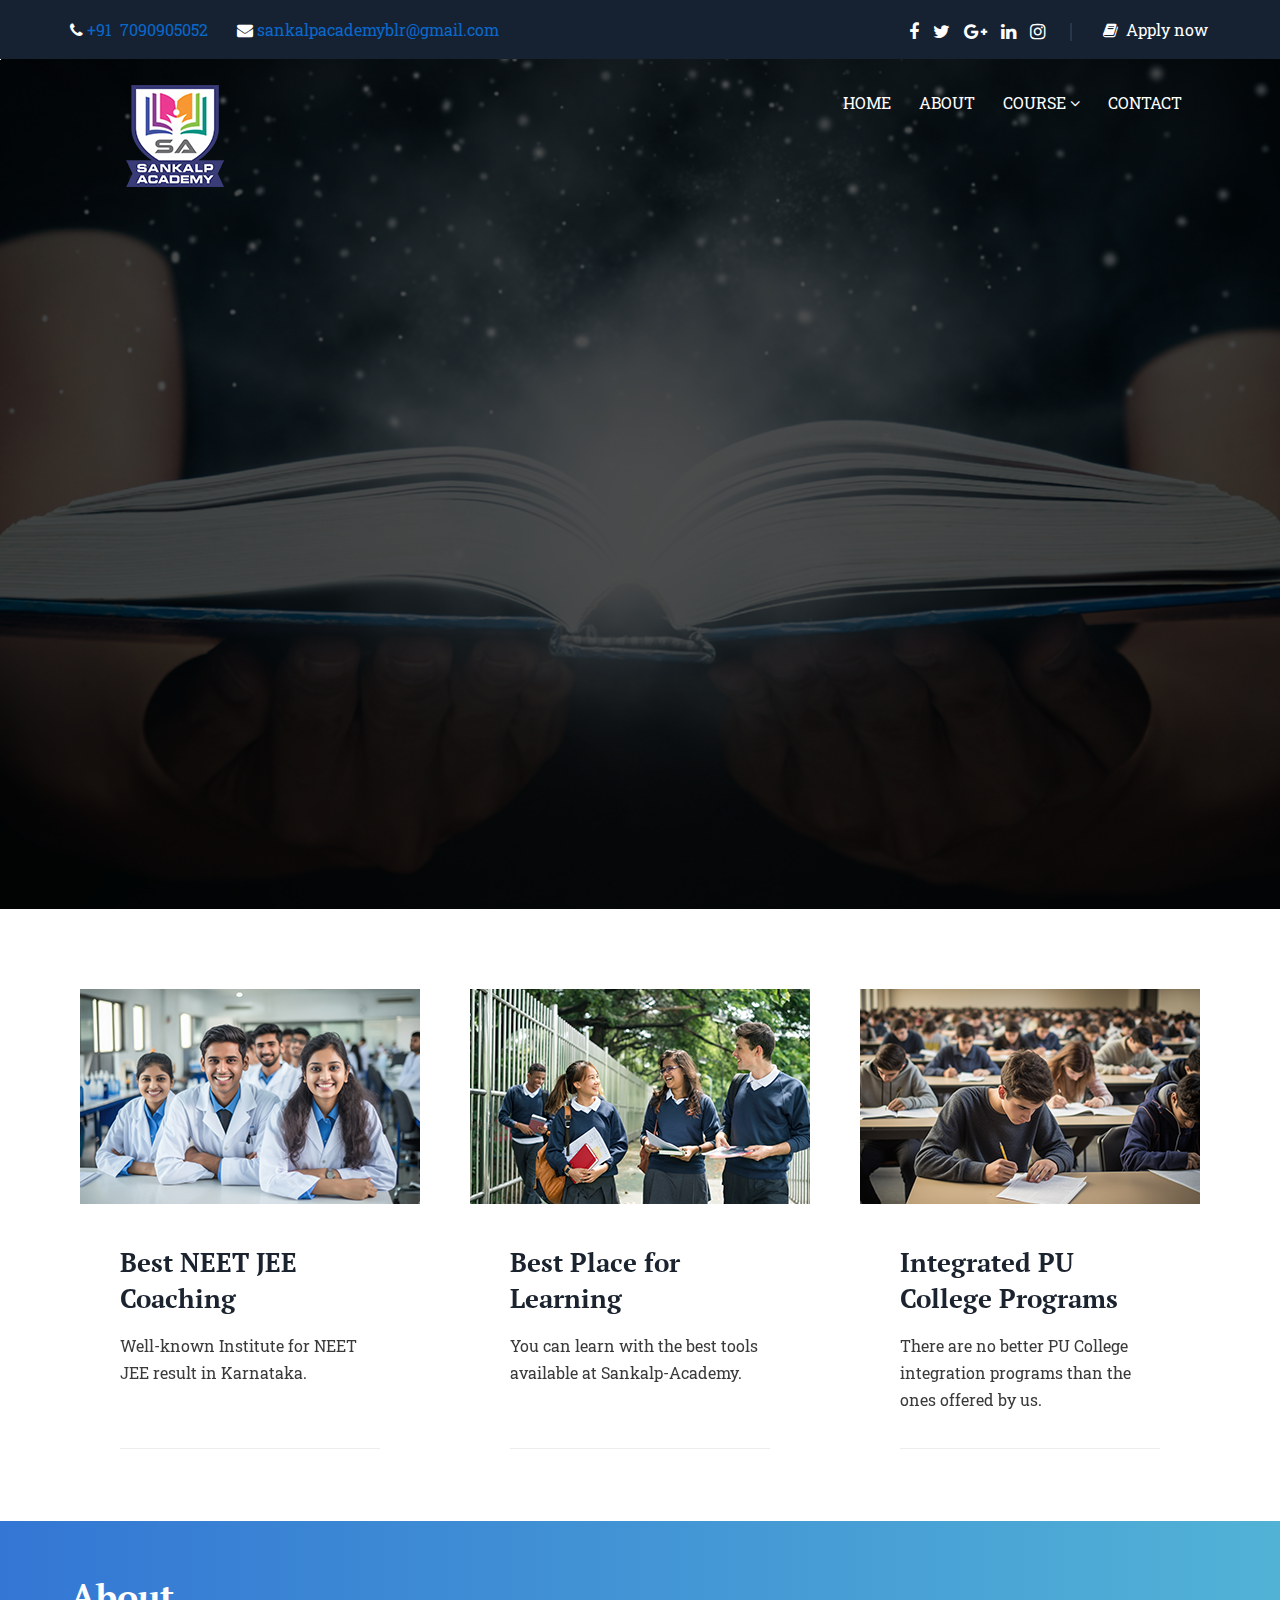
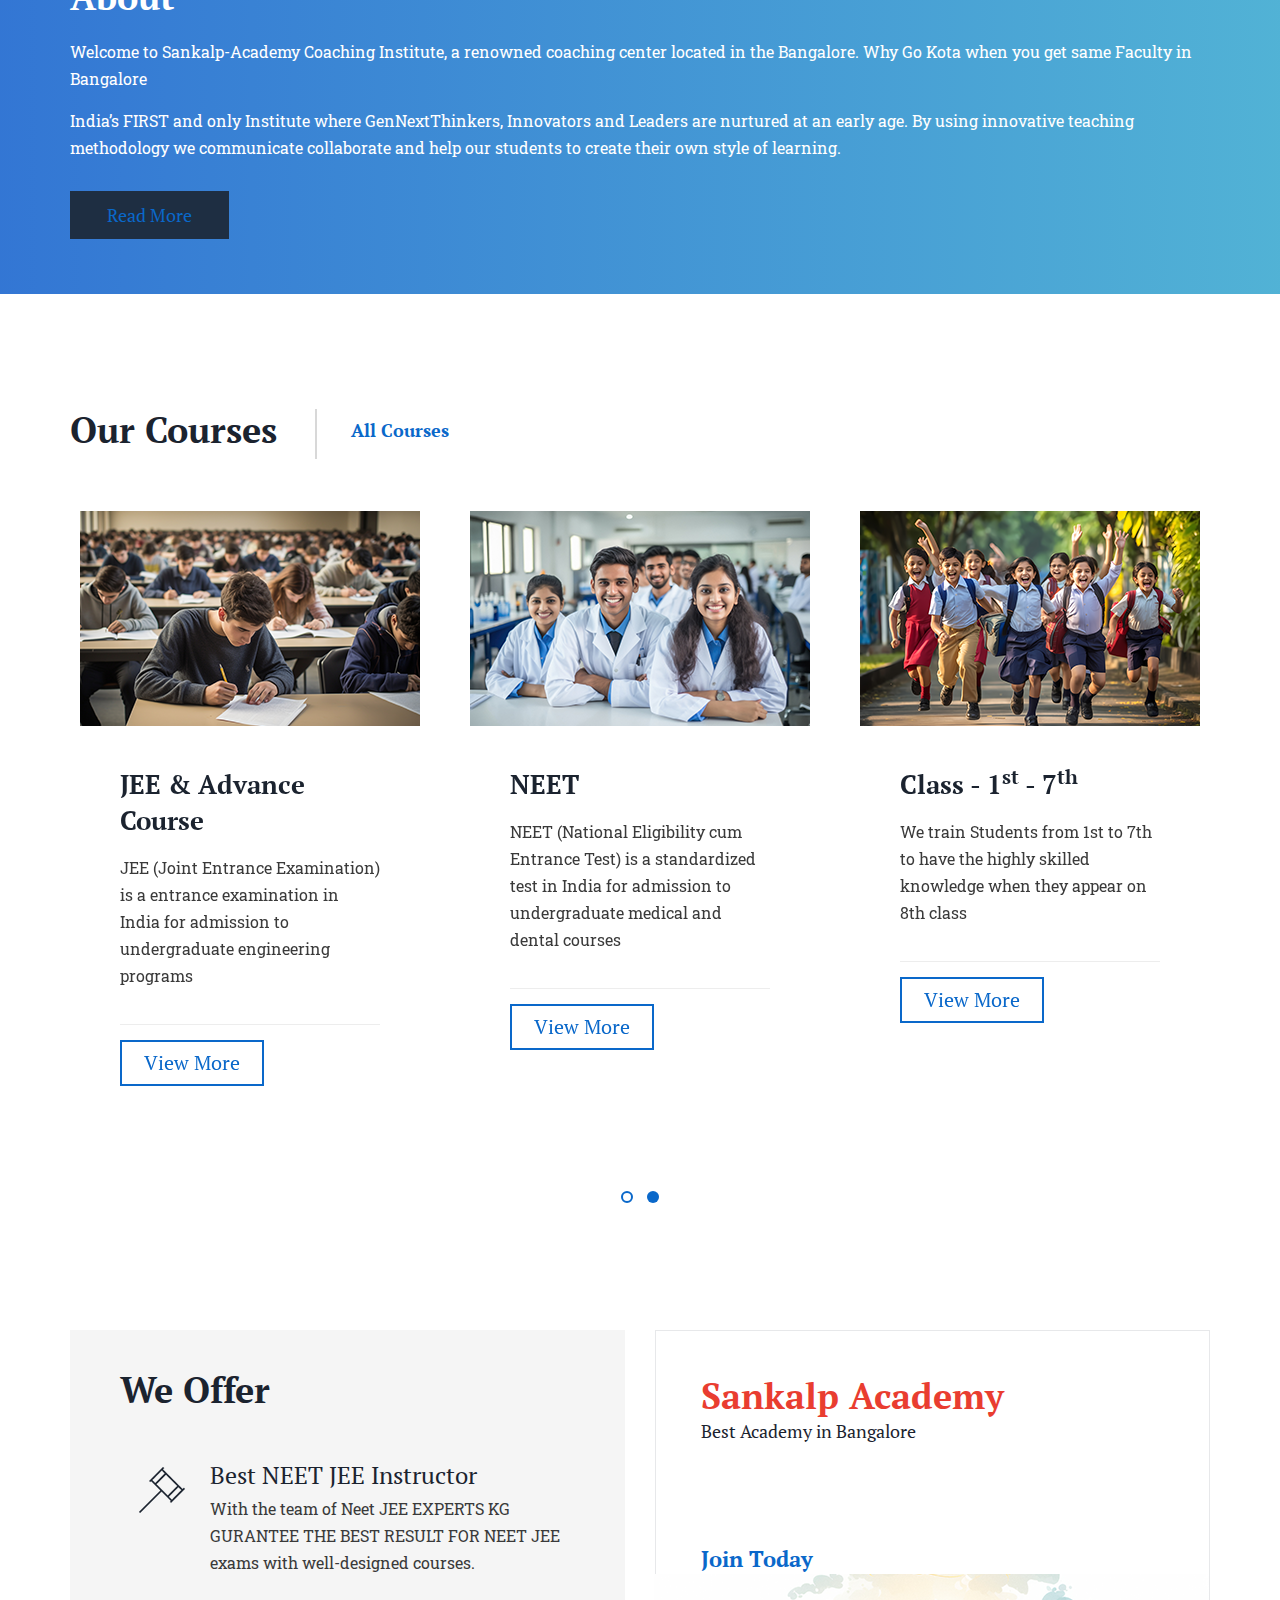
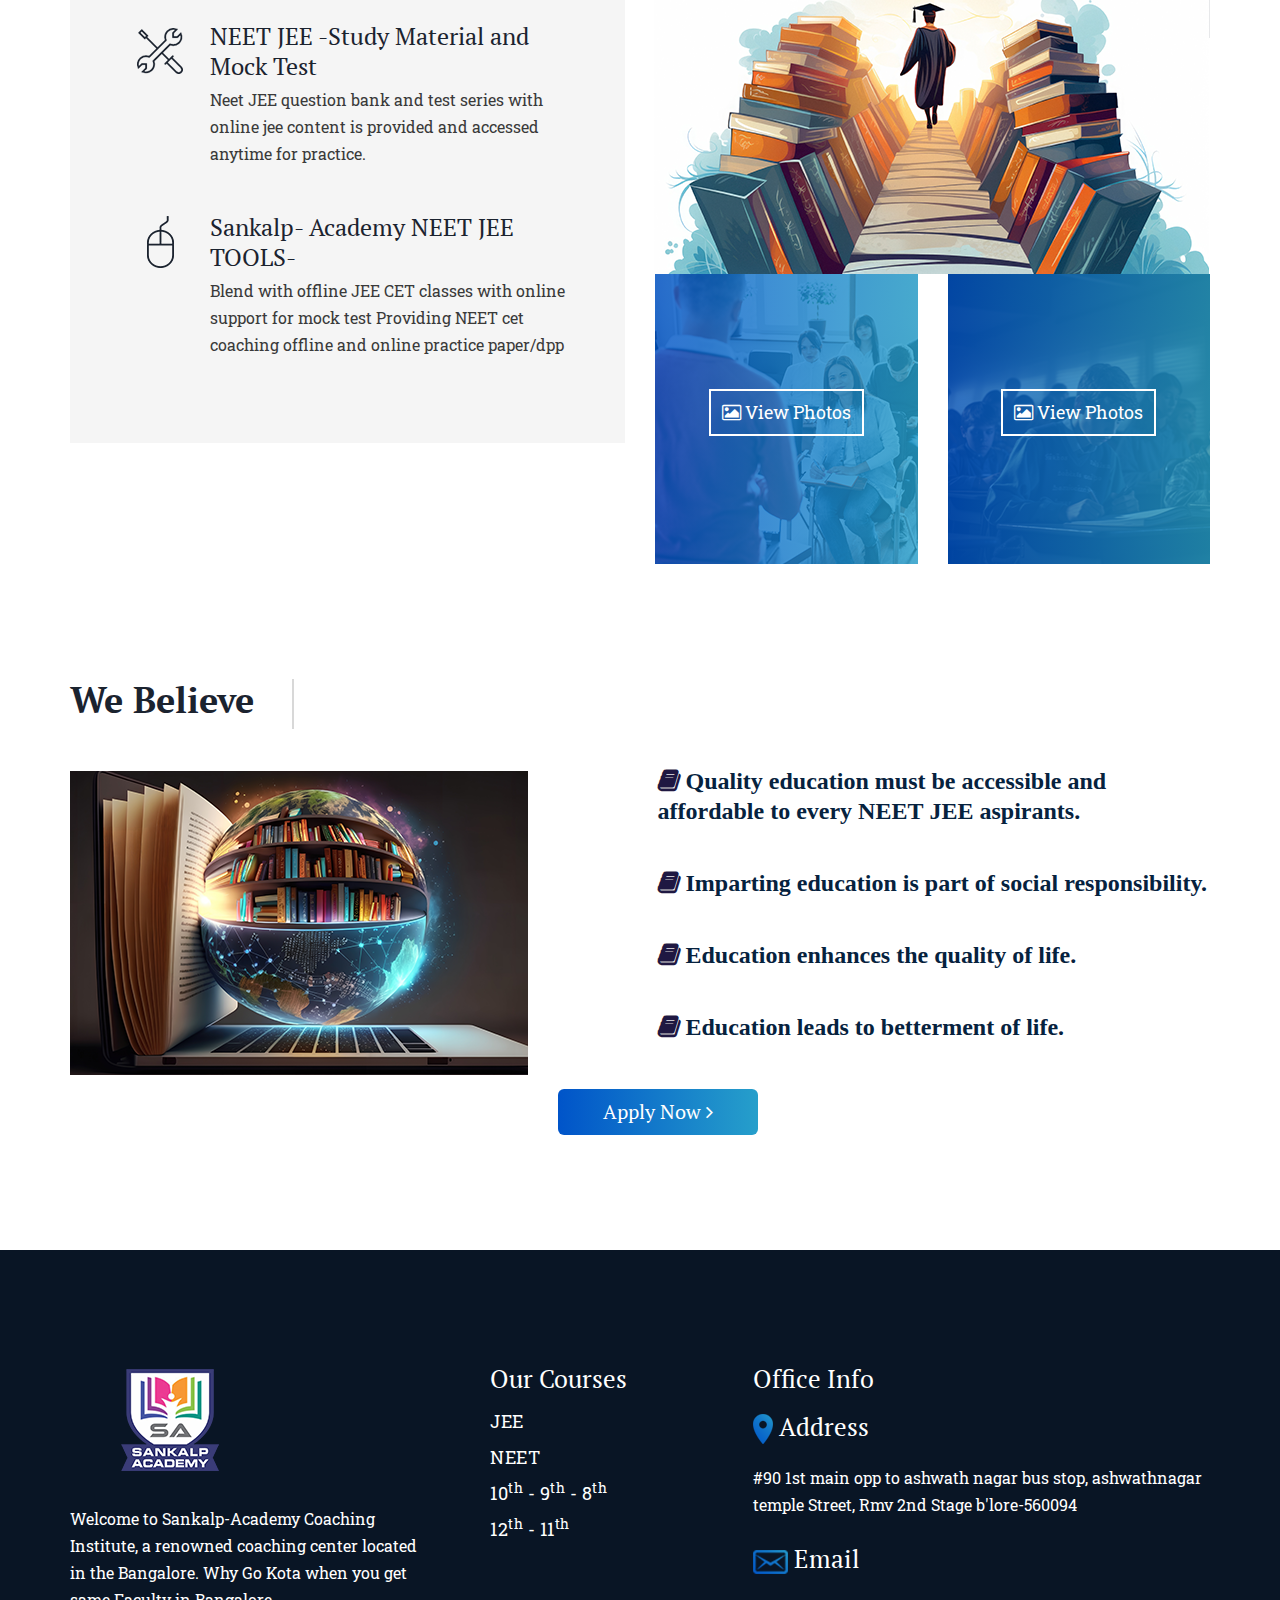
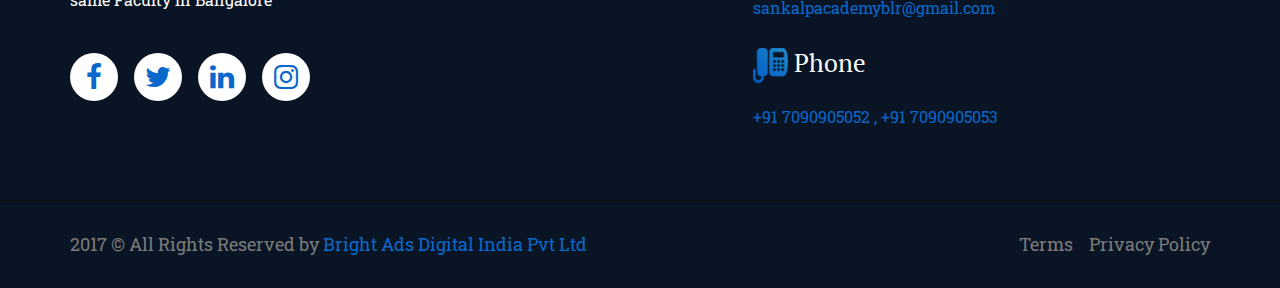
<file: index.html>
<!DOCTYPE html>
<html lang="en">
    <head>
        <meta charset="utf-8">
        <meta http-equiv="X-UA-Compatible" content="IE=edge">
        <meta name="viewport" content="width=device-width, initial-scale=1">
        <title>Sankalp Academy</title>
        <!-- fav icon -->
        <link href="assets/images/favicon.png" rel="shortcut icon" type="image/png">

        <!-- Bootstrap -->
        <link href="assets/bootstrap/css/bootstrap.min.css" rel="stylesheet">
        <!-- animated-css -->
        <link href="assets/css/animate.min.css" rel="stylesheet" type="text/css">
        <!-- font-awesome-css -->
        <link href="assets/css/font-awesome.min.css" rel="stylesheet" type="text/css">
        <!-- owl-carrosel-css -->
        <link href="assets/owl-carrosel/owl.carousel.min.css" rel="stylesheet" type="text/css">
        <link href="assets/owl-carrosel/owl.theme.default.min.css" rel="stylesheet" type="text/css">
        <!-- Revulation Slider CSS -->
        <link rel="stylesheet" type="text/css" href="assets/rs-plugin/css/settings.css" media="screen" />
        <!-- offcanvas-menu-css -->
        <link href="assets/css/offcanvas-menu.css" rel="stylesheet" type="text/css">
        <!-- style-css -->
        <link href="assets/css/style.css" rel="stylesheet" type="text/css">

    </head>
    <body class="homePageOne login-box">
         <!-- start preloader -->
        <div id="preloader">
            <div class="preloader-inner">
                <span></span>
                <span></span>
                <span></span>
                <span></span>
                <span></span>
                <span></span>
                <span></span>
                <span></span>
                <span></span>
            </div>
        </div>
        <!-- end preloader -->


        <header class="header-section">
            <div class="top-bar hidden-sm hidden-xs">
                <div class="container">
                    <div class="row">
                        <div class="col-sm-6">
                            <div class="header-left-bar">
                                <ul class="contact-wrapper">
                                      <li><i class="fa fa-phone" aria-hidden="true"></i><a href="tel:+917090905052"> +91 &nbsp;7090905052</a></li>
                                    
                                    <li><i class="fa fa-envelope" aria-hidden="true"></i> <a href="mailto:sankalpacademyblr@gmail.com">sankalpacademyblr@gmail.com</a></li>
                                </ul>
                            </div> <!-- header-left-bar -->
                        </div>

                        <div class="col-sm-6">
                            <div class="header-right-bar text-right">
                             

                                <ul class="social-icon inline-block">
                                    <li><a href="#"><i class="fa fa-facebook" aria-hidden="true"></i></a></li>
                                    <li><a href="#"><i class="fa fa-twitter" aria-hidden="true"></i></a></li>
                                    <li><a href="#"><i class="fa fa-google-plus" aria-hidden="true"></i></a></li>
                                    <li><a href="#"><i class="fa fa-linkedin" aria-hidden="true"></i></a></li>
                                    <li><a href="#"><i class="fa fa-instagram" aria-hidden="true"></i></a></li>
                                </ul>

                                <ul class="access inline-block">
                                    <li><i class="fa fa-book" aria-hidden="true"></i></li>
                                    <li id="login" class="login"><a href="https://forms.gle/qtvhEGe4P7wwT1Lt8">Apply now</a>
                                       <!-- search-modeal --></li>
                                </ul>
                            </div> <!-- header-right-bar -->
                        </div>
                    </div> <!-- top-bar -->
                </div>
            </div> <!-- top-bar -->
            
            <nav class="navbar navbar-inverse hidden-sm hidden-xs">
                <div class="container">
                    <div class="navbar-header">
                        <a class="navbar-brand" href="index.html"><img src="assets/images/logo.png" alt="image"></a>
                    </div>

                    <div class="collapse navbar-collapse navbar-right">
                        <ul class="nav navbar-nav">
                            <li><a href="index.html">Home</a></li>
                            <li><a href="about.html">About</a></li>
                            <li class="dropdown"><a href="#">Course <i class="fa fa-angle-down" aria-hidden="true"></i></a>
                                <ul class="dropdown-menu">
                                    <li><a href="neet.html">NEET</a></li>
                                    <li><a href="JEE.html">JEE</a></li>
                                    <li><a href="school.html">Class 8 & 9 & 10<sup>th</sup> </a></a></li>
                                    <li><a href="school1.html">Class 11 & 12<sup>th</sup> </a></li>
                                </ul>
                            </li>
                          
                        <li><a href="contact.html">Contact</a></li>

                            <li>
                            <!-- search-view -->
                            </li>
                        </ul>
                    </div><!--/.nav-collapse -->
                </div> <!-- container -->
            </nav>

            <div class="navbar-header inline-block visible-sm visible-xs">
                <a class="navbar-brand" href="index.html"><img src="assets/images/logo.png" alt="image"></a>
            </div>
        </header> <!-- header-section -->




        <!-- slider-section start-->
        <section class="slider-section">
            <h2 class="hidden">title</h2>

            <div class="tp-banner-container">
                <div class="tp-banner" >
                    <ul>
                        <!-- SLIDE  -->
                        <li data-transition="fade" data-slotamount="7">
                            <!-- MAIN IMAGE -->
                            <img src="assets/images/san/index1.png"  alt="SlideOne"  data-bgfit="cover" data-bgposition="center center" data-bgrepeat="no-repeat">

                            <!-- LAYER NR. 1 -->
                            <div class="tp-caption medium-text lfb ltt tp-resizeme"
                                data-x="10"
                                data-y="250"
                                data-speed="600"
                                data-start="900"
                                data-easing="Power4.easeOut"
                                data-splitin="none"
                                data-splitout="none"
                                data-elementdelay="0.01"
                                data-endelementdelay="0.1"
                                data-endspeed="500"
                                data-endeasing="Power4.easeIn"
                                style="z-index: 2;">
                                10% discount on all courses till September
                            </div>

                            <!-- LAYER NR. 2 -->
                            <div class="tp-caption large-text lfb ltt tp-resizeme"
                                data-x="10" 
                                data-y="300"
                                data-speed="600"
                                data-start="1200"
                                data-easing="Power4.easeOut"
                                data-splitin="none"
                                data-splitout="none"
                                data-elementdelay="0.01"
                                data-endelementdelay="0.1"
                                data-endspeed="500"
                                data-endeasing="Power4.easeIn"
                                style="z-index: 3;">
                                Let your dreams come <br> to you.
                            </div>

                            <!-- LAYER NR. 3 -->
                            <div class="tp-caption small-text lfb ltt tp-resizeme"
                                data-x="10" 
                                data-y="470"
                                data-speed="600"
                                data-start="1500"
                                data-easing="Power4.easeOut"
                                data-splitin="none"
                                data-splitout="none"
                                data-elementdelay="0.01"
                                data-endelementdelay="0.1"
                                data-endspeed="500"
                                data-endeasing="Power4.easeIn"
                                style="z-index: 3;">
                                We have been trusted advisors to the world's foremost organizations. Consult <br> Expert is a self-owned firm, committed to helping clients.
                            </div>

                            <!-- LAYER NR. 4 -->
                            <div class="tp-caption link-button lfb ltt tp-resizeme"
                                data-x="10" 
                                data-y="600"
                                data-speed="600"
                                data-start="1800"
                                data-easing="Power4.easeOut"
                                data-splitin="none"
                                data-splitout="none"
                                data-elementdelay="0.01"
                                data-endelementdelay="0.1"
                                data-endspeed="500"
                                data-endeasing="Power4.easeIn"
                                style="z-index: 4;">

                                <a href="https://forms.gle/qtvhEGe4P7wwT1Lt8" class="btn btn-primary">Apply Now</a>
                                <a href="#" class="btn btn-default">Get Details</a>

                            </div>
                        </li>
                        <!-- SLIDE  -->

                        <!-- SLIDE  -->
                        <li data-transition="fade" data-slotamount="7">
                            <!-- MAIN IMAGE -->
                            <img src="assets/images/san/index2.png"  alt="SlideOne"  data-bgfit="cover" data-bgposition="center center" data-bgrepeat="no-repeat">

                            <!-- LAYER NR. 1 -->
                            <div class="tp-caption medium-text lfb ltt tp-resizeme"
                                data-x="10"
                                data-y="250"
                                data-speed="600"
                                data-start="900"
                                data-easing="Power4.easeOut"
                                data-splitin="none"
                                data-splitout="none"
                                data-elementdelay="0.01"
                                data-endelementdelay="0.1"
                                data-endspeed="500"
                                data-endeasing="Power4.easeIn"
                                style="z-index: 2;">
                                10% discount on all courses till September
                            </div>

                            <!-- LAYER NR. 2 -->
                            <div class="tp-caption large-text lfb ltt tp-resizeme"
                                data-x="10" 
                                data-y="300"
                                data-speed="600"
                                data-start="1200"
                                data-easing="Power4.easeOut"
                                data-splitin="none"
                                data-splitout="none"
                                data-elementdelay="0.01"
                                data-endelementdelay="0.1"
                                data-endspeed="500"
                                data-endeasing="Power4.easeIn"
                                style="z-index: 3;">
                                Let your dreams come <br> to you.
                            </div>

                            <!-- LAYER NR. 3 -->
                            <div class="tp-caption small-text lfb ltt tp-resizeme"
                                data-x="10" 
                                data-y="470"
                                data-speed="600"
                                data-start="1500"
                                data-easing="Power4.easeOut"
                                data-splitin="none"
                                data-splitout="none"
                                data-elementdelay="0.01"
                                data-endelementdelay="0.1"
                                data-endspeed="500"
                                data-endeasing="Power4.easeIn"
                                style="z-index: 3;">
                                We have been trusted advisors to the world's foremost organizations. Consult <br> Expert is a self-owned firm, committed to helping clients.
                            </div>

                            <!-- LAYER NR. 4 -->
                            <div class="tp-caption link-button lfb ltt tp-resizeme"
                                data-x="10" 
                                data-y="600"
                                data-speed="600"
                                data-start="1800"
                                data-easing="Power4.easeOut"
                                data-splitin="none"
                                data-splitout="none"
                                data-elementdelay="0.01"
                                data-endelementdelay="0.1"
                                data-endspeed="500"
                                data-endeasing="Power4.easeIn"
                                style="z-index: 4;">

                                <a href="https://forms.gle/qtvhEGe4P7wwT1Lt8" class="btn btn-primary">Apply Now</a>
                                <a href="#" class="btn btn-default">Get Details</a>

                            </div>
                        </li>
                        <!-- SLIDE  -->
                    </ul>
                </div>
            </div>
        </section>
        <!-- slider-section end-->


        <section class="subject-section" style="margin-top: 70px;">
            <div class="container">
                <div class="subject-carousel owl-carousel owl-theme">
                    <div class="item">
                        <div class="subject-wrapper">
                            <div class="caption">
                                <img src="assets/images/san/c4.png" alt="">
                                
                                <div class="hover-show">
                                    <span class="hover"><a href="#">View Course</a></span>
                                    <span class="border-one"></span>
                                    <span class="border-two"></span>
                                </div>
                            </div>

                            <div class="wrapper-content">
                                <h3><a href="JEE.html">Best NEET JEE Coaching</a></h3>
                                <p>Well-known Institute for NEET JEE result in Karnataka.
                                    <br><br>
                                </p>
                              
                            </div>
                        </div> <!-- subject-wrapper -->
                    </div>

                  


                    <div class="item">
                        <div class="subject-wrapper">
                            <div class="caption">
                                <img src="assets/images/san/c2.png" alt="">
                                
                                <div class="hover-show">
                                    <span class="hover"><a href="#">View Course</a></span>
                                    <span class="border-one"></span>
                                    <span class="border-two"></span>
                                </div>
                            </div>

                            <div class="wrapper-content">
                                <h3><a href="school.html">Best Place for Learning</a></h3>
                                <p>You can learn with the best tools available at Sankalp-Academy.<br><br></p>
                              
                            </div><br>
                        </div> <!-- subject-wrapper -->
                    </div>

                    <div class="item">
                        <div class="subject-wrapper">
                            <div class="caption">
                                <img src="assets/images/san/c3.png" alt="">

                                <div class="hover-show">
                                    <span class="hover"><a href="#">View Course</a></span>
                                    <span class="border-one"></span>
                                    <span class="border-two"></span>
                                </div>
                            </div>

                            <div class="wrapper-content">
                                <h3><a href="school1.html">Integrated PU College Programs</a></h3>
                               <p>There are no better PU College integration programs than the ones offered by us.</p>
                               
                            </div>
                        </div> <!-- subject-wrapper -->
                    </div>


                   
                </div>
            </div>
        </section> <!-- subject-section -->

      
        <section class="joining-section">
            <div class="container">
                <div class="row">
                 

                    <div class="col-md-12 col-sm-12">
                        <div class="wrapper-content">
                            <h2 style="color: #fff;">About </h2>
                           <p style="color: #fff;">Welcome to Sankalp-Academy Coaching Institute, a renowned coaching center located in the Bangalore. Why Go Kota when you get same Faculty in Bangalore</p>
<p style="color: #fff;">India’s FIRST and only Institute where GenNextThinkers, Innovators and Leaders are nurtured at an early age. By using innovative teaching methodology we communicate collaborate and help our students to create their own style of learning. </p>
                            <button class="btn"><a href="about.html">Read More</a></button>
                        </div>
                    </div>
                </div>
            </div>
        </section> <!-- joining-section -->
        

        <section class="subject-section section-padding">
            <div class="container">
                <div class="section-title">
                    <h2>Our Courses</h2>
                    <span class="small-text"><a href="neet.html">All Courses</a></span>
                </div> <!-- section-title -->


                <div class="subject-carousel owl-carousel owl-theme">
                    <div class="item">
                        <div class="subject-wrapper">
                            <div class="caption">
                                <img src="assets/images/san/c3.png" alt="">
                                
                                <div class="hover-show">
                                    <span class="hover"><a href="JEE.html">View Course</a></span>
                                    <span class="border-one"></span>
                                    <span class="border-two"></span>
                                </div>
                            </div>

                            <div class="wrapper-content">
                                <h3><a href="#">JEE & Advance Course </a></h3>
                  <p>JEE (Joint Entrance Examination) 
                    is a entrance examination in India for admission to undergraduate engineering programs</p>
                                <div class="wrapper-bottom">
                                    <button class="btn btn-default">View More</button>
                            </div><!-- wrapper-bottom -->
                            </div>
                        </div> <!-- subject-wrapper -->
                    </div>

                    <div class="item">
                        <div class="subject-wrapper">
                            <div class="caption">
                                <img src="assets/images/san/c4.png" alt="">

                                <div class="hover-show">
                                    <span class="hover"><a href="neet.html">View Course</a></span>
                                    <span class="border-one"></span>
                                    <span class="border-two"></span>
                                </div>
                            </div>

                            <div class="wrapper-content">
                                <h3><a href="#">NEET</a></h3>
                               <p>NEET (National Eligibility cum Entrance Test) is a standardized test in India for admission to undergraduate medical and dental courses</p>
                                <div class="wrapper-bottom">
                                    <button class="btn btn-default">View More</button>
                            </div><!-- wrapper-bottom -->
                            </div>
                        </div> <!-- subject-wrapper -->
                    </div>


                    <div class="item">
                        <div class="subject-wrapper">
                            <div class="caption">
                                <img src="assets/images/san/c1.png" alt="">

                                <div class="hover-show">
                                    <span class="hover"><a href="school.html">View Course</a></span>
                                    <span class="border-one"></span>
                                    <span class="border-two"></span>
                                </div>
                            </div>

                            <div class="wrapper-content">
                                <h3><a href="#">Class - 1<sup>st</sup> - 7<sup>th</sup> </a></h3>
                 <p>We train Students from 1st to 7th to have the highly skilled knowledge when they appear on 8th class </p>
                                <div class="wrapper-bottom">
                                    <button class="btn btn-default">View More</button>
                            </div> <!-- wrapper-bottom -->
                            </div>
                        </div> <!-- subject-wrapper -->
                    </div>




                    <div class="item">
                        <div class="subject-wrapper">
                            <div class="caption">
                                <img src="assets/images/san/c1.png" alt="">

                                <div class="hover-show">
                                    <span class="hover"><a href="school.html">View Course</a></span>
                                    <span class="border-one"></span>
                                    <span class="border-two"></span>
                                </div>
                            </div>

                            <div class="wrapper-content">
                                <h3><a href="#">Class - 8<sup>th</sup> 9<sup>th</sup> 10<sup>th</sup> </a></h3>
                 <p>SSLC classes are preparatory sessions aimed at aiding students in succeeding in their Secondary School Leaving Certificate examinations.</p>
                                <div class="wrapper-bottom">
                                    <button class="btn btn-default">View More</button>
                            </div> <!-- wrapper-bottom -->
                            </div>
                        </div> <!-- subject-wrapper -->
                    </div>

                   

                 
                    <div class="item">
                        <div class="subject-wrapper">
                            <div class="caption">
                                <img src="assets/images/san/c2.png" alt="">

                                <div class="hover-show">
                                    <span class="hover"><a href="school1.html">View Course</a></span>
                                    <span class="border-one"></span>
                                    <span class="border-two"></span>
                                </div>
                            </div>

                            <div class="wrapper-content">
                                <h3><a href="#">Class - 11<sup>th</sup> 12<sup>th</sup></a></h3>
                               <p>
                                HSC is a critical examination marking the culmination of higher secondary education, pivotal for academic and career advancement.</p>
                                <div class="wrapper-bottom">
                                    <button class="btn btn-default">View More</button>
                            </div>
                        </div> <!-- subject-wrapper -->
                    </div>
                </div>
            </div>
        </section> <!-- subject-section -->


        <section class="topic-section">
            <div class="container">
                <div class="row">
                    <div class="col-md-6">
                        <div class="topic-left-bar">
                            <h3>We Offer</h3>

                            <div class="topic-wrapper">
                                <div class="wrapper-content">
                                    <span class="caption pull-left"><img src="assets/images/topic/i1.png" alt=""></span>

                                    <div class="topic-content">
                                        <h4><a href="neet.html">Best NEET JEE Instructor</a></h4>

                             <p>With the team of Neet JEE EXPERTS KG GURANTEE THE BEST RESULT FOR NEET JEE exams with well-designed courses.</p>
                                    </div>
                                </div> <!-- wrapper-content -->

                                <div class="wrapper-content">
                                    <span class="caption pull-left"><img src="assets/images/topic/i2.png" alt=""></span>

                                    <div class="topic-content">
                                        <h4><a href="neet.html">NEET JEE -Study Material and Mock Test</a></h4>

                                      <p>Neet JEE question bank and test series with online jee content is provided and accessed anytime for practice.</p>
                                    </div>
                                </div> <!-- wrapper-content -->

                                <div class="wrapper-content">
                                    <span class="caption pull-left"><img src="assets/images/topic/i3.png" alt=""></span>

                                    <div class="topic-content">
                                        <h4><a href="neet.html">Sankalp- Academy NEET JEE TOOLS-</a></h4>
                                       <p>Blend with offline JEE CET classes with online support for mock test Providing NEET cet coaching offline and online practice paper/dpp</p>
                                    </div>
                                </div> <!-- wrapper-content -->

                            </div> <!-- topic-wrapper -->
                        </div> <!-- topic-left-bar -->
                    </div>

                    <div class="col-md-6">
                        <div class="topic-right-bar">
                            <div class="discount-bar">
                                <div class="content-bar">
                                    <h3>Sankalp  Academy </h3>
                                    <span class="small">Best Academy in Bangalore</span>

                                    <a class="link" href="https://forms.gle/qtvhEGe4P7wwT1Lt8">Join Today</a>
                                </div>

                                <div class="caption pull-right hidden-xs"><img src="assets/images/san/w1.png" alt=""></div>
                            </div> <!-- discount-bar -->

                            <div class="topic-gallery">
                                <div id="lightBox" class="row">
                                    <div class="col-sm-6">
                                        <div class="gallery-wrapper wrapper-one">
                                            <img src="assets/images/san/w2.png" alt="">

                                            <div class="hover-view">
                                                <a class="link-view" href="assets/images/san/w2.png"><i class="fa fa-picture-o" aria-hidden="true"></i> View Photos</a>
                                            </div>
                                        </div>
                                    </div>

                                    <div class="col-sm-6">
                                        <div class="gallery-wrapper wrapper-one">
                                            <img src="assets/images/san/w3.png" alt="">

                                            <div class="hover-view">
                                                <a class="link-view" href="assets/images/san/w3.png"><i class="fa fa-picture-o" aria-hidden="true"></i> View Photos</a>
                                            </div>
                                        </div>
                                    </div>
                                </div>
                            </div> <!-- topic-gallery -->
                        </div> <!-- topic-right-bar -->
                    </div>
                </div>
            </div>
        </section> <!-- topic-section -->





  

        

        <!-- <section class="app-section">
            <div class="container text-center">
                <h2>Things become easy learning your <br> favorite course</h2>
                <span class="sub-title">Download our app and get connected all the time</span>

                <span class="caption"><a href="#"><img class="wow fadeInLeft" src="assets/images/android.png" alt=""></a></span>
                <span class="caption"><a href="#"><img class="wow fadeInRight" src="assets/images/ios.png" alt=""></a></span>
            </div>
        </section> app-section -->


        <section class="register-event-section section-padding">
            <div class="container">
                <div class="section-title">
                    <h2>We Believe </h2>
        
               </div> <!-- section-title -->

                <div class="row">
                    <div class="col-md-5">
                        <div class="event-left-bar">
                            <span class="caption"><img src="assets/images/san/belive.png" alt=""></span>

                     

                         

                        </div> <!-- event-left-bar -->
                    </div>

                    <div class="col-md-7">
                        <div class="event-right-bar">
                            <div class="media-content">
                              

                                <div class="media-wrapper">
                                    <h3 class="fa fa-book">&nbsp;<a href="#">Quality education must be accessible and affordable to every NEET JEE aspirants.</a></h3>

                                    
                                </div>
                            </div> <!-- media-content -->

                            <div class="media-content">
                               

                                <div class="media-wrapper">
                                    <h3 class="fa fa-book">&nbsp;<a href="#">Imparting education is part of social responsibility.</a></h3>

                                   
                                </div>
                            </div> <!-- media-content -->

                            <div class="media-content">
                               

                                <div class="media-wrapper">
                                    <h3 class="fa fa-book">&nbsp;<a href="#">Education enhances the quality of life.</a></h3>

                                   
                                </div>
                            </div> <!-- media-content -->

                            <div class="media-content">
                            
                                <div class="media-wrapper">
                                    <h3 class="fa fa-book">&nbsp;<a href="#">Education leads to betterment of life.</a></h3>

                                    
                                </div>
                            </div> <!-- media-content -->
                            <button class="btn btn-primary"><a href="https://forms.gle/qtvhEGe4P7wwT1Lt8" style="color: #fff;">Apply  Now</a> <i class="fa fa-angle-right" aria-hidden="true"></i></button>
                       
                        </div> <!-- event-right-bar -->
                    </div>
                </div>
            </div>
        </section> <!-- register-event-section -->
<!-- 
        <section class="testimonial-section section-padding">
            <div class="container text-center">
                <div class="section-title">
                    <h2>Press Release</h2>
                </div> 

                <div class="row">
                    <div class="col-md-8 col-md-offset-2">
                        <div class="testimonial-tab">
                            <div class="tab-content">
                                <div role="tabpanel" class="tab-pane fade in active" id="home">
                                    <span class="caption"><img src="assets/images/quote.png" alt=""></span>
                                    <p>Sed ut perspiciatis unde omnis iste natus error sit voluptatem accusantium doloremque laudantium, totam rem aperiam, eaque ipsa quae ab illo inventore veritatis et quasi.</p>
                                </div>

                                <div role="tabpanel" class="tab-pane fade" id="profile">
                                    <span class="caption"><img src="assets/images/quote.png" alt=""></span>
                                    <p>Voluptatem sed ut perspiciatis unde omnis iste natus error sit accusantium doloremque laudantium, totam rem eaque ipsa quae ab illo inventore aperiam, veritatis et quasi.</p>
                                </div>

                                <div role="tabpanel" class="tab-pane fade" id="messages">
                                    <span class="caption"><img src="assets/images/quote.png" alt=""></span>
                                    <p>Totam rem aperiam, sed ut perspiciatis voluptatem accusantium doloremque laudantium, eaque ipsa quae ab illo inventore unde omnis iste natus error sit veritatis et quasi.</p>
                                </div>

                                <div role="tabpanel" class="tab-pane fade" id="settings">
                                    <span class="caption"><img src="assets/images/quote.png" alt=""></span>
                                    <p>Inventore veritatis et quasi sed ut perspiciatis sit voluptatem accusantium doloremque laudantium, totam rem aperiam, unde omnis iste natus error eaque ipsa quae ab illo.</p>
                                </div>
                            </div>

                            <ul class="nav nav-tabs" role="tablist">
                                <li role="presentation" class="active"><a href="#home" aria-controls="home" role="tab" data-toggle="tab"><img src="assets/images/client/i1.png" alt=""></a></li>

                                <li role="presentation"><a href="#profile" aria-controls="profile" role="tab" data-toggle="tab"><img src="assets/images/client/i2.png" alt=""></a></li>

                                <li role="presentation"><a href="#messages" aria-controls="messages" role="tab" data-toggle="tab"><img src="assets/images/client/i3.png" alt=""></a></li>

                                <li role="presentation"><a href="#settings" aria-controls="settings" role="tab" data-toggle="tab"><img src="assets/images/client/i4.png" alt=""></a></li>
                            </ul>
                        </div> 
                    </div>
                </div>
            </div>
        </section>  -->





        <footer class="footer-section">
            <div class="footer-container">
                <div class="container">
                    <div class="row">
                        <div class="col-md-4 col-sm-12">
                            <div class="footer-wrapper">
                                <span class="footer-logo"><img src="assets/images/logo.png" alt="image"></span>

                                <p>Welcome to Sankalp-Academy Coaching Institute, a renowned coaching center located in the Bangalore. Why Go Kota when you get same Faculty in Bangalore </p>

                                <ul class="social-icon">
                                    <li><a href="#"><i class="fa fa-facebook" aria-hidden="true"></i></a></li>
                                    <li><a href="#"><i class="fa fa-twitter" aria-hidden="true"></i></a></li>
                                    <li><a href="#"><i class="fa fa-linkedin" aria-hidden="true"></i></a></li>
                                    <li><a href="#"><i class="fa fa-instagram" aria-hidden="true"></i></a></li>
                                </ul> <!-- social-icon -->
                            </div> <!-- footer-wrapper -->
                        </div>

                        <div class="col-md-3 col-sm-12clearfix">
                            <div class="footer-wrapper ml-30">
                                <H4>Our Courses</h4>
                            <ul  class="wrapper-option">
                                <li><a href="JEE.html">JEE</a></li>
                                <li><a href="neet.html">NEET</a></li>
                        
                                <li><a href="school.html">10<sup>th</sup> - 9<sup>th</sup> - 8<sup>th</sup></a></li>
                                <li><a href="school1.html">12<sup>th</sup> - 11<sup>th</sup></a></li>
                            </ul>
                           <!-- media -->
                            </div> <!-- footer-wrapper -->
                        </div>


                        <div class="col-md-5 col-sm-12">
                            <H4>Office Info</h4>
                            <div class="contact-wrapper">
                                
                                <h4> <span class="caption"><img src="assets/images/contact/i1.png" alt=""></span>&nbsp;Address</h4>
                                <span class="contact">#90 1st main opp to ashwath nagar bus stop, ashwathnagar temple Street, Rmv 2nd Stage b'lore-560094</span>
                            </div><br>
                            <div class="contact-wrapper">
                                
                                <h4><span class="caption"><img src="assets/images/contact/i2.png" alt=""></span>&nbsp;Email</h4>
                               <span class="contact"><a href="mailto:sankalpacademyblr@gmail.com">sankalpacademyblr@gmail.com</a></span>
                            </div>
                    
                            <br>
                            <div class="contact-wrapper">
                               
                                <h4> <span class="caption"><img src="assets/images/contact/i3.png" alt=""></span>&nbsp;Phone</h4>
                              <a href="tel:+917090905052"> <span class="contact">+91 7090905052 , +91 7090905053</span></a>
                            </div>
                        <!-- footer-wrapper -->
                        </div>
                    </div>
                </div>
            </div> <!-- footer-container -->

            <div class="copy-right">
                <div class="container">
                    <p>2017 &copy; All Rights Reserved by <a href="https://www.brightads.in/">Bright Ads Digital India Pvt Ltd</a></p>

                    <ul class="pull-right">
                        <li><a href="#">Terms</a></li>
                        <li><a href="#">Privacy Policy</a></li>
                    </ul>
                </div>
            </div> <!-- copy-right -->
        </footer> <!-- footer-section -->


       

        <!-- Off-Canvas View Only -->
        <span class="menu-toggle navbar visible-xs visible-sm"><i class="fa fa-bars" aria-hidden="true"></i></span>

        <div id="offcanvas-menu" class="visible-xs visible-sm">
            
            <span class="close-menu"><i class="fa fa-times" aria-hidden="true"></i></span>

            <ul class="menu-wrapper">
               
                <li><a href="index.html">Home</a></li>
                <li><a href="about.html">About</a></li>
                <li>
                <a class="dropmenu" href="#">Course <i class="fa fa-angle-down" aria-hidden="true"></i></a>
                <ul class="dropDown sub-menu">
                    <li><a href="neet.html">NEET</a></li>
                        <li><a href="JEE.html">JEE</a></li>
                        <li><a href="#">class 1 to 7<sup>th</sup></a></li>
                        <li><a href="school.html">Class 8 & 9 & 10<sup>th</sup> </a></a></li>
                        <li><a href="school1.html">Class 11 & 12<sup>th</sup> </a></li>
                </ul>
            </li>
            <li><a href="contact.html">Contact</a></li>
            </ul> <!-- menu-wrapper -->      
        </div>
        <!-- Off-Canvas View Only -->

        <div id="toTop" class="hidden-xs">
            <i class="fa fa-chevron-up"></i>
        </div> <!-- totop -->


        <script src="assets/js/jquery.js"></script>
        <script src="assets/bootstrap/js/bootstrap.min.js"></script>
        <script src="assets/rs-plugin/js/jquery.themepunch.tools.min.js"></script>
        <script src="assets/rs-plugin/js/jquery.themepunch.revolution.min.js"></script>
        <script src="assets/js/jquery.inview.min.js"></script>
        <script src="assets/js/wow.js"></script>
        <script src="assets/js/lightbox.js"></script>
        <script src="assets/owl-carrosel/owl.carousel.min.js"></script>
        <script src="assets/js/script.js"></script>
    </body>
</html>
</file>
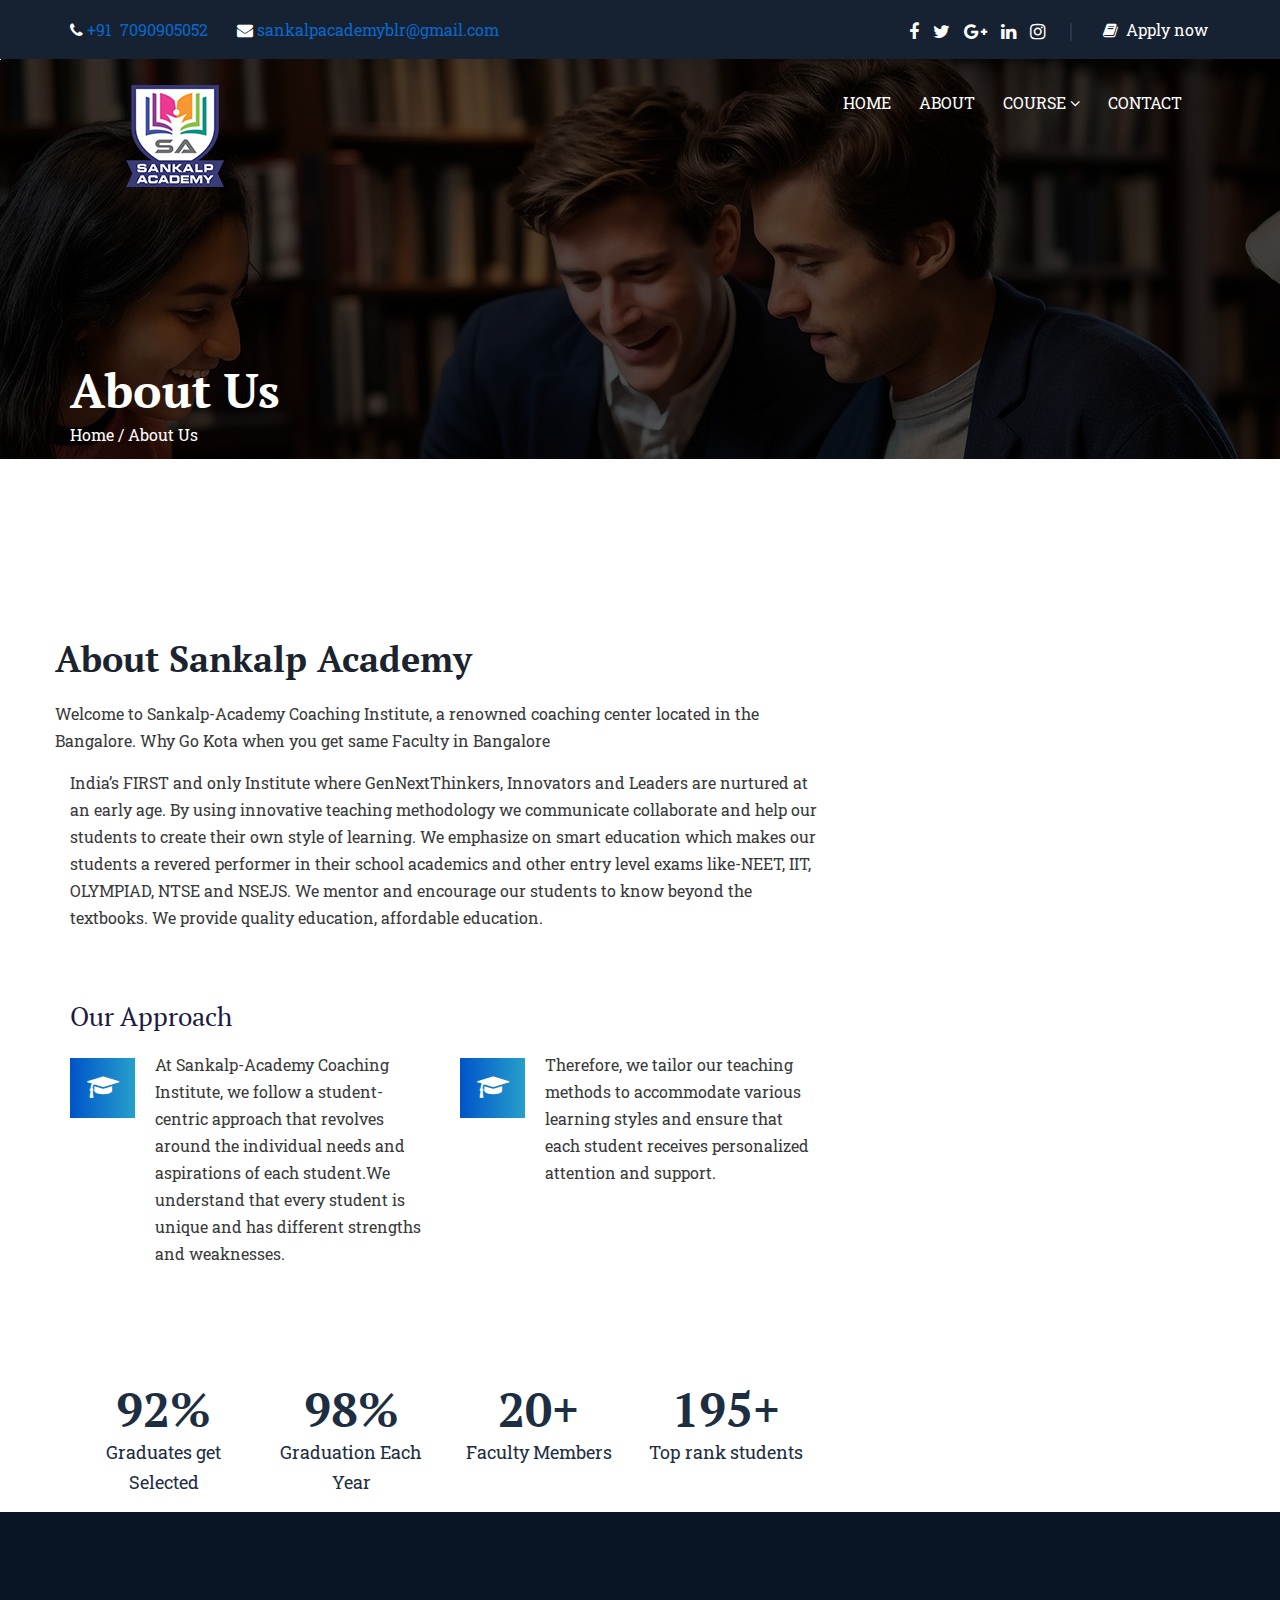
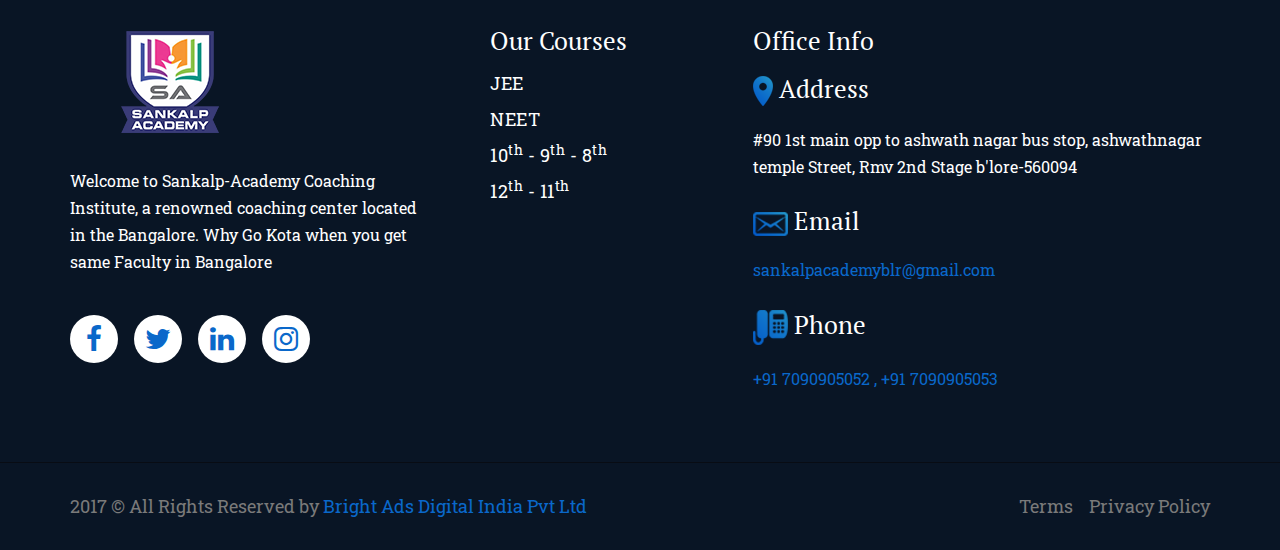
<file: about.html>
<!DOCTYPE html>
<html lang="en">
    <head>
        <meta charset="utf-8">
        <meta http-equiv="X-UA-Compatible" content="IE=edge">
        <meta name="viewport" content="width=device-width, initial-scale=1">
        <title>Sankalp Academy</title>
        <!-- fav icon -->
        <link href="assets/images/favicon.png" rel="shortcut icon" type="image/png">

        <!-- Bootstrap -->
        <link href="assets/bootstrap/css/bootstrap.min.css" rel="stylesheet">
        <!-- animated-css -->
        <link href="assets/css/animate.min.css" rel="stylesheet" type="text/css">
        <!-- font-awesome-css -->
        <link href="assets/css/font-awesome.min.css" rel="stylesheet" type="text/css">
        <!-- owl-carrosel-css -->
        <link href="assets/owl-carrosel/owl.carousel.min.css" rel="stylesheet" type="text/css">
        <link href="assets/owl-carrosel/owl.theme.default.min.css" rel="stylesheet" type="text/css">
        <!-- Revulation Slider CSS -->
        <link rel="stylesheet" type="text/css" href="assets/rs-plugin/css/settings.css" media="screen" />
        <!-- offcanvas-menu-css -->
        <link href="assets/css/offcanvas-menu.css" rel="stylesheet" type="text/css">
        <!-- style-css -->
        <link href="assets/css/style.css" rel="stylesheet" type="text/css">

    </head>
    <body class="homePageOne login-box">
         <!-- start preloader -->
        <div id="preloader">
            <div class="preloader-inner">
                <span></span>
                <span></span>
                <span></span>
                <span></span>
                <span></span>
                <span></span>
                <span></span>
                <span></span>
                <span></span>
            </div>
        </div>
        <!-- end preloader -->


        <header class="header-section">
            <div class="top-bar hidden-sm hidden-xs">
                <div class="container">
                    <div class="row">
                        <div class="col-sm-6">
                            <div class="header-left-bar">
                                <ul class="contact-wrapper">
                                      <li><i class="fa fa-phone" aria-hidden="true"></i><a href="tel:+917090905052"> +91 &nbsp;7090905052</a></li>
                                    
                                    <li><i class="fa fa-envelope" aria-hidden="true"></i> <a href="mailto:sankalpacademyblr@gmail.com">sankalpacademyblr@gmail.com</a></li>
                                </ul>
                            </div> <!-- header-left-bar -->
                        </div>

                        <div class="col-sm-6">
                            <div class="header-right-bar text-right">
                             

                                <ul class="social-icon inline-block">
                                    <li><a href="#"><i class="fa fa-facebook" aria-hidden="true"></i></a></li>
                                    <li><a href="#"><i class="fa fa-twitter" aria-hidden="true"></i></a></li>
                                    <li><a href="#"><i class="fa fa-google-plus" aria-hidden="true"></i></a></li>
                                    <li><a href="#"><i class="fa fa-linkedin" aria-hidden="true"></i></a></li>
                                    <li><a href="#"><i class="fa fa-instagram" aria-hidden="true"></i></a></li>
                                </ul>

                                <ul class="access inline-block">
                                    <li><i class="fa fa-book" aria-hidden="true"></i></li>
                                    <li id="login" class="login"><a href="https://forms.gle/qtvhEGe4P7wwT1Lt8">Apply now</a>
                                       <!-- search-modeal --></li>
                                </ul>
                            </div> <!-- header-right-bar -->
                        </div>
                    </div> <!-- top-bar -->
                </div>
            </div> <!-- top-bar -->
            
            <nav class="navbar navbar-inverse hidden-sm hidden-xs">
                <div class="container">
                    <div class="navbar-header">
                        <a class="navbar-brand" href="index.html"><img src="assets/images/logo.png" alt="image"></a>
                    </div>

                    <div class="collapse navbar-collapse navbar-right">
                        <ul class="nav navbar-nav">
                            <li><a href="index.html">Home</a></li>
                            <li><a href="about.html">About</a></li>
                            <li class="dropdown"><a href="#">Course <i class="fa fa-angle-down" aria-hidden="true"></i></a>
                                <ul class="dropdown-menu">
                                    <li><a href="neet.html">NEET</a></li>
                                    <li><a href="JEE.html">JEE</a></li>
                                    <li><a href="school.html">Class 8 & 9 & 10<sup>th</sup> </a></a></li>
                                    <li><a href="school1.html">Class 11 & 12<sup>th</sup> </a></li>
                                </ul>
                            </li>
                          
                        <li><a href="contact.html">Contact</a></li>

                            <li>
                            <!-- search-view -->
                            </li>
                        </ul>
                    </div><!--/.nav-collapse -->
                </div> <!-- container -->
            </nav>

            <div class="navbar-header inline-block visible-sm visible-xs">
                <a class="navbar-brand" href="index.html"><img src="assets/images/logo.png" alt="image"></a>
            </div>
        </header> <!-- header-section -->


        <section class="header-title" style=" background: url('assets/images/san/abb.jpg') no-repeat center top;">
            <div class="container">
                <h2 class="title">About Us</h2>
                <span class="sub-title">Home / About Us</span>
            </div>
        </section> <!-- header-title -->




        <section class="about-us-section ">
            <div class="container">
                <div class="section-title text-center">
              </div> <!-- section-title -->

                <div class="row">
                    <div class="col-md-8">
                        <div class="section-container">
                            <div class="row">
                                <h2>About Sankalp Academy</h2>
                               
                                <P>Welcome to Sankalp-Academy Coaching Institute, a renowned coaching center located in the Bangalore. Why Go Kota when you get same Faculty in Bangalore</P>
                                
                                <div class="col-sm-12">
                                    <div class="section-wrapper">
                       
                                      
                                       <P>India’s FIRST and only Institute where GenNextThinkers, Innovators and Leaders are nurtured at an early age. By using innovative teaching methodology we communicate collaborate and help our students to create their own style of learning. We emphasize on smart education which makes our students a revered performer in their school academics and other entry level exams like-NEET, IIT, OLYMPIAD, NTSE and NSEJS. We mentor and encourage our students to know beyond the textbooks. We provide quality education, affordable education.</P>
                                           </div>
                                </div>

                            </div>
                             <h3>Our Approach</h3>
                            <div class="row">
                                <div class="col-sm-6">
                                    <div class="section-wrapper">
                                        <span class="icon pull-left"><i class="fa fa-graduation-cap" aria-hidden="true"></i></span>

                                        <div class="content-bar">
                                     <p>At Sankalp-Academy Coaching Institute, we follow a student-centric approach that revolves around the individual needs and aspirations of each student.We understand that every student is unique and has different strengths and weaknesses.</p>  </div>
                                    </div>
                                </div>

                                <div class="col-sm-6">
                                    <div class="section-wrapper">
                                        <span class="icon pull-left"><i class="fa fa-graduation-cap" aria-hidden="true"></i></span>
                                        <div class="content-bar">
                                         <p>Therefore, we tailor our teaching methods to accommodate various learning styles and ensure that each student receives personalized attention and support.</p>
                                      
                                       </div>
                                    </div>
                                </div>
                            </div>

                            <div class="row">
                                <div class="col-xs-12">
                                    <div class="counting-section text-center">
                                        <div class="counting-pusher">
                                            <div class="counting-wrapper">
                                                <div class="count-description">
                                                    <span class="timer">92</span>%
                                                </div>
                                                <p>Graduates get Selected</p>
                                            </div>  <!-- counting-wrapper --> 

                                            <div class="counting-wrapper">
                                                <div class="count-description">
                                                    <span class="timer">98</span>%
                                                </div>
                                                <p>Graduation Each Year</p>
                                            </div>  <!-- counting-wrapper -->

                                            <div class="counting-wrapper">
                                                <div class="count-description">
                                                    <span class="timer">20</span>+
                                                </div>
                                                <p>Faculty Members</p>
                                            </div>  <!-- counting-wrapper -->

                                            <div class="counting-wrapper">
                                                <div class="count-description">
                                                    <span class="timer">195</span>+
                                                </div>
                                                <p>Top rank students </p>
                                            </div>  <!-- counting-wrapper -->
                                        </div> <!-- /.counting-pusher -->
                                    </div> <!-- counting-section -->
                                </div>
                            </div>
                        </div> <!-- section-container -->
                    </div>

                    <div class="col-md-4">
                        <span class="cpation hidden-sm hidden-xs wow fadeInRight"><img src="assets/images/san/about2.png" alt=""></span>
                    </div>
                </div>
            </div>
        </section> <!-- about-us-section -->
        


  <!-- app-section -->



        <footer class="footer-section">
            <div class="footer-container">
                <div class="container">
                    <div class="row">
                        <div class="col-md-4 col-sm-12">
                            <div class="footer-wrapper">
                                <span class="footer-logo"><img src="assets/images/logo.png" alt="image"></span>

                                <p>Welcome to Sankalp-Academy Coaching Institute, a renowned coaching center located in the Bangalore. Why Go Kota when you get same Faculty in Bangalore </p>

                                <ul class="social-icon">
                                    <li><a href="#"><i class="fa fa-facebook" aria-hidden="true"></i></a></li>
                                    <li><a href="#"><i class="fa fa-twitter" aria-hidden="true"></i></a></li>
                                    <li><a href="#"><i class="fa fa-linkedin" aria-hidden="true"></i></a></li>
                                    <li><a href="#"><i class="fa fa-instagram" aria-hidden="true"></i></a></li>
                                </ul> <!-- social-icon -->
                            </div> <!-- footer-wrapper -->
                        </div>

                        <div class="col-md-3 col-sm-12clearfix">
                            <div class="footer-wrapper ml-30">
                                <H4>Our Courses</h4>
                            <ul  class="wrapper-option">
                                <li><a href="JEE.html">JEE</a></li>
                                <li><a href="neet.html">NEET</a></li>
                        
                                <li><a href="school.html">10<sup>th</sup> - 9<sup>th</sup> - 8<sup>th</sup></a></li>
                                <li><a href="school1.html">12<sup>th</sup> - 11<sup>th</sup></a></li>
                           </ul>
                           <!-- media -->
                            </div> <!-- footer-wrapper -->
                        </div>


                        <div class="col-md-5 col-sm-12">
                            <H4>Office Info</h4>
                            <div class="contact-wrapper">
                                
                                <h4> <span class="caption"><img src="assets/images/contact/i1.png" alt=""></span>&nbsp;Address</h4>
                                <span class="contact">#90 1st main opp to ashwath nagar bus stop, ashwathnagar temple Street, Rmv 2nd Stage b'lore-560094</span>
                            </div><br>
                            <div class="contact-wrapper">
                                
                                <h4><span class="caption"><img src="assets/images/contact/i2.png" alt=""></span>&nbsp;Email</h4>
                               <span class="contact"><a href="mailto:sankalpacademyblr@gmail.com">sankalpacademyblr@gmail.com</a></span>
                            </div>
                    
                            <br>
                            <div class="contact-wrapper">
                               
                                <h4> <span class="caption"><img src="assets/images/contact/i3.png" alt=""></span>&nbsp;Phone</h4>
                              <a href="tel:+917090905052"> <span class="contact">+91 7090905052 , +91 7090905053</span></a>
                            </div>
                        <!-- footer-wrapper -->
                        </div>
                    </div>
                </div>
            </div> <!-- footer-container -->

            <div class="copy-right">
                <div class="container">
                    <p>2017 &copy; All Rights Reserved by <a href="#">Bright Ads Digital India Pvt Ltd</a></p>

                    <ul class="pull-right">
                        <li><a href="#">Terms</a></li>
                        <li><a href="#">Privacy Policy</a></li>
                    </ul>
                </div>
            </div> <!-- copy-right -->
        </footer> <!-- footer-section -->


       

        <!--Off-Canvas View Only -->
        <span class="menu-toggle navbar visible-xs visible-sm"><i class="fa fa-bars" aria-hidden="true"></i></span>

        <div id="offcanvas-menu" class="visible-xs visible-sm">
            
            <span class="close-menu"><i class="fa fa-times" aria-hidden="true"></i></span>

            <ul class="menu-wrapper">
               
                <li><a href="index.html">Home</a></li>
                <li><a href="about.html">About</a></li>
                <li>
                    <a class="dropmenu" href="#">Course <i class="fa fa-angle-down" aria-hidden="true"></i></a>
               
                    <ul class="dropDown sub-menu">
                        <li><a href="neet.html">NEET</a></li>
                            <li><a href="JEE.html">JEE</a></li>
                            <li><a href="#">class 1 to 7<sup>th</sup></a></li>
                            <li><a href="school.html">Class 8 & 9 & 10<sup>th</sup> </a></a></li>
                            <li><a href="school1.html">Class 11 & 12<sup>th</sup> </a></li>
                    </ul>
                </li>
                
              
            <li><a href="contact.html">Contact</a></li>
            </ul> <!-- menu-wrapper -->      
        </div>
        <!-- Off-Canvas View Only -->

        <div id="toTop" class="hidden-xs">
            <i class="fa fa-chevron-up"></i>
        </div> <!-- totop -->


        <script src="assets/js/jquery.js"></script>
        <script src="assets/bootstrap/js/bootstrap.min.js"></script>
        <script src="assets/js/wow.js"></script>
        <script src="assets/js/jquery.inview.min.js"></script>
        <script src="assets/owl-carrosel/owl.carousel.min.js"></script>
        <script src="assets/js/script.js"></script>
    </body>
</html>
</file>
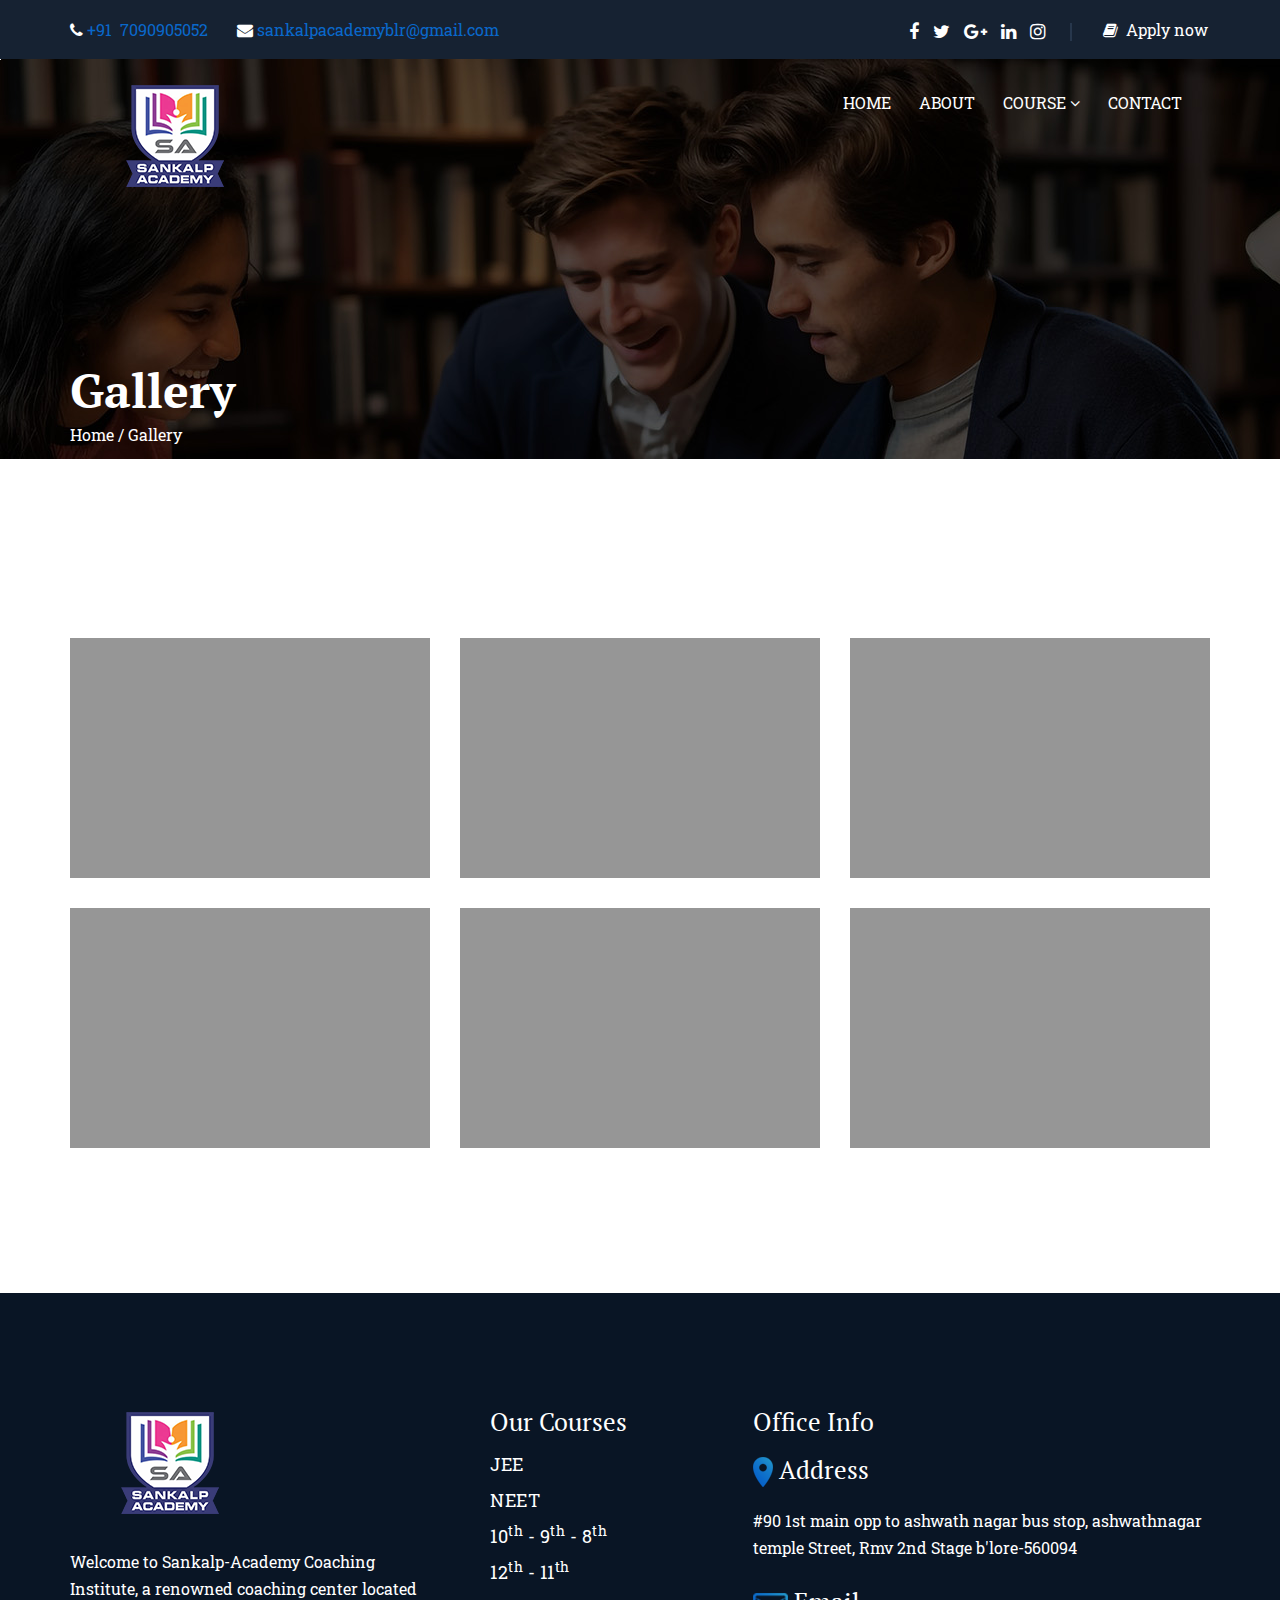
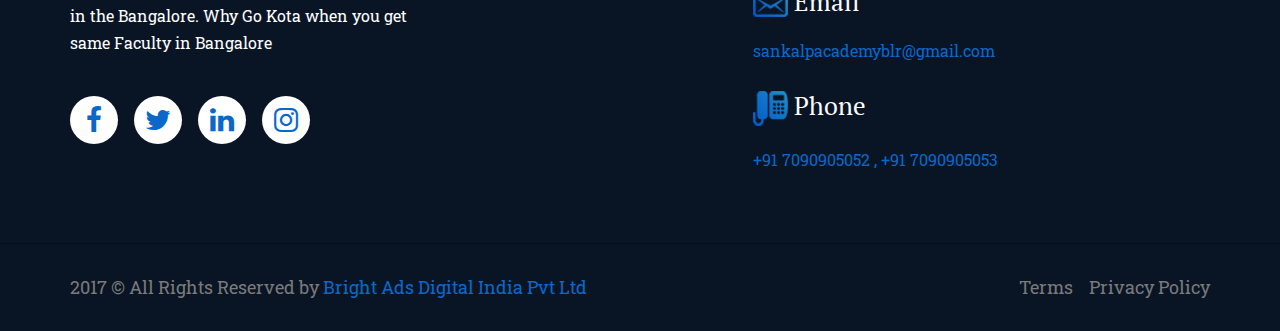
<file: gallery.html>
<!DOCTYPE html>
<html lang="en">
    <head>
        <meta charset="utf-8">
        <meta http-equiv="X-UA-Compatible" content="IE=edge">
        <meta name="viewport" content="width=device-width, initial-scale=1">
        <title>Sankalp Academy</title>
        <!-- fav icon -->
        <link href="assets/images/favicon.png" rel="shortcut icon" type="image/png">

        <!-- Bootstrap -->
        <link href="assets/bootstrap/css/bootstrap.min.css" rel="stylesheet">
        <!-- animated-css -->
        <link href="assets/css/animate.min.css" rel="stylesheet" type="text/css">
        <!-- font-awesome-css -->
        <link href="assets/css/font-awesome.min.css" rel="stylesheet" type="text/css">
        <!-- owl-carrosel-css -->
        <link href="assets/owl-carrosel/owl.carousel.min.css" rel="stylesheet" type="text/css">
        <link href="assets/owl-carrosel/owl.theme.default.min.css" rel="stylesheet" type="text/css">
        <!-- Revulation Slider CSS -->
        <link rel="stylesheet" type="text/css" href="assets/rs-plugin/css/settings.css" media="screen" />
        <!-- offcanvas-menu-css -->
        <link href="assets/css/offcanvas-menu.css" rel="stylesheet" type="text/css">
        <!-- style-css -->
        <link href="assets/css/style.css" rel="stylesheet" type="text/css">

    </head>
    <body class="homePageOne login-box">
         <!-- start preloader -->
        <div id="preloader">
            <div class="preloader-inner">
                <span></span>
                <span></span>
                <span></span>
                <span></span>
                <span></span>
                <span></span>
                <span></span>
                <span></span>
                <span></span>
            </div>
        </div>
        <!-- end preloader -->


        <header class="header-section">
            <div class="top-bar hidden-sm hidden-xs">
                <div class="container">
                    <div class="row">
                        <div class="col-sm-6">
                            <div class="header-left-bar">
                                <ul class="contact-wrapper">
                                      <li><i class="fa fa-phone" aria-hidden="true"></i><a href="tel:+917090905052"> +91 &nbsp;7090905052</a></li>
                                    
                                    <li><i class="fa fa-envelope" aria-hidden="true"></i> <a href="mailto:sankalpacademyblr@gmail.com">sankalpacademyblr@gmail.com</a></li>
                                </ul>
                            </div> <!-- header-left-bar -->
                        </div>

                        <div class="col-sm-6">
                            <div class="header-right-bar text-right">
                             

                                <ul class="social-icon inline-block">
                                    <li><a href="#"><i class="fa fa-facebook" aria-hidden="true"></i></a></li>
                                    <li><a href="#"><i class="fa fa-twitter" aria-hidden="true"></i></a></li>
                                    <li><a href="#"><i class="fa fa-google-plus" aria-hidden="true"></i></a></li>
                                    <li><a href="#"><i class="fa fa-linkedin" aria-hidden="true"></i></a></li>
                                    <li><a href="#"><i class="fa fa-instagram" aria-hidden="true"></i></a></li>
                                </ul>

                                <ul class="access inline-block">
                                    <li><i class="fa fa-book" aria-hidden="true"></i></li>
                                    <li id="login" class="login"><a href="https://forms.gle/qtvhEGe4P7wwT1Lt8">Apply now</a>
                                       <!-- search-modeal --></li>
                                </ul>
                            </div> <!-- header-right-bar -->
                        </div>
                    </div> <!-- top-bar -->
                </div>
            </div> <!-- top-bar -->
            
            <nav class="navbar navbar-inverse hidden-sm hidden-xs">
                <div class="container">
                    <div class="navbar-header">
                        <a class="navbar-brand" href="index.html"><img src="assets/images/logo.png" alt="image"></a>
                    </div>

                    <div class="collapse navbar-collapse navbar-right">
                        <ul class="nav navbar-nav">
                            <li><a href="index.html">Home</a></li>
                            <li><a href="about.html">About</a></li>
                            <li class="dropdown"><a href="#">Course <i class="fa fa-angle-down" aria-hidden="true"></i></a>
                                <ul class="dropdown-menu">
                                    <li><a href="neet.html">NEET</a></li>
                                    <li><a href="JEE.html">JEE</a></li>
                                    <li><a href="school.html">Class 8 & 9 & 10<sup>th</sup> </a></a></li>
                                    <li><a href="school1.html">Class 11 & 12<sup>th</sup> </a></li>
                                </ul>
                            </li>
                          
                        <li><a href="contact.html">Contact</a></li>

                            <li>
                            <!-- search-view -->
                            </li>
                        </ul>
                    </div><!--/.nav-collapse -->
                </div> <!-- container -->
            </nav>

            <div class="navbar-header inline-block visible-sm visible-xs">
                <a class="navbar-brand" href="index.html"><img src="assets/images/logo.png" alt="image"></a>
            </div>
        </header> <!-- header-section -->



        <section class="header-title" style=" background: url('assets/images/san/abb.jpg') no-repeat center top;">
            <div class="container">
                <h2 class="title">Gallery</h2>
                <span class="sub-title">Home / Gallery</span>
            </div>
        </section> <!-- header-title -->



 
        <section class="gallery-section section-padding">
            <div class="container text-center">
          

                <div class="portfolio gallery-grid">
                    <div class="row">
                      
                        <div id="lightBox" class="gallery-wrapper">
                            <ul class="portfolio-items courses list-unstyled" id="grid">
                                <li class="col-sm-4" data-groups='["simpsons"]'>
                                    <figure class="portfolio-item gallery-caption">
                                        <img src="assets/images/gallery/5.jpg" alt="">

                                        <div class="hover-view"><a href="assets/images/gallery/5.jpg"><i class="fa fa-search-plus"></i></a></div>
                                    </figure>
                                </li>

                                <li class="col-sm-4" data-groups='["people"]'>
                                    <figure class="portfolio-item gallery-caption">
                                        <img src="assets/images/gallery/2.jpg" alt="">

                                        <div class="hover-view"><a href="assets/images/gallery/2.jpg"><i class="fa fa-search-plus"></i></a></div>
                                    </figure>
                                </li>

                                <li class="col-sm-4" data-groups='["futurama"]'>
                                    <figure class="portfolio-item gallery-caption">
                                        <img src="assets/images/gallery/4.jpg" alt="">

                                        <div class="hover-view"><a href="assets/images/gallery/4.jpg"><i class="fa fa-search-plus"></i></a></div>
                                    </figure>
                                </li>

                                <li class="col-sm-4" data-groups='["futurama"]'>
                                    <figure class="portfolio-item gallery-caption">
                                        <img src="assets/images/gallery/3.jpg" alt="">

                                        <div class="hover-view"><a href="assets/images/gallery/3.jpg"><i class="fa fa-search-plus"></i></a></div>
                                    </figure>
                                </li>

                                <li class="col-sm-4" data-groups='["simpsons"]'>
                                    <figure class="portfolio-item gallery-caption">
                                        <img src="assets/images/gallery/1.jpg" alt="">

                                        <div class="hover-view"><a href="assets/images/gallery/1.jpg"><i class="fa fa-search-plus"></i></a></div>
                                    </figure>
                                </li>

                                <li class="col-sm-4" data-groups='["people"]'>
                                    <figure class="portfolio-item gallery-caption">
                                        <img src="assets/images/gallery/6.jpg" alt="">

                                        <div class="hover-view"><a href="assets/images/gallery/6.jpg"><i class="fa fa-search-plus"></i></a></div>
                                    </figure>
                                </li>
                            </ul> <!--end portfolio grid -->
                        </div> <!-- gallery-wrapper -->
                    </div> <!--end row -->
                </div>
            </div> <!-- container -->
        </section> <!-- gallery-section -->

        
        <footer class="footer-section">
            <div class="footer-container">
                <div class="container">
                    <div class="row">
                        <div class="col-md-4 col-sm-12">
                            <div class="footer-wrapper">
                                <span class="footer-logo"><img src="assets/images/logo.png" alt="image"></span>

                                <p>Welcome to Sankalp-Academy Coaching Institute, a renowned coaching center located in the Bangalore. Why Go Kota when you get same Faculty in Bangalore </p>

                                <ul class="social-icon">
                                    <li><a href="#"><i class="fa fa-facebook" aria-hidden="true"></i></a></li>
                                    <li><a href="#"><i class="fa fa-twitter" aria-hidden="true"></i></a></li>
                                    <li><a href="#"><i class="fa fa-linkedin" aria-hidden="true"></i></a></li>
                                    <li><a href="#"><i class="fa fa-instagram" aria-hidden="true"></i></a></li>
                                </ul> <!-- social-icon -->
                            </div> <!-- footer-wrapper -->
                        </div>

                        <div class="col-md-3 col-sm-12clearfix">
                            <div class="footer-wrapper ml-30">
                                <H4>Our Courses</h4>
                            <ul  class="wrapper-option">
                                <li><a href="JEE.html">JEE</a></li>
                                <li><a href="neet.html">NEET</a></li>
                        
                                <li><a href="school.html">10<sup>th</sup> - 9<sup>th</sup> - 8<sup>th</sup></a></li>
                                <li><a href="school1.html">12<sup>th</sup> - 11<sup>th</sup></a></li>
                           </ul>
                           <!-- media -->
                            </div> <!-- footer-wrapper -->
                        </div>


                        <div class="col-md-5 col-sm-12">
                            <H4>Office Info</h4>
                            <div class="contact-wrapper">
                                
                                <h4> <span class="caption"><img src="assets/images/contact/i1.png" alt=""></span>&nbsp;Address</h4>
                                <span class="contact">#90 1st main opp to ashwath nagar bus stop, ashwathnagar temple Street, Rmv 2nd Stage b'lore-560094</span>
                            </div><br>
                            <div class="contact-wrapper">
                                
                                <h4><span class="caption"><img src="assets/images/contact/i2.png" alt=""></span>&nbsp;Email</h4>
                                <span class="contact"><a href="mailto:sankalpacademyblr@gmail.com">sankalpacademyblr@gmail.com</a></span>
                            </div>
                    
                            <br>
                            <div class="contact-wrapper">
                               
                                <h4> <span class="caption"><img src="assets/images/contact/i3.png" alt=""></span>&nbsp;Phone</h4>
                              <a href="tel:+917090905052"> <span class="contact">+91 7090905052 , +91 7090905053</span></a>
                            </div>
                        <!-- footer-wrapper -->
                        </div>
                    </div>
                </div>
            </div> <!-- footer-container -->

            <div class="copy-right">
                <div class="container">
                    <p>2017 &copy; All Rights Reserved by <a href="#">Bright Ads Digital India Pvt Ltd</a></p>

                    <ul class="pull-right">
                        <li><a href="#">Terms</a></li>
                        <li><a href="#">Privacy Policy</a></li>
                    </ul>
                </div>
            </div> <!-- copy-right -->
        </footer> <!-- footer-section -->


       

        <!-- Off-Canvas View Only -->
        <span class="menu-toggle navbar visible-xs visible-sm"><i class="fa fa-bars" aria-hidden="true"></i></span>

        <div id="offcanvas-menu" class="visible-xs visible-sm">
            
            <span class="close-menu"><i class="fa fa-times" aria-hidden="true"></i></span>

            <ul class="menu-wrapper">
                <li>
                    <a class="dropmenu" href="#">Home <i class="fa fa-angle-down" aria-hidden="true"></i></a>
                        <ul class="dropDown sub-menu">
                            <li><a href="index.html">Home One</a></li>
                            <li><a href="index-two.html">Home Two</a></li>
                            <li><a href="index-three.html">Home Three</a></li>
                            <li><a href="index-four.html">Home Four</a></li>
                            <li><a href="index-five.html">Home Five</a></li>
                        </ul><!-- end of dropdown -->
                </li><!-- end of li -->

                <li><a href="about.html">About</a></li><!-- end of li -->
                

                <li>
                    <a class="dropmenu" href="#"> Event <i class="fa fa-angle-down" aria-hidden="true"></i></a>
                    <ul class="dropDown sub-menu">
                        <li><a href="event-grid.html">Event Grid</a></li>
                        <li><a href="event-list.html">Event List</a></li>
                        <li><a href="event-single.html">Event Single</a></li>
                  </ul><!-- end of dropdown -->
                </li><!-- end of li -->


                <li>
                    <a class="dropmenu" href="#">Pages <i class="fa fa-angle-down" aria-hidden="true"></i></a>
                    <ul class="dropDown sub-menu">
                        <li><a href="calender.html">Calender</a></li>
                        <li><a href="neet.html">Course</a></li>
                        <li><a href="course-filter.html">Course-Filter</a></li>
                        <li><a href="department.html">Department</a></li>
                        <li><a href="history.html">History</a></li>
                    </ul><!-- end of dropdown -->
                </li><!-- end of li --> 

                <li>
                    <a class="active dropmenu" href="#">Gallery <i class="fa fa-angle-down" aria-hidden="true"></i></a>
                    <ul class="dropDown sub-menu">
                        <li><a href="gallery.html">Gallery-Two</a></li>
                        <li><a class="active" href="gallery-two.html">Gallery-Three</a></li>
                        <li><a href="gallery-three.html">Gallery-Four</a></li>
                    </ul><!-- end of dropdown -->
                </li><!-- end of li -->

                <li>
                    <a class="dropmenu" href="#">News <i class="fa fa-angle-down" aria-hidden="true"></i></a>
                    <ul class="dropDown sub-menu">
                        <li><a href="news.html">News</a></li>
                        <li><a href="news-single.html">News-Single</a></li>
                        <li><a href="news-sidebar.html">News-Sidebar</a></li>
                    </ul><!-- end of dropdown -->
                </li><!-- end of li -->

                <li><a href="contact.html">Contact</a></li><!-- end of li -->
            </ul> <!-- menu-wrapper -->     
        </div>
        <!-- Off-Canvas View Only -->

        <div id="toTop" class="hidden-xs">
            <i class="fa fa-chevron-up"></i>
        </div> <!-- totop -->


        <script src="assets/js/jquery.js"></script>
        <script src="assets/bootstrap/js/bootstrap.min.js"></script>
        <script src="assets/js/wow.js"></script>
        <script src="assets/js/lightbox.js"></script>
        <script src="assets/js/portfolio.js"></script>
        <script src="assets/js/script.js"></script>
    </body>
</html>
</file>
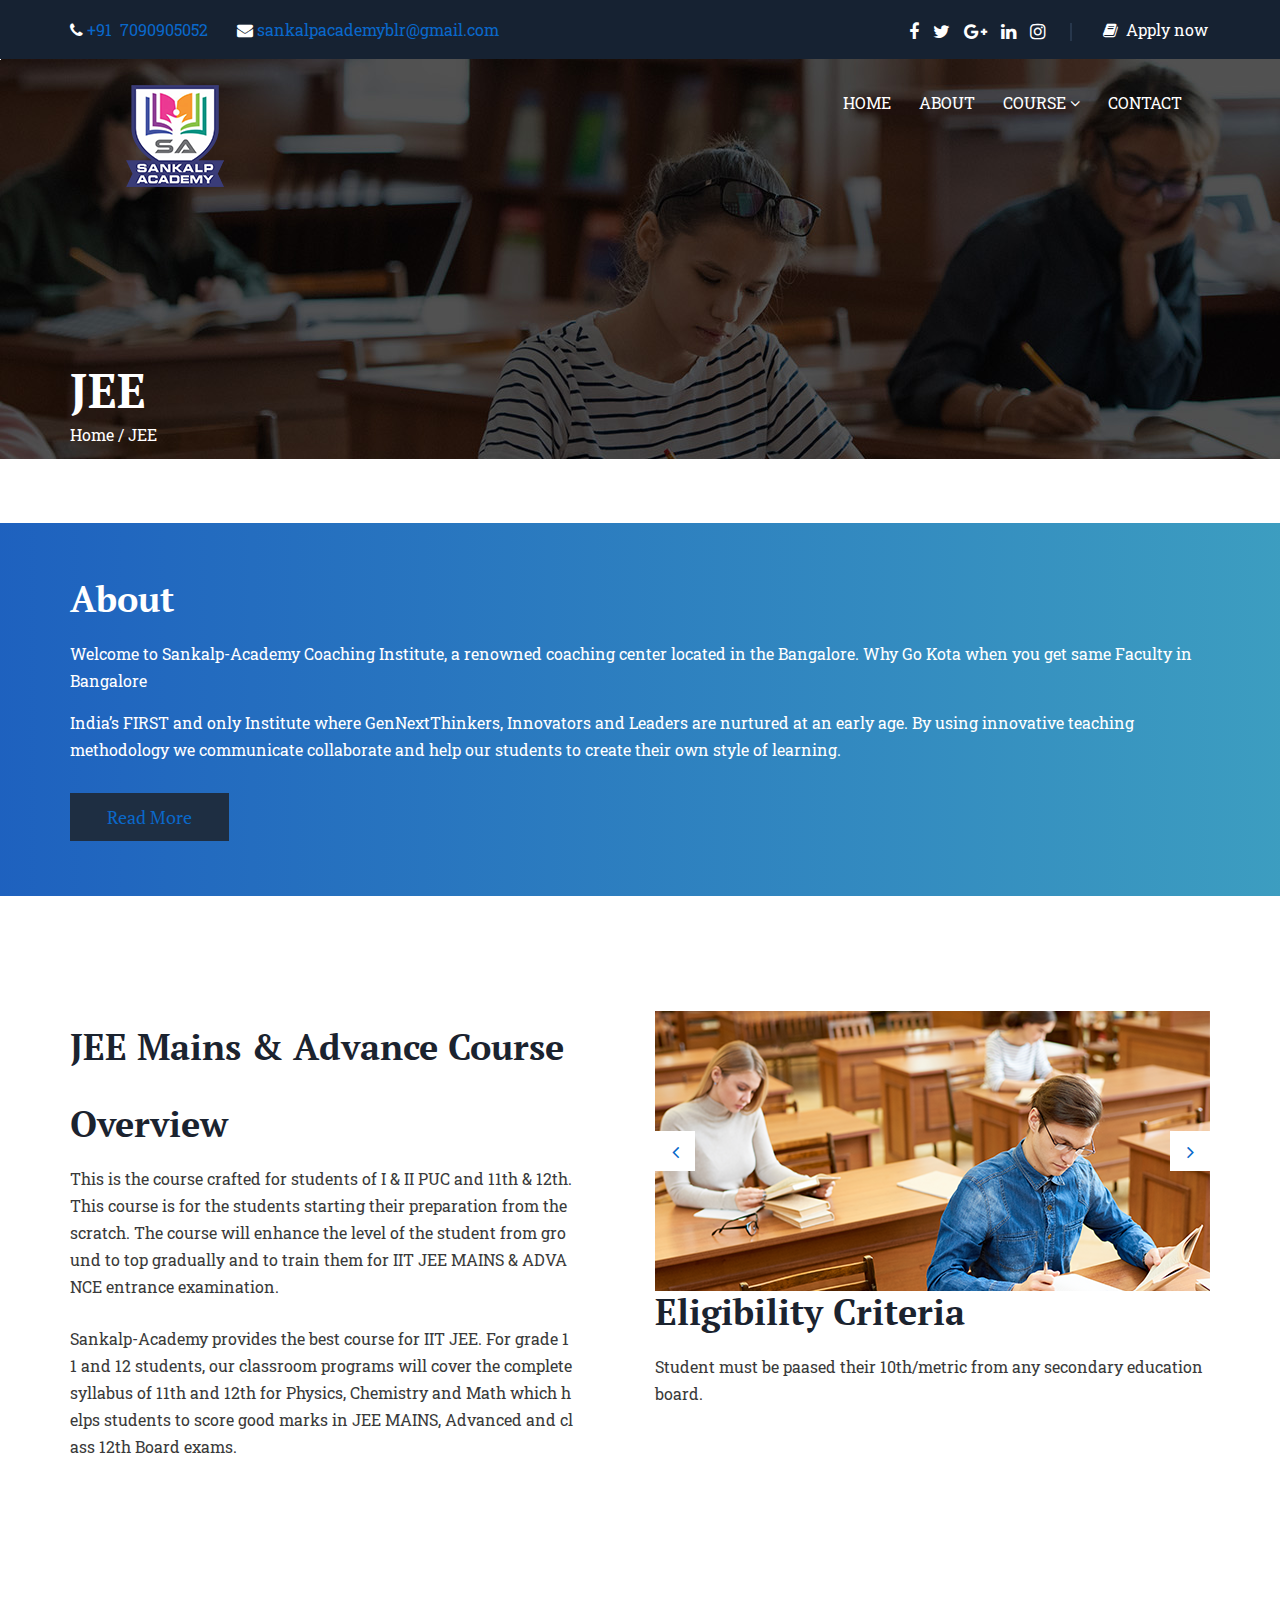
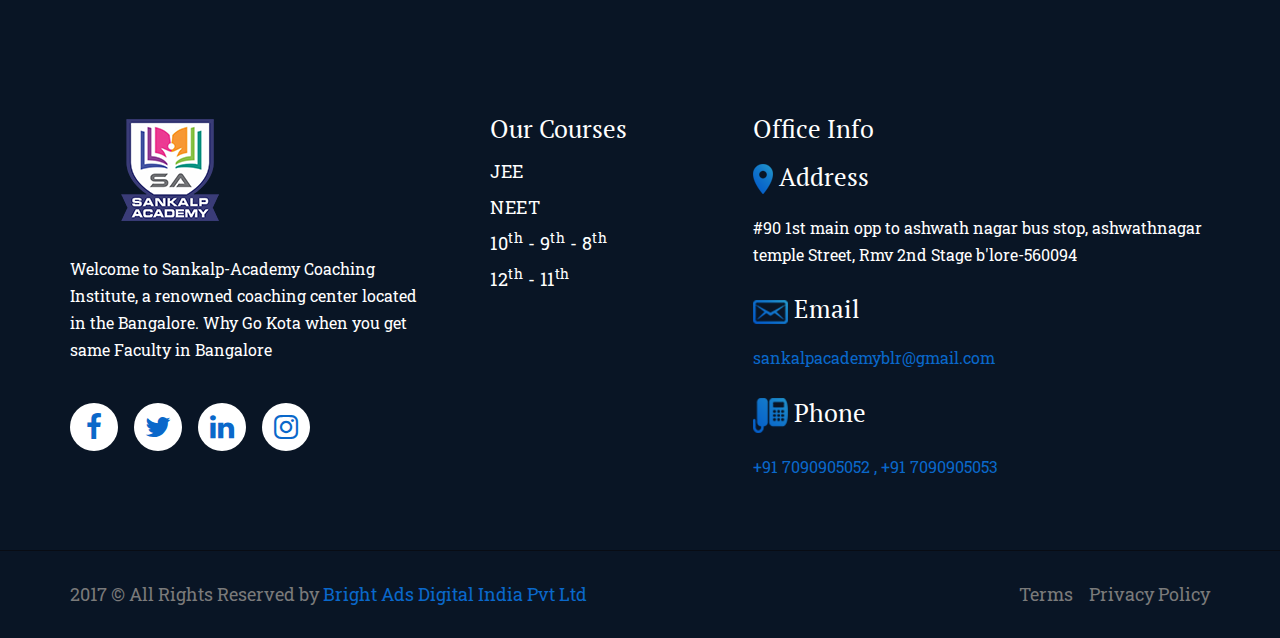
<file: JEE.html>
<!DOCTYPE html>
<html lang="en">
    <head>
        <meta charset="utf-8">
        <meta http-equiv="X-UA-Compatible" content="IE=edge">
        <meta name="viewport" content="width=device-width, initial-scale=1">
        <title>Sankalp Academy</title>
        <!-- fav icon -->
        <link href="assets/images/favicon.png" rel="shortcut icon" type="image/png">

        <!-- Bootstrap -->
        <link href="assets/bootstrap/css/bootstrap.min.css" rel="stylesheet">
        <!-- animated-css -->
        <link href="assets/css/animate.min.css" rel="stylesheet" type="text/css">
        <!-- font-awesome-css -->
        <link href="assets/css/font-awesome.min.css" rel="stylesheet" type="text/css">
        <!-- owl-carrosel-css -->
        <link href="assets/owl-carrosel/owl.carousel.min.css" rel="stylesheet" type="text/css">
        <link href="assets/owl-carrosel/owl.theme.default.min.css" rel="stylesheet" type="text/css">
        <!-- Revulation Slider CSS -->
        <link rel="stylesheet" type="text/css" href="assets/rs-plugin/css/settings.css" media="screen" />
        <!-- offcanvas-menu-css -->
        <link href="assets/css/offcanvas-menu.css" rel="stylesheet" type="text/css">
        <!-- style-css -->
        <link href="assets/css/style.css" rel="stylesheet" type="text/css">

    </head>
    <body class="homePageOne login-box">
         <!-- start preloader -->
        <div id="preloader">
            <div class="preloader-inner">
                <span></span>
                <span></span>
                <span></span>
                <span></span>
                <span></span>
                <span></span>
                <span></span>
                <span></span>
                <span></span>
            </div>
        </div>
        <!-- end preloader -->


        <header class="header-section">
            <div class="top-bar hidden-sm hidden-xs">
                <div class="container">
                    <div class="row">
                        <div class="col-sm-6">
                            <div class="header-left-bar">
                                <ul class="contact-wrapper">
                                      <li><i class="fa fa-phone" aria-hidden="true"></i><a href="tel:+917090905052"> +91 &nbsp;7090905052</a></li>
                                    
                                    <li><i class="fa fa-envelope" aria-hidden="true"></i> <a href="mailto:sankalpacademyblr@gmail.com">sankalpacademyblr@gmail.com</a></li>
                                </ul>
                            </div> <!-- header-left-bar -->
                        </div>

                        <div class="col-sm-6">
                            <div class="header-right-bar text-right">
                             

                                <ul class="social-icon inline-block">
                                    <li><a href="#"><i class="fa fa-facebook" aria-hidden="true"></i></a></li>
                                    <li><a href="#"><i class="fa fa-twitter" aria-hidden="true"></i></a></li>
                                    <li><a href="#"><i class="fa fa-google-plus" aria-hidden="true"></i></a></li>
                                    <li><a href="#"><i class="fa fa-linkedin" aria-hidden="true"></i></a></li>
                                    <li><a href="#"><i class="fa fa-instagram" aria-hidden="true"></i></a></li>
                                </ul>

                                <ul class="access inline-block">
                                    <li><i class="fa fa-book" aria-hidden="true"></i></li>
                                    <li id="login" class="login"><a href="https://forms.gle/qtvhEGe4P7wwT1Lt8">Apply now</a>
                                       <!-- search-modeal --></li>
                                </ul>
                            </div> <!-- header-right-bar -->
                        </div>
                    </div> <!-- top-bar -->
                </div>
            </div> <!-- top-bar -->
            
            <nav class="navbar navbar-inverse hidden-sm hidden-xs">
                <div class="container">
                    <div class="navbar-header">
                        <a class="navbar-brand" href="index.html"><img src="assets/images/logo.png" alt="image"></a>
                    </div>

                    <div class="collapse navbar-collapse navbar-right">
                        <ul class="nav navbar-nav">
                            <li><a href="index.html">Home</a></li>
                            <li><a href="about.html">About</a></li>
                            <li class="dropdown"><a href="#">Course <i class="fa fa-angle-down" aria-hidden="true"></i></a>
                                <ul class="dropdown-menu">
                                    <li><a href="neet.html">NEET</a></li>
                                    <li><a href="JEE.html">JEE</a></li>
                                    <li><a href="school.html">Class 8 & 9 & 10<sup>th</sup> </a></a></li>
                                    <li><a href="school1.html">Class 11 & 12<sup>th</sup> </a></li>
                                </ul>
                            </li>
                          
                        <li><a href="contact.html">Contact</a></li>

                            <li>
                            <!-- search-view -->
                            </li>
                        </ul>
                    </div><!--/.nav-collapse -->
                </div> <!-- container -->
            </nav>

            <div class="navbar-header inline-block visible-sm visible-xs">
                <a class="navbar-brand" href="index.html"><img src="assets/images/san/jee.jpg" alt="image"></a>
            </div>
        </header> <!-- header-section -->



        <section class="header-title" style=" background: url('assets/images/san/jee.jpg') no-repeat center top;">
            <div class="container">
                <h2 class="title">JEE</h2>
                <span class="sub-title">Home / JEE </span>
            </div>
        </section> <!-- header-title -->


        <section class="joining-section">
            <div class="container">
                <div class="row">
                 

                    <div class="col-md-12 col-sm-12">
                        <div class="wrapper-content">
                            <h2 style="color: #fff;">About </h2>
                           <p style="color: #fff;">Welcome to Sankalp-Academy Coaching Institute, a renowned coaching center located in the Bangalore. Why Go Kota when you get same Faculty in Bangalore</p>
<p style="color: #fff;">India’s FIRST and only Institute where GenNextThinkers, Innovators and Leaders are nurtured at an early age. By using innovative teaching methodology we communicate collaborate and help our students to create their own style of learning. </p>
                            <button class="btn"><a href="about.html">Read More</a></button>
                        </div>
                    </div>
                </div>
            </div>
        </section> <!-- joining-section -->
        




        <section class="department-section section-padding">
            <div class="container">
                <div class="row">
                    <div class="col-md-6">
                        <div class="section-content">
                            <h3>JEE Mains & Advance Course</h3>
                    <h2>Overview</h2>
                          <p>This is the course crafted for students of I & II PUC and 11th & 12th. This course is for the students starting their preparation from the scratch. The course will enhance the level of the student from ground to top gradually and to train them for IIT JEE MAINS & ADVANCE entrance examination.
                             </p>
               <p>Sankalp-Academy provides the best course for IIT JEE. For grade 11 and 12 students, our classroom programs will cover the complete syllabus of 11th and 12th for Physics, Chemistry and Math which helps students to score good marks in JEE MAINS, Advanced and class 12th Board exams.

               </p>
                            </div> <!-- section-content -->
                    </div>

                    <div class="col-md-6">
                        <div id="department-carousel" class="carousel slide" data-ride="carousel">
                            <div class="carousel-inner" role="listbox">
                                <div class="item active">
                                    <img src="assets/images/san/j1.png" alt="">
                                </div>

                                <div class="item">
                                    <img src="assets/images/san/j2.png" alt="">
                                </div>
                            </div>

                            <a class="left carousel-control" href="#department-carousel" role="button" data-slide="prev"><i class="fa fa-angle-left" aria-hidden="true"></i></a>

                            <a class="right carousel-control" href="#department-carousel" role="button" data-slide="next"><i class="fa fa-angle-right" aria-hidden="true"></i></a>
                        </div>  
                            <h2>Eligibility Criteria</h2>
                        <p>Student must be paased their 10th/metric from any secondary education board.</p>  
                    <!-- department-carousel -->
                    </div>
                </div>
            </div>
        </section> <!-- department-section -->


        
        <footer class="footer-section">
            <div class="footer-container">
                <div class="container">
                    <div class="row">
                        <div class="col-md-4 col-sm-12">
                            <div class="footer-wrapper">
                                <span class="footer-logo"><img src="assets/images/logo.png" alt="image"></span>

                                <p>Welcome to Sankalp-Academy Coaching Institute, a renowned coaching center located in the Bangalore. Why Go Kota when you get same Faculty in Bangalore </p>

                                <ul class="social-icon">
                                    <li><a href="#"><i class="fa fa-facebook" aria-hidden="true"></i></a></li>
                                    <li><a href="#"><i class="fa fa-twitter" aria-hidden="true"></i></a></li>
                                    <li><a href="#"><i class="fa fa-linkedin" aria-hidden="true"></i></a></li>
                                    <li><a href="#"><i class="fa fa-instagram" aria-hidden="true"></i></a></li>
                                </ul> <!-- social-icon -->
                            </div> <!-- footer-wrapper -->
                        </div>

                        <div class="col-md-3 col-sm-12clearfix">
                            <div class="footer-wrapper ml-30">
                                <H4>Our Courses</h4>
                            <ul  class="wrapper-option">
                                <li><a href="JEE.html">JEE</a></li>
                                <li><a href="neet.html">NEET</a></li>
                        
                                <li><a href="school.html">10<sup>th</sup> - 9<sup>th</sup> - 8<sup>th</sup></a></li>
                                <li><a href="school1.html">12<sup>th</sup> - 11<sup>th</sup></a></li>
                           </ul>
                           <!-- media -->
                            </div> <!-- footer-wrapper -->
                        </div>


                        <div class="col-md-5 col-sm-12">
                            <H4>Office Info</h4>
                            <div class="contact-wrapper">
                                
                                <h4> <span class="caption"><img src="assets/images/contact/i1.png" alt=""></span>&nbsp;Address</h4>
                                <span class="contact">#90 1st main opp to ashwath nagar bus stop, ashwathnagar temple Street, Rmv 2nd Stage b'lore-560094</span>
                            </div><br>
                            <div class="contact-wrapper">
                                
                                <h4><span class="caption"><img src="assets/images/contact/i2.png" alt=""></span>&nbsp;Email</h4>
                                <span class="contact"><a href="mailto:sankalpacademyblr@gmail.com">sankalpacademyblr@gmail.com</a></span>
                            </div>
                    
                            <br>
                            <div class="contact-wrapper">
                               
                                <h4> <span class="caption"><img src="assets/images/contact/i3.png" alt=""></span>&nbsp;Phone</h4>
                              <a href="tel:+917090905052"> <span class="contact">+91 7090905052 , +91 7090905053</span></a>
                            </div>
                        <!-- footer-wrapper -->
                        </div>
                    </div>
                </div>
            </div> <!-- footer-container -->

            <div class="copy-right">
                <div class="container">
                    <p>2017 &copy; All Rights Reserved by <a href="#">Bright Ads Digital India Pvt Ltd</a></p>

                    <ul class="pull-right">
                        <li><a href="#">Terms</a></li>
                        <li><a href="#">Privacy Policy</a></li>
                    </ul>
                </div>
            </div> <!-- copy-right -->
        </footer> <!-- footer-section -->


       

        <!-- Off-Canvas View Only -->
        <span class="menu-toggle navbar visible-xs visible-sm"><i class="fa fa-bars" aria-hidden="true"></i></span>

        <div id="offcanvas-menu" class="visible-xs visible-sm">
            
            <span class="close-menu"><i class="fa fa-times" aria-hidden="true"></i></span>

            <ul class="menu-wrapper">
               
                <li><a href="index.html">Home</a></li>
                <li><a href="about.html">About</a></li>
                <li>
                    <a class="dropmenu" href="#">Course <i class="fa fa-angle-down" aria-hidden="true"></i></a>
                    <ul class="dropDown sub-menu">
                        <li><a href="neet.html">NEET</a></li>
                            <li><a href="JEE.html">JEE</a></li>
                            <li><a href="#">class 1 to 7<sup>th</sup></a></li>
                            <li><a href="school.html">Class 8 & 9 & 10<sup>th</sup> </a></a></li>
                            <li><a href="school1.html">Class 11 & 12<sup>th</sup> </a></li>
                    </ul>
                </li>
              
            <li><a href="contact.html">Contact</a></li>
            </ul><!-- menu-wrapper -->      
        </div>
        <!-- Off-Canvas View Only -->

        <div id="toTop" class="hidden-xs">
            <i class="fa fa-chevron-up"></i>
        </div> <!-- totop -->


        <script src="assets/js/jquery.js"></script>
        <script src="assets/bootstrap/js/bootstrap.min.js"></script>
        <script src="assets/js/wow.js"></script>
        <script src="assets/js/script.js"></script>
    </body>
</html>
</file>
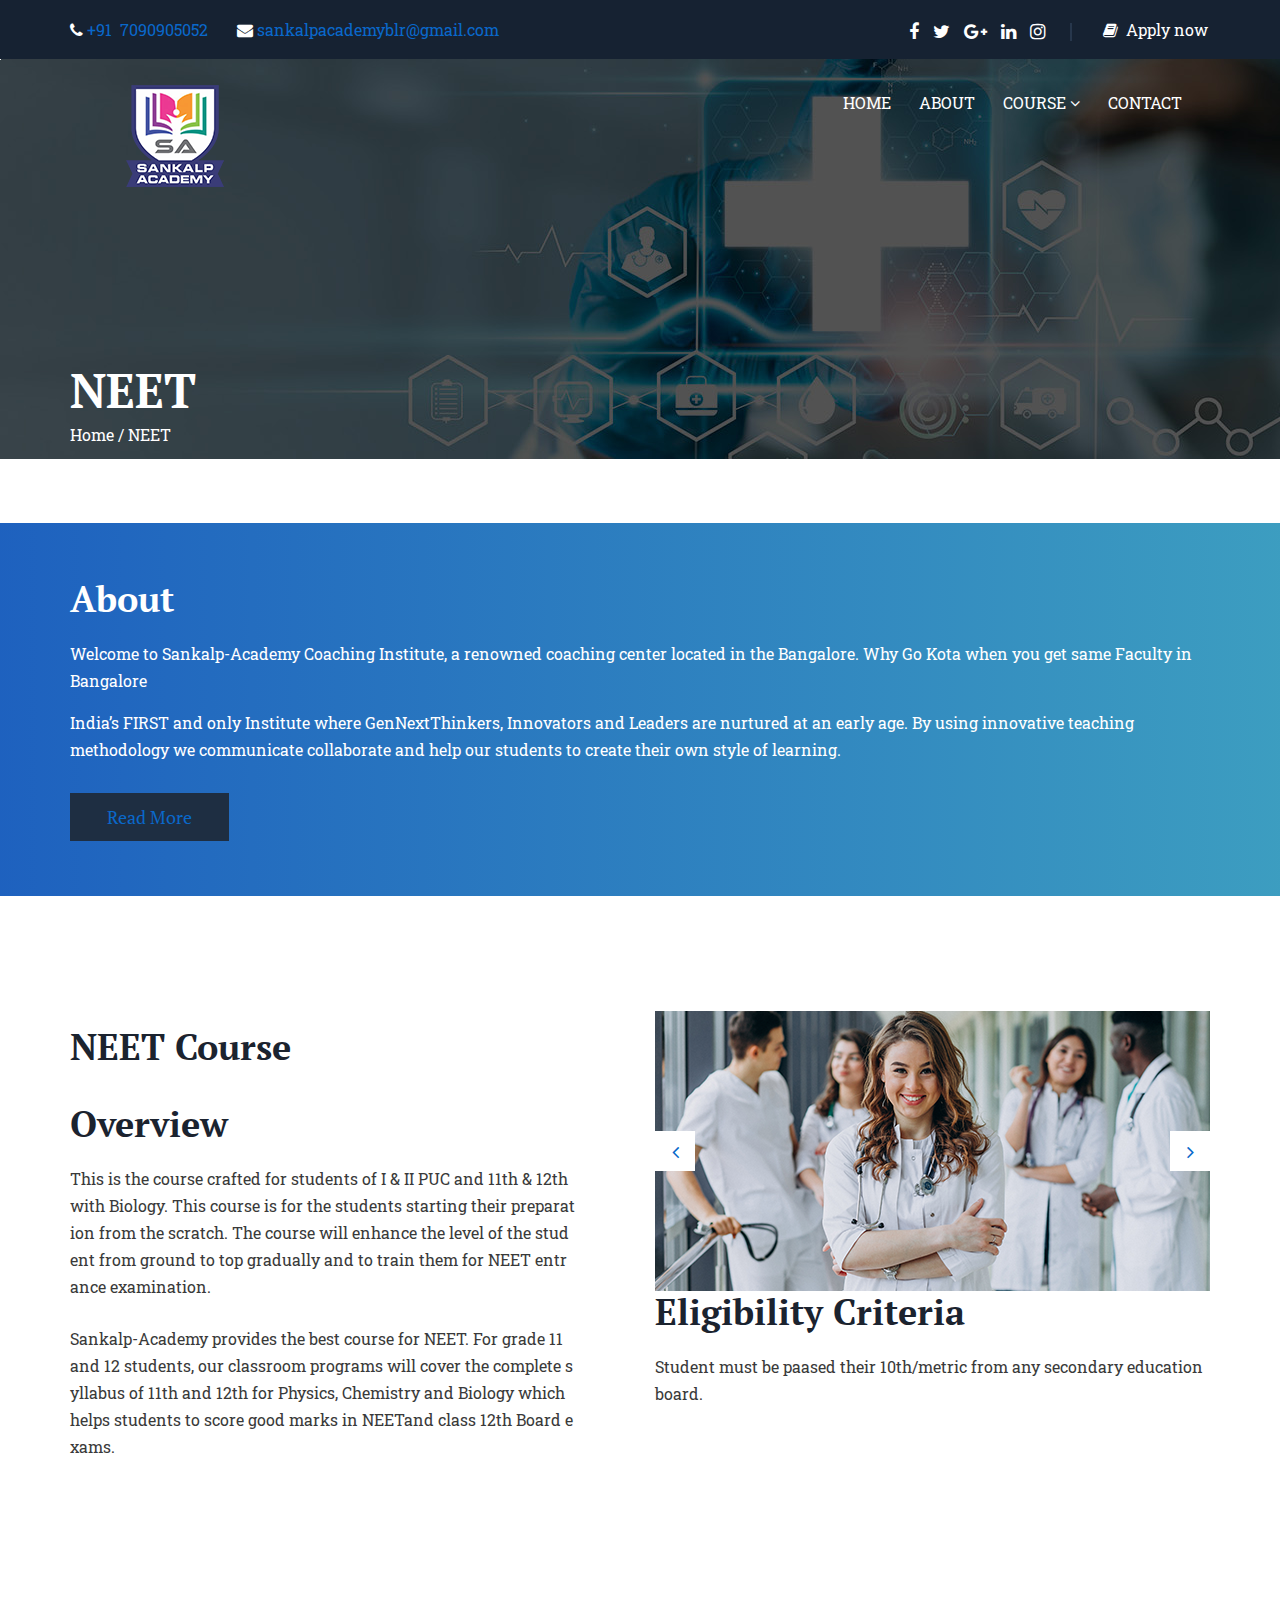
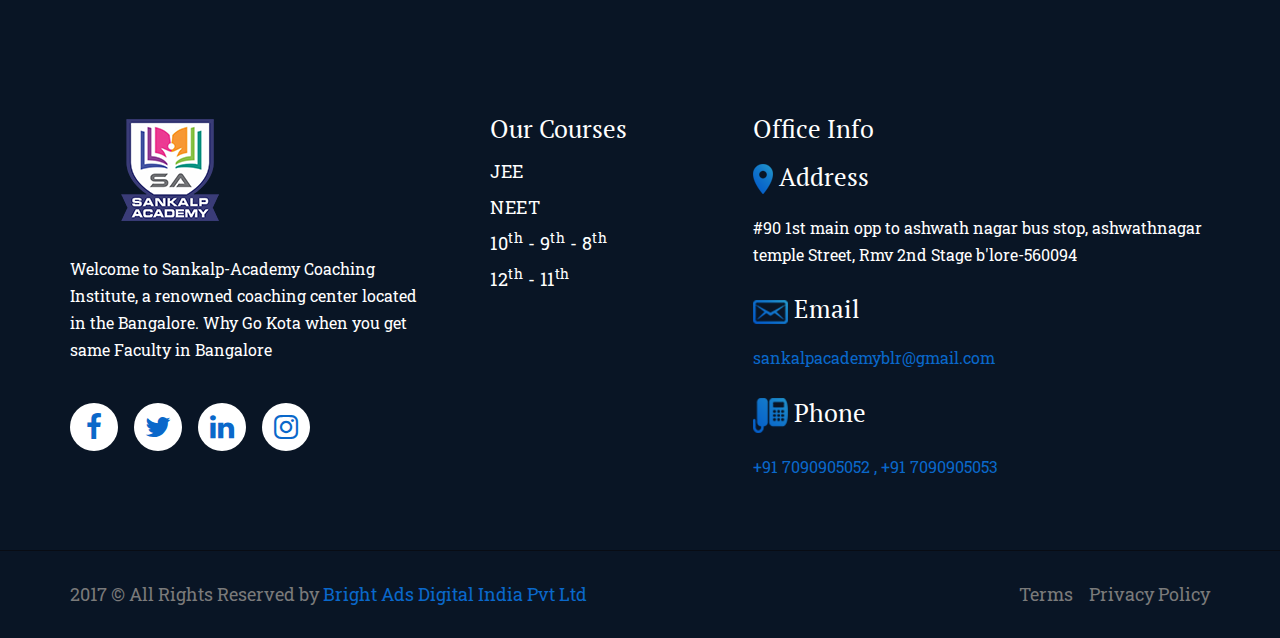
<file: neet.html>
<!DOCTYPE html>
<html lang="en">
    <head>
        <meta charset="utf-8">
        <meta http-equiv="X-UA-Compatible" content="IE=edge">
        <meta name="viewport" content="width=device-width, initial-scale=1">
        <title>Sankalp Academy</title>
        <!-- fav icon -->
        <link href="assets/images/favicon.png" rel="shortcut icon" type="image/png">

        <!-- Bootstrap -->
        <link href="assets/bootstrap/css/bootstrap.min.css" rel="stylesheet">
        <!-- animated-css -->
        <link href="assets/css/animate.min.css" rel="stylesheet" type="text/css">
        <!-- font-awesome-css -->
        <link href="assets/css/font-awesome.min.css" rel="stylesheet" type="text/css">
        <!-- owl-carrosel-css -->
        <link href="assets/owl-carrosel/owl.carousel.min.css" rel="stylesheet" type="text/css">
        <link href="assets/owl-carrosel/owl.theme.default.min.css" rel="stylesheet" type="text/css">
        <!-- Revulation Slider CSS -->
        <link rel="stylesheet" type="text/css" href="assets/rs-plugin/css/settings.css" media="screen" />
        <!-- offcanvas-menu-css -->
        <link href="assets/css/offcanvas-menu.css" rel="stylesheet" type="text/css">
        <!-- style-css -->
        <link href="assets/css/style.css" rel="stylesheet" type="text/css">

    </head>
    <body class="homePageOne login-box">
         <!-- start preloader -->
        <div id="preloader">
            <div class="preloader-inner">
                <span></span>
                <span></span>
                <span></span>
                <span></span>
                <span></span>
                <span></span>
                <span></span>
                <span></span>
                <span></span>
            </div>
        </div>
        <!-- end preloader -->


        <header class="header-section">
            <div class="top-bar hidden-sm hidden-xs">
                <div class="container">
                    <div class="row">
                        <div class="col-sm-6">
                            <div class="header-left-bar">
                                <ul class="contact-wrapper">
                                      <li><i class="fa fa-phone" aria-hidden="true"></i><a href="tel:+917090905052"> +91 &nbsp;7090905052</a></li>
                                    
                                    <li><i class="fa fa-envelope" aria-hidden="true"></i> <a href="mailto:sankalpacademyblr@gmail.com">sankalpacademyblr@gmail.com</a></li>
                                </ul>
                            </div> <!-- header-left-bar -->
                        </div>

                        <div class="col-sm-6">
                            <div class="header-right-bar text-right">
                             

                                <ul class="social-icon inline-block">
                                    <li><a href="#"><i class="fa fa-facebook" aria-hidden="true"></i></a></li>
                                    <li><a href="#"><i class="fa fa-twitter" aria-hidden="true"></i></a></li>
                                    <li><a href="#"><i class="fa fa-google-plus" aria-hidden="true"></i></a></li>
                                    <li><a href="#"><i class="fa fa-linkedin" aria-hidden="true"></i></a></li>
                                    <li><a href="#"><i class="fa fa-instagram" aria-hidden="true"></i></a></li>
                                </ul>

                                <ul class="access inline-block">
                                    <li><i class="fa fa-book" aria-hidden="true"></i></li>
                                    <li id="login" class="login"><a href="https://forms.gle/qtvhEGe4P7wwT1Lt8">Apply now</a>
                                       <!-- search-modeal --></li>
                                </ul>
                            </div> <!-- header-right-bar -->
                        </div>
                    </div> <!-- top-bar -->
                </div>
            </div> <!-- top-bar -->
            
            <nav class="navbar navbar-inverse hidden-sm hidden-xs">
                <div class="container">
                    <div class="navbar-header">
                        <a class="navbar-brand" href="index.html"><img src="assets/images/logo.png" alt="image"></a>
                    </div>

                    <div class="collapse navbar-collapse navbar-right">
                        <ul class="nav navbar-nav">
                            <li><a href="index.html">Home</a></li>
                            <li><a href="about.html">About</a></li>
                            <li class="dropdown"><a href="#">Course <i class="fa fa-angle-down" aria-hidden="true"></i></a>
                                <ul class="dropdown-menu">
                                    <li><a href="neet.html">NEET</a></li>
                                    <li><a href="JEE.html">JEE</a></li>
                                    <li><a href="school.html">Class 8 & 9 & 10<sup>th</sup> </a></a></li>
                                    <li><a href="school1.html">Class 11 & 12<sup>th</sup> </a></li>
                                </ul>
                            </li>
                          
                        <li><a href="contact.html">Contact</a></li>

                            <li>
                            <!-- search-view -->
                            </li>
                        </ul>
                    </div><!--/.nav-collapse -->
                </div> <!-- container -->
            </nav>

            <div class="navbar-header inline-block visible-sm visible-xs">
                <a class="navbar-brand" href="index.html"><img src="assets/images/logo-m.png" alt="image"></a>
            </div>
        </header> <!-- header-section -->



        <section class="header-title" style=" background: url('assets/images/san/neet.jpg') no-repeat center top;">
            <div class="container">
                <h2 class="title">NEET</h2>
                <span class="sub-title">Home / NEET</span>
            </div>
        </section> <!-- header-title -->


        <section class="joining-section">
            <div class="container">
                <div class="row">
                 

                    <div class="col-md-12 col-sm-12">
                        <div class="wrapper-content">
                            <h2 style="color: #fff;">About </h2>
                           <p style="color: #fff;">Welcome to Sankalp-Academy Coaching Institute, a renowned coaching center located in the Bangalore. Why Go Kota when you get same Faculty in Bangalore</p>
<p style="color: #fff;">India’s FIRST and only Institute where GenNextThinkers, Innovators and Leaders are nurtured at an early age. By using innovative teaching methodology we communicate collaborate and help our students to create their own style of learning. </p>
                            <button class="btn"><a href="about.html">Read More</a></button>
                        </div>
                    </div>
                </div>
            </div>
        </section> <!-- joining-section -->
        

      



        <section class="department-section section-padding">
            <div class="container">
                <div class="row">
                    <div class="col-md-6">
                        <div class="section-content">
                            <h3>NEET Course </h3>
                    <h2>Overview</h2>
                          <p>This is the course crafted for students of I & II PUC and 11th & 12th with Biology. This course is for the students starting their preparation from the scratch. The course will enhance the level of the student from ground to top gradually and to train them for NEET entrance examination.

                          </p>
               <p>Sankalp-Academy provides the best course for NEET. For grade 11 and 12 students, our classroom programs will cover the complete syllabus of 11th and 12th for Physics, Chemistry and Biology which helps students to score good marks in NEETand class 12th Board exams. </p>
                            </div> <!-- section-content -->
                    </div>

                    <div class="col-md-6">
                        <div id="department-carousel" class="carousel slide" data-ride="carousel">
                            <div class="carousel-inner" role="listbox">
                                <div class="item active">
                                    <img src="assets/images/san/m1.png" alt="">
                                </div>

                                <div class="item">
                                    <img src="assets/images/san/m2.png" alt="">
                                </div>
                            </div>

                            <a class="left carousel-control" href="#department-carousel" role="button" data-slide="prev"><i class="fa fa-angle-left" aria-hidden="true"></i></a>

                            <a class="right carousel-control" href="#department-carousel" role="button" data-slide="next"><i class="fa fa-angle-right" aria-hidden="true"></i></a>
                        </div>  
                            <h2>Eligibility Criteria</h2>
                        <p>Student must be paased their 10th/metric from any secondary education board.</p>  
                    <!-- department-carousel -->
                    </div>
                </div>
            </div>
        </section> <!-- department-section -->



        
        <footer class="footer-section">
            <div class="footer-container">
                <div class="container">
                    <div class="row">
                        <div class="col-md-4 col-sm-12">
                            <div class="footer-wrapper">
                                <span class="footer-logo"><img src="assets/images/logo.png" alt="image"></span>

                                <p>Welcome to Sankalp-Academy Coaching Institute, a renowned coaching center located in the Bangalore. Why Go Kota when you get same Faculty in Bangalore </p>

                                <ul class="social-icon">
                                    <li><a href="#"><i class="fa fa-facebook" aria-hidden="true"></i></a></li>
                                    <li><a href="#"><i class="fa fa-twitter" aria-hidden="true"></i></a></li>
                                    <li><a href="#"><i class="fa fa-linkedin" aria-hidden="true"></i></a></li>
                                    <li><a href="#"><i class="fa fa-instagram" aria-hidden="true"></i></a></li>
                                </ul> <!-- social-icon -->
                            </div> <!-- footer-wrapper -->
                        </div>

                        <div class="col-md-3 col-sm-12clearfix">
                            <div class="footer-wrapper ml-30">
                                <H4>Our Courses</h4>
                            <ul  class="wrapper-option">
                                <li><a href="JEE.html">JEE</a></li>
                                <li><a href="neet.html">NEET</a></li>
                        
                                <li><a href="school.html">10<sup>th</sup> - 9<sup>th</sup> - 8<sup>th</sup></a></li>
                                <li><a href="school1.html">12<sup>th</sup> - 11<sup>th</sup></a></li>
                           </ul>
                           <!-- media -->
                            </div> <!-- footer-wrapper -->
                        </div>


                        <div class="col-md-5 col-sm-12">
                            <H4>Office Info</h4>
                            <div class="contact-wrapper">
                                
                                <h4> <span class="caption"><img src="assets/images/contact/i1.png" alt=""></span>&nbsp;Address</h4>
                                <span class="contact">#90 1st main opp to ashwath nagar bus stop, ashwathnagar temple Street, Rmv 2nd Stage b'lore-560094</span>
                            </div><br>
                            <div class="contact-wrapper">
                                
                                <h4><span class="caption"><img src="assets/images/contact/i2.png" alt=""></span>&nbsp;Email</h4>
                               <span class="contact"><a href="mailto:sankalpacademyblr@gmail.com">sankalpacademyblr@gmail.com</a></span>
                            </div>
                    
                            <br>
                            <div class="contact-wrapper">
                               
                                <h4> <span class="caption"><img src="assets/images/contact/i3.png" alt=""></span>&nbsp;Phone</h4>
                              <a href="tel:+917090905052"> <span class="contact">+91 7090905052 , +91 7090905053</span></a>
                            </div>
                        <!-- footer-wrapper -->
                        </div>
                    </div>
                </div>
            </div> <!-- footer-container -->

            <div class="copy-right">
                <div class="container">
                    <p>2017 &copy; All Rights Reserved by <a href="#">Bright Ads Digital India Pvt Ltd</a></p>

                    <ul class="pull-right">
                        <li><a href="#">Terms</a></li>
                        <li><a href="#">Privacy Policy</a></li>
                    </ul>
                </div>
            </div> <!-- copy-right -->
        </footer> <!-- footer-section -->


       

        <!-- Off-Canvas View Only -->
        <span class="menu-toggle navbar visible-xs visible-sm"><i class="fa fa-bars" aria-hidden="true"></i></span>

        <div id="offcanvas-menu" class="visible-xs visible-sm">
            
            <span class="close-menu"><i class="fa fa-times" aria-hidden="true"></i></span>
            <ul class="menu-wrapper">
               
                <li><a href="index.html">Home</a></li>
                <li><a href="about.html">About</a></li>
                <li>
                    <a class="dropmenu" href="#">Course <i class="fa fa-angle-down" aria-hidden="true"></i></a>
                    <ul class="dropDown sub-menu">
                        <li><a href="neet.html">NEET</a></li>
                            <li><a href="JEE.html">JEE</a></li>
                            <li><a href="#">class 1 to 7<sup>th</sup></a></li>
                            <li><a href="school.html">Class 8 & 9 & 10<sup>th</sup> </a></a></li>
                            <li><a href="school1.html">Class 11 & 12<sup>th</sup> </a></li>
                    </ul>
                </li>
              
            <li><a href="contact.html">Contact</a></li>
            </ul> <!-- menu-wrapper -->      
        </div>
        <!-- Off-Canvas View Only -->

        <div id="toTop" class="hidden-xs">
            <i class="fa fa-chevron-up"></i>
        </div> <!-- totop -->


        <script src="assets/js/jquery.js"></script>
        <script src="assets/bootstrap/js/bootstrap.min.js"></script>
        <script src="assets/js/wow.js"></script>
        <script src="assets/js/script.js"></script>
    </body>
</html>
</file>
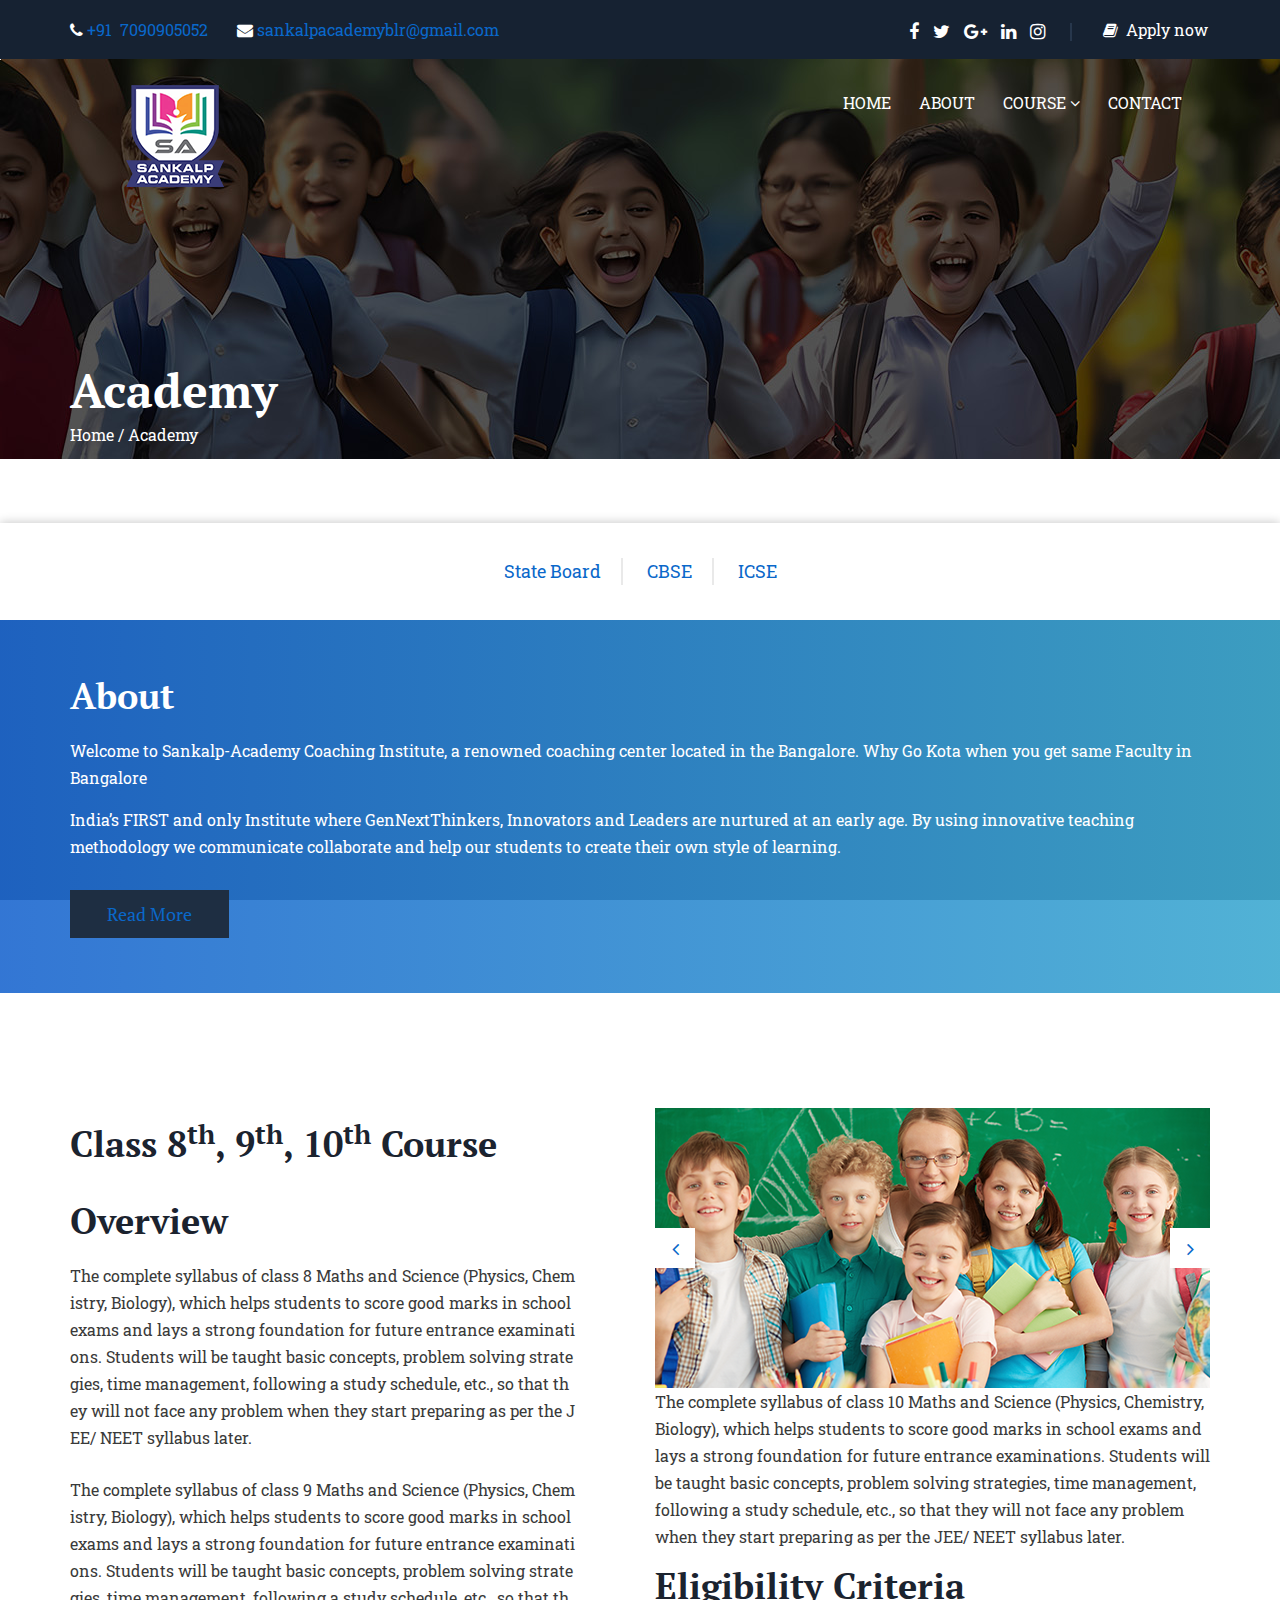
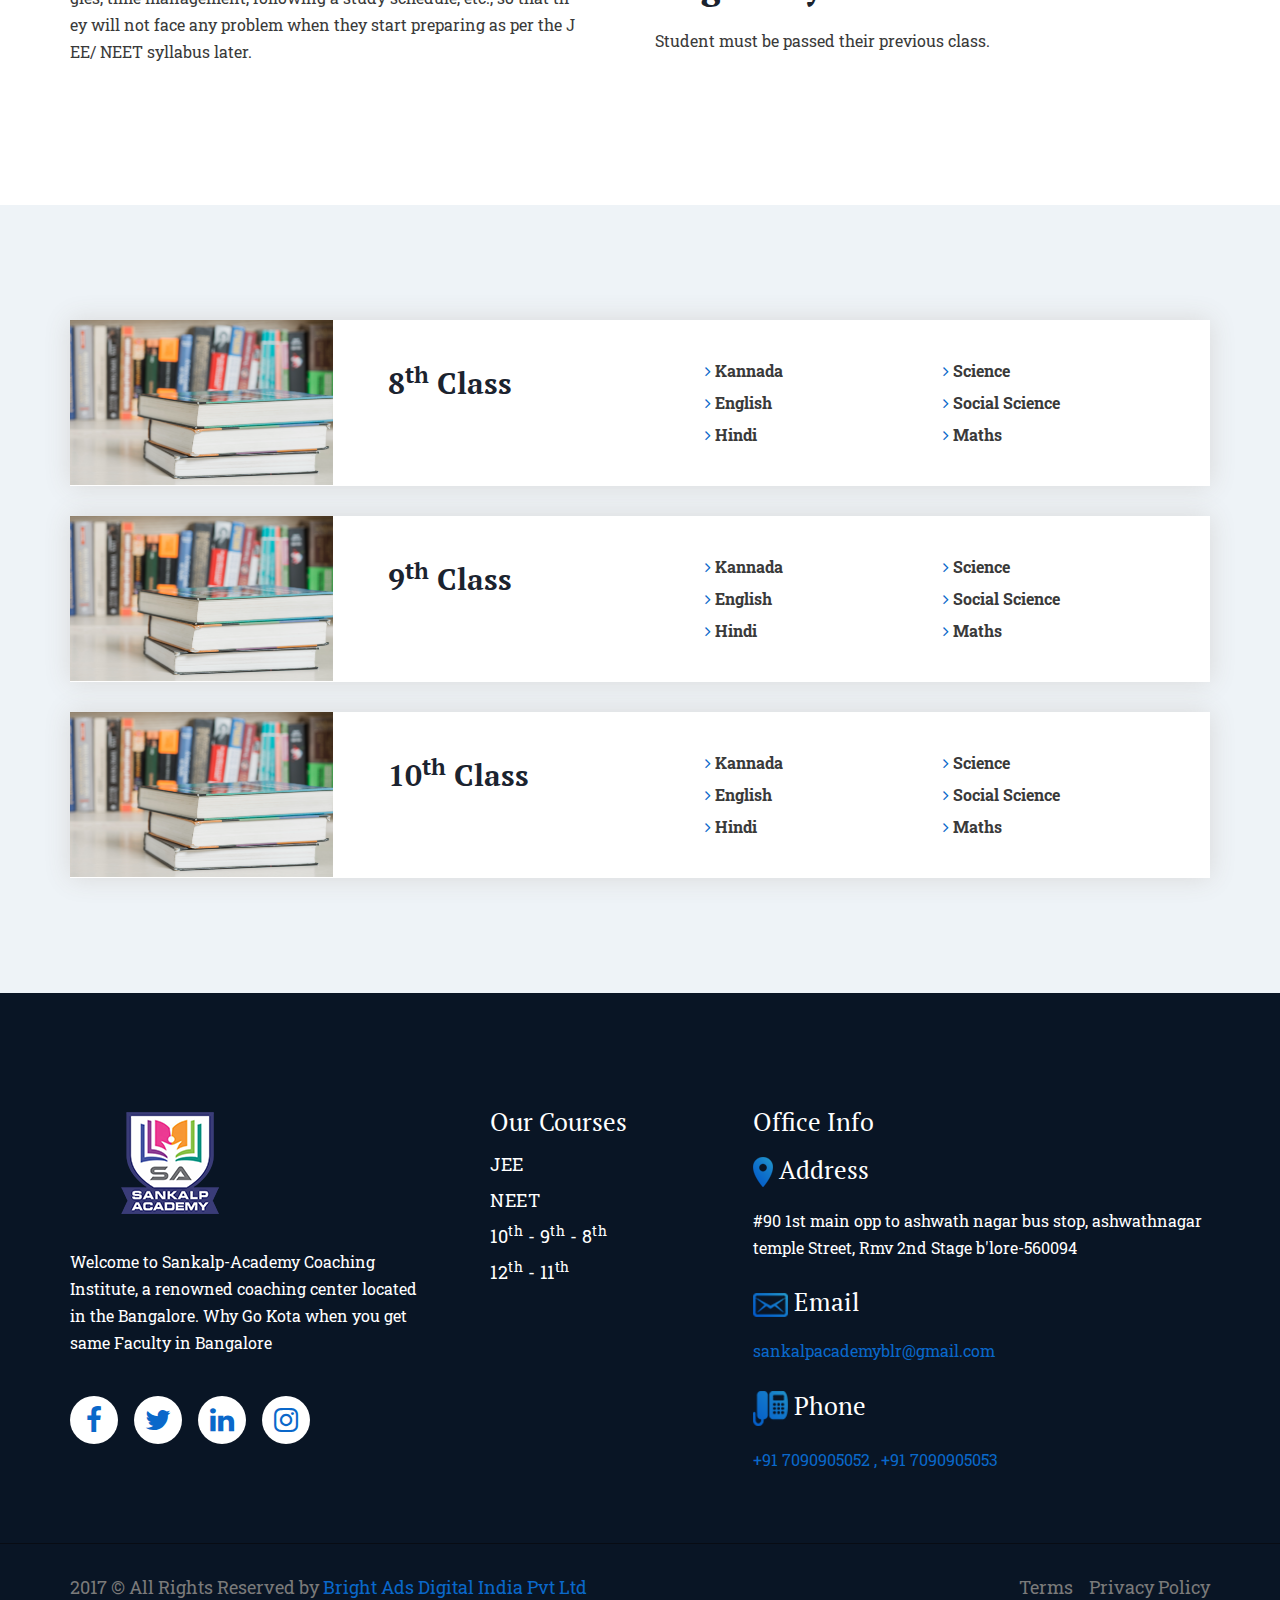
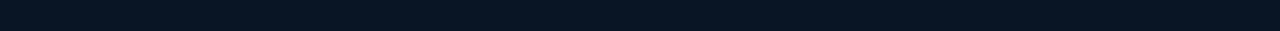
<file: school.html>
<!DOCTYPE html>
<html lang="en">
    <head>
        <meta charset="utf-8">
        <meta http-equiv="X-UA-Compatible" content="IE=edge">
        <meta name="viewport" content="width=device-width, initial-scale=1">
        <title>Sankalp Academy</title>
        <!-- fav icon -->
        <link href="assets/images/favicon.png" rel="shortcut icon" type="image/png">

        <!-- Bootstrap -->
        <link href="assets/bootstrap/css/bootstrap.min.css" rel="stylesheet">
        <!-- animated-css -->
        <link href="assets/css/animate.min.css" rel="stylesheet" type="text/css">
        <!-- font-awesome-css -->
        <link href="assets/css/font-awesome.min.css" rel="stylesheet" type="text/css">
        <!-- owl-carrosel-css -->
        <link href="assets/owl-carrosel/owl.carousel.min.css" rel="stylesheet" type="text/css">
        <link href="assets/owl-carrosel/owl.theme.default.min.css" rel="stylesheet" type="text/css">
        <!-- Revulation Slider CSS -->
        <link rel="stylesheet" type="text/css" href="assets/rs-plugin/css/settings.css" media="screen" />
        <!-- offcanvas-menu-css -->
        <link href="assets/css/offcanvas-menu.css" rel="stylesheet" type="text/css">
        <!-- style-css -->
        <link href="assets/css/style.css" rel="stylesheet" type="text/css">

    </head>
    <body class="homePageOne login-box">
         <!-- start preloader -->
        <div id="preloader">
            <div class="preloader-inner">
                <span></span>
                <span></span>
                <span></span>
                <span></span>
                <span></span>
                <span></span>
                <span></span>
                <span></span>
                <span></span>
            </div>
        </div>
        <!-- end preloader -->


        <header class="header-section">
            <div class="top-bar hidden-sm hidden-xs">
                <div class="container">
                    <div class="row">
                        <div class="col-sm-6">
                            <div class="header-left-bar">
                                <ul class="contact-wrapper">
                                      <li><i class="fa fa-phone" aria-hidden="true"></i><a href="tel:+917090905052"> +91 &nbsp;7090905052</a></li>
                                    
                                    <li><i class="fa fa-envelope" aria-hidden="true"></i> <a href="mailto:sankalpacademyblr@gmail.com">sankalpacademyblr@gmail.com</a></li>
                                </ul>
                            </div> <!-- header-left-bar -->
                        </div>

                        <div class="col-sm-6">
                            <div class="header-right-bar text-right">
                             

                                <ul class="social-icon inline-block">
                                    <li><a href="#"><i class="fa fa-facebook" aria-hidden="true"></i></a></li>
                                    <li><a href="#"><i class="fa fa-twitter" aria-hidden="true"></i></a></li>
                                    <li><a href="#"><i class="fa fa-google-plus" aria-hidden="true"></i></a></li>
                                    <li><a href="#"><i class="fa fa-linkedin" aria-hidden="true"></i></a></li>
                                    <li><a href="#"><i class="fa fa-instagram" aria-hidden="true"></i></a></li>
                                </ul>

                                <ul class="access inline-block">
                                    <li><i class="fa fa-book" aria-hidden="true"></i></li>
                                    <li id="login" class="login"><a href="https://forms.gle/qtvhEGe4P7wwT1Lt8">Apply now</a>
                                       <!-- search-modeal --></li>
                                </ul>
                            </div> <!-- header-right-bar -->
                        </div>
                    </div> <!-- top-bar -->
                </div>
            </div> <!-- top-bar -->
            
            <nav class="navbar navbar-inverse hidden-sm hidden-xs">
                <div class="container">
                    <div class="navbar-header">
                        <a class="navbar-brand" href="index.html"><img src="assets/images/logo.png" alt="image"></a>
                    </div>

                    <div class="collapse navbar-collapse navbar-right">
                        <ul class="nav navbar-nav">
                            <li><a href="index.html">Home</a></li>
                            <li><a href="about.html">About</a></li>
                            <li class="dropdown"><a href="#">Course <i class="fa fa-angle-down" aria-hidden="true"></i></a>
                                <ul class="dropdown-menu">
                                    <li><a href="neet.html">NEET</a></li>
                                    <li><a href="JEE.html">JEE</a></li>
                                    <li><a href="school.html">Class 8 & 9 & 10<sup>th</sup> </a></a></li>
                                    <li><a href="school1.html">Class 11 & 12<sup>th</sup> </a></li>
                                </ul>
                            </li>
                          
                        <li><a href="contact.html">Contact</a></li>

                            <li>
                            <!-- search-view -->
                            </li>
                        </ul>
                    </div><!--/.nav-collapse -->
                </div> <!-- container -->
            </nav>

            <div class="navbar-header inline-block visible-sm visible-xs">
                <a class="navbar-brand" href="index.html"><img src="assets/images/logo.png" alt="image"></a>
            </div>
        </header> <!-- header-section -->



        <section class="header-title" style=" background: url('assets/images/san/ten.jpg') no-repeat center top;">
            <div class="container">
                <h2 class="title">Academy</h2>
                <span class="sub-title">Home / Academy</span>
            </div>
        </section> <!-- header-title -->

        <div class="menu-bar">
            <div class="container text-center">
                <ul class="menu-feature">
                    <li><a href="#">State Board</a></li>
                    <li><a href="#">CBSE</a></li>
                    <li><a href="#">ICSE</a></li>
                </ul>
            </div>
        </div> <!-- menu-bar -->
        <section class="joining-section">
            <div class="container">
                <div class="row">
                 

                    <div class="col-md-12 col-sm-12">
                        <div class="wrapper-content">
                            <h2 style="color: #fff;">About </h2>
                           <p style="color: #fff;">Welcome to Sankalp-Academy Coaching Institute, a renowned coaching center located in the Bangalore. Why Go Kota when you get same Faculty in Bangalore</p>
<p style="color: #fff;">India’s FIRST and only Institute where GenNextThinkers, Innovators and Leaders are nurtured at an early age. By using innovative teaching methodology we communicate collaborate and help our students to create their own style of learning. </p>
                            <button class="btn"><a href="about.html">Read More</a></button>
                        </div>
                    </div>
                </div>
            </div>
        </section> <!-- joining-section -->
        

      


        <section class="department-section section-padding">
            <div class="container">
                <div class="row">
                    <div class="col-md-6">
                        <div class="section-content">
                            <h3>Class 8<sup>th</sup>, 9<sup>th</sup>, 10<sup>th</sup> Course</h3>
                    <h2>Overview</h2>
                          <p>The complete syllabus of class 8 Maths and Science (Physics, Chemistry, Biology), which helps students to score good marks in school exams and lays a strong foundation for future entrance examinations. Students will be taught basic concepts, problem solving strategies, time management, following a study schedule, etc., so that they will not face any problem when they start preparing as per the JEE/ NEET syllabus later.

                          </p>
                       <p>
                        The complete syllabus of class 9 Maths and Science (Physics, Chemistry, Biology), which helps students to score good marks in school exams and lays a strong foundation for future entrance examinations. Students will be taught basic concepts, problem solving strategies, time management, following a study schedule, etc., so that they will not face any problem when they start preparing as per the JEE/ NEET syllabus later.
                       </p> 
                 </div> <!-- section-content -->
                    </div>

                    <div class="col-md-6">
                        <div id="department-carousel" class="carousel slide" data-ride="carousel">
                            <div class="carousel-inner" role="listbox">
                                <div class="item active">
                                    <img src="assets/images/san/h1.png" alt="">
                                </div>

                                <div class="item">
                                    <img src="assets/images/san/h2.png" alt="">
                                </div>
                            </div>

                            <a class="left carousel-control" href="#department-carousel" role="button" data-slide="prev"><i class="fa fa-angle-left" aria-hidden="true"></i></a>

                            <a class="right carousel-control" href="#department-carousel" role="button" data-slide="next"><i class="fa fa-angle-right" aria-hidden="true"></i></a>
                        </div>   <p>The complete syllabus of class 10 Maths and Science (Physics, Chemistry, Biology), which helps students to score good marks in school exams and lays a strong foundation for future entrance examinations. Students will be taught basic concepts, problem solving strategies, time management, following a study schedule, etc., so that they will not face any problem when they start preparing as per the JEE/ NEET syllabus later.
                        
                            </p> 
                            <h2>Eligibility Criteria</h2>
                        <p>Student must be passed their previous class.</p>  
                     
                        <!-- department-carousel -->
                    </div>
                </div>
            </div>
        </section> <!-- department-section -->



        <section class="faculty-section section-padding">
            <div class="container">
                <div class="faculty-container">
                    <div class="row">
                        <div class="">
                            <div class="col-md-3 col-sm-6">
                                <span class="caption"><img src="assets/images/san/book.png" alt=""></span>
                            </div>

                            <div class="col-md-3 col-sm-6">
                                <div class="title">
                                    <h3>8<sup>th</sup> Class</h3>
                                </div>
                            </div>

                            <div class="col-md-6 col-sm-12">
                                <ul class="content-wrapper">
                                    <li>
                                        <ul>
                                            <li><a href="#"><i class="fa fa-angle-right" aria-hidden="true"></i> Kannada</a></li>
                                            <li><a href="#"><i class="fa fa-angle-right" aria-hidden="true"></i> English</a></li>
                                            <li><a href="#"><i class="fa fa-angle-right" aria-hidden="true"></i> Hindi</a></li>
                                        </ul>
                                    </li>

                                    <li>
                                        <ul>
                                            <li><a href="#"><i class="fa fa-angle-right" aria-hidden="true"></i> Science</a></li>
                                            <li><a href="#"><i class="fa fa-angle-right" aria-hidden="true"></i> Social Science</a></li>
                                            <li><a href="#"><i class="fa fa-angle-right" aria-hidden="true"></i> Maths</a></li>
                                        </ul>
                                    </li>
                                </ul> <!-- content-wrapper -->
                            </div>
                        </div> <!-- faculty-wrapper -->
                    </div>
                </div> <!-- faculty-container -->

                <div class="faculty-container">
                    <div class="row">
                        <div class="">
                            <div class="col-md-3 col-sm-6">
                                <span class="caption"><img src="assets/images/san/book.png" alt=""></span>
                            </div>

                            <div class="col-md-3 col-sm-6">
                                <div class="title">
                                    <h3>9<sup>th</sup> Class</h3>
                                </div>
                            </div>

                            <div class="col-md-6 col-sm-12">
                                <ul class="content-wrapper">
                                    <li>
                                        <ul>
                                            <li><a href="#"><i class="fa fa-angle-right" aria-hidden="true"></i> Kannada</a></li>
                                            <li><a href="#"><i class="fa fa-angle-right" aria-hidden="true"></i> English</a></li>
                                            <li><a href="#"><i class="fa fa-angle-right" aria-hidden="true"></i> Hindi</a></li>
                                        </ul>
                                    </li>

                                    <li>
                                        <ul>
                                            <li><a href="#"><i class="fa fa-angle-right" aria-hidden="true"></i> Science</a></li>
                                            <li><a href="#"><i class="fa fa-angle-right" aria-hidden="true"></i> Social Science</a></li>
                                            <li><a href="#"><i class="fa fa-angle-right" aria-hidden="true"></i> Maths</a></li>
                                        </ul>
                                    </li>
                                </ul> <!-- content-wrapper -->
                            </div>
                        </div> <!-- faculty-wrapper -->
                    </div>
                </div> <!-- faculty-container -->

                <div class="faculty-container">
                    <div class="row">
                        <div class="">
                            <div class="col-md-3 col-sm-6">
                                <span class="caption"><img src="assets/images/san/book.png" alt=""></span>
                            </div>

                            <div class="col-md-3 col-sm-6">
                                <div class="title">
                                    <h3>10<sup>th</sup> Class</h3>
                                </div>
                            </div>

                            <div class="col-md-6 col-sm-12">
                                <ul class="content-wrapper">
                                    <li>
                                        <ul>
                                            <li><a href="#"><i class="fa fa-angle-right" aria-hidden="true"></i> Kannada</a></li>
                                            <li><a href="#"><i class="fa fa-angle-right" aria-hidden="true"></i> English</a></li>
                                            <li><a href="#"><i class="fa fa-angle-right" aria-hidden="true"></i> Hindi</a></li>
                                        </ul>
                                    </li>

                                    <li>
                                        <ul>
                                            <li><a href="#"><i class="fa fa-angle-right" aria-hidden="true"></i> Science</a></li>
                                            <li><a href="#"><i class="fa fa-angle-right" aria-hidden="true"></i> Social Science</a></li>
                                            <li><a href="#"><i class="fa fa-angle-right" aria-hidden="true"></i> Maths</a></li>
                                        </ul>
                                    </li>

                                   
                                </ul> <!-- content-wrapper -->
                            </div>
                        </div> <!-- faculty-wrapper -->
                    </div>
                </div> <!-- faculty-container -->

               

            </div>

          <!-- pagination-wrapper --> 
        </section> <!-- faculty-section -->

        
        <footer class="footer-section">
            <div class="footer-container">
                <div class="container">
                    <div class="row">
                        <div class="col-md-4 col-sm-12">
                            <div class="footer-wrapper">
                                <span class="footer-logo"><img src="assets/images/logo.png" alt="image"></span>

                                <p>Welcome to Sankalp-Academy Coaching Institute, a renowned coaching center located in the Bangalore. Why Go Kota when you get same Faculty in Bangalore </p>

                                <ul class="social-icon">
                                    <li><a href="#"><i class="fa fa-facebook" aria-hidden="true"></i></a></li>
                                    <li><a href="#"><i class="fa fa-twitter" aria-hidden="true"></i></a></li>
                                    <li><a href="#"><i class="fa fa-linkedin" aria-hidden="true"></i></a></li>
                                    <li><a href="#"><i class="fa fa-instagram" aria-hidden="true"></i></a></li>
                                </ul> <!-- social-icon -->
                            </div> <!-- footer-wrapper -->
                        </div>

                        <div class="col-md-3 col-sm-12clearfix">
                            <div class="footer-wrapper ml-30">
                                <H4>Our Courses</h4>
                            <ul  class="wrapper-option">
                                <li><a href="JEE.html">JEE</a></li>
                                <li><a href="neet.html">NEET</a></li>
                        
                                <li><a href="school.html">10<sup>th</sup> - 9<sup>th</sup> - 8<sup>th</sup></a></li>
                                <li><a href="school1.html">12<sup>th</sup> - 11<sup>th</sup></a></li>
                           </ul>
                           <!-- media -->
                            </div> <!-- footer-wrapper -->
                        </div>


                        <div class="col-md-5 col-sm-12">
                            <H4>Office Info</h4>
                            <div class="contact-wrapper">
                                
                                <h4> <span class="caption"><img src="assets/images/contact/i1.png" alt=""></span>&nbsp;Address</h4>
                                <span class="contact">#90 1st main opp to ashwath nagar bus stop, ashwathnagar temple Street, Rmv 2nd Stage b'lore-560094</span>
                            </div><br>
                            <div class="contact-wrapper">
                                
                                <h4><span class="caption"><img src="assets/images/contact/i2.png" alt=""></span>&nbsp;Email</h4>
                               <span class="contact"><a href="mailto:sankalpacademyblr@gmail.com">sankalpacademyblr@gmail.com</a></span>
                            </div>
                    
                            <br>
                            <div class="contact-wrapper">
                               
                                <h4> <span class="caption"><img src="assets/images/contact/i3.png" alt=""></span>&nbsp;Phone</h4>
                              <a href="tel:+917090905052"> <span class="contact">+91 7090905052 , +91 7090905053</span></a>
                            </div>
                        <!-- footer-wrapper -->
                        </div>
                    </div>
                </div>
            </div> <!-- footer-container -->

            <div class="copy-right">
                <div class="container">
                    <p>2017 &copy; All Rights Reserved by <a href="#">Bright Ads Digital India Pvt Ltd</a></p>

                    <ul class="pull-right">
                        <li><a href="#">Terms</a></li>
                        <li><a href="#">Privacy Policy</a></li>
                    </ul>
                </div>
            </div> <!-- copy-right -->
        </footer> <!-- footer-section -->


       

        <!-- Off-Canvas View Only -->
        <span class="menu-toggle navbar visible-xs visible-sm"><i class="fa fa-bars" aria-hidden="true"></i></span>

        <div id="offcanvas-menu" class="visible-xs visible-sm">
            
            <span class="close-menu"><i class="fa fa-times" aria-hidden="true"></i></span>

            <ul class="menu-wrapper">
               
                <li><a href="index.html">Home</a></li>
                <li><a href="about.html">About</a></li>
                <li>
                    <a class="dropmenu" href="#">Course <i class="fa fa-angle-down" aria-hidden="true"></i></a>
                    <ul class="dropDown sub-menu">
                        <li><a href="neet.html">NEET</a></li>
                            <li><a href="JEE.html">JEE</a></li>
                            <li><a href="#">class 1 to 7<sup>th</sup></a></li>
                            <li><a href="school.html">Class 8 & 9 & 10<sup>th</sup> </a></a></li>
                            <li><a href="school1.html">Class 11 & 12<sup>th</sup> </a></li>
                    </ul>
                </li>
              
            <li><a href="contact.html">Contact</a></li>
            </ul> <!-- menu-wrapper -->      
        </div>
        <!-- Off-Canvas View Only -->

        <div id="toTop" class="hidden-xs">
            <i class="fa fa-chevron-up"></i>
        </div> <!-- totop -->


        <script src="assets/js/jquery.js"></script>
        <script src="assets/bootstrap/js/bootstrap.min.js"></script>
        <script src="assets/js/wow.js"></script>
        <script src="assets/js/script.js"></script>
    </body>
</html>
</file>
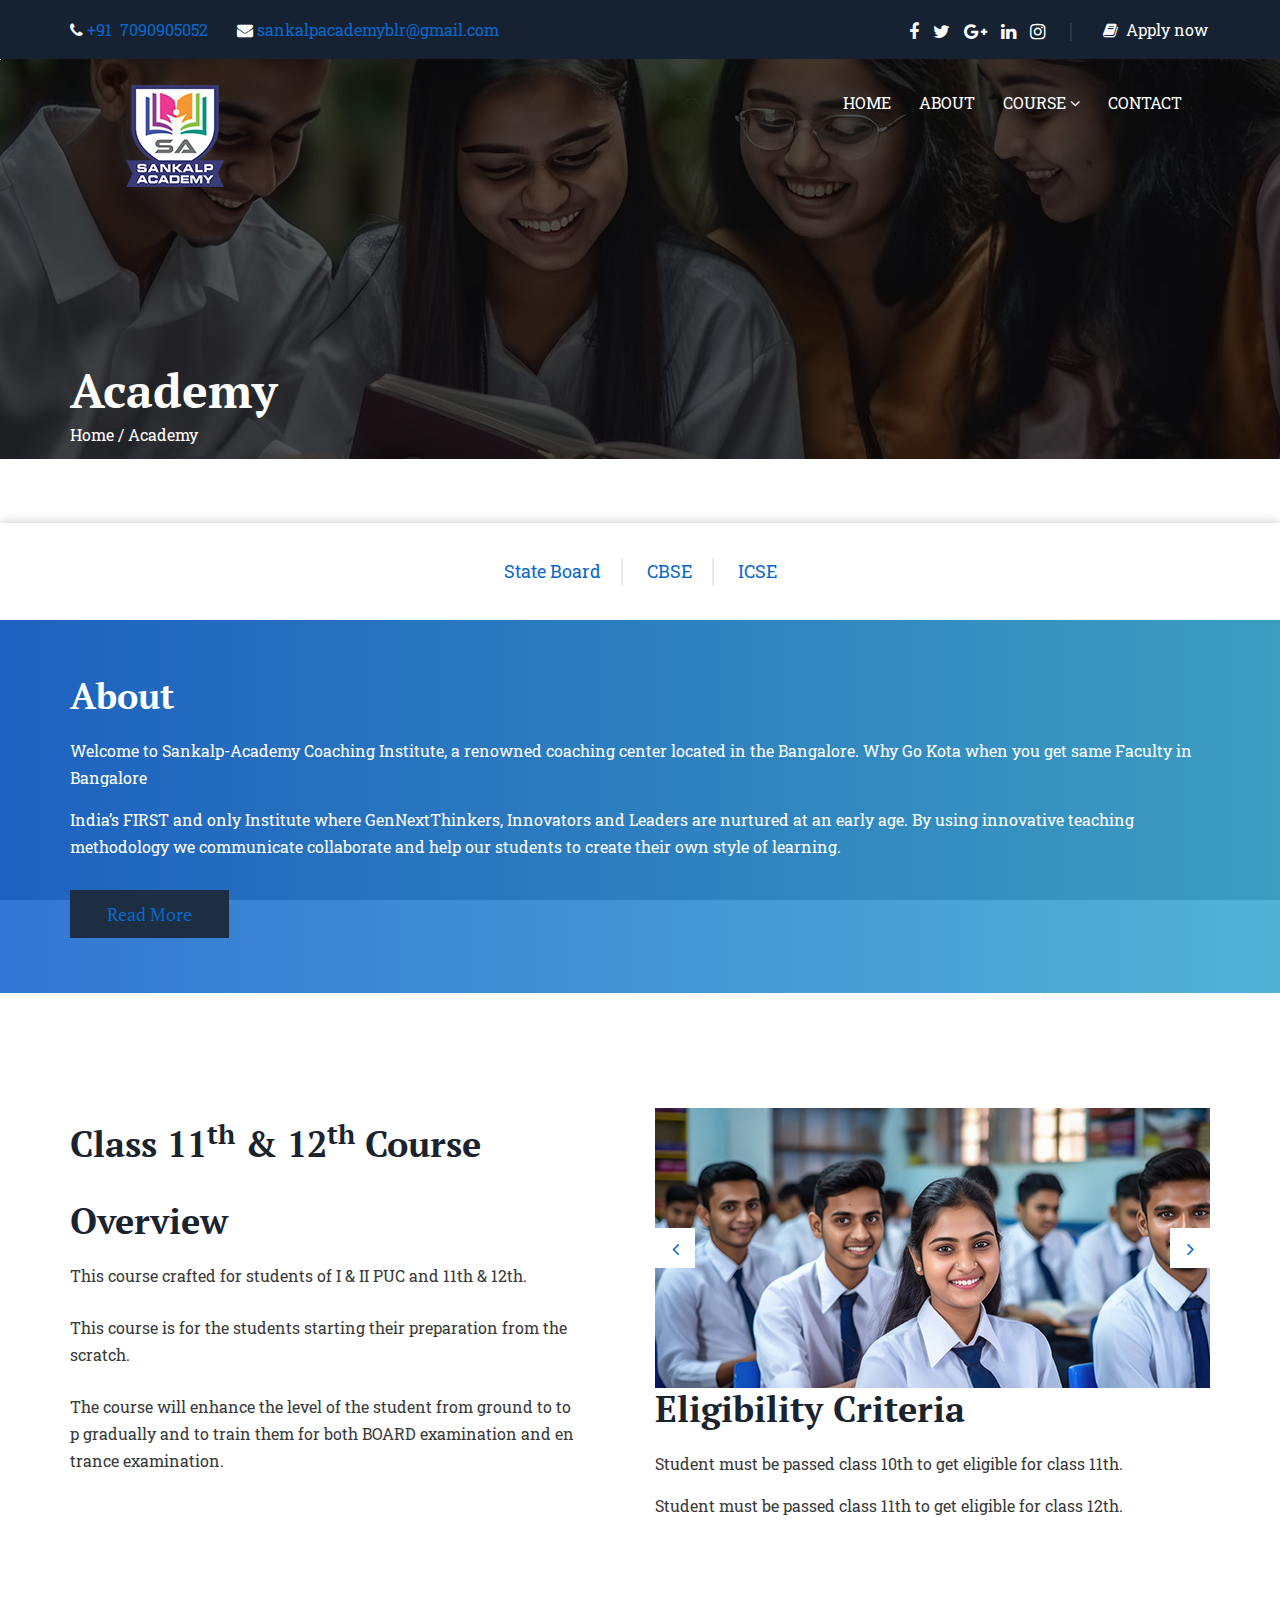
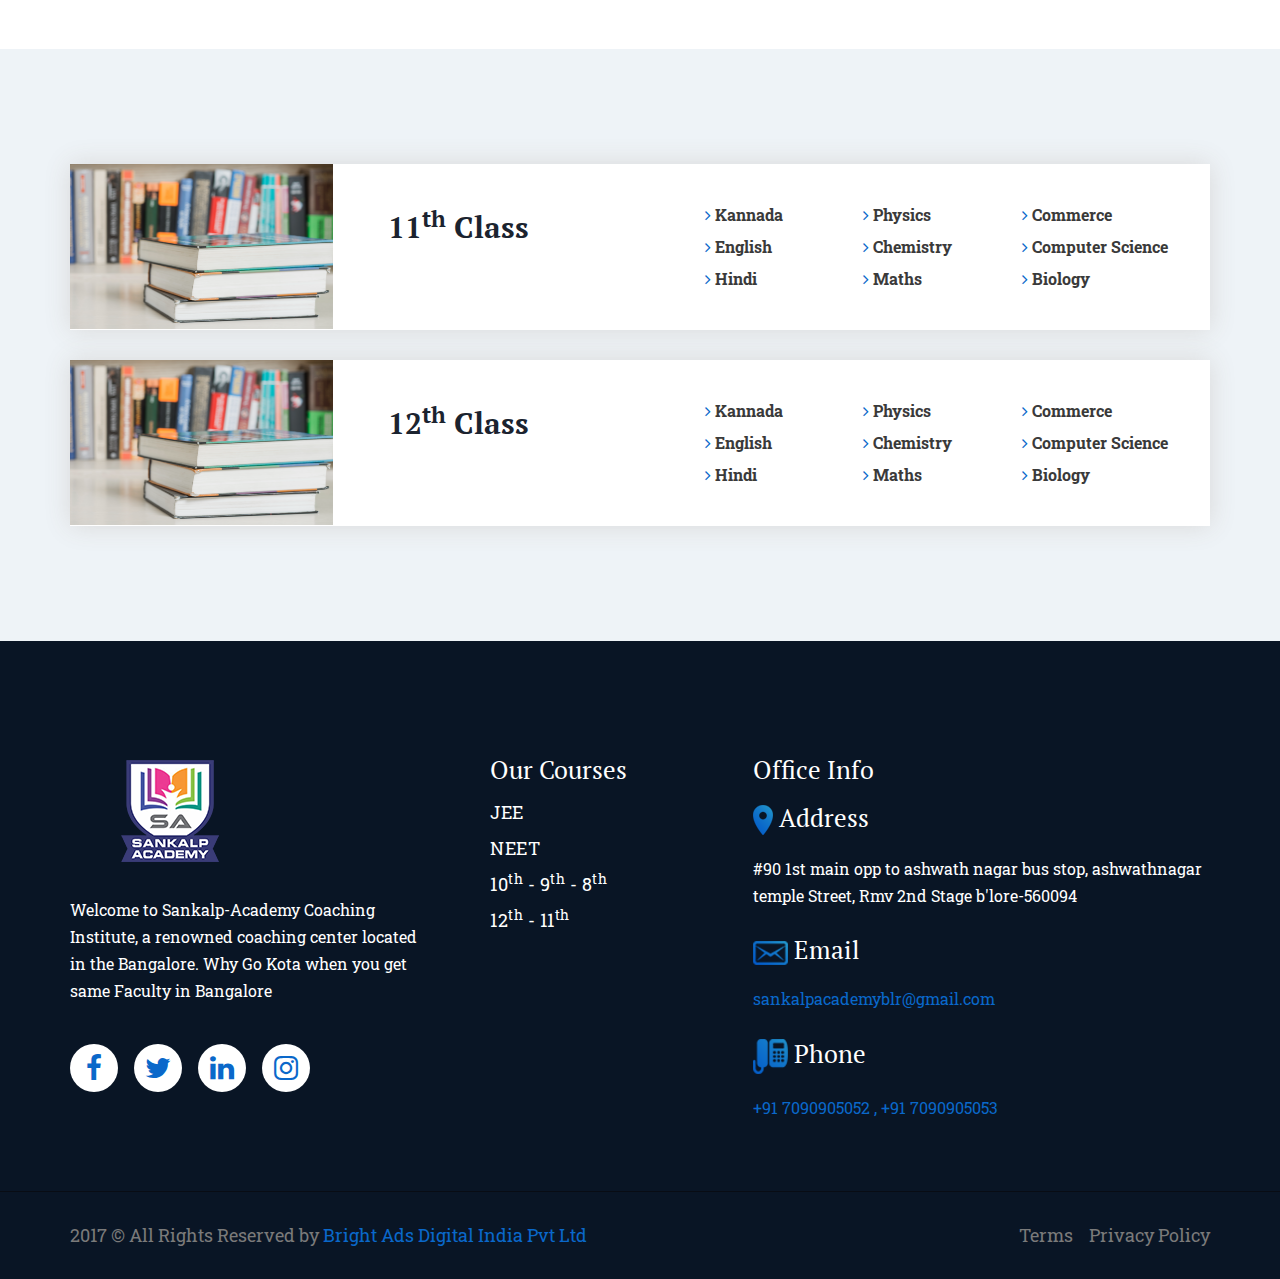
<file: school1.html>
<!DOCTYPE html>
<html lang="en">
    <head>
        <meta charset="utf-8">
        <meta http-equiv="X-UA-Compatible" content="IE=edge">
        <meta name="viewport" content="width=device-width, initial-scale=1">
        <title>Sankalp Academy</title>
        <!-- fav icon -->
        <link href="assets/images/favicon.png" rel="shortcut icon" type="image/png">

        <!-- Bootstrap -->
        <link href="assets/bootstrap/css/bootstrap.min.css" rel="stylesheet">
        <!-- animated-css -->
        <link href="assets/css/animate.min.css" rel="stylesheet" type="text/css">
        <!-- font-awesome-css -->
        <link href="assets/css/font-awesome.min.css" rel="stylesheet" type="text/css">
        <!-- owl-carrosel-css -->
        <link href="assets/owl-carrosel/owl.carousel.min.css" rel="stylesheet" type="text/css">
        <link href="assets/owl-carrosel/owl.theme.default.min.css" rel="stylesheet" type="text/css">
        <!-- Revulation Slider CSS -->
        <link rel="stylesheet" type="text/css" href="assets/rs-plugin/css/settings.css" media="screen" />
        <!-- offcanvas-menu-css -->
        <link href="assets/css/offcanvas-menu.css" rel="stylesheet" type="text/css">
        <!-- style-css -->
        <link href="assets/css/style.css" rel="stylesheet" type="text/css">

    </head>
    <body class="homePageOne login-box">
         <!-- start preloader -->
        <div id="preloader">
            <div class="preloader-inner">
                <span></span>
                <span></span>
                <span></span>
                <span></span>
                <span></span>
                <span></span>
                <span></span>
                <span></span>
                <span></span>
            </div>
        </div>
        <!-- end preloader -->


        <header class="header-section">
            <div class="top-bar hidden-sm hidden-xs">
                <div class="container">
                    <div class="row">
                        <div class="col-sm-6">
                            <div class="header-left-bar">
                                <ul class="contact-wrapper">
                                      <li><i class="fa fa-phone" aria-hidden="true"></i><a href="tel:+917090905052"> +91 &nbsp;7090905052</a></li>
                                    
                                    <li><i class="fa fa-envelope" aria-hidden="true"></i> <a href="mailto:sankalpacademyblr@gmail.com">sankalpacademyblr@gmail.com</a></li>
                                </ul>
                            </div> <!-- header-left-bar -->
                        </div>

                        <div class="col-sm-6">
                            <div class="header-right-bar text-right">
                             

                                <ul class="social-icon inline-block">
                                    <li><a href="#"><i class="fa fa-facebook" aria-hidden="true"></i></a></li>
                                    <li><a href="#"><i class="fa fa-twitter" aria-hidden="true"></i></a></li>
                                    <li><a href="#"><i class="fa fa-google-plus" aria-hidden="true"></i></a></li>
                                    <li><a href="#"><i class="fa fa-linkedin" aria-hidden="true"></i></a></li>
                                    <li><a href="#"><i class="fa fa-instagram" aria-hidden="true"></i></a></li>
                                </ul>

                                <ul class="access inline-block">
                                    <li><i class="fa fa-book" aria-hidden="true"></i></li>
                                    <li id="login" class="login"><a href="https://forms.gle/qtvhEGe4P7wwT1Lt8">Apply now</a>
                                       <!-- search-modeal --></li>
                                </ul>
                            </div> <!-- header-right-bar -->
                        </div>
                    </div> <!-- top-bar -->
                </div>
            </div> <!-- top-bar -->
            
            <nav class="navbar navbar-inverse hidden-sm hidden-xs">
                <div class="container">
                    <div class="navbar-header">
                        <a class="navbar-brand" href="index.html"><img src="assets/images/logo.png" alt="image"></a>
                    </div>

                    <div class="collapse navbar-collapse navbar-right">
                        <ul class="nav navbar-nav">
                            <li><a href="index.html">Home</a></li>
                            <li><a href="about.html">About</a></li>
                            <li class="dropdown"><a href="#">Course <i class="fa fa-angle-down" aria-hidden="true"></i></a>
                                <ul class="dropdown-menu">
                                    <li><a href="neet.html">NEET</a></li>
                                    <li><a href="JEE.html">JEE</a></li>
                                    <li><a href="school.html">Class 8 & 9 & 10<sup>th</sup> </a></a></li>
                                    <li><a href="school1.html">Class 11 & 12<sup>th</sup> </a></li>
                                </ul>
                            </li>
                          
                        <li><a href="contact.html">Contact</a></li>

                            <li>
                            <!-- search-view -->
                            </li>
                        </ul>
                    </div><!--/.nav-collapse -->
                </div> <!-- container -->
            </nav>

            <div class="navbar-header inline-block visible-sm visible-xs">
                <a class="navbar-brand" href="index.html"><img src="assets/images/logo.png" alt="image"></a>
            </div>
        </header> <!-- header-section -->



        <section class="header-title" style=" background: url('assets/images/san/twe.jpg') no-repeat center top;">
            <div class="container">
                <h2 class="title">Academy</h2>
                <span class="sub-title">Home / Academy</span>
            </div>
        </section> <!-- header-title -->

        <div class="menu-bar">
            <div class="container text-center">
                <ul class="menu-feature">
                    <li><a href="#">State Board</a></li>
                    <li><a href="#">CBSE</a></li>
                    <li><a href="#">ICSE</a></li>
                </ul>
            </div>
        </div> <!-- menu-bar -->

        <section class="joining-section">
            <div class="container">
                <div class="row">
                 

                    <div class="col-md-12 col-sm-12">
                        <div class="wrapper-content">
                            <h2 style="color: #fff;">About </h2>
                           <p style="color: #fff;">Welcome to Sankalp-Academy Coaching Institute, a renowned coaching center located in the Bangalore. Why Go Kota when you get same Faculty in Bangalore</p>
<p style="color: #fff;">India’s FIRST and only Institute where GenNextThinkers, Innovators and Leaders are nurtured at an early age. By using innovative teaching methodology we communicate collaborate and help our students to create their own style of learning. </p>
                            <button class="btn"><a href="about.html">Read More</a></button>
                        </div>
                    </div>
                </div>
            </div>
        </section> <!-- joining-section -->
        

     



        <section class="department-section section-padding">
            <div class="container">
                <div class="row">
                    <div class="col-md-6">
                        <div class="section-content">
                            <h3>Class 11<sup>th</sup> & 12<sup>th</sup> Course</h3>
                    <h2>Overview</h2>
                          <p>This course crafted for students of I & II PUC and 11th & 12th.

                          </p>
                       <p>
                        This course is for the students starting their preparation from the <br> scratch. </p> 
               <p>The course will enhance the level of the student from ground to top gradually and to train them for both BOARD examination and entrance examination.</p>
                    </div> <!-- section-content -->
                    </div>

                    <div class="col-md-6">
                        <div id="department-carousel" class="carousel slide" data-ride="carousel">
                            <div class="carousel-inner" role="listbox">
                                <div class="item active">
                                    <img src="assets/images/san/t1.png" alt="">
                                </div>

                                <div class="item">
                                    <img src="assets/images/san/t2.png" alt="">
                                </div>
                            </div>

                            <a class="left carousel-control" href="#department-carousel" role="button" data-slide="prev"><i class="fa fa-angle-left" aria-hidden="true"></i></a>

                            <a class="right carousel-control" href="#department-carousel" role="button" data-slide="next"><i class="fa fa-angle-right" aria-hidden="true"></i></a>
                        </div>  
                            <h2>Eligibility Criteria</h2>
                        <p>Student must be passed class 10th to get eligible for class 11th.</p>  
                     <p>Student must be passed class 11th to get eligible for class 12th.</p>
                        <!-- department-carousel -->
                    </div>
                </div>
            </div>
        </section> <!-- department-section -->



        <section class="faculty-section section-padding">
            <div class="container">
                <div class="faculty-container">
                    <div class="row">
                        <div class="">
                            <div class="col-md-3 col-sm-6">
                                <span class="caption"><img src="assets/images/san/book.png" alt=""></span>
                            </div>

                            <div class="col-md-3 col-sm-6">
                                <div class="title">
                                    <h3>11<sup>th</sup> Class</h3>
                                </div>
                            </div>

                            <div class="col-md-6 col-sm-12">
                                <ul class="content-wrapper">
                                    <li>
                                        <ul>
                                            <li><a href="#"><i class="fa fa-angle-right" aria-hidden="true"></i> Kannada</a></li>
                                            <li><a href="#"><i class="fa fa-angle-right" aria-hidden="true"></i> English</a></li>
                                            <li><a href="#"><i class="fa fa-angle-right" aria-hidden="true"></i> Hindi</a></li>
                                        </ul>
                                    </li>

                                    <li>
                                        <ul>
                                            <li><a href="#"><i class="fa fa-angle-right" aria-hidden="true"></i> Physics</a></li>
                                            <li><a href="#"><i class="fa fa-angle-right" aria-hidden="true"></i> Chemistry</a></li>
                                            <li><a href="#"><i class="fa fa-angle-right" aria-hidden="true"></i> Maths</a></li>
                                        </ul>
                                    </li>

                                    <li>
                                        <ul>
                                            <li><a href="#"><i class="fa fa-angle-right" aria-hidden="true"></i> Commerce</a></li>
                                            <li><a href="#"><i class="fa fa-angle-right" aria-hidden="true"></i> Computer Science</a></li>
                                            <li><a href="#"><i class="fa fa-angle-right" aria-hidden="true"></i> Biology</a></li>
                                        </ul>
                                    </li>
                                </ul> <!-- content-wrapper -->
                            </div>
                        </div> <!-- faculty-wrapper -->
                    </div>
                </div> <!-- faculty-container -->

                <div class="faculty-container">
                    <div class="row">
                        <div class="">
                            <div class="col-md-3 col-sm-6">
                                <span class="caption"><img src="assets/images/san/book.png" alt=""></span>
                            </div>

                            <div class="col-md-3 col-sm-6">
                                <div class="title">
                                    <h3>12<sup>th</sup> Class</h3>
                                </div>
                            </div>

                            <div class="col-md-6 col-sm-12">
                                <ul class="content-wrapper">
                                    <li>
                                        <ul>
                                            <li><a href="#"><i class="fa fa-angle-right" aria-hidden="true"></i> Kannada</a></li>
                                            <li><a href="#"><i class="fa fa-angle-right" aria-hidden="true"></i> English</a></li>
                                            <li><a href="#"><i class="fa fa-angle-right" aria-hidden="true"></i> Hindi</a></li>
                                        </ul>
                                    </li>

                                    <li>
                                        <ul>
                                            <li><a href="#"><i class="fa fa-angle-right" aria-hidden="true"></i> Physics</a></li>
                                            <li><a href="#"><i class="fa fa-angle-right" aria-hidden="true"></i> Chemistry</a></li>
                                            <li><a href="#"><i class="fa fa-angle-right" aria-hidden="true"></i> Maths</a></li>
                                        </ul>
                                    </li>

                                    <li>
                                        <ul>
                                            <li><a href="#"><i class="fa fa-angle-right" aria-hidden="true"></i> Commerce</a></li>
                                            <li><a href="#"><i class="fa fa-angle-right" aria-hidden="true"></i> Computer Science</a></li>
                                            <li><a href="#"><i class="fa fa-angle-right" aria-hidden="true"></i> Biology</a></li>
                                        </ul>
                                    </li>
                                </ul> <!-- content-wrapper -->
                            </div>
                        </div> <!-- faculty-wrapper -->
                    </div>
                </div> <!-- faculty-container -->

                

            </div>

          <!-- pagination-wrapper --> 
        </section> <!-- faculty-section -->

        
        <footer class="footer-section">
            <div class="footer-container">
                <div class="container">
                    <div class="row">
                        <div class="col-md-4 col-sm-12">
                            <div class="footer-wrapper">
                                <span class="footer-logo"><img src="assets/images/logo.png" alt="image"></span>

                                <p>Welcome to Sankalp-Academy Coaching Institute, a renowned coaching center located in the Bangalore. Why Go Kota when you get same Faculty in Bangalore </p>

                                <ul class="social-icon">
                                    <li><a href="#"><i class="fa fa-facebook" aria-hidden="true"></i></a></li>
                                    <li><a href="#"><i class="fa fa-twitter" aria-hidden="true"></i></a></li>
                                    <li><a href="#"><i class="fa fa-linkedin" aria-hidden="true"></i></a></li>
                                    <li><a href="#"><i class="fa fa-instagram" aria-hidden="true"></i></a></li>
                                </ul> <!-- social-icon -->
                            </div> <!-- footer-wrapper -->
                        </div>

                        <div class="col-md-3 col-sm-12clearfix">
                            <div class="footer-wrapper ml-30">
                                <H4>Our Courses</h4>
                            <ul  class="wrapper-option">
                                <li><a href="JEE.html">JEE</a></li>
                                <li><a href="neet.html">NEET</a></li>
                        
                                <li><a href="school.html">10<sup>th</sup> - 9<sup>th</sup> - 8<sup>th</sup></a></li>
                                <li><a href="school1.html">12<sup>th</sup> - 11<sup>th</sup></a></li>
                           </ul>
                           <!-- media -->
                            </div> <!-- footer-wrapper -->
                        </div>


                        <div class="col-md-5 col-sm-12">
                            <H4>Office Info</h4>
                            <div class="contact-wrapper">
                                
                                <h4> <span class="caption"><img src="assets/images/contact/i1.png" alt=""></span>&nbsp;Address</h4>
                                <span class="contact">#90 1st main opp to ashwath nagar bus stop, ashwathnagar temple Street, Rmv 2nd Stage b'lore-560094</span>
                            </div><br>
                            <div class="contact-wrapper">
                                
                                <h4><span class="caption"><img src="assets/images/contact/i2.png" alt=""></span>&nbsp;Email</h4>
                               <span class="contact"><a href="mailto:sankalpacademyblr@gmail.com">sankalpacademyblr@gmail.com</a></span>
                            </div>
                    
                            <br>
                            <div class="contact-wrapper">
                               
                                <h4> <span class="caption"><img src="assets/images/contact/i3.png" alt=""></span>&nbsp;Phone</h4>
                              <a href="tel:+917090905052"> <span class="contact">+91 7090905052 , +91 7090905053</span></a>
                            </div>
                        <!-- footer-wrapper -->
                        </div>
                    </div>
                </div>
            </div> <!-- footer-container -->

            <div class="copy-right">
                <div class="container">
                    <p>2017 &copy; All Rights Reserved by <a href="#">Bright Ads Digital India Pvt Ltd</a></p>

                    <ul class="pull-right">
                        <li><a href="#">Terms</a></li>
                        <li><a href="#">Privacy Policy</a></li>
                    </ul>
                </div>
            </div> <!-- copy-right -->
        </footer> <!-- footer-section -->


       

        <!-- Off-Canvas View Only -->
        <span class="menu-toggle navbar visible-xs visible-sm"><i class="fa fa-bars" aria-hidden="true"></i></span>

        <div id="offcanvas-menu" class="visible-xs visible-sm">
            
            <span class="close-menu"><i class="fa fa-times" aria-hidden="true"></i></span>

            <ul class="menu-wrapper">
               
                <li><a href="index.html">Home</a></li>
                <li><a href="about.html">About</a></li>
                <li>
                    <a class="dropmenu" href="#">Course <i class="fa fa-angle-down" aria-hidden="true"></i></a>
                    <ul class="dropDown sub-menu">
                        <li><a href="neet.html">NEET</a></li>
                            <li><a href="JEE.html">JEE</a></li>
                            <li><a href="#">class 1 to 7<sup>th</sup></a></li>
                            <li><a href="school.html">Class 8 & 9 & 10<sup>th</sup> </a></a></li>
                            <li><a href="school1.html">Class 11 & 12<sup>th</sup> </a></li>
                    </ul>
                </li>
            <li><a href="contact.html">Contact</a></li>
            </ul> <!-- menu-wrapper -->      
        </div>
        <!-- Off-Canvas View Only -->

        <div id="toTop" class="hidden-xs">
            <i class="fa fa-chevron-up"></i>
        </div> <!-- totop -->


        <script src="assets/js/jquery.js"></script>
        <script src="assets/bootstrap/js/bootstrap.min.js"></script>
        <script src="assets/js/wow.js"></script>
        <script src="assets/js/script.js"></script>
    </body>
</html>
</file>
<file: assets/rs-plugin/css/settings.css>
/*-----------------------------------------------------------------------------

	-	Revolution Slider 4.1 Captions -

		Screen Stylesheet

version:   	1.4.5
date:      	27/11/13
author:		themepunch
email:     	info@themepunch.com
website:   	http://www.themepunch.com
-----------------------------------------------------------------------------*/



/*************************
	-	CAPTIONS	-
**************************/

.tp-static-layers	{	position:absolute; z-index:505; top:0px;left:0px}

.tp-hide-revslider,.tp-caption.tp-hidden-caption	{	visibility:hidden !important; display:none !important}


.tp-caption { z-index:1; white-space:nowrap}

.tp-caption-demo .tp-caption	{	position:relative !important; display:inline-block; margin-bottom:10px; margin-right:20px !important}


.tp-caption.whitedivider3px {

	color: #000000;
	text-shadow: none;
	background-color: rgb(255, 255, 255);
	background-color: rgba(255, 255, 255, 1);
	text-decoration: none;
	min-width: 408px;
	min-height: 3px;
	background-position: initial initial;
	background-repeat: initial initial;
	border-width: 0px;
	border-color: #000000;
	border-style: none;
}


.tp-caption.finewide_large_white {
color:#ffffff;
text-shadow:none;
font-size:60px;
line-height:60px;
font-weight:300;
font-family:"Open Sans", sans-serif;
background-color:transparent;
text-decoration:none;
text-transform:uppercase;
letter-spacing:8px;
border-width:0px;
border-color:rgb(0, 0, 0);
border-style:none;
}

.tp-caption.whitedivider3px {
color:#000000;
text-shadow:none;
background-color:rgb(255, 255, 255);
background-color:rgba(255, 255, 255, 1);
text-decoration:none;
font-size:0px;
line-height:0;
min-width:468px;
min-height:3px;
border-width:0px;
border-color:rgb(0, 0, 0);
border-style:none;
}

.tp-caption.finewide_medium_white {
color:#ffffff;
text-shadow:none;
font-size:37px;
line-height:37px;
font-weight:300;
font-family:"Open Sans", sans-serif;
background-color:transparent;
text-decoration:none;
text-transform:uppercase;
letter-spacing:5px;
border-width:0px;
border-color:rgb(0, 0, 0);
border-style:none;
}

.tp-caption.boldwide_small_white {
font-size:25px;
line-height:25px;
font-weight:800;
font-family:"Open Sans", sans-serif;
color:rgb(255, 255, 255);
text-decoration:none;
background-color:transparent;
text-shadow:none;
text-transform:uppercase;
letter-spacing:5px;
border-width:0px;
border-color:rgb(0, 0, 0);
border-style:none;
}

.tp-caption.whitedivider3px_vertical {
color:#000000;
text-shadow:none;
background-color:rgb(255, 255, 255);
background-color:rgba(255, 255, 255, 1);
text-decoration:none;
font-size:0px;
line-height:0;
min-width:3px;
min-height:130px;
border-width:0px;
border-color:rgb(0, 0, 0);
border-style:none;
}

.tp-caption.finewide_small_white {
color:#ffffff;
text-shadow:none;
font-size:25px;
line-height:25px;
font-weight:300;
font-family:"Open Sans", sans-serif;
background-color:transparent;
text-decoration:none;
text-transform:uppercase;
letter-spacing:5px;
border-width:0px;
border-color:rgb(0, 0, 0);
border-style:none;
}

.tp-caption.finewide_verysmall_white_mw {
font-size:13px;
line-height:25px;
font-weight:400;
font-family:"Open Sans", sans-serif;
color:#ffffff;
text-decoration:none;
background-color:transparent;
text-shadow:none;
text-transform:uppercase;
letter-spacing:5px;
max-width:470px;
white-space:normal !important;
border-width:0px;
border-color:rgb(0, 0, 0);
border-style:none;
}

.tp-caption.lightgrey_divider {
text-decoration:none;
background-color:rgb(235, 235, 235);
background-color:rgba(235, 235, 235, 1);
width:370px;
height:3px;
background-position:initial initial;
background-repeat:initial initial;
border-width:0px;
border-color:rgb(34, 34, 34);
border-style:none;
}

.tp-caption.finewide_large_white {
color: #FFF;
text-shadow: none;
font-size: 60px;
line-height: 60px;
font-weight: 300;
font-family: "Open Sans", sans-serif;
background-color: rgba(0, 0, 0, 0);
text-decoration: none;
text-transform: uppercase;
letter-spacing: 8px;
border-width: 0px;
border-color: #000;
border-style: none;
}

.tp-caption.finewide_medium_white {
color: #FFF;
text-shadow: none;
font-size: 34px;
line-height: 34px;
font-weight: 300;
font-family: "Open Sans", sans-serif;
background-color: rgba(0, 0, 0, 0);
text-decoration: none;
text-transform: uppercase;
letter-spacing: 5px;
border-width: 0px;
border-color: #000;
border-style: none;
}

.tp-caption.huge_red {
position:absolute;
color:rgb(223,75,107);
font-weight:400;
font-size:150px;
line-height:130px;
font-family: 'Oswald', sans-serif;
margin:0px;
border-width:0px;
border-style:none;
white-space:nowrap;
background-color:rgb(45,49,54);
padding:0px;
}

.tp-caption.middle_yellow {
position:absolute;
color:rgb(251,213,114);
font-weight:600;
font-size:50px;
line-height:50px;
font-family: 'Open Sans', sans-serif;
margin:0px;
border-width:0px;
border-style:none;
white-space:nowrap;
}

.tp-caption.huge_thin_yellow {
	position:absolute;
color:rgb(251,213,114);
font-weight:300;
font-size:90px;
line-height:90px;
font-family: 'Open Sans', sans-serif;
margin:0px;
letter-spacing: 20px;
border-width:0px;
border-style:none;
white-space:nowrap;
}

.tp-caption.big_dark {
position:absolute;
color:#333;
font-weight:700;
font-size:70px;
line-height:70px;
font-family:"Open Sans";
margin:0px;
border-width:0px;
border-style:none;
white-space:nowrap;
}

.tp-caption.medium_dark {
position:absolute;
color:#333;
font-weight:300;
font-size:40px;
line-height:40px;
font-family:"Open Sans";
margin:0px;
letter-spacing: 5px;
border-width:0px;
border-style:none;
white-space:nowrap;
}


.tp-caption.medium_grey {
position:absolute;
color:#fff;
text-shadow:0px 2px 5px rgba(0, 0, 0, 0.5);
font-weight:700;
font-size:20px;
line-height:20px;
font-family:Arial;
padding:2px 4px;
margin:0px;
border-width:0px;
border-style:none;
background-color:#888;
white-space:nowrap;
}

.tp-caption.small_text {
position:absolute;
color:#fff;
text-shadow:0px 2px 5px rgba(0, 0, 0, 0.5);
font-weight:700;
font-size:14px;
line-height:20px;
font-family:Arial;
margin:0px;
border-width:0px;
border-style:none;
white-space:nowrap;
}

.tp-caption.medium_text {
position:absolute;
color:#fff;
text-shadow:0px 2px 5px rgba(0, 0, 0, 0.5);
font-weight:700;
font-size:20px;
line-height:20px;
font-family:Arial;
margin:0px;
border-width:0px;
border-style:none;
white-space:nowrap;
}


.tp-caption.large_bold_white_25 {
font-size:55px;
line-height:65px;
font-weight:700;
font-family:"Open Sans";
color:#fff;
text-decoration:none;
background-color:transparent;
text-align:center;
text-shadow:#000 0px 5px 10px;
border-width:0px;
border-color:rgb(255, 255, 255);
border-style:none;
}

.tp-caption.medium_text_shadow {
font-size:25px;
line-height:25px;
font-weight:600;
font-family:"Open Sans";
color:#fff;
text-decoration:none;
background-color:transparent;
text-align:center;
text-shadow:#000 0px 5px 10px;
border-width:0px;
border-color:rgb(255, 255, 255);
border-style:none;
}

.tp-caption.large_text {
position:absolute;
color:#fff;
text-shadow:0px 2px 5px rgba(0, 0, 0, 0.5);
font-weight:700;
font-size:40px;
line-height:40px;
font-family:Arial;
margin:0px;
border-width:0px;
border-style:none;
white-space:nowrap;
}

.tp-caption.medium_bold_grey {
font-size:30px;
line-height:30px;
font-weight:800;
font-family:"Open Sans";
color:rgb(102, 102, 102);
text-decoration:none;
background-color:transparent;
text-shadow:none;
margin:0px;
padding:1px 4px 0px;
border-width:0px;
border-color:rgb(255, 214, 88);
border-style:none;
}

.tp-caption.very_large_text {
position:absolute;
color:#fff;
text-shadow:0px 2px 5px rgba(0, 0, 0, 0.5);
font-weight:700;
font-size:60px;
line-height:60px;
font-family:Arial;
margin:0px;
border-width:0px;
border-style:none;
white-space:nowrap;
letter-spacing:-2px;
}

.tp-caption.very_big_white {
position:absolute;
color:#fff;
text-shadow:none;
font-weight:800;
font-size:60px;
line-height:60px;
font-family:Arial;
margin:0px;
border-width:0px;
border-style:none;
white-space:nowrap;
padding:0px 4px;
padding-top:1px;
background-color:#000;
}

.tp-caption.very_big_black {
position:absolute;
color:#000;
text-shadow:none;
font-weight:700;
font-size:60px;
line-height:60px;
font-family:Arial;
margin:0px;
border-width:0px;
border-style:none;
white-space:nowrap;
padding:0px 4px;
padding-top:1px;
background-color:#fff;
}

.tp-caption.modern_medium_fat {
position:absolute;
color:#000;
text-shadow:none;
font-weight:800;
font-size:24px;
line-height:20px;
font-family:"Open Sans", sans-serif;
margin:0px;
border-width:0px;
border-style:none;
white-space:nowrap;
}

.tp-caption.modern_medium_fat_white {
position:absolute;
color:#fff;
text-shadow:none;
font-weight:800;
font-size:24px;
line-height:20px;
font-family:"Open Sans", sans-serif;
margin:0px;
border-width:0px;
border-style:none;
white-space:nowrap;
}

.tp-caption.modern_medium_light {
position:absolute;
color:#000;
text-shadow:none;
font-weight:300;
font-size:24px;
line-height:20px;
font-family:"Open Sans", sans-serif;
margin:0px;
border-width:0px;
border-style:none;
white-space:nowrap;
}

.tp-caption.modern_big_bluebg {
position:absolute;
color:#fff;
text-shadow:none;
font-weight:800;
font-size:30px;
line-height:36px;
font-family:"Open Sans", sans-serif;
padding:3px 10px;
margin:0px;
border-width:0px;
border-style:none;
background-color:#4e5b6c;
letter-spacing:0;
}

.tp-caption.modern_big_redbg {
position:absolute;
color:#fff;
text-shadow:none;
font-weight:300;
font-size:30px;
line-height:36px;
font-family:"Open Sans", sans-serif;
padding:3px 10px;
padding-top:1px;
margin:0px;
border-width:0px;
border-style:none;
background-color:#de543e;
letter-spacing:0;
}

.tp-caption.modern_small_text_dark {
position:absolute;
color:#555;
text-shadow:none;
font-size:14px;
line-height:22px;
font-family:Arial;
margin:0px;
border-width:0px;
border-style:none;
white-space:nowrap;
}

.tp-caption.boxshadow {
-moz-box-shadow:0px 0px 20px rgba(0, 0, 0, 0.5);
-webkit-box-shadow:0px 0px 20px rgba(0, 0, 0, 0.5);
box-shadow:0px 0px 20px rgba(0, 0, 0, 0.5);
}

.tp-caption.black {
color:#000;
text-shadow:none;
}

.tp-caption.noshadow {
text-shadow:none;
}

.tp-caption a {
color:#ff7302;
text-shadow:none;
-webkit-transition:all 0.2s ease-out;
-moz-transition:all 0.2s ease-out;
-o-transition:all 0.2s ease-out;
-ms-transition:all 0.2s ease-out;
}

.tp-caption a:hover {
color:#ffa902;
}

.tp-caption.thinheadline_dark {
position:absolute;
color:rgba(0,0,0,0.85);
text-shadow:none;
font-weight:300;
font-size:30px;
line-height:30px;
font-family:"Open Sans";
background-color:transparent;
}

.tp-caption.thintext_dark {
position:absolute;
color:rgba(0,0,0,0.85);
text-shadow:none;
font-weight:300;
font-size:16px;
line-height:26px;
font-family:"Open Sans";
background-color:transparent;
}

.tp-caption.medium_bg_red a {
	color: #fff;
    text-decoration: none;
}

.tp-caption.medium_bg_red a:hover {
	color: #fff;
    text-decoration: underline;
}

.tp-caption.smoothcircle {
font-size:30px;
line-height:75px;
font-weight:800;
font-family:"Open Sans";
color:rgb(255, 255, 255);
text-decoration:none;
background-color:rgb(0, 0, 0);
background-color:rgba(0, 0, 0, 0.498039);
padding:50px 25px;
text-align:center;
border-radius:500px 500px 500px 500px;
border-width:0px;
border-color:rgb(0, 0, 0);
border-style:none;
}

.tp-caption.largeblackbg {
font-size:50px;
line-height:70px;
font-weight:300;
font-family:"Open Sans";
color:rgb(255, 255, 255);
text-decoration:none;
background-color:rgb(0, 0, 0);
padding:0px 20px 5px;
text-shadow:none;
border-width:0px;
border-color:rgb(255, 255, 255);
border-style:none;
}

.tp-caption.largepinkbg {
position:absolute;
color:#fff;
text-shadow:none;
font-weight:300;
font-size:50px;
line-height:70px;
font-family:"Open Sans";
background-color:#db4360;
padding:0px 20px;
-webkit-border-radius:0px;
-moz-border-radius:0px;
border-radius:0px;
}

.tp-caption.largewhitebg {
position:absolute;
color:#000;
text-shadow:none;
font-weight:300;
font-size:50px;
line-height:70px;
font-family:"Open Sans";
background-color:#fff;
padding:0px 20px;
-webkit-border-radius:0px;
-moz-border-radius:0px;
border-radius:0px;
}

.tp-caption.largegreenbg {
position:absolute;
color:#fff;
text-shadow:none;
font-weight:300;
font-size:50px;
line-height:70px;
font-family:"Open Sans";
background-color:#67ae73;
padding:0px 20px;
-webkit-border-radius:0px;
-moz-border-radius:0px;
border-radius:0px;
}

.tp-caption.excerpt {
font-size:36px;
line-height:36px;
font-weight:700;
font-family:Arial;
color:#ffffff;
text-decoration:none;
background-color:rgba(0, 0, 0, 1);
text-shadow:none;
margin:0px;
letter-spacing:-1.5px;
padding:1px 4px 0px 4px;
width:150px;
white-space:normal !important;
height:auto;
border-width:0px;
border-color:rgb(255, 255, 255);
border-style:none;
}

.tp-caption.large_bold_grey {
font-size:60px;
line-height:60px;
font-weight:800;
font-family:"Open Sans";
color:rgb(102, 102, 102);
text-decoration:none;
background-color:transparent;
text-shadow:none;
margin:0px;
padding:1px 4px 0px;
border-width:0px;
border-color:rgb(255, 214, 88);
border-style:none;
}

.tp-caption.medium_thin_grey {
font-size:34px;
line-height:30px;
font-weight:300;
font-family:"Open Sans";
color:rgb(102, 102, 102);
text-decoration:none;
background-color:transparent;
padding:1px 4px 0px;
text-shadow:none;
margin:0px;
border-width:0px;
border-color:rgb(255, 214, 88);
border-style:none;
}

.tp-caption.small_thin_grey {
font-size:18px;
line-height:26px;
font-weight:300;
font-family:"Open Sans";
color:rgb(117, 117, 117);
text-decoration:none;
background-color:transparent;
padding:1px 4px 0px;
text-shadow:none;
margin:0px;
border-width:0px;
border-color:rgb(255, 214, 88);
border-style:none;
}

.tp-caption.lightgrey_divider {
text-decoration:none;
background-color:rgba(235, 235, 235, 1);
width:370px;
height:3px;
background-position:initial initial;
background-repeat:initial initial;
border-width:0px;
border-color:rgb(34, 34, 34);
border-style:none;
}

.tp-caption.large_bold_darkblue {
font-size:58px;
line-height:60px;
font-weight:800;
font-family:"Open Sans";
color:rgb(52, 73, 94);
text-decoration:none;
background-color:transparent;
border-width:0px;
border-color:rgb(255, 214, 88);
border-style:none;
}

.tp-caption.medium_bg_darkblue {
font-size:20px;
line-height:20px;
font-weight:800;
font-family:"Open Sans";
color:rgb(255, 255, 255);
text-decoration:none;
background-color:rgb(52, 73, 94);
padding:10px;
border-width:0px;
border-color:rgb(255, 214, 88);
border-style:none;
}

.tp-caption.medium_bold_red {
font-size:24px;
line-height:30px;
font-weight:800;
font-family:"Open Sans";
color:rgb(227, 58, 12);
text-decoration:none;
background-color:transparent;
padding:0px;
border-width:0px;
border-color:rgb(255, 214, 88);
border-style:none;
}

.tp-caption.medium_light_red {
font-size:21px;
line-height:26px;
font-weight:300;
font-family:"Open Sans";
color:rgb(227, 58, 12);
text-decoration:none;
background-color:transparent;
padding:0px;
border-width:0px;
border-color:rgb(255, 214, 88);
border-style:none;
}

.tp-caption.medium_bg_red {
font-size:20px;
line-height:20px;
font-weight:800;
font-family:"Open Sans";
color:rgb(255, 255, 255);
text-decoration:none;
background-color:rgb(227, 58, 12);
padding:10px;
border-width:0px;
border-color:rgb(255, 214, 88);
border-style:none;
}

.tp-caption.medium_bold_orange {
font-size:24px;
line-height:30px;
font-weight:800;
font-family:"Open Sans";
color:rgb(243, 156, 18);
text-decoration:none;
background-color:transparent;
border-width:0px;
border-color:rgb(255, 214, 88);
border-style:none;
}

.tp-caption.medium_bg_orange {
font-size:20px;
line-height:20px;
font-weight:800;
font-family:"Open Sans";
color:rgb(255, 255, 255);
text-decoration:none;
background-color:rgb(243, 156, 18);
padding:10px;
border-width:0px;
border-color:rgb(255, 214, 88);
border-style:none;
}

.tp-caption.grassfloor {
text-decoration:none;
background-color:rgba(160, 179, 151, 1);
width:4000px;
height:150px;
border-width:0px;
border-color:rgb(34, 34, 34);
border-style:none;
}

.tp-caption.large_bold_white {
font-size:58px;
line-height:60px;
font-weight:800;
font-family:"Open Sans";
color:rgb(255, 255, 255);
text-decoration:none;
background-color:transparent;
border-width:0px;
border-color:rgb(255, 214, 88);
border-style:none;
}

.tp-caption.medium_light_white {
font-size:30px;
line-height:36px;
font-weight:300;
font-family:"Open Sans";
color:rgb(255, 255, 255);
text-decoration:none;
background-color:transparent;
padding:0px;
border-width:0px;
border-color:rgb(255, 214, 88);
border-style:none;
}

.tp-caption.mediumlarge_light_white {
font-size:34px;
line-height:40px;
font-weight:300;
font-family:"Open Sans";
color:rgb(255, 255, 255);
text-decoration:none;
background-color:transparent;
padding:0px;
border-width:0px;
border-color:rgb(255, 214, 88);
border-style:none;
}

.tp-caption.mediumlarge_light_white_center {
font-size:34px;
line-height:40px;
font-weight:300;
font-family:"Open Sans";
color:#ffffff;
text-decoration:none;
background-color:transparent;
padding:0px 0px 0px 0px;
text-align:center;
border-width:0px;
border-color:rgb(255, 214, 88);
border-style:none;
}

.tp-caption.medium_bg_asbestos {
font-size:20px;
line-height:20px;
font-weight:800;
font-family:"Open Sans";
color:rgb(255, 255, 255);
text-decoration:none;
background-color:rgb(127, 140, 141);
padding:10px;
border-width:0px;
border-color:rgb(255, 214, 88);
border-style:none;
}

.tp-caption.medium_light_black {
font-size:30px;
line-height:36px;
font-weight:300;
font-family:"Open Sans";
color:rgb(0, 0, 0);
text-decoration:none;
background-color:transparent;
padding:0px;
border-width:0px;
border-color:rgb(255, 214, 88);
border-style:none;
}

.tp-caption.large_bold_black {
font-size:58px;
line-height:60px;
font-weight:800;
font-family:"Open Sans";
color:rgb(0, 0, 0);
text-decoration:none;
background-color:transparent;
border-width:0px;
border-color:rgb(255, 214, 88);
border-style:none;
}

.tp-caption.mediumlarge_light_darkblue {
font-size:34px;
line-height:40px;
font-weight:300;
font-family:"Open Sans";
color:rgb(52, 73, 94);
text-decoration:none;
background-color:transparent;
padding:0px;
border-width:0px;
border-color:rgb(255, 214, 88);
border-style:none;
}

.tp-caption.small_light_white {
font-size:17px;
line-height:28px;
font-weight:300;
font-family:"Open Sans";
color:rgb(255, 255, 255);
text-decoration:none;
background-color:transparent;
padding:0px;
border-width:0px;
border-color:rgb(255, 214, 88);
border-style:none;
}

.tp-caption.roundedimage {
border-width:0px;
border-color:rgb(34, 34, 34);
border-style:none;
}

.tp-caption.large_bg_black {
font-size:40px;
line-height:40px;
font-weight:800;
font-family:"Open Sans";
color:rgb(255, 255, 255);
text-decoration:none;
background-color:rgb(0, 0, 0);
padding:10px 20px 15px;
border-width:0px;
border-color:rgb(255, 214, 88);
border-style:none;
}

.tp-caption.mediumwhitebg {
font-size:30px;
line-height:30px;
font-weight:300;
font-family:"Open Sans";
color:rgb(0, 0, 0);
text-decoration:none;
background-color:rgb(255, 255, 255);
padding:5px 15px 10px;
text-shadow:none;
border-width:0px;
border-color:rgb(0, 0, 0);
border-style:none;
}

.tp-caption.medium_bg_orange_new1 {
font-size:20px;
line-height:20px;
font-weight:800;
font-family:"Open Sans";
color:rgb(255, 255, 255);
text-decoration:none;
background-color:rgb(243, 156, 18);
padding:10px;
border-width:0px;
border-color:rgb(255, 214, 88);
border-style:none;
}



.tp-caption.boxshadow{
		-moz-box-shadow: 0px 0px 20px rgba(0, 0, 0, 0.5);
		-webkit-box-shadow: 0px 0px 20px rgba(0, 0, 0, 0.5);
		box-shadow: 0px 0px 20px rgba(0, 0, 0, 0.5);
	}

.tp-caption.black{
		color: #000;
		text-shadow: none;
		font-weight: 300;
		font-size: 19px;
		line-height: 19px;
		font-family: 'Open Sans', sans;
	}

.tp-caption.noshadow {
		text-shadow: none;
	}


.tp_inner_padding	{	box-sizing:border-box;
						-webkit-box-sizing:border-box;
						-moz-box-sizing:border-box;
						max-height:none !important;	}


/*.tp-caption			{	transform:none !important}*/


/*********************************
	-	SPECIAL TP CAPTIONS -
**********************************/
.tp-caption .frontcorner		{
										width: 0;
										height: 0;
										border-left: 40px solid transparent;
										border-right: 0px solid transparent;
										border-top: 40px solid #00A8FF;
										position: absolute;left:-40px;top:0px;
									}

.tp-caption .backcorner		{
										width: 0;
										height: 0;
										border-left: 0px solid transparent;
										border-right: 40px solid transparent;
										border-bottom: 40px solid #00A8FF;
										position: absolute;right:0px;top:0px;
									}

.tp-caption .frontcornertop		{
										width: 0;
										height: 0;
										border-left: 40px solid transparent;
										border-right: 0px solid transparent;
										border-bottom: 40px solid #00A8FF;
										position: absolute;left:-40px;top:0px;
									}

.tp-caption .backcornertop		{
										width: 0;
										height: 0;
										border-left: 0px solid transparent;
										border-right: 40px solid transparent;
										border-top: 40px solid #00A8FF;
										position: absolute;right:0px;top:0px;
									}


/***********************************************
	-	SPECIAL ALTERNATIVE IMAGE SETTINGS	-
***********************************************/

img.tp-slider-alternative-image	{	width:100%; height:auto;}

/******************************
	-	BUTTONS	-
*******************************/

.tp-simpleresponsive .button				{	padding:6px 13px 5px; border-radius: 3px; -moz-border-radius: 3px; -webkit-border-radius: 3px; height:30px;
												cursor:pointer;
												color:#fff !important; text-shadow:0px 1px 1px rgba(0, 0, 0, 0.6) !important; font-size:15px; line-height:45px !important;
												background:url(../images/gradient/g30.png) repeat-x top; font-family: arial, sans-serif; font-weight: bold; letter-spacing: -1px;
											}

.tp-simpleresponsive  .button.big			{	color:#fff; text-shadow:0px 1px 1px rgba(0, 0, 0, 0.6); font-weight:bold; padding:9px 20px; font-size:19px;  line-height:57px !important; background:url(../images/gradient/g40.png) repeat-x top}


.tp-simpleresponsive  .purchase:hover,
.tp-simpleresponsive  .button:hover,
.tp-simpleresponsive  .button.big:hover		{	background-position:bottom, 15px 11px}



	@media only screen and (min-width: 768px) and (max-width: 959px) {

	 }



	@media only screen and (min-width: 480px) and (max-width: 767px) {
		.tp-simpleresponsive  .button	{	padding:4px 8px 3px; line-height:25px !important; font-size:11px !important;font-weight:normal;	}
		.tp-simpleresponsive  a.button { -webkit-transition: none; -moz-transition: none; -o-transition: none; -ms-transition: none;	 }


	}

    @media only screen and (min-width: 0px) and (max-width: 479px) {
		.tp-simpleresponsive  .button	{	padding:2px 5px 2px; line-height:20px !important; font-size:10px !important}
		.tp-simpleresponsive  a.button { -webkit-transition: none; -moz-transition: none; -o-transition: none; -ms-transition: none;	 }
	}





/*	BUTTON COLORS	*/



.tp-simpleresponsive  .button.green, .tp-simpleresponsive  .button:hover.green,
.tp-simpleresponsive  .purchase.green, .tp-simpleresponsive  .purchase:hover.green			{ background-color:#21a117; -webkit-box-shadow:  0px 3px 0px 0px #104d0b;        -moz-box-shadow:   0px 3px 0px 0px #104d0b;        box-shadow:   0px 3px 0px 0px #104d0b;  }


.tp-simpleresponsive  .button.blue, .tp-simpleresponsive  .button:hover.blue,
.tp-simpleresponsive  .purchase.blue, .tp-simpleresponsive  .purchase:hover.blue			{ background-color:#1d78cb; -webkit-box-shadow:  0px 3px 0px 0px #0f3e68;        -moz-box-shadow:   0px 3px 0px 0px #0f3e68;        box-shadow:   0px 3px 0px 0px #0f3e68}


.tp-simpleresponsive  .button.red, .tp-simpleresponsive  .button:hover.red,
.tp-simpleresponsive  .purchase.red, .tp-simpleresponsive  .purchase:hover.red				{ background-color:#cb1d1d; -webkit-box-shadow:  0px 3px 0px 0px #7c1212;        -moz-box-shadow:   0px 3px 0px 0px #7c1212;        box-shadow:   0px 3px 0px 0px #7c1212}

.tp-simpleresponsive  .button.orange, .tp-simpleresponsive  .button:hover.orange,
.tp-simpleresponsive  .purchase.orange, .tp-simpleresponsive  .purchase:hover.orange		{ background-color:#ff7700; -webkit-box-shadow:  0px 3px 0px 0px #a34c00;        -moz-box-shadow:   0px 3px 0px 0px #a34c00;        box-shadow:   0px 3px 0px 0px #a34c00}

.tp-simpleresponsive  .button.darkgrey, .tp-simpleresponsive  .button.grey,
.tp-simpleresponsive  .button:hover.darkgrey, .tp-simpleresponsive  .button:hover.grey,
.tp-simpleresponsive  .purchase.darkgrey, .tp-simpleresponsive  .purchase:hover.darkgrey	{ background-color:#555; -webkit-box-shadow:  0px 3px 0px 0px #222;        -moz-box-shadow:   0px 3px 0px 0px #222;        box-shadow:   0px 3px 0px 0px #222}

.tp-simpleresponsive  .button.lightgrey, .tp-simpleresponsive  .button:hover.lightgrey,
.tp-simpleresponsive  .purchase.lightgrey, .tp-simpleresponsive  .purchase:hover.lightgrey	{ background-color:#888; -webkit-box-shadow:  0px 3px 0px 0px #555;        -moz-box-shadow:   0px 3px 0px 0px #555;        box-shadow:   0px 3px 0px 0px #555}



/****************************************************************

	-	SET THE ANIMATION EVEN MORE SMOOTHER ON ANDROID   -

******************************************************************/

/*.tp-simpleresponsive				{	-webkit-perspective: 1500px;
										-moz-perspective: 1500px;
										-o-perspective: 1500px;
										-ms-perspective: 1500px;
										perspective: 1500px;
									}*/




/**********************************************
	-	FULLSCREEN AND FULLWIDHT CONTAINERS	-
**********************************************/

.fullscreen-container {
		width:100%;
		position:relative;
		padding:0;
}



.fullwidthbanner-container{
	width:100%;
	position:relative;
	padding:0;
	overflow:hidden;
}

.fullwidthbanner-container .fullwidthbanner{
	width:100%;
	position:relative;
}



/************************************************
	  - SOME CAPTION MODIFICATION AT START  -
*************************************************/
.tp-simpleresponsive .caption,
.tp-simpleresponsive .tp-caption {
	/*-ms-filter: "progid:DXImageTransform.Microsoft.Alpha(Opacity=0)";		-moz-opacity: 0;	-khtml-opacity: 0;	opacity: 0; */
	position:absolute;visibility: hidden;
	-webkit-font-smoothing: antialiased !important;
}


.tp-simpleresponsive img	{	max-width:none}



/******************************
	-	IE8 HACKS	-
*******************************/
.noFilterClass {
	filter:none !important;
}


/******************************
	-	SHADOWS		-
******************************/
.tp-bannershadow  {
		position:absolute;

		margin-left:auto;
		margin-right:auto;
		-moz-user-select: none;
        -khtml-user-select: none;
        -webkit-user-select: none;
        -o-user-select: none;
	}

.tp-bannershadow.tp-shadow1 {	background:url(../assets/shadow1.png) no-repeat; background-size:100% 100%; width:890px; height:60px; bottom:-60px}
.tp-bannershadow.tp-shadow2 {	background:url(../assets/shadow2.png) no-repeat; background-size:100% 100%; width:890px; height:60px;bottom:-60px}
.tp-bannershadow.tp-shadow3 {	background:url(../assets/shadow3.png) no-repeat; background-size:100% 100%; width:890px; height:60px;bottom:-60px}


/********************************
	-	FULLSCREEN VIDEO	-
*********************************/
.caption.fullscreenvideo {	left:0px; top:0px; position:absolute;width:100%;height:100%}
.caption.fullscreenvideo iframe,
.caption.fullscreenvideo video	{ width:100% !important; height:100% !important; display: none}

.tp-caption.fullscreenvideo	{	left:0px; top:0px; position:absolute;width:100%;height:100%}


.tp-caption.fullscreenvideo iframe,
.tp-caption.fullscreenvideo iframe video	{ width:100% !important; height:100% !important; display: none}


.fullcoveredvideo video,
.fullscreenvideo video					{	background: #000}

.fullcoveredvideo .tp-poster		{	background-position: center center;background-size: cover;width:100%;height:100%;top:0px;left:0px}

.html5vid.videoisplaying .tp-poster	{	display: none}

.tp-video-play-button		{	background:#000;
								background:rgba(0,0,0,0.3);
								padding:5px;
								border-radius:5px;-moz-border-radius:5px;-webkit-border-radius:5px;
								position: absolute;
								top: 50%;
								left: 50%;
								font-size: 40px;
								color: #FFF;
								z-index: 3;
								margin-top: -27px;
								margin-left: -28px;
								text-align: center;
								cursor: pointer;
							}

.html5vid .tp-revstop		{	width:15px;height:20px; border-left:5px solid #fff; border-right:5px solid #fff; position:relative;margin:10px 20px; box-sizing:border-box;-moz-box-sizing:border-box;-webkit-box-sizing:border-box}
.html5vid .tp-revstop	{	display:none}
.html5vid.videoisplaying .revicon-right-dir	{	display:none}
.html5vid.videoisplaying .tp-revstop	{	display:block}

.html5vid.videoisplaying .tp-video-play-button	{	display:none}
.html5vid:hover .tp-video-play-button { display:block}

.fullcoveredvideo .tp-video-play-button	{	display:none !important}

.tp-video-controls {
	position: absolute;
	bottom: 0;
	left: 0;
	right: 0;
	padding: 5px;
	opacity: 0;
	-webkit-transition: opacity .3s;
	-moz-transition: opacity .3s;
	-o-transition: opacity .3s;
	-ms-transition: opacity .3s;
	transition: opacity .3s;
	background-image: linear-gradient(bottom, rgb(0,0,0) 13%, rgb(50,50,50) 100%);
	background-image: -o-linear-gradient(bottom, rgb(0,0,0) 13%, rgb(50,50,50) 100%);
	background-image: -moz-linear-gradient(bottom, rgb(0,0,0) 13%, rgb(50,50,50) 100%);
	background-image: -webkit-linear-gradient(bottom, rgb(0,0,0) 13%, rgb(50,50,50) 100%);
	background-image: -ms-linear-gradient(bottom, rgb(0,0,0) 13%, rgb(50,50,50) 100%);

	background-image: -webkit-gradient(
		linear,
		left bottom,
		left top,
		color-stop(0.13, rgb(0,0,0)),
		color-stop(1, rgb(50,50,50))
	);
	
	display:table;max-width:100%; overflow:hidden;box-sizing:border-box;-moz-box-sizing:border-box;-webkit-box-sizing:border-box;
}

.tp-caption:hover .tp-video-controls {
	opacity: .9;
}

.tp-video-button {
	background: rgba(0,0,0,.5);
	border: 0;
	color: #EEE;
	-webkit-border-radius: 3px;
	-moz-border-radius: 3px;
	-o-border-radius: 3px;
	border-radius: 3px;
	cursor:pointer;
	line-height:12px;
	font-size:12px;
	color:#fff;
	padding:0px;
	margin:0px;
	outline: none;
	}
.tp-video-button:hover {
	cursor: pointer;
}


.tp-video-button-wrap,
.tp-video-seek-bar-wrap,
.tp-video-vol-bar-wrap 	{ padding:0px 5px;display:table-cell; }

.tp-video-seek-bar-wrap	{	width:80%}
.tp-video-vol-bar-wrap	{	width:20%}

.tp-volume-bar,
.tp-seek-bar		{	width:100%; cursor: pointer;  outline:none; line-height:12px;margin:0; padding:0;}


/********************************
	-	FULLSCREEN VIDEO ENDS	-
*********************************/


/********************************
	-	DOTTED OVERLAYS	-
*********************************/
.tp-dottedoverlay						{	background-repeat:repeat;width:100%;height:100%;position:absolute;top:0px;left:0px;z-index:4}
.tp-dottedoverlay.twoxtwo				{	background:url(../assets/gridtile.png)}
.tp-dottedoverlay.twoxtwowhite			{	background:url(../assets/gridtile_white.png)}
.tp-dottedoverlay.threexthree			{	background:url(../assets/gridtile_3x3.png)}
.tp-dottedoverlay.threexthreewhite		{	background:url(../assets/gridtile_3x3_white.png)}
/********************************
	-	DOTTED OVERLAYS ENDS	-
*********************************/


/************************
	-	NAVIGATION	-
*************************/

/** BULLETS **/

.tpclear		{	clear:both}


.tp-bullets									{	z-index:1000; position:absolute;
												-ms-filter: "progid:DXImageTransform.Microsoft.Alpha(Opacity=100)";
												-moz-opacity: 1;
												-khtml-opacity: 1;
												opacity: 1;
												-webkit-transition: opacity 0.2s ease-out; -moz-transition: opacity 0.2s ease-out; -o-transition: opacity 0.2s ease-out; -ms-transition: opacity 0.2s ease-out;-webkit-transform: translateZ(5px);
											}
.tp-bullets.hidebullets					{
												-ms-filter: "progid:DXImageTransform.Microsoft.Alpha(Opacity=0)";
												-moz-opacity: 0;
												-khtml-opacity: 0;
												opacity: 0;
											}


.tp-bullets.simplebullets.navbar						{ 	border:1px solid #666; border-bottom:1px solid #444; background:url(../assets/boxed_bgtile.png); height:40px; padding:0px 10px; -webkit-border-radius: 5px; -moz-border-radius: 5px; border-radius: 5px }

.tp-bullets.simplebullets.navbar-old					{ 	 background:url(../assets/navigdots_bgtile.png); height:35px; padding:0px 10px; -webkit-border-radius: 5px; -moz-border-radius: 5px; border-radius: 5px }


.tp-bullets.simplebullets.round .bullet					{	cursor:pointer; position:relative;	background:url(../assets/bullet.png) no-Repeat top left;	width:20px;	height:20px;  margin-right:0px; float:left; margin-top:0px; margin-left:3px}
.tp-bullets.simplebullets.round .bullet.last			{	margin-right:3px}

.tp-bullets.simplebullets.round-old .bullet				{	cursor:pointer; position:relative;	background:url(../assets/bullets.png) no-Repeat bottom left;	width:23px;	height:23px;  margin-right:0px; float:left; margin-top:0px}
.tp-bullets.simplebullets.round-old .bullet.last		{	margin-right:0px}


/**	SQUARE BULLETS **/
.tp-bullets.simplebullets.square .bullet				{	cursor:pointer; position:relative;	background:url(../assets/bullets2.png) no-Repeat bottom left;	width:19px;	height:19px;  margin-right:0px; float:left; margin-top:0px}
.tp-bullets.simplebullets.square .bullet.last			{	margin-right:0px}


/**	SQUARE BULLETS **/
.tp-bullets.simplebullets.square-old .bullet			{	cursor:pointer; position:relative;	background:url(../assets/bullets2.png) no-Repeat bottom left;	width:19px;	height:19px;  margin-right:0px; float:left; margin-top:0px}
.tp-bullets.simplebullets.square-old .bullet.last		{	margin-right:0px}


/** navbar NAVIGATION VERSION **/
.tp-bullets.simplebullets.navbar .bullet			{	cursor:pointer; position:relative;	background:url(../assets/bullet_boxed.png) no-Repeat top left;	width:18px;	height:19px;   margin-right:5px; float:left; margin-top:0px}

.tp-bullets.simplebullets.navbar .bullet.first		{	margin-left:0px !important}
.tp-bullets.simplebullets.navbar .bullet.last		{	margin-right:0px !important}



/** navbar NAVIGATION VERSION **/
.tp-bullets.simplebullets.navbar-old .bullet			{	cursor:pointer; position:relative;	background:url(../assets/navigdots.png) no-Repeat bottom left;	width:15px;	height:15px;  margin-left:5px !important; margin-right:5px !important;float:left; margin-top:10px}
.tp-bullets.simplebullets.navbar-old .bullet.first		{	margin-left:0px !important}
.tp-bullets.simplebullets.navbar-old .bullet.last		{	margin-right:0px !important}


.tp-bullets.simplebullets .bullet:hover,
.tp-bullets.simplebullets .bullet.selected				{	background-position:top left}

.tp-bullets.simplebullets.round .bullet:hover,
.tp-bullets.simplebullets.round .bullet.selected,
.tp-bullets.simplebullets.navbar .bullet:hover,
.tp-bullets.simplebullets.navbar .bullet.selected		{	background-position:bottom left}



/*************************************
	-	TP ARROWS 	-
**************************************/
.tparrows												{	-ms-filter: "progid:DXImageTransform.Microsoft.Alpha(Opacity=100)";
															-moz-opacity: 1;
															-khtml-opacity: 1;
															opacity: 1;
															-webkit-transition: opacity 0.2s ease-out; -moz-transition: opacity 0.2s ease-out; -o-transition: opacity 0.2s ease-out; -ms-transition: opacity 0.2s ease-out;
															-webkit-transform: translateZ(5000px);
															-webkit-transform-style: flat;
															-webkit-backface-visibility: hidden;
															z-index:600;
															position: relative;

														}
.tparrows.hidearrows									{
															-ms-filter: "progid:DXImageTransform.Microsoft.Alpha(Opacity=0)";
															-moz-opacity: 0;
															-khtml-opacity: 0;
															opacity: 0;
														}
.tp-leftarrow											{	z-index:100;cursor:pointer; position:relative;	background:url(../assets/large_left.png) no-Repeat top left;	width:40px;	height:40px;   }
.tp-rightarrow											{	z-index:100;cursor:pointer; position:relative;	background:url(../assets/large_right.png) no-Repeat top left;	width:40px;	height:40px;   }


.tp-leftarrow.round										{	z-index:100;cursor:pointer; position:relative;	background:url(../assets/small_left.png) no-Repeat top left;	width:19px;	height:14px;  margin-right:0px; float:left; margin-top:0px;	}
.tp-rightarrow.round									{	z-index:100;cursor:pointer; position:relative;	background:url(../assets/small_right.png) no-Repeat top left;	width:19px;	height:14px;  margin-right:0px; float:left;	margin-top:0px}


.tp-leftarrow.round-old									{	z-index:100;cursor:pointer; position:relative;	background:url(../assets/arrow_left.png) no-Repeat top left;	width:26px;	height:26px;  margin-right:0px; float:left; margin-top:0px;	}
.tp-rightarrow.round-old								{	z-index:100;cursor:pointer; position:relative;	background:url(../assets/arrow_right.png) no-Repeat top left;	width:26px;	height:26px;  margin-right:0px; float:left;	margin-top:0px}


.tp-leftarrow.navbar									{	z-index:100;cursor:pointer; position:relative;	background:url(../assets/small_left_boxed.png) no-Repeat top left;	width:20px;	height:15px;   float:left;	margin-right:6px; margin-top:12px}
.tp-rightarrow.navbar									{	z-index:100;cursor:pointer; position:relative;	background:url(../assets/small_right_boxed.png) no-Repeat top left;	width:20px;	height:15px;   float:left;	margin-left:6px; margin-top:12px}


.tp-leftarrow.navbar-old								{	z-index:100;cursor:pointer; position:relative;	background:url(../assets/arrowleft.png) no-Repeat top left;		width:9px;	height:16px;   float:left;	margin-right:6px; margin-top:10px}
.tp-rightarrow.navbar-old								{	z-index:100;cursor:pointer; position:relative;	background:url(../assets/arrowright.png) no-Repeat top left;	width:9px;	height:16px;   float:left;	margin-left:6px; margin-top:10px}

.tp-leftarrow.navbar-old.thumbswitharrow				{	margin-right:10px}
.tp-rightarrow.navbar-old.thumbswitharrow				{	margin-left:0px}

.tp-leftarrow.square									{	z-index:100;cursor:pointer; position:relative;	background:url(../assets/arrow_left2.png) no-Repeat top left;	width:12px;	height:17px;   float:left;	margin-right:0px; margin-top:0px}
.tp-rightarrow.square									{	z-index:100;cursor:pointer; position:relative;	background:url(../assets/arrow_right2.png) no-Repeat top left;	width:12px;	height:17px;   float:left;	margin-left:0px; margin-top:0px}


.tp-leftarrow.square-old								{	z-index:100;cursor:pointer; position:relative;	background:url(../assets/arrow_left2.png) no-Repeat top left;	width:12px;	height:17px;   float:left;	margin-right:0px; margin-top:0px}
.tp-rightarrow.square-old								{	z-index:100;cursor:pointer; position:relative;	background:url(../assets/arrow_right2.png) no-Repeat top left;	width:12px;	height:17px;   float:left;	margin-left:0px; margin-top:0px}


.tp-leftarrow.default									{	z-index:100;cursor:pointer; position:relative;	background:url(../assets/large_left.png) no-Repeat 0 0;	width:40px;	height:40px;

														}
.tp-rightarrow.default									{	z-index:100;cursor:pointer; position:relative;	background:url(../assets/large_right.png) no-Repeat 0 0;	width:40px;	height:40px;

														}




.tp-leftarrow:hover,
.tp-rightarrow:hover 									{	background-position:bottom left}






/****************************************************************************************************
	-	TP THUMBS 	-
*****************************************************************************************************

 - tp-thumbs & tp-mask Width is the width of the basic Thumb Container (500px basic settings)

 - .bullet width & height is the dimension of a simple Thumbnail (basic 100px x 50px)

 *****************************************************************************************************/


.tp-bullets.tp-thumbs						{	z-index:1000; position:absolute; padding:3px;background-color:#fff;
												width:500px;height:50px; 			/* THE DIMENSIONS OF THE THUMB CONTAINER */
												margin-top:-50px;
											}


.fullwidthbanner-container .tp-thumbs		{  padding:3px}

.tp-bullets.tp-thumbs .tp-mask				{	width:500px; height:50px;  			/* THE DIMENSIONS OF THE THUMB CONTAINER */
												overflow:hidden; position:relative}


.tp-bullets.tp-thumbs .tp-mask .tp-thumbcontainer	{	width:5000px; position:absolute}

.tp-bullets.tp-thumbs .bullet				{   width:100px; height:50px; 			/* THE DIMENSION OF A SINGLE THUMB */
												cursor:pointer; overflow:hidden;background:none;margin:0;float:left;
												-ms-filter: "progid:DXImageTransform.Microsoft.Alpha(Opacity=50)";
												/*filter: alpha(opacity=50);	*/
												-moz-opacity: 0.5;
												-khtml-opacity: 0.5;
												opacity: 0.5;

												-webkit-transition: all 0.2s ease-out; -moz-transition: all 0.2s ease-out; -o-transition: all 0.2s ease-out; -ms-transition: all 0.2s ease-out;
											}


.tp-bullets.tp-thumbs .bullet:hover,
.tp-bullets.tp-thumbs .bullet.selected		{ 	-ms-filter: "progid:DXImageTransform.Microsoft.Alpha(Opacity=100)";

												-moz-opacity: 1;
												-khtml-opacity: 1;
												opacity: 1;
											}
.tp-thumbs img								{	width:100%}


/************************************
		-	TP BANNER TIMER		-
*************************************/
.tp-bannertimer								{	width:100%; height:10px; background:url(../assets/timer.png);position:absolute; z-index:200;top:0px}
.tp-bannertimer.tp-bottom					{	bottom:0px;height:5px; top:auto}




/***************************************
	-	RESPONSIVE SETTINGS 	-
****************************************/




    @media only screen and (min-width: 0px) and (max-width: 479px) {
				.responsive .tp-bullets	{	display:none}
				.responsive .tparrows	{	display:none}
	}





/*********************************************

	-	BASIC SETTINGS FOR THE BANNER	-

***********************************************/

 .tp-simpleresponsive img {
		-moz-user-select: none;
        -khtml-user-select: none;
        -webkit-user-select: none;
        -o-user-select: none;
}



.tp-simpleresponsive a{	text-decoration:none}

.tp-simpleresponsive ul,
.tp-simpleresponsive ul li,
.tp-simpleresponsive ul li:before {
	list-style:none;
	padding:0 !important;
	margin:0 !important;
	list-style:none !important;
	overflow-x: visible;
	overflow-y: visible;
	background-image:none
}


.tp-simpleresponsive >ul >li{
	list-style:none;
	position:absolute;
	visibility:hidden
}

/*  CAPTION SLIDELINK   **/
.caption.slidelink a div,
.tp-caption.slidelink a div {	width:3000px; height:1500px;  background:url(../assets/coloredbg.png) repeat}

.tp-caption.slidelink a span	{	background:url(../assets/coloredbg.png) repeat}



/*****************************************
	-	NAVIGATION FANCY EXAMPLES	-
*****************************************/

.tparrows .tp-arr-imgholder								{ display: none}
.tparrows .tp-arr-titleholder							{ display: none}



/*****************************************
	-	NAVIGATION FANCY EXAMPLES	-
*****************************************/

/* NAVIGATION PREVIEW 1 */
.tparrows.preview1 							{	width:100px;height:100px;-webkit-transform-style: preserve-3d; -webkit-perspective: 1000; -moz-perspective: 1000; -webkit-backface-visibility: hidden; -moz-backface-visibility: hidden;background: transparent}
.tparrows.preview1:after					{	position:absolute; left:0px;top:0px; font-family: "revicons"; color:#fff; font-size:30px; width:100px;height:100px;text-align: center; background:#fff;background:rgba(0,0,0,0.15);z-index:2;line-height:100px; -webkit-transition: background 0.3s, color 0.3s; -moz-transition: background 0.3s, color 0.3s; transition: background 0.3s, color 0.3s}
.tp-rightarrow.preview1:after				{	content: '\e825';  }
.tp-leftarrow.preview1:after				{	content: '\e824';  }

.tparrows.preview1:hover:after 				{	background:rgba(255,255,255,1); color:#aaa}

.tparrows.preview1 .tp-arr-imgholder 		{	background-size:cover; background-position:center center; display:block;width:100%;height:100%;position:absolute;top:0px;
												-webkit-transition: -webkit-transform 0.3s;
												transition: transform 0.3s;
												-webkit-backface-visibility: hidden;
												backface-visibility: hidden;
											}
.tparrows.preview1 .tp-arr-iwrapper			{	  -webkit-transition: all 0.3s;transition: all 0.3s;
												-ms-filter:"progid:DXImageTransform.Microsoft.Alpha(Opacity=0)";filter: alpha(opacity=0);-moz-opacity: 0.0;-khtml-opacity: 0.0;opacity: 0.0}
.tparrows.preview1:hover .tp-arr-iwrapper	{	  -ms-filter:"progid:DXImageTransform.Microsoft.Alpha(Opacity=100)";filter: alpha(opacity=100);-moz-opacity: 1;-khtml-opacity: 1;opacity: 1}


.tp-rightarrow.preview1 .tp-arr-imgholder	{	right:100%;
												-webkit-transform: rotateY(-90deg);
												transform: rotateY(-90deg);
												-webkit-transform-origin: 100% 50%;
												transform-origin: 100% 50%;
												  -ms-filter:"progid:DXImageTransform.Microsoft.Alpha(Opacity=0)";filter: alpha(opacity=0);-moz-opacity: 0.0;-khtml-opacity: 0.0;opacity: 0.0;



											}
.tp-leftarrow.preview1 .tp-arr-imgholder	{	left:100%;
												-webkit-transform: rotateY(90deg);
												transform: rotateY(90deg);
												-webkit-transform-origin: 0% 50%;
												transform-origin: 0% 50%;
												  -ms-filter:"progid:DXImageTransform.Microsoft.Alpha(Opacity=0)";filter: alpha(opacity=0);-moz-opacity: 0.0;-khtml-opacity: 0.0;opacity: 0.0;



											}


.tparrows.preview1:hover .tp-arr-imgholder	{	-webkit-transform: rotateY(0deg);
												transform: rotateY(0deg);
												  -ms-filter:"progid:DXImageTransform.Microsoft.Alpha(Opacity=100)";filter: alpha(opacity=100);-moz-opacity: 1;-khtml-opacity: 1;opacity: 1;

											}


	@media only screen and (min-width: 768px) and (max-width: 979px) {
		.tparrows.preview1,
		.tparrows.preview1:after	{	width:80px; height:80px;line-height:80px; font-size:24px}

	}

    @media only screen and (min-width: 480px) and (max-width: 767px) {
		.tparrows.preview1,
		.tparrows.preview1:after	{	width:60px; height:60px;line-height:60px;font-size:20px}

	}



    @media only screen and (min-width: 0px) and (max-width: 479px) {
		.tparrows.preview1,
		.tparrows.preview1:after	{	width:40px; height:40px;line-height:40px; font-size:12px}
    }

/* PREVIEW 1 BULLETS */

.tp-bullets.preview1 						{ 	height: 21px}
.tp-bullets.preview1 .bullet 				{	cursor: pointer;
											    position: relative !important;
											    background: rgba(0, 0, 0, 0.15) !important;
											    /*-webkit-border-radius: 10px;
											    border-radius: 10px;*/
											    -webkit-box-shadow: none;
											    -moz-box-shadow: none;
											    box-shadow: none;
											    width: 5px !important;
											    height: 5px !important;
											    border: 8px solid rgba(0, 0, 0, 0) !important;
											    display: inline-block;
											    margin-right: 5px !important;
											    margin-bottom: 0px !important;
											    -webkit-transition: background-color 0.2s, border-color 0.2s;
											    -moz-transition: background-color 0.2s, border-color 0.2s;
											    -o-transition: background-color 0.2s, border-color 0.2s;
											    -ms-transition: background-color 0.2s, border-color 0.2s;
											    transition: background-color 0.2s, border-color 0.2s;
											    float:none !important;
											    box-sizing:content-box;
												-moz-box-sizing:content-box;
												-webkit-box-sizing:content-box;
}
.tp-bullets.preview1 .bullet.last 			{	margin-right: 0px}
.tp-bullets.preview1 .bullet:hover,
.tp-bullets.preview1 .bullet.selected 		{	-webkit-box-shadow: none;
											    -moz-box-shadow: none;
											    box-shadow: none;
												background: #aaa !important;
												width: 5px !important;
											    height: 5px !important;
											    border: 8px solid rgba(255, 255, 255, 1) !important;
}




/* NAVIGATION PREVIEW 2 */
.tparrows.preview2 							{	min-width:60px; min-height:60px; background:#fff; ;

												border-radius:30px;-moz-border-radius:30px;-webkit-border-radius:30px;
												overflow:hidden;
												-webkit-transition: -webkit-transform 1.3s;
												-webkit-transition: width 0.3s, background-color 0.3s, opacity 0.3s;
												transition: width 0.3s, background-color 0.3s, opacity 0.3s;
												backface-visibility: hidden;
}
.tparrows.preview2:after					{	position:absolute; top:50%; font-family: "revicons"; color:#aaa; font-size:25px; margin-top: -12px; -webkit-transition: color 0.3s; -moz-transition: color 0.3s; transition: color 0.3s }
.tp-rightarrow.preview2:after				{	content: '\e81e';  right:18px}
.tp-leftarrow.preview2:after				{	content: '\e81f';  left:18px}


.tparrows.preview2 .tp-arr-titleholder 		{	background-size:cover; background-position:center center; display:block; visibility:hidden;position:relative;top:0px;
												-webkit-transition: -webkit-transform 0.3s;
												transition: transform 0.3s;
												-webkit-backface-visibility: hidden;
												backface-visibility: hidden;
												white-space: nowrap;
												color: #000;
												text-transform: uppercase;
												font-weight: 400;
												font-size: 14px;
												line-height: 60px;
												padding:0px 10px;
											}

.tp-rightarrow.preview2 .tp-arr-titleholder	{	 right:50px;
												-webkit-transform: translateX(-100%);
												transform: translateX(-100%);
											}
.tp-leftarrow.preview2 .tp-arr-titleholder	{	left:50px;
												-webkit-transform: translateX(100%);
												transform: translateX(100%);
											}

.tparrows.preview2.hovered					{	width:300px}
.tparrows.preview2:hover					{	background:#fff}
.tparrows.preview2:hover:after				{	color:#000}
.tparrows.preview2:hover .tp-arr-titleholder{	-webkit-transform: translateX(0px);
													transform: translateX(0px);
													visibility: visible;
													position: absolute;
											}

/* PREVIEW 2 BULLETS */

.tp-bullets.preview2 						{ 	height: 17px}
.tp-bullets.preview2 .bullet 				{	cursor: pointer;
											    position: relative !important;
											    background: rgba(0, 0, 0, 0.5) !important;
											    -webkit-border-radius: 10px;
											    border-radius: 10px;
											    -webkit-box-shadow: none;
											    -moz-box-shadow: none;
											    box-shadow: none;
											    width: 6px !important;
											    height: 6px !important;
											    border: 5px solid rgba(0, 0, 0, 0) !important;
											    display: inline-block;
											    margin-right: 2px !important;
											    margin-bottom: 0px !important;
											    -webkit-transition: background-color 0.2s, border-color 0.2s;
											    -moz-transition: background-color 0.2s, border-color 0.2s;
											    -o-transition: background-color 0.2s, border-color 0.2s;
											    -ms-transition: background-color 0.2s, border-color 0.2s;
											    transition: background-color 0.2s, border-color 0.2s;
											    float:none !important;
											    box-sizing:content-box;
												-moz-box-sizing:content-box;
												-webkit-box-sizing:content-box;
}
.tp-bullets.preview2 .bullet.last 			{	margin-right: 0px}
.tp-bullets.preview2 .bullet:hover,
.tp-bullets.preview2 .bullet.selected 		{	-webkit-box-shadow: none;
											    -moz-box-shadow: none;
											    box-shadow: none;
												background: rgba(255, 255, 255, 1) !important;
												width: 6px !important;
											    height: 6px !important;
											    border: 5px solid rgba(0, 0, 0, 1) !important;
}

.tp-arr-titleholder.alwayshidden			{	display:none !important}


	@media only screen and (min-width: 768px) and (max-width: 979px) {
		.tparrows.preview2 {	min-width:40px; min-height:40px; width:40px;height:40px;
								border-radius:20px;-moz-border-radius:20px;-webkit-border-radius:20px;
							}
		.tparrows.preview2:after					{	position:absolute; top:50%; font-family: "revicons"; font-size:20px; margin-top: -12px}
		.tp-rightarrow.preview2:after				{	content: '\e81e';  right:11px}
		.tp-leftarrow.preview2:after				{	content: '\e81f';  left:11px}
		.tparrows.preview2 .tp-arr-titleholder		{	font-size:12px; line-height:40px; letter-spacing: 0px}
		.tp-rightarrow.preview2 .tp-arr-titleholder	{	right:35px}
		.tp-leftarrow.preview2 .tp-arr-titleholder	{	left:35px}

	}

    @media only screen and (min-width: 480px) and (max-width: 767px) {
   		 .tparrows.preview2 						{	min-width:30px; min-height:30px; width:30px;height:30px;
														border-radius:15px;-moz-border-radius:15px;-webkit-border-radius:15px;
													}
		.tparrows.preview2:after					{	position:absolute; top:50%; font-family: "revicons"; font-size:14px; margin-top: -12px}
		.tp-rightarrow.preview2:after				{	content: '\e81e';  right:8px}
		.tp-leftarrow.preview2:after				{	content: '\e81f';  left:8px}
		.tparrows.preview2 .tp-arr-titleholder		{	font-size:10px; line-height:30px; letter-spacing: 0px}
		.tp-rightarrow.preview2 .tp-arr-titleholder	{	right:25px}
		.tp-leftarrow.preview2 .tp-arr-titleholder	{	left:25px}
		.tparrows.preview2 .tp-arr-titleholder		{	display:none;visibility:none}


	}

    @media only screen and (min-width: 0px) and (max-width: 479px) {
		.tparrows.preview2 							{	min-width:30px; min-height:30px; width:30px;height:30px;
														border-radius:15px;-moz-border-radius:15px;-webkit-border-radius:15px;
													}
		.tparrows.preview2:after					{	position:absolute; top:50%; font-family: "revicons"; font-size:14px; margin-top: -12px}
		.tp-rightarrow.preview2:after				{	content: '\e81e';  right:8px}
		.tp-leftarrow.preview2:after				{	content: '\e81f';  left:8px}
		.tparrows.preview2 .tp-arr-titleholder		{	display:none;visibility:none}
		.tparrows.preview2:hover					{	width:30px !important; height:30px !important}
    }



/* NAVIGATION PREVIEW 3 */
.tparrows.preview3 							{	width:70px; height:70px; background:#fff; background:rgba(255,255,255,1); -webkit-transform-style: flat}
.tparrows.preview3:after					{	position:absolute;  line-height: 70px;text-align: center; font-family: "revicons"; color:#aaa; font-size:30px; top:0px;left:0px;;background:#fff; z-index:100; width:70px;height:70px; -webkit-transition: color 0.3s; -moz-transition: color 0.3s; transition: color 0.3s}
.tparrows.preview3:hover:after					{	color:#000}
.tp-rightarrow.preview3:after				{	content: '\e825';  }
.tp-leftarrow.preview3:after				{	content: '\e824';  }


.tparrows.preview3 .tp-arr-iwrapper			{
												  -webkit-transform: scale(0,1);
												  transform: scale(0,1);
												  -webkit-transform-origin: 100% 50%;
												  transform-origin: 100% 50%;
												  -webkit-transition: -webkit-transform 0.2s;
												  transition: transform 0.2s;
												  z-index:0;position: absolute; background: #000; background: rgba(0,0,0,0.75);
												  display: table;min-height:90px;top:-10px}

.tp-leftarrow.preview3 .tp-arr-iwrapper		{	 -webkit-transform: scale(0,1);
												  transform: scale(0,1);
												  -webkit-transform-origin: 0% 50%;
												  transform-origin: 0% 50%;
											}

.tparrows.preview3 .tp-arr-imgholder 		{	display:block;background-size:cover; background-position:center center; display:table-cell;min-width:90px;height:90px;
												position:relative;top:0px}

.tp-rightarrow.preview3 .tp-arr-iwrapper	{	right:0px;padding-right:70px}
.tp-leftarrow.preview3 .tp-arr-iwrapper		{	left:0px; direction: rtl;padding-left:70px}
.tparrows.preview3 .tp-arr-titleholder		{	display:table-cell; padding:30px;font-size:16px; color:#fff;white-space: nowrap; position: relative; clear:right;vertical-align: middle}

.tparrows.preview3:hover .tp-arr-iwrapper	{
												-webkit-transform: scale(1,1);
												  transform: scale(1,1);

											}

/* PREVIEW 3 BULLETS */
.tp-bullets.preview3 						{ 	height: 17px}
.tp-bullets.preview3 .bullet 				{	cursor: pointer;
											    position: relative !important;
											    background: rgba(0, 0, 0, 0.5) !important;
											    -webkit-border-radius: 10px;
											    border-radius: 10px;
											    -webkit-box-shadow: none;
											    -moz-box-shadow: none;
											    box-shadow: none;
											    width: 6px !important;
											    height: 6px !important;
											    border: 5px solid rgba(0, 0, 0, 0) !important;
											    display: inline-block;
											    margin-right: 2px !important;
											    margin-bottom: 0px !important;
											    -webkit-transition: background-color 0.2s, border-color 0.2s;
											    -moz-transition: background-color 0.2s, border-color 0.2s;
											    -o-transition: background-color 0.2s, border-color 0.2s;
											    -ms-transition: background-color 0.2s, border-color 0.2s;
											    transition: background-color 0.2s, border-color 0.2s;
											    float:none !important;
											    box-sizing:content-box;
												-moz-box-sizing:content-box;
												-webkit-box-sizing:content-box;
}
.tp-bullets.preview3 .bullet.last 			{	margin-right: 0px}
.tp-bullets.preview3 .bullet:hover,
.tp-bullets.preview3 .bullet.selected 		{	-webkit-box-shadow: none;
											    -moz-box-shadow: none;
											    box-shadow: none;
												background: rgba(255, 255, 255, 1) !important;
												width: 6px !important;
											    height: 6px !important;
											    border: 5px solid rgba(0, 0, 0, 1) !important;
}


	@media only screen and (min-width: 768px) and (max-width: 979px) {
		.tparrows.preview3:after,
		.tparrows.preview3 							{	width:50px; height:50px; line-height:50px;font-size:20px}
		.tparrows.preview3 .tp-arr-iwrapper			{	min-height:70px}
		.tparrows.preview3 .tp-arr-imgholder 		{	min-width:70px;height:70px}
		.tp-rightarrow.preview3 .tp-arr-iwrapper	{	padding-right:50px}
		.tp-leftarrow.preview3 .tp-arr-iwrapper		{	padding-left:50px}
		.tparrows.preview3 .tp-arr-titleholder		{	padding:10px;font-size:16px}



	}

    @media only screen  and (max-width: 767px) {

		.tparrows.preview3:after,
		.tparrows.preview3 							{	width:50px; height:50px; line-height:50px;font-size:20px}
		.tparrows.preview3 .tp-arr-iwrapper			{	min-height:70px}
	}





/* NAVIGATION PREVIEW 4 */
.tparrows.preview4 							{	width:30px; height:110px;  background:transparent;-webkit-transform-style: preserve-3d; -webkit-perspective: 1000; -moz-perspective: 1000}
.tparrows.preview4:after					{	position:absolute;  line-height: 110px;text-align: center; font-family: "revicons"; color:#fff; font-size:20px; top:0px;left:0px;z-index:0; width:30px;height:110px; background: #000; background: rgba(0,0,0,0.25);
												-webkit-transition: all 0.2s ease-in-out;
											    -moz-transition: all 0.2s ease-in-out;
											    -o-transition: all 0.2s ease-in-out;
											    transition: all 0.2s ease-in-out;
												   -ms-filter:"progid:DXImageTransform.Microsoft.Alpha(Opacity=100)";filter: alpha(opacity=100);-moz-opacity: 1;-khtml-opacity: 1;opacity: 1;

											}

.tp-rightarrow.preview4:after				{	content: '\e825';  }
.tp-leftarrow.preview4:after				{	content: '\e824';  }


.tparrows.preview4 .tp-arr-allwrapper		{	visibility:hidden;width:180px;position: absolute;z-index: 1;min-height:120px;top:0px;left:-150px; overflow: hidden;-webkit-perspective: 1000px;-webkit-transform-style: flat}

.tp-leftarrow.preview4 .tp-arr-allwrapper	{	left:0px}
.tparrows.preview4 .tp-arr-iwrapper			{	position: relative}

.tparrows.preview4 .tp-arr-imgholder 		{	display:block;background-size:cover; background-position:center center;width:180px;height:110px;
												position:relative;top:0px;

												-webkit-backface-visibility: hidden;
												backface-visibility: hidden;



											}


.tparrows.preview4 .tp-arr-imgholder2 		{	display:block;background-size:cover; background-position:center center; width:180px;height:110px;
												position:absolute;top:0px; left:180px;
												-webkit-backface-visibility: hidden;
												backface-visibility: hidden;

											}

.tp-leftarrow.preview4 .tp-arr-imgholder2 	{	left:-180px}




.tparrows.preview4 .tp-arr-titleholder		{	display:block; font-size:12px; line-height:25px; padding:0px 10px;text-align:left;color:#fff; position: relative;
												background: #000;
												color: #FFF;
												text-transform: uppercase;
												white-space: nowrap;
												letter-spacing: 1px;
												font-weight: 700;
												font-size: 11px;
												line-height: 2.75;
												-webkit-transition: all 0.3s;
												transition: all 0.3s;
												-webkit-transform: rotateX(-90deg);
												transform: rotateX(-90deg);
												-webkit-transform-origin: 50% 0;
												transform-origin: 50% 0;
												-webkit-backface-visibility: hidden;
												backface-visibility: hidden;
												  -ms-filter:"progid:DXImageTransform.Microsoft.Alpha(Opacity=0)";filter: alpha(opacity=0);-moz-opacity: 0.0;-khtml-opacity: 0.0;opacity: 0.0;


}



.tparrows.preview4:after				{	transform-origin: 100% 100%; -webkit-transform-origin: 100% 100%}
.tp-leftarrow.preview4:after			{	transform-origin: 0% 0%; -webkit-transform-origin: 0% 0%}




@media only screen and (min-width: 768px)  {
		.tparrows.preview4:hover:after				{	-webkit-transform: rotateY(-90deg); transform:rotateY(-90deg)}
		.tp-leftarrow.preview4:hover:after			{	-webkit-transform: rotateY(90deg); transform:rotateY(90deg)}


		.tparrows.preview4:hover .tp-arr-titleholder	{	-webkit-transition-delay: 0.4s;
															transition-delay: 0.4s;
															-webkit-transform: rotateX(0deg);
															transform: rotateX(0deg);
															-ms-filter:"progid:DXImageTransform.Microsoft.Alpha(Opacity=100)";filter: alpha(opacity=100);-moz-opacity: 1;-khtml-opacity: 1;opacity: 1;

														}
}

/* PREVIEW 4 BULLETS */

.tp-bullets.preview4 						{ 	height: 17px}
.tp-bullets.preview4 .bullet 				{	cursor: pointer;
											    position: relative !important;
											    background: rgba(0, 0, 0, 0.5) !important;
											    -webkit-border-radius: 10px;
											    border-radius: 10px;
											    -webkit-box-shadow: none;
											    -moz-box-shadow: none;
											    box-shadow: none;
											    width: 6px !important;
											    height: 6px !important;
											    border: 5px solid rgba(0, 0, 0, 0) !important;
											    display: inline-block;
											    margin-right: 2px !important;
											    margin-bottom: 0px !important;
											    -webkit-transition: background-color 0.2s, border-color 0.2s;
											    -moz-transition: background-color 0.2s, border-color 0.2s;
											    -o-transition: background-color 0.2s, border-color 0.2s;
											    -ms-transition: background-color 0.2s, border-color 0.2s;
											    transition: background-color 0.2s, border-color 0.2s;
											    float:none !important;
											    box-sizing:content-box;
												-moz-box-sizing:content-box;
												-webkit-box-sizing:content-box;
}
.tp-bullets.preview4 .bullet.last 			{	margin-right: 0px}
.tp-bullets.preview4 .bullet:hover,
.tp-bullets.preview4 .bullet.selected 		{	-webkit-box-shadow: none;
											    -moz-box-shadow: none;
											    box-shadow: none;
												background: rgba(255, 255, 255, 1) !important;
												width: 6px !important;
											    height: 6px !important;
											    border: 5px solid rgba(0, 0, 0, 1) !important;
}


    @media only screen  and (max-width: 767px) {
   		 .tparrows.preview4 						{	width:20px; height:80px}
   		 .tparrows.preview4:after					{	width:20px; height:80px; line-height:80px; font-size:14px}

   		 .tparrows.preview1 .tp-arr-allwrapper,
   		 .tparrows.preview2 .tp-arr-allwrapper,
   		 .tparrows.preview3 .tp-arr-allwrapper,
   		 .tparrows.preview4 .tp-arr-allwrapper		{	display: none !important}
    }



/******************************
	-	LOADER FORMS	-
********************************/

.tp-loader 	{
				top:50%; left:50%;
				z-index:10000;
				position:absolute;


			}

.tp-loader.spinner0 {
  width: 40px;
  height: 40px;
  background:url(../assets/loader.gif) no-repeat center center;
  background-color: #fff;
  box-shadow: 0px 0px 20px 0px rgba(0,0,0,0.15);
  -webkit-box-shadow: 0px 0px 20px 0px rgba(0,0,0,0.15);
  margin-top:-20px;
  margin-left:-20px;
  -webkit-animation: tp-rotateplane 1.2s infinite ease-in-out;
  animation: tp-rotateplane 1.2s infinite ease-in-out;
  border-radius: 3px;
	-moz-border-radius: 3px;
	-webkit-border-radius: 3px;
}


.tp-loader.spinner1 {
  width: 40px;
  height: 40px;
  background-color: #fff;
  box-shadow: 0px 0px 20px 0px rgba(0,0,0,0.15);
  -webkit-box-shadow: 0px 0px 20px 0px rgba(0,0,0,0.15);
  margin-top:-20px;
  margin-left:-20px;
  -webkit-animation: tp-rotateplane 1.2s infinite ease-in-out;
  animation: tp-rotateplane 1.2s infinite ease-in-out;
  border-radius: 3px;
	-moz-border-radius: 3px;
	-webkit-border-radius: 3px;
}



.tp-loader.spinner5 	{	background:url(../assets/loader.gif) no-repeat 10px 10px;
							background-color:#fff;
							margin:-22px -22px;
							width:44px;height:44px;
							border-radius: 3px;
							-moz-border-radius: 3px;
							-webkit-border-radius: 3px;
						}


@-webkit-keyframes tp-rotateplane {
  0% { -webkit-transform: perspective(120px) }
  50% { -webkit-transform: perspective(120px) rotateY(180deg) }
  100% { -webkit-transform: perspective(120px) rotateY(180deg)  rotateX(180deg) }
}

@keyframes tp-rotateplane {
  0% {
    transform: perspective(120px) rotateX(0deg) rotateY(0deg);
    -webkit-transform: perspective(120px) rotateX(0deg) rotateY(0deg)
  } 50% {
    transform: perspective(120px) rotateX(-180.1deg) rotateY(0deg);
    -webkit-transform: perspective(120px) rotateX(-180.1deg) rotateY(0deg)
  } 100% {
    transform: perspective(120px) rotateX(-180deg) rotateY(-179.9deg);
    -webkit-transform: perspective(120px) rotateX(-180deg) rotateY(-179.9deg);
  }
}


.tp-loader.spinner2 {
  width: 40px;
  height: 40px;
  margin-top:-20px;margin-left:-20px;
  background-color: #ff0000;
   box-shadow: 0px 0px 20px 0px rgba(0,0,0,0.15);
  -webkit-box-shadow: 0px 0px 20px 0px rgba(0,0,0,0.15);
  border-radius: 100%;
  -webkit-animation: tp-scaleout 1.0s infinite ease-in-out;
  animation: tp-scaleout 1.0s infinite ease-in-out;
}

@-webkit-keyframes tp-scaleout {
  0% { -webkit-transform: scale(0.0) }
  100% {
    -webkit-transform: scale(1.0);
    opacity: 0;
  }
}

@keyframes tp-scaleout {
  0% {
    transform: scale(0.0);
    -webkit-transform: scale(0.0);
  } 100% {
    transform: scale(1.0);
    -webkit-transform: scale(1.0);
    opacity: 0;
  }
}




.tp-loader.spinner3 {
  margin: -9px 0px 0px -35px;
  width: 70px;
  text-align: center;

}

.tp-loader.spinner3 .bounce1,
.tp-loader.spinner3 .bounce2,
.tp-loader.spinner3 .bounce3 {
  width: 18px;
  height: 18px;
  background-color: #fff;
  box-shadow: 0px 0px 20px 0px rgba(0,0,0,0.15);
  -webkit-box-shadow: 0px 0px 20px 0px rgba(0,0,0,0.15);
  border-radius: 100%;
  display: inline-block;
  -webkit-animation: tp-bouncedelay 1.4s infinite ease-in-out;
  animation: tp-bouncedelay 1.4s infinite ease-in-out;
  /* Prevent first frame from flickering when animation starts */
  -webkit-animation-fill-mode: both;
  animation-fill-mode: both;
}

.tp-loader.spinner3 .bounce1 {
  -webkit-animation-delay: -0.32s;
  animation-delay: -0.32s;
}

.tp-loader.spinner3 .bounce2 {
  -webkit-animation-delay: -0.16s;
  animation-delay: -0.16s;
}

@-webkit-keyframes tp-bouncedelay {
  0%, 80%, 100% { -webkit-transform: scale(0.0) }
  40% { -webkit-transform: scale(1.0) }
}

@keyframes tp-bouncedelay {
  0%, 80%, 100% {
    transform: scale(0.0);
    -webkit-transform: scale(0.0);
  } 40% {
    transform: scale(1.0);
    -webkit-transform: scale(1.0);
  }
}




.tp-loader.spinner4 {
  margin: -20px 0px 0px -20px;
  width: 40px;
  height: 40px;
  text-align: center;
  -webkit-animation: tp-rotate 2.0s infinite linear;
  animation: tp-rotate 2.0s infinite linear;
}

.tp-loader.spinner4 .dot1,
.tp-loader.spinner4 .dot2 {
  width: 60%;
  height: 60%;
  display: inline-block;
  position: absolute;
  top: 0;
  background-color: #fff;
  border-radius: 100%;
  -webkit-animation: tp-bounce 2.0s infinite ease-in-out;
  animation: tp-bounce 2.0s infinite ease-in-out;
  box-shadow: 0px 0px 20px 0px rgba(0,0,0,0.15);
  -webkit-box-shadow: 0px 0px 20px 0px rgba(0,0,0,0.15);
}

.tp-loader.spinner4 .dot2 {
  top: auto;
  bottom: 0px;
  -webkit-animation-delay: -1.0s;
  animation-delay: -1.0s;
}

@-webkit-keyframes tp-rotate { 100% { -webkit-transform: rotate(360deg) }}
@keyframes tp-rotate { 100% { transform: rotate(360deg); -webkit-transform: rotate(360deg) }}

@-webkit-keyframes tp-bounce {
  0%, 100% { -webkit-transform: scale(0.0) }
  50% { -webkit-transform: scale(1.0) }
}

@keyframes tp-bounce {
  0%, 100% {
    transform: scale(0.0);
    -webkit-transform: scale(0.0);
  } 50% {
    transform: scale(1.0);
    -webkit-transform: scale(1.0);
  }
}



.tp-transparentimg {	content:"url(../assets/transparent.png)"}
.tp-3d				{	-webkit-transform-style: preserve-3d;
						 -webkit-transform-origin: 50% 50%;
					}



.tp-caption img {
background: transparent;
-ms-filter: "progid:DXImageTransform.Microsoft.gradient(startColorstr=#00FFFFFF,endColorstr=#00FFFFFF)";
filter: progid:DXImageTransform.Microsoft.gradient(startColorstr=#00FFFFFF,endColorstr=#00FFFFFF);
zoom: 1;
}


@font-face {
  font-family: 'revicons';
  src: url('../font/revicons.eot?5510888');
  src: url('../font/revicons.eot?5510888#iefix') format('embedded-opentype'),
       url('../font/revicons.woff?5510888') format('woff'),
       url('../font/revicons.ttf?5510888') format('truetype'),
       url('../font/revicons.svg?5510888#revicons') format('svg');
  font-weight: normal;
  font-style: normal;
}
/* Chrome hack: SVG is rendered more smooth in Windozze. 100% magic, uncomment if you need it. */
/* Note, that will break hinting! In other OS-es font will be not as sharp as it could be */
/*
@media screen and (-webkit-min-device-pixel-ratio:0) {
  @font-face {
    font-family: 'revicons';
    src: url('../font/revicons.svg?5510888#revicons') format('svg');
  }
}
*/

 [class^="revicon-"]:before, [class*=" revicon-"]:before {
  font-family: "revicons";
  font-style: normal;
  font-weight: normal;
  speak: none;

  display: inline-block;
  text-decoration: inherit;
  width: 1em;
  margin-right: .2em;
  text-align: center;
  /* opacity: .8; */

  /* For safety - reset parent styles, that can break glyph codes*/
  font-variant: normal;
  text-transform: none;

  /* fix buttons height, for twitter bootstrap */
  line-height: 1em;

  /* Animation center compensation - margins should be symmetric */
  /* remove if not needed */
  margin-left: .2em;

  /* you can be more comfortable with increased icons size */
  /* font-size: 120%; */

  /* Uncomment for 3D effect */
  /* text-shadow: 1px 1px 1px rgba(127, 127, 127, 0.3); */
}

.revicon-search-1:before { content: '\e802'} /* '' */
.revicon-pencil-1:before { content: '\e831'} /* '' */
.revicon-picture-1:before { content: '\e803'} /* '' */
.revicon-cancel:before { content: '\e80a'} /* '' */
.revicon-info-circled:before { content: '\e80f'} /* '' */
.revicon-trash:before { content: '\e801'} /* '' */
.revicon-left-dir:before { content: '\e817'} /* '' */
.revicon-right-dir:before { content: '\e818'} /* '' */
.revicon-down-open:before { content: '\e83b'} /* '' */
.revicon-left-open:before { content: '\e819'} /* '' */
.revicon-right-open:before { content: '\e81a'} /* '' */
.revicon-angle-left:before { content: '\e820'} /* '' */
.revicon-angle-right:before { content: '\e81d'} /* '' */
.revicon-left-big:before { content: '\e81f'} /* '' */
.revicon-right-big:before { content: '\e81e'} /* '' */
.revicon-magic:before { content: '\e807'} /* '' */
.revicon-picture:before { content: '\e800'} /* '' */
.revicon-export:before { content: '\e80b'} /* '' */
.revicon-cog:before { content: '\e832'} /* '' */
.revicon-login:before { content: '\e833'} /* '' */
.revicon-logout:before { content: '\e834'} /* '' */
.revicon-video:before { content: '\e805'} /* '' */
.revicon-arrow-combo:before { content: '\e827'} /* '' */
.revicon-left-open-1:before { content: '\e82a'} /* '' */
.revicon-right-open-1:before { content: '\e82b'} /* '' */
.revicon-left-open-mini:before { content: '\e822'} /* '' */
.revicon-right-open-mini:before { content: '\e823'} /* '' */
.revicon-left-open-big:before { content: '\e824'} /* '' */
.revicon-right-open-big:before { content: '\e825'} /* '' */
.revicon-left:before { content: '\e836'} /* '' */
.revicon-right:before { content: '\e826'} /* '' */
.revicon-ccw:before { content: '\e808'} /* '' */
.revicon-arrows-ccw:before { content: '\e806'} /* '' */
.revicon-palette:before { content: '\e829'} /* '' */
.revicon-list-add:before { content: '\e80c'} /* '' */
.revicon-doc:before { content: '\e809'} /* '' */
.revicon-left-open-outline:before { content: '\e82e'} /* '' */
.revicon-left-open-2:before { content: '\e82c'} /* '' */
.revicon-right-open-outline:before { content: '\e82f'} /* '' */
.revicon-right-open-2:before { content: '\e82d'} /* '' */
.revicon-equalizer:before { content: '\e83a'} /* '' */
.revicon-layers-alt:before { content: '\e804'} /* '' */
.revicon-popup:before { content: '\e828'} /* '' */
</file>
<file: assets/css/offcanvas-menu.css>
#offcanvas-menu.toggled {
	transform: translateX(0);
}

#offcanvas-menu {
	position: fixed;
    top: 0;
    right: 0;
    width: 250px;
    height: 100%;
    background: #313131;
    
    transform: translateX(280px);
    transition: .5s;
    z-index: 99999;
}

.menu-wrapper {
	height: 100%;
	overflow: auto;
    padding-top: 60px;
}

.menu-toggle i{
	width: 40px;
	height: 40px;
	line-height: 40px;
	font-size: 25px;
	text-align: center;
	background-color: #313131;
	cursor: pointer;
	color: #ffffff;
}

.menu-toggle {
	position: fixed;
	top: 10px;
    right: 10px;
    transition: .1s;
    z-index: 9999;
}

.menu-toggle.sticky {
	position: fixed;
	width: 100%;
    top: 0;
    right: 0;
    text-align: right;
    padding: 10px 10px 10px 0;
	background-color: #e4eaee;
    border-radius: 0;
}

.menu-toggle.sticky::before {
	content: "";
	position: absolute;
    width: 130px;
    height: 50px;
    left: 0;
    right: 0;
    top: 50%;
    margin: -15px auto 0;

}

#offcanvas-menu .close-menu {
    position: absolute;
    top: 15px;
	margin-left: -20px;
}

#offcanvas-menu .close-menu i {
	width: 40px;
	height: 40px;
	line-height: 40px;
	font-size: 20px;
	text-align: center;
	border-radius: 50%;
	cursor: pointer;
	color: #ffffff;
	background-color: #ff9600;
}

#offcanvas-menu .menu-wrapper li a{
	font-family: 'Montserrat', sans-serif;
	font-size: 16px;
	font-weight: 500;
	color: #b7becd;
	border-bottom: 1px solid #b7becd;
    padding: 10px 40px;
    display: block;
}

#offcanvas-menu .menu-wrapper li ul {
	display: none;
}

#offcanvas-menu .menu-wrapper li .sub-menu a {
	padding-left: 55px;
}

#offcanvas-menu .menu-wrapper li ul{
	display: none;
}

#offcanvas-menu .menu-wrapper li a.active{
	color: #ff9600;
}
</file>
<file: assets/css/style.css>
/* -------------------------------------------------------------
  Sass CSS3 Mixins! The Cross-Browser CSS3 Sass Library
  By: Matthieu Aussaguel, http://www.mynameismatthieu.com, @matthieu_tweets

  List of CSS3 Sass Mixins File to be @imported and @included as you need

  The purpose of this library is to facilitate the use of CSS3 on different browsers avoiding HARD TO READ and NEVER
  ENDING css files

  note: All CSS3 Properties are being supported by Safari 5
  more info: http://www.findmebyip.com/litmus/#css3-properties

------------------------------------------------------------- */
@import url(https://fonts.googleapis.com/css?family=Roboto+Slab:300,400,700);
@import url(https://fonts.googleapis.com/css?family=PT+Serif:400,700);
/* =========================================================
        General
============================================================ */
body {
  font-family: "Roboto Slab", serif;
  font-size: 16px;
  line-height: 27px;
  font-weight: 400;
  color: #3a3a3a;
  background-color: #ffffff;
  overflow-x: hidden; }

html {
  font-family: "PT Serif", serif; }

html,
body {
  width: 100%;
  height: 100%; }

/* ================= Link style ==================== */
a {
  color: #0a68ca; }

a,
a > * {
  outline: none;
  cursor: pointer;
  text-decoration: none; }

a:focus,
a:hover {
  color: #313131;
  outline: none;
  text-decoration: none; }

/* ================= Transition elements ==================== */
a,
.navbar a,
.form-control {
  -webkit-transition: 0.5s;
  -khtml-transition: 0.5s;
  -moz-transition: 0.5s;
  -ms-transition: 0.5s;
  -o-transition: 0.5s;
  transition: 0.5s; }

/* =========================================================
        Typography 
============================================================ */
h1, h2, h3, h4, h5, h6 {
  font-family: "PT Serif", serif;
  font-weight: 400;
  margin: 0 0 20px; }

h1 {
  font-size: 48px;
  font-weight: 700;
  color: #FFFFFF;
  letter-spacing: -1px; }
  @media (min-width: 480px) and (max-width: 767px) {
    h1 {
      font-size: 40px; } }
  @media only screen and (max-width: 479px) {
    h1 {
      font-size: 34px; } }

h2 {
  font-size: 36px;
  line-height: 42px;
  font-weight: 600;
  color: #1b232f; }
  @media (min-width: 480px) and (max-width: 767px) {
    h2 {
      font-size: 30px;
      line-height: 35px; } }
  @media only screen and (max-width: 479px) {
    h2 {
      font-size: 25px;
      line-height: 30px; } }

h3 {
  font-size: 26px;
  line-height: 30px;
  color: #1f1842; }
  @media only screen and (max-width: 479px) {
    h3 {
      font-size: 20px; } }

h4 {
  font-size: 25px; }

h5 {
  font-size: 14px; }

h6 {
  font-size: 12px; }

p img {
  margin: 0; }

p {
  margin: 0 0 15px;
  line-height: 27px; }

hr {
  margin: 0; }

ul {
  margin: 0;
  padding: 0; }

ul li {
  margin: 0;
  padding: 0;
  list-style: none; }

/* =========================================================
        Button STYLE 
============================================================ */
.btn {
  font-family: "PT Serif", serif;
  font-size: 20px;
  line-height: 26px; }

.btn.active,
.btn:active {
  box-shadow: none; }

button,
.btn.active.focus,
.btn.active:focus,
.btn.focus,
.btn:active.focus,
.btn:active:focus,
.btn:focus {
  outline: none; }

.btn {
  /*@include transition(.5s); */ }

.btn-default {
  font-size: 20px;
  color: #0a68ca;
  background-color: #FFFFFF;
  border: 2px solid #0a68ca;
  border-radius: 0;
  padding: 8px 22px; }
  .btn-default:hover {
    border: 0;
    background: #0054c9;
    background: -moz-linear-gradient(left, #0054c9 0%, #269fcb 100%);
    background: -webkit-gradient(left top, right top, color-stop(0%, #0054c9), color-stop(100%, #269fcb));
    background: -webkit-linear-gradient(left, #0054c9 0%, #269fcb 100%);
    background: -o-linear-gradient(left, #0054c9 0%, #269fcb 100%);
    background: -ms-linear-gradient(left, #0054c9 0%, #269fcb 100%);
    background: linear-gradient(to right, #0054c9 0%, #269fcb 100%);
    filter: progid:DXImageTransform.Microsoft.gradient( startColorstr='#0054c9', endColorstr='#269fcb', GradientType=1 ); }

.btn-default:hover,
.btn-default.focus,
.btn-default:focus,
.btn-default.active,
.btn-default:active,
.open > .dropdown-toggle.btn-default,
.btn-default.active.focus,
.btn-default.active:focus,
.btn-default.active:hover,
.btn-default:active.focus,
.btn-default:active:focus,
.btn-default:active:hover,
.open > .dropdown-toggle.btn-default.focus,
.open > .dropdown-toggle.btn-default:focus,
.open > .dropdown-toggle.btn-default:hover,
.open > .dropdown-toggle.btn-primary {
  color: #FFFFFF;
  background-color: #0a68ca;
  border-color: transparent; }

.btn-primary {
  position: relative;
  font-size: 20px;
  font-weight: 400;
  border: 0;
  padding: 10px 45px;
  border-radius: 6px;
  z-index: 5;
  overflow: hidden;
  background: #0054c9;
  background: -moz-linear-gradient(left, #0054c9 0%, #269fcb 100%);
  background: -webkit-gradient(left top, right top, color-stop(0%, #0054c9), color-stop(100%, #269fcb));
  background: -webkit-linear-gradient(left, #0054c9 0%, #269fcb 100%);
  background: -o-linear-gradient(left, #0054c9 0%, #269fcb 100%);
  background: -ms-linear-gradient(left, #0054c9 0%, #269fcb 100%);
  background: linear-gradient(to right, #0054c9 0%, #269fcb 100%);
  filter: progid:DXImageTransform.Microsoft.gradient( startColorstr='#0054c9', endColorstr='#269fcb', GradientType=1 ); }

@media screen and (max-width: 480px) {
  .btn-primary {
    font-size: 16px;
    padding: 8px 25px; } }
@media screen and (max-width: 480px) {
  .btn-link {
    font-size: 16px;
    padding: 8px 25px; } }
/* =========================================================
        Color Presets For Class
============================================================ */
.facebook-bg {
  background-color: #106ed2; }

.twitter-bg {
  background-color: #3ad0fb; }

.linkedin-bg {
  background-color: #1379bb; }

/* =========================================================
        Global Classes 
============================================================ */
.no-margin {
  margin: 0; }

.no-padding {
  padding: 0; }

.section-padding {
  padding: 115px 0; }
  @media only screen and (max-width: 991px) {
    .section-padding {
      padding: 90px 0; } }
  @media only screen and (max-width: 767px) {
    .section-padding {
      padding: 60px 0; } }

.inline-block {
  display: inline-block; }

.ml-30 {
  margin-left: 30px; }

.mr-30 {
  margin-right: 30px; }

/* =========================================================
        FORM STYLE 
============================================================ */
.form-control:focus {
  box-shadow: none; }

input:-webkit-autofill, textarea:-webkit-autofill, select:-webkit-autofill {
  background-color: transparent;
  background-image: none;
  color: #ffffff; }

input[type="text"],
input[type="password"],
input[type="email"],
input[type="url"],
input[type="search"],
textarea, select {
  outline: none;
  margin: 0;
  max-width: 100%;
  -webkit-border-radius: 0px 0px 0px 0px;
  -moz-border-radius: 0px 0px 0px 0px;
  -o-border-radius: 0px 0px 0px 0px;
  -ms-border-radius: 0px 0px 0px 0px;
  -khtml-border-radius: 0px 0px 0px 0px;
  border-radius: 0px 0px 0px 0px; }

/* =========================================================
        Light-Box STYLE 
============================================================ */
.poptrox-popup {
  background: transparent !important; }
  .poptrox-popup .caption,
  .poptrox-popup .closer,
  .poptrox-popup .nav-next,
  .poptrox-popup .nav-previous {
    display: none !important; }

/* =========================================================
        Pagination STYLE 
============================================================ */
.pagination-wrapper {
  margin-top: 80px; }
  @media only screen and (max-width: 991px) {
    .pagination-wrapper {
      margin-top: 0; } }
  @media only screen and (max-width: 767px) {
    .pagination-wrapper {
      margin-top: 20px; } }
  @media only screen and (max-width: 479px) {
    .pagination-wrapper {
      margin-top: 0; } }
  .pagination-wrapper .pagination li.active > a {
    color: #FFFFFF;
    border-color: #0a68ca;
    background: #0054c9;
    background: -moz-linear-gradient(left, #0054c9 0%, #269fcb 100%);
    background: -webkit-gradient(left top, right top, color-stop(0%, #0054c9), color-stop(100%, #269fcb));
    background: -webkit-linear-gradient(left, #0054c9 0%, #269fcb 100%);
    background: -o-linear-gradient(left, #0054c9 0%, #269fcb 100%);
    background: -ms-linear-gradient(left, #0054c9 0%, #269fcb 100%);
    background: linear-gradient(to right, #0054c9 0%, #269fcb 100%);
    filter: progid:DXImageTransform.Microsoft.gradient( startColorstr='#0054c9', endColorstr='#269fcb', GradientType=1 ); }
    .pagination-wrapper .pagination li.active > a:hover, .pagination-wrapper .pagination li.active > a:focus, .pagination-wrapper .pagination li.active > a:active {
      background-color: #0a68ca; }
  .pagination-wrapper .pagination li a {
    width: 40px;
    height: 40px;
    line-height: 25px;
    font-weight: 700;
    color: #000000;
    border-radius: 0;
    background-color: transparent;
    margin: 0 4px; }
    @media only screen and (max-width: 479px) {
      .pagination-wrapper .pagination li a {
        width: 30px;
        height: 30px;
        line-height: 15px;
        font-size: 12px;
        margin: 0 2px 5px; } }
  .pagination-wrapper .pagination > li > a:focus,
  .pagination-wrapper .pagination > li > a:hover,
  .pagination-wrapper .pagination > li > span:focus,
  .pagination-wrapper .pagination > li > span:hover {
    background-color: transparent; }

/* =========================================================
        Box Layout STYLE 
============================================================ */
.boxLayout, .box-layout {
  margin: 0 auto;
  background: url(../images/pattern.jpg) no-repeat center top;
  background-size: cover;
  background-attachment: fixed; }
  @media only screen and (min-width: 1200px) {
    .boxLayout, .box-layout {
      width: 1200px; } }
  .boxLayout section, .boxLayout header, .box-layout section, .box-layout header {
    background-color: #FFFFFF; }
  .boxLayout .box-nav, .box-layout .box-nav {
    position: relative; }
    .boxLayout .box-nav .navbar, .box-layout .box-nav .navbar {
      left: 0;
      background-color: #FFFFFF; }
      .boxLayout .box-nav .navbar::before, .box-layout .box-nav .navbar::before {
        width: 350px; }
      .boxLayout .box-nav .navbar .navbar-header .navbar-brand img, .box-layout .box-nav .navbar .navbar-header .navbar-brand img {
        padding: 22px 25px; }
      .boxLayout .box-nav .navbar .navbar-collapse .navbar-nav, .box-layout .box-nav .navbar .navbar-collapse .navbar-nav {
        margin-right: 45px; }
  .boxLayout .navbar.sticky, .box-layout .navbar.sticky {
    width: 1200px;
    margin: 0 auto; }
  .boxLayout .slider-section .tp-banner-container, .box-layout .slider-section .tp-banner-container {
    left: 0 !important;
    right: 0 !important;
    width: 100% !important;
    margin: 0 auto; }
  .boxLayout .slider-section .tparrows.tp-leftarrow, .box-layout .slider-section .tparrows.tp-leftarrow {
    left: 0 !important; }
  .boxLayout .slider-section .tparrows.tp-rightarrow, .box-layout .slider-section .tparrows.tp-rightarrow {
    right: 0 !important; }
  .boxLayout .searching-section, .box-layout .searching-section {
    overflow: hidden; }
    .boxLayout .searching-section .caption .caption-two, .box-layout .searching-section .caption .caption-two {
      right: -10%; }
      .boxLayout .searching-section .caption .caption-two img, .box-layout .searching-section .caption .caption-two img {
        width: 75%; }
  .boxLayout .subscribe-section, .box-layout .subscribe-section {
    overflow: hidden; }
  .boxLayout .optimized-section .content-wrapper, .box-layout .optimized-section .content-wrapper {
    padding: 80px 80px 0 30px; }
    @media only screen and (max-width: 991px) {
      .boxLayout .optimized-section .content-wrapper, .box-layout .optimized-section .content-wrapper {
        padding: 80px 15px 60px; } }

/* =========================================================
        Section-Title STYLE 
============================================================ */
.header-title {
 
  background-size: cover;
  padding: 310px 0 75px; }
  @media (min-width: 992px) and (max-width: 1199px) {
    .header-title {
      padding: 250px 0 50px; } }
  @media only screen and (max-width: 991px) {
    .header-title {
      padding: 140px 0 50px; } }
  @media only screen and (max-width: 479px) {
    .header-title {
      padding: 120px 0 30px; } }
  .header-title .title {
    font-size: 48px;
    font-weight: 700;
    line-height: 42px;
    color: #FFFFFF;
    margin-bottom: 10px; }
    @media only screen and (max-width: 991px) {
      .header-title .title {
        font-size: 35px;
        line-height: 35px; } }
    @media (min-width: 480px) and (max-width: 767px) {
      .header-title .title {
        font-size: 30px;
        line-height: 30px; } }
    @media only screen and (max-width: 479px) {
      .header-title .title {
        font-size: 25px;
        line-height: 30px;
        margin-bottom: 0; } }
  .header-title .sub-title {
    color: #FFFFFF; }

/* =========================================================
        Page-Title STYLE 
============================================================ */
.page-title {
  background-color: #dfdbce;
  padding: 18px 0; }
  .page-title h4 {
    font-size: 18px;
    font-weight: 600;
    color: #1b232f;
    margin: 0; }
    .page-title h4 span {
      color: #8e8b81; }

/* =========================================================
        Sub-Page-STYLE 
============================================================ */
.sub-page .header-section .navbar {
  background-color: #FFFFFF; }
.sub-page .header-section .navbar.sticky {
  background-color: #FFFFFF; }
.sub-page .header-section .navbar .navbar-collapse .navbar-nav li a, .sub-page .header-section .navbar .navbar-collapse .navbar-nav li .search-view {
  color: #1b232f; }

/* =========================================================
        Header STYLE 
============================================================ */
@media only screen and (max-width: 991px) {
  .header-section {
    display: inline-block; } }
.header-section .top-bar {
  padding: 16px 0;
  background-color: #162232; }
  .header-section .top-bar .header-left-bar .contact-wrapper li {
    font-size: 16px;
    display: inline-block;
    color: #FFFFFF;
    margin-right: 25px; }
    @media (min-width: 992px) and (max-width: 1199px) {
      .header-section .top-bar .header-left-bar .contact-wrapper li {
        font-size: 15px; } }
    @media (min-width: 768px) and (max-width: 991px) {
      .header-section .top-bar .header-left-bar .contact-wrapper li {
        font-size: 15px; } }
    @media only screen and (max-width: 767px) {
      .header-section .top-bar .header-left-bar .contact-wrapper li {
        font-size: 15px; } }
    .header-section .top-bar .header-left-bar .contact-wrapper li:last-child {
      margin-right: 0; }
    .header-section .top-bar .header-left-bar .contact-wrapper li i {
      color: #FFFFFF; }
  .header-section .top-bar .header-right-bar .country {
    padding-right: 30px;
    margin-right: 25px;
    border-right: 2px solid #27374c; }
    .header-section .top-bar .header-right-bar .country .dropdown-select {
      text-transform: uppercase;
      color: #FFFFFF;
      background-color: transparent;
      border: 0; }
      .header-section .top-bar .header-right-bar .country .dropdown-select option {
        background-color: #0a68ca; }
  .header-section .top-bar .header-right-bar .social-icon {
    line-height: 10px;
    vertical-align: sub;
    padding-right: 20px;
    margin-right: 25px;
    border-right: 2px solid #27374c; }
    .header-section .top-bar .header-right-bar .social-icon li {
      display: inline-block;
      margin: 0 5px;
      vertical-align: text-top; }
      .header-section .top-bar .header-right-bar .social-icon li a {
        color: #FFFFFF; }
        .header-section .top-bar .header-right-bar .social-icon li a:hover {
          color: #0a68ca; }
        .header-section .top-bar .header-right-bar .social-icon li a i {
          font-size: 18px; }
  .header-section .top-bar .header-right-bar .access li {
    display: inline-block;
    padding: 0 2px; }
    .header-section .top-bar .header-right-bar .access li a {
      color: #FFFFFF; }
      .header-section .top-bar .header-right-bar .access li a:hover {
        color: #0a68ca; }
    .header-section .top-bar .header-right-bar .access li i {
      color: #FFFFFF; }
    .header-section .top-bar .header-right-bar .access li.active #search-modeal {
      visibility: visible;
      opacity: 1;
      transform: translateY(0);
      z-index: 1000; }
    .header-section .top-bar .header-right-bar .access li #search-modeal {
      background: #FFFFFF;
      opacity: 0;
      visibility: hidden;
      position: absolute;
      width: 60%;
      right: 0;
      border-radius: 8px;
      z-index: 999;
      transform: translateY(50px);
      -webkit-transition: 1s;
      -khtml-transition: 1s;
      -moz-transition: 1s;
      -ms-transition: 1s;
      -o-transition: 1s;
      transition: 1s; }
      .header-section .top-bar .header-right-bar .access li #search-modeal .logout-box {
        background: #0054c9;
        background: -moz-linear-gradient(left, #0054c9 0%, #269fcb 100%);
        background: -webkit-gradient(left top, right top, color-stop(0%, #0054c9), color-stop(100%, #269fcb));
        background: -webkit-linear-gradient(left, #0054c9 0%, #269fcb 100%);
        background: -o-linear-gradient(left, #0054c9 0%, #269fcb 100%);
        background: -ms-linear-gradient(left, #0054c9 0%, #269fcb 100%);
        background: linear-gradient(to right, #0054c9 0%, #269fcb 100%);
        filter: progid:DXImageTransform.Microsoft.gradient( startColorstr='#0054c9', endColorstr='#269fcb', GradientType=1 );
        display: block;
        text-align: center;
        padding: 5px 0;
        border-radius: 8px 8px 0 0;
        cursor: pointer; }
        .header-section .top-bar .header-right-bar .access li #search-modeal .logout-box a {
          color: #FFFFFF; }
        .header-section .top-bar .header-right-bar .access li #search-modeal .logout-box i {
          font-size: 14px;
          color: #FFFFFF;
          border-radius: 50%;
          width: 25px;
          height: 25px;
          line-height: 25px;
          background-color: transparent;
          float: right;
          margin-right: 15px; }
      .header-section .top-bar .header-right-bar .access li #search-modeal .search-bar {
        padding: 15px; }
        .header-section .top-bar .header-right-bar .access li #search-modeal .search-bar .chatSearchBar {
          width: 100%;
          padding: 5px 20px;
          color: #a9a9a9;
          background-color: transparent;
          border: 2px solid #eee; }
        .header-section .top-bar .header-right-bar .access li #search-modeal .search-bar .form-control {
          width: 100%;
          padding: 18px 20px;
          color: #a9a9a9;
          background-color: transparent;
          border: 2px solid #eee;
          margin-top: 10px;
          box-shadow: none; }
        .header-section .top-bar .header-right-bar .access li #search-modeal .search-bar .subscribeBtn {
          font-size: 16px;
          padding: 4px 35px;
          border-radius: 5px; }
.header-section .navbar {
  position: absolute;
  width: 100%;
  border-radius: 0;
  border: 0;
  margin: 0;
  min-height: auto;
  background-color: transparent;
  z-index: 998; }
  .header-section .navbar::before {
    content: "";
    position: absolute;
    top: 0;
    left: 0;
    background: url(../images/logo-bg.jpg) no-repeat;
    width: 660px;
    height: 90px;
    z-index: 1; }
    @media (min-width: 1500px) and (max-width: 1800px) {
      .header-section .navbar::before {
        width: 460px; } }
    @media (min-width: 1200px) and (max-width: 1499px) {
      .header-section .navbar::before {
        width: 360px; } }
    @media (min-width: 992px) and (max-width: 1199px) {
      .header-section .navbar::before {
        width: 260px; } }
  .header-section .navbar .navbar-header {
    position: relative;
    z-index: 5; }
    .header-section .navbar .navbar-header .navbar-brand {
      padding: 0;
      margin: 0; }
      .header-section .navbar .navbar-header .navbar-brand img {
        padding: 22px 0; }
  .header-section .navbar.sticky {
    position: fixed;
    top: 0;
    left: 0;
    right: 0;
    background-color: #000;
    box-shadow: 0 0 20px 0px rgba(64, 64, 64, 0.16);
    padding: 0;
    z-index: 998; }
    @media (min-width: 768px) and (max-width: 991px) {
      .header-section .navbar.sticky {
        margin-top: -88px; } }
    .header-section .navbar.sticky .navbar-header .navbar-brand img {
      padding: 10px 0; }
    .header-section .navbar.sticky .navbar-collapse .navbar-nav li:hover .dropdown {
      z-index: 9; }
    .header-section .navbar.sticky .navbar-collapse .navbar-nav li .dropdown {
      z-index: -1; }
    .header-section .navbar.sticky .navbar-collapse .navbar-nav li .search-view {
      display: none; }
  .header-section .navbar .navbar-collapse {
    padding: 0; }
    .header-section .navbar .navbar-collapse .navbar-nav li {
      position: relative;
      font-size: 16px;
      text-transform: uppercase;
      margin-right: 28px; }
      @media (min-width: 992px) and (max-width: 1199px) {
        .header-section .navbar .navbar-collapse .navbar-nav li {
          margin-right: 25px; } }
      .header-section .navbar .navbar-collapse .navbar-nav li:last-child {
        margin-right: 0; }
      .header-section .navbar .navbar-collapse .navbar-nav li a, .header-section .navbar .navbar-collapse .navbar-nav li .search-view {
        color: #FFFFFF;
        padding: 0;
        line-height: 88px; }
        .header-section .navbar .navbar-collapse .navbar-nav li a:hover, .header-section .navbar .navbar-collapse .navbar-nav li .search-view:hover {
          color: #0a68ca;
          background-color: transparent; }
      .header-section .navbar .navbar-collapse .navbar-nav li .search-view {
        cursor: pointer; }
      .header-section .navbar .navbar-collapse .navbar-nav li.active a {
        color: #0a68ca;
        background-color: transparent; }
      .header-section .navbar .navbar-collapse .navbar-nav li.dropdown:hover .dropdown-menu {
        top: 88px;
        visibility: visible;
        opacity: 1;
        z-index: 1;
        transform: translateY(0%);
        transition-delay: 0s, 0s, 0.3s; }
      .header-section .navbar .navbar-collapse .navbar-nav li .dropdown-menu {
        top: 88px;
        left: -50px;
        min-width: 200px;
        background-color: #FFFFFF;
        padding: 10px 0;
        display: block;
        visibility: hidden;
        opacity: 0;
        border: 0;
        transform: translateY(-2em);
        z-index: -1;
        transition: all 0.3s ease-in-out 0s, visibility 0s linear 0.3s, z-index 0s linear 0.01s; }
        .header-section .navbar .navbar-collapse .navbar-nav li .dropdown-menu li {
          font-size: 16px;
          border-bottom: 1px solid rgba(97, 109, 126, 0.12);
          margin: 0 25px;
          padding: 0 5px;
          -webkit-transition: 0.5s;
          -khtml-transition: 0.5s;
          -moz-transition: 0.5s;
          -ms-transition: 0.5s;
          -o-transition: 0.5s;
          transition: 0.5s; }
          .header-section .navbar .navbar-collapse .navbar-nav li .dropdown-menu li.active a {
            color: #0a68ca !important; }
          .header-section .navbar .navbar-collapse .navbar-nav li .dropdown-menu li:last-child {
            border-bottom: 0; }
          .header-section .navbar .navbar-collapse .navbar-nav li .dropdown-menu li a {
            color: #616d7e !important;
            line-height: 45px; }
            .header-section .navbar .navbar-collapse .navbar-nav li .dropdown-menu li a:hover {
              color: #0a68ca !important; }
          .header-section .navbar .navbar-collapse .navbar-nav li .dropdown-menu li:hover .sub-dropdown {
            opacity: 1;
            right: -136%; }
        .header-section .navbar .navbar-collapse .navbar-nav li .dropdown-menu .sub-dropdown {
          position: absolute;
          top: 0;
          right: -120%;
          width: 180px;
          background-color: #FFFFFF;
          opacity: 0;
          padding: 10px 0;
          -webkit-transition: 0.5s;
          -khtml-transition: 0.5s;
          -moz-transition: 0.5s;
          -ms-transition: 0.5s;
          -o-transition: 0.5s;
          transition: 0.5s; }
      .header-section .navbar .navbar-collapse .navbar-nav li .megamenu {
        position: absolute;
        top: 88px;
        width: 700px;
        left: -400px;
        background-color: #FFFFFF;
        opacity: 0;
        visibility: hidden;
        padding: 40px 20px 40px 40px;
        visibility: hidden;
        display: flex;
        box-shadow: 0 6px 12px rgba(0, 0, 0, 0.175);
        transform: translateY(-2em);
        z-index: -1;
        transition: all 0.3s ease-in-out 0s, visibility 0s linear 0.3s, z-index 0s linear 0.01s; }
        @media (min-width: 1500px) and (max-width: 2100px) {
          .header-section .navbar .navbar-collapse .navbar-nav li .megamenu {
            width: 1000px;
            left: -500px; } }
        @media only screen and (max-width: 1499px) {
          .header-section .navbar .navbar-collapse .navbar-nav li .megamenu {
            padding: 20px;
            left: -344px; } }
        .header-section .navbar .navbar-collapse .navbar-nav li .megamenu #menu-carousel {
          margin-bottom: 40px; }
          .header-section .navbar .navbar-collapse .navbar-nav li .megamenu #menu-carousel .carousel-indicators {
            width: 100%;
            left: -40px;
            right: 0;
            margin: 0 auto; }
            .header-section .navbar .navbar-collapse .navbar-nav li .megamenu #menu-carousel .carousel-indicators li {
              width: 20px;
              height: 7px;
              border: 1px solid #FFFFFF;
              margin: 0; }
        .header-section .navbar .navbar-collapse .navbar-nav li .megamenu li {
          flex: 1;
          border-right: 1px solid rgba(97, 109, 126, 0.12);
          padding: 0;
          margin: 0; }
          .header-section .navbar .navbar-collapse .navbar-nav li .megamenu li:last-child {
            border-right: 0; }
          @media only screen and (max-width: 1499px) {
            .header-section .navbar .navbar-collapse .navbar-nav li .megamenu li:first-child {
              display: none; } }
          .header-section .navbar .navbar-collapse .navbar-nav li .megamenu li .content {
            padding-top: 5px; }
            .header-section .navbar .navbar-collapse .navbar-nav li .megamenu li .content h4 {
              font-size: 17px;
              text-transform: capitalize;
              color: #0a68ca;
              margin-bottom: 5px; }
            .header-section .navbar .navbar-collapse .navbar-nav li .megamenu li .content .number, .header-section .navbar .navbar-collapse .navbar-nav li .megamenu li .content .message {
              font-size: 14px;
              line-height: 20px;
              text-transform: capitalize;
              display: block;
              color: #676767; }
          .header-section .navbar .navbar-collapse .navbar-nav li .megamenu li .dropdown {
            position: relative;
            top: 0;
            width: auto;
            padding: 0; }
            .header-section .navbar .navbar-collapse .navbar-nav li .megamenu li .dropdown li {
              border-right: 0; }
          .header-section .navbar .navbar-collapse .navbar-nav li .megamenu li .dropdown {
            background-color: #FFFFFF;
            padding: 10px 0; }
            .header-section .navbar .navbar-collapse .navbar-nav li .megamenu li .dropdown li {
              font-size: 16px;
              border-bottom: 1px solid rgba(97, 109, 126, 0.12);
              margin: 0 25px;
              padding: 0 5px;
              -webkit-transition: 0.5s;
              -khtml-transition: 0.5s;
              -moz-transition: 0.5s;
              -ms-transition: 0.5s;
              -o-transition: 0.5s;
              transition: 0.5s; }
              @media only screen and (max-width: 1499px) {
                .header-section .navbar .navbar-collapse .navbar-nav li .megamenu li .dropdown li {
                  margin: 0 10px; } }
              @media only screen and (max-width: 1499px) {
                .header-section .navbar .navbar-collapse .navbar-nav li .megamenu li .dropdown li:first-child {
                  display: inherit; } }
              .header-section .navbar .navbar-collapse .navbar-nav li .megamenu li .dropdown li.active a {
                color: #0a68ca; }
              .header-section .navbar .navbar-collapse .navbar-nav li .megamenu li .dropdown li:last-child {
                border-bottom: 0; }
              .header-section .navbar .navbar-collapse .navbar-nav li .megamenu li .dropdown li a {
                color: #616d7e;
                line-height: 45px; }
                .header-section .navbar .navbar-collapse .navbar-nav li .megamenu li .dropdown li a:hover {
                  color: #0a68ca; }
              .header-section .navbar .navbar-collapse .navbar-nav li .megamenu li .dropdown li:hover .sub-dropdown {
                opacity: 1;
                right: -170%; }
            .header-section .navbar .navbar-collapse .navbar-nav li .megamenu li .dropdown .sub-dropdown {
              position: absolute;
              top: 0;
              right: -120%;
              width: 180px;
              background-color: #222;
              opacity: 0;
              padding: 10px 0;
              -webkit-transition: 0.5s;
              -khtml-transition: 0.5s;
              -moz-transition: 0.5s;
              -ms-transition: 0.5s;
              -o-transition: 0.5s;
              transition: 0.5s; }
          .header-section .navbar .navbar-collapse .navbar-nav li .megamenu li #menu-carousel .carousel-indicators {
            bottom: -35px; }
          .header-section .navbar .navbar-collapse .navbar-nav li .megamenu li #menu-carousel .carousel-inner .item {
            transition-property: opacity; }
          .header-section .navbar .navbar-collapse .navbar-nav li .megamenu li #menu-carousel .carousel-inner .item,
          .header-section .navbar .navbar-collapse .navbar-nav li .megamenu li #menu-carousel .carousel-inner .active.left,
          .header-section .navbar .navbar-collapse .navbar-nav li .megamenu li #menu-carousel .carousel-inner .active.right {
            opacity: 0; }
          .header-section .navbar .navbar-collapse .navbar-nav li .megamenu li #menu-carousel .carousel-inner .active,
          .header-section .navbar .navbar-collapse .navbar-nav li .megamenu li #menu-carousel .carousel-inner .next.left,
          .header-section .navbar .navbar-collapse .navbar-nav li .megamenu li #menu-carousel .carousel-inner .prev.right {
            opacity: 1; }
          .header-section .navbar .navbar-collapse .navbar-nav li .megamenu li #menu-carousel .carousel-inner .next,
          .header-section .navbar .navbar-collapse .navbar-nav li .megamenu li #menu-carousel .carousel-inner .prev,
          .header-section .navbar .navbar-collapse .navbar-nav li .megamenu li #menu-carousel .carousel-inner .active.left,
          .header-section .navbar .navbar-collapse .navbar-nav li .megamenu li #menu-carousel .carousel-inner .active.right {
            left: 0;
            transform: translate3d(0, 0, 0); }
      .header-section .navbar .navbar-collapse .navbar-nav li:hover .megamenu {
        opacity: 1;
        visibility: visible;
        top: 88px;
        z-index: 1;
        transform: translateY(0%);
        transition-delay: 0s, 0s, 0.3s; }
      .header-section .navbar .navbar-collapse .navbar-nav li #search-bar {
        background: #0054c9;
        background: -moz-linear-gradient(left, #0054c9 0%, #269fcb 100%);
        background: -webkit-gradient(left top, right top, color-stop(0%, #0054c9), color-stop(100%, #269fcb));
        background: -webkit-linear-gradient(left, #0054c9 0%, #269fcb 100%);
        background: -o-linear-gradient(left, #0054c9 0%, #269fcb 100%);
        background: -ms-linear-gradient(left, #0054c9 0%, #269fcb 100%);
        background: linear-gradient(to right, #0054c9 0%, #269fcb 100%);
        filter: progid:DXImageTransform.Microsoft.gradient( startColorstr='#0054c9', endColorstr='#269fcb', GradientType=1 );
        position: fixed;
        width: 100%;
        height: 100%;
        top: 0;
        left: 0;
        right: 0;
        visibility: hidden;
        opacity: 0;
        z-index: 99;
        -webkit-transition: 0.5s;
        -khtml-transition: 0.5s;
        -moz-transition: 0.5s;
        -ms-transition: 0.5s;
        -o-transition: 0.5s;
        transition: 0.5s; }
        .header-section .navbar .navbar-collapse .navbar-nav li #search-bar.active {
          visibility: visible;
          opacity: .95; }
          .header-section .navbar .navbar-collapse .navbar-nav li #search-bar.active .form-bar .form-group {
            -webkit-transform: scale(1);
            -moz-transform: scale(1);
            -ms-transform: scale(1);
            -o-transform: scale(1);
            transform: scale(1); }
        .header-section .navbar .navbar-collapse .navbar-nav li #search-bar .close-bar {
          margin-right: 60px; }
          .header-section .navbar .navbar-collapse .navbar-nav li #search-bar .close-bar i {
            color: #FFFFFF;
            font-size: 22px; }
        .header-section .navbar .navbar-collapse .navbar-nav li #search-bar .form-bar {
          position: relative;
          width: 50%;
          top: 50%;
          margin: -50px auto; }
          .header-section .navbar .navbar-collapse .navbar-nav li #search-bar .form-bar .form-group {
            margin: 0;
            -webkit-transition: 0.5s;
            -khtml-transition: 0.5s;
            -moz-transition: 0.5s;
            -ms-transition: 0.5s;
            -o-transition: 0.5s;
            transition: 0.5s;
            -webkit-transform: scale(0.5);
            -moz-transform: scale(0.5);
            -ms-transform: scale(0.5);
            -o-transform: scale(0.5);
            transform: scale(0.5); }
            .header-section .navbar .navbar-collapse .navbar-nav li #search-bar .form-bar .form-group .form-control {
              font-size: 32px;
              color: #FFFFFF;
              background-color: transparent;
              border: 0;
              border-bottom: 3px solid #FFFFFF;
              box-shadow: none;
              height: auto;
              padding: 0; }
          .header-section .navbar .navbar-collapse .navbar-nav li #search-bar .form-bar input[placeholder], .header-section .navbar .navbar-collapse .navbar-nav li #search-bar .form-bar [placeholder], .header-section .navbar .navbar-collapse .navbar-nav li #search-bar .form-bar *[placeholder] {
            color: #FFFFFF !important; }

/* =========================================================
        Slider STYLE 
============================================================ */
.slider-section .large-text {
  font-family: "PT Serif", serif;
  font-size: 60px;
  font-weight: 600;
  line-height: 72px;
  color: #FFFFFF; }
.slider-section .small-text {
  font-size: 18px;
  line-height: 30px;
  color: #FFFFFF; }
.slider-section .medium-text {
  font-size: 24px;
  color: #FFFFFF;
  line-height: 30px; }
.slider-section .link-button .btn {
  border-radius: 0; }
  .slider-section .link-button .btn.btn-primary {
    font-size: 18px;
    font-weight: 700;
    color: #FFFFFF;
    padding: 12px 30px;
    border-radius: 0;
    margin-right: 10px; }
    .slider-section .link-button .btn.btn-primary:hover {
      color: #333333; }
  .slider-section .link-button .btn.btn-default {
    font-size: 18px;
    font-weight: 700;
    color: #333333;
    border: 0;
    padding: 12px 30px; }
    .slider-section .link-button .btn.btn-default:hover {
      color: #FFFFFF; }

/* =========================================================
        Panaroma STYLE 
============================================================ */
.panorama-section .panorama-view {
  width: 100% !important; }

/* =========================================================
        Video STYLE 
============================================================ */
.video-section {
  position: relative;
  height: 100vh;
  overflow: hidden;
  transition: 1s; }
  @media only screen and (max-width: 991px) {
    .video-section {
      height: auto; } }
  .video-section::before {
    content: "";
    position: absolute;
    width: 100%;
    height: 100%;
    left: 0;
    top: 0;
    background-color: rgba(0, 0, 0, 0.75); }
    @media only screen and (max-width: 991px) {
      .video-section::before {
        height: 99%; } }
    @media only screen and (max-width: 767px) {
      .video-section::before {
        height: 98%; } }
    @media only screen and (max-width: 479px) {
      .video-section::before {
        height: 97%; } }
  .video-section video {
    width: 100%; }

/* =========================================================
        About-Section STYLE 
============================================================ */
.about-section .section-title {
  margin-bottom: 50px; }
@media only screen and (max-width: 991px) {
  .about-section .about-wrapper {
    margin-bottom: 50px; } }
@media only screen and (max-width: 767px) {
  .about-section .about-wrapper {
    margin-bottom: 30px; } }
.about-section .about-wrapper .caption img {
  width: 100%; }
.about-section .about-wrapper .wrapper-content h4 {
  font-size: 24px;
  font-weight: 700;
  color: #1b232f;
  margin: 25px 0 10px; }
  @media only screen and (max-width: 767px) {
    .about-section .about-wrapper .wrapper-content h4 {
      font-size: 20px;
      margin: 20px 0 5px; } }
.about-section .about-wrapper .wrapper-content p {
  color: #3a3a3a; }
.about-section .about-wrapper .wrapper-content .btn {
  font-weight: 400;
  margin-top: 22px;
  padding: 5px 28px; }
  .about-section .about-wrapper .wrapper-content .btn:hover {
    padding: 7px 30px; }
    .about-section .about-wrapper .wrapper-content .btn:hover a {
      color: #FFFFFF; }
  @media only screen and (max-width: 767px) {
    .about-section .about-wrapper .wrapper-content .btn {
      font-size: 14px;
      margin-top: 5px;
      padding: 3px 20px; }
      .about-section .about-wrapper .wrapper-content .btn:hover {
        padding: 5px 22px; } }

/* =========================================================
        About-us-Section STYLE 
============================================================ */
.about-us-section .section-container {
  margin-top: 115px; }
  @media only screen and (max-width: 991px) {
    .about-us-section .section-container {
      margin-top: 70px; } }
  @media only screen and (max-width: 767px) {
    .about-us-section .section-container {
      margin-top: 40px; } }
  .about-us-section .section-container .section-wrapper {
    margin-bottom: 70px; }
    @media only screen and (max-width: 991px) {
      .about-us-section .section-container .section-wrapper {
        margin-bottom: 40px; } }
    @media only screen and (max-width: 479px) {
      .about-us-section .section-container .section-wrapper {
        margin-bottom: 25px; } }
    .about-us-section .section-container .section-wrapper .icon i {
      font-size: 25px;
      color: #FFFFFF;
      width: 65px;
      height: 60px;
      line-height: 60px;
      text-align: center;
      margin-top: 7px;
      background: #0054c9;
      background: -moz-linear-gradient(left, #0054c9 0%, #269fcb 100%);
      background: -webkit-gradient(left top, right top, color-stop(0%, #0054c9), color-stop(100%, #269fcb));
      background: -webkit-linear-gradient(left, #0054c9 0%, #269fcb 100%);
      background: -o-linear-gradient(left, #0054c9 0%, #269fcb 100%);
      background: -ms-linear-gradient(left, #0054c9 0%, #269fcb 100%);
      background: linear-gradient(to right, #0054c9 0%, #269fcb 100%);
      filter: progid:DXImageTransform.Microsoft.gradient( startColorstr='#0054c9', endColorstr='#269fcb', GradientType=1 ); }
      @media only screen and (max-width: 479px) {
        .about-us-section .section-container .section-wrapper .icon i {
          font-size: 22px;
          width: 55px;
          height: 50px;
          line-height: 50px; } }
    .about-us-section .section-container .section-wrapper .content-bar {
      margin-left: 85px; }
      @media only screen and (max-width: 479px) {
        .about-us-section .section-container .section-wrapper .content-bar {
          margin-left: 70px; } }
      .about-us-section .section-container .section-wrapper .content-bar h4 {
        font-size: 24px;
        font-weight: 700;
        line-height: 30px;
        margin-bottom: 3px; }
        @media only screen and (max-width: 767px) {
          .about-us-section .section-container .section-wrapper .content-bar h4 {
            font-size: 20px;
            margin-bottom: 0px; } }
        .about-us-section .section-container .section-wrapper .content-bar h4 a {
          color: #1b232f; }
          .about-us-section .section-container .section-wrapper .content-bar h4 a:hover {
            color: #0a68ca; }
      .about-us-section .section-container .section-wrapper .content-bar p {
        color: #3a3a3a; }
  .about-us-section .section-container .counting-section {
    margin-top: 45px; }
    @media only screen and (max-width: 991px) {
      .about-us-section .section-container .counting-section {
        margin-top: 15px; } }
    .about-us-section .section-container .counting-section .counting-pusher {
      display: flex; }
      @media only screen and (max-width: 350px) {
        .about-us-section .section-container .counting-section .counting-pusher {
          display: inherit; } }
      .about-us-section .section-container .counting-section .counting-pusher .counting-wrapper {
        flex: 1;
        margin: 0 5px; }
        .about-us-section .section-container .counting-section .counting-pusher .counting-wrapper .count-description {
          font-family: "PT Serif", serif;
          font-size: 48px;
          font-weight: 700;
          line-height: 55px;
          color: #1e2e42; }
          @media only screen and (max-width: 767px) {
            .about-us-section .section-container .counting-section .counting-pusher .counting-wrapper .count-description {
              font-size: 35px;
              line-height: 45px; } }
          @media only screen and (max-width: 767px) {
            .about-us-section .section-container .counting-section .counting-pusher .counting-wrapper .count-description {
              font-size: 30px; } }
        .about-us-section .section-container .counting-section .counting-pusher .counting-wrapper p {
          font-size: 18px;
          line-height: 30px;
          color: #1e2e42; }
          @media only screen and (max-width: 767px) {
            .about-us-section .section-container .counting-section .counting-pusher .counting-wrapper p {
              font-size: 16px;
              line-height: 24px; } }
          @media only screen and (max-width: 479px) {
            .about-us-section .section-container .counting-section .counting-pusher .counting-wrapper p {
              font-size: 14px;
              line-height: 20px; } }

/* =========================================================
        Course-Section STYLE 
============================================================ */
.course-section {
  background: url(../images/course-bg.jpg) no-repeat center top;
  background-attachment: fixed;
  background-size: cover; }
  .course-section .course-left-bar h3 {
    font-family: "Roboto Slab", serif;
    font-size: 30px;
    font-weight: 700;
    line-height: 27px;
    letter-spacing: 1px;
    color: #FFFFFF; }
  .course-section .course-left-bar .subscribeForm .courseSearchBar {
    width: 85%;
    color: #81868c;
    border: 2px solid #0a68ca;
    padding: 15px 25px; }
    @media (min-width: 992px) and (max-width: 1199px) {
      .course-section .course-left-bar .subscribeForm .courseSearchBar {
        width: 80%; } }
    @media only screen and (max-width: 991px) {
      .course-section .course-left-bar .subscribeForm .courseSearchBar {
        width: 100%; } }
    @media only screen and (max-width: 767px) {
      .course-section .course-left-bar .subscribeForm .courseSearchBar {
        padding: 10px 25px; } }
  .course-section .course-left-bar .subscribeForm .subscribeBtn {
    border-radius: 0;
    padding: 17px 30px; }
    @media only screen and (max-width: 991px) {
      .course-section .course-left-bar .subscribeForm .subscribeBtn {
        padding: 17px 40px; } }
    @media only screen and (max-width: 767px) {
      .course-section .course-left-bar .subscribeForm .subscribeBtn {
        padding: 10px 40px; } }
  @media only screen and (max-width: 991px) {
    .course-section .course-left-bar .subscribeForm .search {
      float: none !important;
      margin-top: 10px; } }
  .course-section .course-left-bar .contact {
    margin-top: 55px; }
    @media only screen and (max-width: 991px) {
      .course-section .course-left-bar .contact {
        margin-top: 30px; } }
    .course-section .course-left-bar .contact h4 {
      font-family: "Roboto Slab", serif;
      font-size: 20px;
      color: #FFFFFF;
      margin-bottom: 10px; }
      @media only screen and (max-width: 767px) {
        .course-section .course-left-bar .contact h4 {
          font-size: 18px; } }
      @media only screen and (max-width: 479px) {
        .course-section .course-left-bar .contact h4 {
          font-size: 16px; } }
    .course-section .course-left-bar .contact h5 {
      font-family: "PT Serif", serif;
      font-size: 30px;
      font-weight: 700;
      color: #FFFFFF; }
      @media only screen and (max-width: 767px) {
        .course-section .course-left-bar .contact h5 {
          font-size: 25px; } }
      @media only screen and (max-width: 479px) {
        .course-section .course-left-bar .contact h5 {
          font-size: 20px; } }
  .course-section .course-left-bar .button .btn {
    padding: 14px 35px; }
    .course-section .course-left-bar .button .btn:hover {
      padding: 16px 37px; }
      .course-section .course-left-bar .button .btn:hover a {
        color: #FFFFFF; }
    @media only screen and (max-width: 767px) {
      .course-section .course-left-bar .button .btn {
        font-size: 15px;
        padding: 8px 25px; }
        .course-section .course-left-bar .button .btn:hover {
          padding: 10px 27px; } }
    @media only screen and (max-width: 479px) {
      .course-section .course-left-bar .button .btn {
        font-size: 13px;
        padding: 6px 20px; }
        .course-section .course-left-bar .button .btn:hover {
          padding: 8px 22px; } }
  @media only screen and (max-width: 991px) {
    .course-section .course-right-bar #promote-accordion {
      margin: 30px 0 0; } }
  .course-section .course-right-bar #promote-accordion .panel-default {
    border: 0;
    margin-top: 5px;
    border-radius: 0; }
    .course-section .course-right-bar #promote-accordion .panel-default .panel-heading {
      position: relative;
      font-size: 18px;
      background-color: #2b5899;
      border: 0;
      border-radius: 0;
      padding: 0; }
      @media only screen and (max-width: 479px) {
        .course-section .course-right-bar #promote-accordion .panel-default .panel-heading {
          line-height: 25px; } }
      .course-section .course-right-bar #promote-accordion .panel-default .panel-heading::before {
        content: "\f067";
        position: absolute;
        font-family: "fontAwesome";
        top: 12px;
        right: 33px;
        width: 10px;
        height: 10px;
        font-size: 15px;
        color: #333333;
        z-index: 1; }
        @media only screen and (max-width: 479px) {
          .course-section .course-right-bar #promote-accordion .panel-default .panel-heading::before {
            top: 10px; } }
      .course-section .course-right-bar #promote-accordion .panel-default .panel-heading a {
        font-family: "Roboto Slab", serif;
        font-size: 24px;
        display: block;
        color: #FFFFFF;
        background-color: #0a68ca;
        border-radius: 0;
        padding: 15px 20px; }
        .course-section .course-right-bar #promote-accordion .panel-default .panel-heading a.collapsed {
          color: #1b232f;
          background-color: #FFFFFF; }
        @media only screen and (max-width: 767px) {
          .course-section .course-right-bar #promote-accordion .panel-default .panel-heading a {
            font-size: 20px; } }
        @media only screen and (max-width: 479px) {
          .course-section .course-right-bar #promote-accordion .panel-default .panel-heading a {
            font-size: 16px; } }
        @media only screen and (max-width: 350px) {
          .course-section .course-right-bar #promote-accordion .panel-default .panel-heading a {
            padding-right: 60px; } }
    .course-section .course-right-bar #promote-accordion .panel-default .panel-collapse {
      position: relative; }
      .course-section .course-right-bar #promote-accordion .panel-default .panel-collapse::before {
        content: "\f068";
        position: absolute;
        font-family: "fontAwesome";
        top: -40px;
        right: 25px;
        width: 20px;
        height: 20px;
        font-size: 15px;
        color: #FFFFFF;
        background-color: #0a68ca;
        z-index: 2; }
        @media only screen and (max-width: 300px) {
          .course-section .course-right-bar #promote-accordion .panel-default .panel-collapse::before {
            top: -55px; } }
      .course-section .course-right-bar #promote-accordion .panel-default .panel-collapse .panel-body {
        border: 0;
        padding: 25px 40px; }
        @media only screen and (max-width: 479px) {
          .course-section .course-right-bar #promote-accordion .panel-default .panel-collapse .panel-body {
            padding: 15px; } }
        .course-section .course-right-bar #promote-accordion .panel-default .panel-collapse .panel-body .panel-wrapper {
          display: flex; }
          @media only screen and (max-width: 479px) {
            .course-section .course-right-bar #promote-accordion .panel-default .panel-collapse .panel-body .panel-wrapper {
              display: inherit; } }
          .course-section .course-right-bar #promote-accordion .panel-default .panel-collapse .panel-body .panel-wrapper li {
            font-size: 16px;
            font-weight: 700;
            line-height: 32px;
            color: #666666;
            flex: 1; }
            .course-section .course-right-bar #promote-accordion .panel-default .panel-collapse .panel-body .panel-wrapper li a {
              color: #3a3a3a; }
              .course-section .course-right-bar #promote-accordion .panel-default .panel-collapse .panel-body .panel-wrapper li a:hover {
                color: #0a68ca; }
            .course-section .course-right-bar #promote-accordion .panel-default .panel-collapse .panel-body .panel-wrapper li i {
              font-size: 16px;
              color: #0a68ca; }

/* =========================================================
        Subject-Section STYLE 
============================================================ */
.subject-section .section-title h2 {
  position: relative;
  font-size: 36px;
  display: inline-block;
  margin-bottom: 50px;
  padding-right: 40px; }
  @media only screen and (max-width: 991px) {
    .subject-section .section-title h2 {
      font-size: 30px;
      margin-bottom: 35px; } }
  @media only screen and (max-width: 767px) {
    .subject-section .section-title h2 {
      font-size: 25px; } }
  @media only screen and (max-width: 479px) {
    .subject-section .section-title h2 {
      display: block;
      margin-bottom: 5px; } }
  .subject-section .section-title h2::before {
    content: "";
    position: absolute;
    width: 2px;
    height: 50px;
    top: 0;
    right: 0;
    background-color: #d8d8d8; }
    @media only screen and (max-width: 991px) {
      .subject-section .section-title h2::before {
        height: 40px; } }
    @media only screen and (max-width: 479px) {
      .subject-section .section-title h2::before {
        display: none; } }
.subject-section .section-title .small-text {
  font-family: "PT Serif", serif;
  font-size: 18px;
  font-weight: 700;
  color: #0a68ca;
  vertical-align: super;
  padding-left: 30px; }
  @media only screen and (max-width: 767px) {
    .subject-section .section-title .small-text {
      font-size: 16px; } }
  @media only screen and (max-width: 479px) {
    .subject-section .section-title .small-text {
      padding-left: 0; } }
.subject-section .subject-carousel .item {
  padding: 10px; }
  .subject-section .subject-carousel .item .subject-wrapper {
    -webkit-transition: 0.5s;
    -khtml-transition: 0.5s;
    -moz-transition: 0.5s;
    -ms-transition: 0.5s;
    -o-transition: 0.5s;
    transition: 0.5s; }
    .subject-section .subject-carousel .item .subject-wrapper:hover {
      box-shadow: 0 0 20px #999; }
      .subject-section .subject-carousel .item .subject-wrapper:hover .caption::before {
        opacity: .8;
        visibility: visible; }
      .subject-section .subject-carousel .item .subject-wrapper:hover .caption .hover-show .hover {
        transform: scale(1); }
      .subject-section .subject-carousel .item .subject-wrapper:hover .caption .hover-show .border-one::before {
        width: calc(100% - 50px);
        visibility: visible;
        opacity: 1; }
      .subject-section .subject-carousel .item .subject-wrapper:hover .caption .hover-show .border-one::after {
        width: calc(100% - 50px);
        left: 25px;
        visibility: visible;
        opacity: 1;
        transition-delay: .9s; }
      .subject-section .subject-carousel .item .subject-wrapper:hover .caption .hover-show .border-two::before {
        height: calc(100% - 50px);
        top: 25px;
        visibility: visible;
        opacity: 1;
        transition-delay: 1.5s; }
      .subject-section .subject-carousel .item .subject-wrapper:hover .caption .hover-show .border-two::after {
        height: calc(100% - 50px);
        visibility: visible;
        opacity: 1;
        transition-delay: .5s; }
    .subject-section .subject-carousel .item .subject-wrapper .caption {
      position: relative; }
      .subject-section .subject-carousel .item .subject-wrapper .caption::before {
        content: "";
        position: absolute;
        width: 100%;
        height: 100%;
        left: 0;
        top: 0;
        z-index: 5;
        opacity: 0;
        visibility: hidden;
        -webkit-transition: 0.5s;
        -khtml-transition: 0.5s;
        -moz-transition: 0.5s;
        -ms-transition: 0.5s;
        -o-transition: 0.5s;
        transition: 0.5s;
        background: #0054c9;
        background: -moz-linear-gradient(left, #0054c9 0%, #269fcb 100%);
        background: -webkit-gradient(left top, right top, color-stop(0%, #0054c9), color-stop(100%, #269fcb));
        background: -webkit-linear-gradient(left, #0054c9 0%, #269fcb 100%);
        background: -o-linear-gradient(left, #0054c9 0%, #269fcb 100%);
        background: -ms-linear-gradient(left, #0054c9 0%, #269fcb 100%);
        background: linear-gradient(to right, #0054c9 0%, #269fcb 100%);
        filter: progid:DXImageTransform.Microsoft.gradient( startColorstr='#0054c9', endColorstr='#269fcb', GradientType=1 ); }
      .subject-section .subject-carousel .item .subject-wrapper .caption img {
        width: 100%; }
      .subject-section .subject-carousel .item .subject-wrapper .caption .hover-show .hover {
        position: absolute;
        top: 50%;
        left: 0;
        right: 0;
        text-align: center;
        margin-top: -20px;
        z-index: 5;
        transform: scale(0);
        -webkit-transition: 0.5s;
        -khtml-transition: 0.5s;
        -moz-transition: 0.5s;
        -ms-transition: 0.5s;
        -o-transition: 0.5s;
        transition: 0.5s; }
        .subject-section .subject-carousel .item .subject-wrapper .caption .hover-show .hover a {
          font-family: "PT Serif", serif;
          font-size: 24px;
          color: #FFFFFF;
          z-index: 5; }
          .subject-section .subject-carousel .item .subject-wrapper .caption .hover-show .hover a:hover {
            color: #1b232f; }
        @media only screen and (max-width: 767px) {
          .subject-section .subject-carousel .item .subject-wrapper .caption .hover-show .hover {
            margin-top: -10px; }
            .subject-section .subject-carousel .item .subject-wrapper .caption .hover-show .hover a {
              font-size: 18px; } }
      .subject-section .subject-carousel .item .subject-wrapper .caption .hover-show .border-one::before {
        content: "";
        position: absolute;
        left: 25px;
        top: 25px;
        width: 0;
        height: 1px;
        background-color: #FFFFFF;
        -webkit-transition: 0.5s;
        -khtml-transition: 0.5s;
        -moz-transition: 0.5s;
        -ms-transition: 0.5s;
        -o-transition: 0.5s;
        transition: 0.5s;
        z-index: 5;
        visibility: hidden;
        opacity: 0; }
      .subject-section .subject-carousel .item .subject-wrapper .caption .hover-show .border-one::after {
        content: "";
        position: absolute;
        left: 92.5%;
        bottom: 25px;
        width: 0;
        height: 1px;
        background-color: #FFFFFF;
        -webkit-transition: 0.5s;
        -khtml-transition: 0.5s;
        -moz-transition: 0.5s;
        -ms-transition: 0.5s;
        -o-transition: 0.5s;
        transition: 0.5s;
        z-index: 5;
        visibility: hidden;
        opacity: 0; }
      .subject-section .subject-carousel .item .subject-wrapper .caption .hover-show .border-two::before {
        content: "";
        position: absolute;
        left: 25px;
        top: 87.5%;
        height: 0;
        width: 1px;
        background-color: #FFFFFF;
        -webkit-transition: 0.5s;
        -khtml-transition: 0.5s;
        -moz-transition: 0.5s;
        -ms-transition: 0.5s;
        -o-transition: 0.5s;
        transition: 0.5s;
        z-index: 5;
        visibility: hidden;
        opacity: 0; }
      .subject-section .subject-carousel .item .subject-wrapper .caption .hover-show .border-two::after {
        content: "";
        position: absolute;
        right: 25px;
        top: 25px;
        height: 0;
        width: 1px;
        background-color: #FFFFFF;
        -webkit-transition: 0.5s;
        -khtml-transition: 0.5s;
        -moz-transition: 0.5s;
        -ms-transition: 0.5s;
        -o-transition: 0.5s;
        transition: 0.5s;
        z-index: 5;
        visibility: hidden;
        opacity: 0; }
    .subject-section .subject-carousel .item .subject-wrapper .wrapper-content {
      padding: 40px 40px 20px; }
      @media only screen and (max-width: 991px) {
        .subject-section .subject-carousel .item .subject-wrapper .wrapper-content {
          padding: 30px 30px 20px; } }
      @media only screen and (max-width: 479px) {
        .subject-section .subject-carousel .item .subject-wrapper .wrapper-content {
          padding: 20px; } }
      .subject-section .subject-carousel .item .subject-wrapper .wrapper-content h3 {
        position: relative;
        font-size: 26px;
        font-weight: 700;
        line-height: 36px;
        display: inline-block;
        margin-bottom: 16px; }
        .subject-section .subject-carousel .item .subject-wrapper .wrapper-content h3 a {
          color: #1b232f; }
          .subject-section .subject-carousel .item .subject-wrapper .wrapper-content h3 a:hover {
            color: #0a68ca; }
        .subject-section .subject-carousel .item .subject-wrapper .wrapper-content h3::before {
        
          position: absolute;
          top: 56px;
          right: 23px;
          width: 80px;
          height: 1px;
          background: #0a68ca; }
        @media only screen and (max-width: 991px) {
          .subject-section .subject-carousel .item .subject-wrapper .wrapper-content h3 {
            font-size: 22px;
            line-height: 30px; }
            .subject-section .subject-carousel .item .subject-wrapper .wrapper-content h3::before {
              top: 46px;
              right: 10px; } }
        @media only screen and (max-width: 479px) {
          .subject-section .subject-carousel .item .subject-wrapper .wrapper-content h3 {
            font-size: 18px;
            line-height: 25px; }
            .subject-section .subject-carousel .item .subject-wrapper .wrapper-content h3::before {
              top: 38px;
              right: 12px;
              width: 60px; } }
      .subject-section .subject-carousel .item .subject-wrapper .wrapper-content p {
        color: #3a3a3a;
        border-bottom: 1px solid #ededed;
        padding-bottom: 35px; }
      .subject-section .subject-carousel .item .subject-wrapper .wrapper-content .wrapper-bottom .author {
        display: inline-block; }
        .subject-section .subject-carousel .item .subject-wrapper .wrapper-content .wrapper-bottom .author .author-caption img {
          border-radius: 50%;
          margin-top: 5px; }
        .subject-section .subject-carousel .item .subject-wrapper .wrapper-content .wrapper-bottom .author .content {
          margin-left: 40px; }
          .subject-section .subject-carousel .item .subject-wrapper .wrapper-content .wrapper-bottom .author .content h5 {
            font-size: 18px;
            color: #1b232f;
            margin-bottom: 0; }
          .subject-section .subject-carousel .item .subject-wrapper .wrapper-content .wrapper-bottom .author .content .date {
            font-size: 14px;
            color: #667380; }
      .subject-section .subject-carousel .item .subject-wrapper .wrapper-content .wrapper-bottom .cost h5 {
        font-size: 18px;
        color: #1b232f;
        margin-bottom: 0; }
      .subject-section .subject-carousel .item .subject-wrapper .wrapper-content .wrapper-bottom .cost .small {
        font-size: 14px;
        color: #6dc823; }
.subject-section .subject-carousel .owl-dots {
  margin-top: 70px !important; }
  @media only screen and (max-width: 991px) {
    .subject-section .subject-carousel .owl-dots {
      margin-top: 50px !important; } }
  @media only screen and (max-width: 767px) {
    .subject-section .subject-carousel .owl-dots {
      margin-top: 30px !important; } }
  .subject-section .subject-carousel .owl-dots .owl-dot.active span {
    background-color: #FFFFFF;
    border: 2px solid #0a68ca; }
  .subject-section .subject-carousel .owl-dots .owl-dot span {
    width: 12px;
    height: 12px;
    background-color: #0a68ca; }
.subject-section .subject-filter {
  -webkit-transition: 0.5s;
  -khtml-transition: 0.5s;
  -moz-transition: 0.5s;
  -ms-transition: 0.5s;
  -o-transition: 0.5s;
  transition: 0.5s; }
  @media only screen and (max-width: 991px) {
    .subject-section .subject-filter {
      margin-bottom: 30px; } }
  .subject-section .subject-filter:hover {
    box-shadow: 0 0 20px #999; }
    .subject-section .subject-filter:hover .caption::before {
      opacity: .8;
      visibility: visible; }
    .subject-section .subject-filter:hover .caption .hover-show .hover {
      transform: scale(1); }
    .subject-section .subject-filter:hover .caption .hover-show .border-one::before {
      width: calc(100% - 50px);
      visibility: visible;
      opacity: 1; }
    .subject-section .subject-filter:hover .caption .hover-show .border-one::after {
      width: calc(100% - 50px);
      left: 25px;
      visibility: visible;
      opacity: 1;
      transition-delay: .9s; }
    .subject-section .subject-filter:hover .caption .hover-show .border-two::before {
      height: calc(100% - 50px);
      top: 25px;
      visibility: visible;
      opacity: 1;
      transition-delay: 1.5s; }
    .subject-section .subject-filter:hover .caption .hover-show .border-two::after {
      height: calc(100% - 50px);
      visibility: visible;
      opacity: 1;
      transition-delay: .5s; }
  .subject-section .subject-filter .caption {
    position: relative; }
    .subject-section .subject-filter .caption::before {
      content: "";
      position: absolute;
      width: 100%;
      height: 100%;
      left: 0;
      top: 0;
      z-index: 5;
      opacity: 0;
      visibility: hidden;
      -webkit-transition: 0.5s;
      -khtml-transition: 0.5s;
      -moz-transition: 0.5s;
      -ms-transition: 0.5s;
      -o-transition: 0.5s;
      transition: 0.5s;
      background: #0054c9;
      background: -moz-linear-gradient(left, #0054c9 0%, #269fcb 100%);
      background: -webkit-gradient(left top, right top, color-stop(0%, #0054c9), color-stop(100%, #269fcb));
      background: -webkit-linear-gradient(left, #0054c9 0%, #269fcb 100%);
      background: -o-linear-gradient(left, #0054c9 0%, #269fcb 100%);
      background: -ms-linear-gradient(left, #0054c9 0%, #269fcb 100%);
      background: linear-gradient(to right, #0054c9 0%, #269fcb 100%);
      filter: progid:DXImageTransform.Microsoft.gradient( startColorstr='#0054c9', endColorstr='#269fcb', GradientType=1 ); }
    .subject-section .subject-filter .caption img {
      width: 100%; }
    .subject-section .subject-filter .caption .hover-show .hover {
      position: absolute;
      top: 50%;
      left: 0;
      right: 0;
      text-align: center;
      margin-top: -20px;
      z-index: 5;
      transform: scale(0);
      -webkit-transition: 0.5s;
      -khtml-transition: 0.5s;
      -moz-transition: 0.5s;
      -ms-transition: 0.5s;
      -o-transition: 0.5s;
      transition: 0.5s; }
      .subject-section .subject-filter .caption .hover-show .hover a {
        font-family: "PT Serif", serif;
        font-size: 24px;
        color: #FFFFFF;
        z-index: 5; }
        .subject-section .subject-filter .caption .hover-show .hover a:hover {
          color: #1b232f; }
      @media only screen and (max-width: 767px) {
        .subject-section .subject-filter .caption .hover-show .hover {
          margin-top: -10px; }
          .subject-section .subject-filter .caption .hover-show .hover a {
            font-size: 18px; } }
    .subject-section .subject-filter .caption .hover-show .border-one::before {
      content: "";
      position: absolute;
      left: 25px;
      top: 25px;
      width: 0;
      height: 1px;
      background-color: #FFFFFF;
      -webkit-transition: 0.5s;
      -khtml-transition: 0.5s;
      -moz-transition: 0.5s;
      -ms-transition: 0.5s;
      -o-transition: 0.5s;
      transition: 0.5s;
      z-index: 5;
      visibility: hidden;
      opacity: 0; }
    .subject-section .subject-filter .caption .hover-show .border-one::after {
      content: "";
      position: absolute;
      left: 92.5%;
      bottom: 25px;
      width: 0;
      height: 1px;
      background-color: #FFFFFF;
      -webkit-transition: 0.5s;
      -khtml-transition: 0.5s;
      -moz-transition: 0.5s;
      -ms-transition: 0.5s;
      -o-transition: 0.5s;
      transition: 0.5s;
      z-index: 5;
      visibility: hidden;
      opacity: 0; }
    .subject-section .subject-filter .caption .hover-show .border-two::before {
      content: "";
      position: absolute;
      left: 25px;
      top: 87.5%;
      height: 0;
      width: 1px;
      background-color: #FFFFFF;
      -webkit-transition: 0.5s;
      -khtml-transition: 0.5s;
      -moz-transition: 0.5s;
      -ms-transition: 0.5s;
      -o-transition: 0.5s;
      transition: 0.5s;
      z-index: 5;
      visibility: hidden;
      opacity: 0; }
    .subject-section .subject-filter .caption .hover-show .border-two::after {
      content: "";
      position: absolute;
      right: 25px;
      top: 25px;
      height: 0;
      width: 1px;
      background-color: #FFFFFF;
      -webkit-transition: 0.5s;
      -khtml-transition: 0.5s;
      -moz-transition: 0.5s;
      -ms-transition: 0.5s;
      -o-transition: 0.5s;
      transition: 0.5s;
      z-index: 5;
      visibility: hidden;
      opacity: 0; }
  .subject-section .subject-filter .wrapper-content {
    padding: 40px 40px 20px; }
    @media only screen and (max-width: 991px) {
      .subject-section .subject-filter .wrapper-content {
        padding: 30px 30px 20px; } }
    @media only screen and (max-width: 479px) {
      .subject-section .subject-filter .wrapper-content {
        padding: 20px; } }
    .subject-section .subject-filter .wrapper-content h3 {
      position: relative;
      font-size: 26px;
      font-weight: 700;
      line-height: 36px;
      display: inline-block;
      margin-bottom: 16px; }
      .subject-section .subject-filter .wrapper-content h3 a {
        color: #1b232f; }
        .subject-section .subject-filter .wrapper-content h3 a:hover {
          color: #0a68ca; }
      .subject-section .subject-filter .wrapper-content h3::before {
        content: "";
        position: absolute;
        top: 56px;
        right: 23px;
        width: 80px;
        height: 1px;
        background: #0a68ca; }
      @media only screen and (max-width: 991px) {
        .subject-section .subject-filter .wrapper-content h3 {
          font-size: 22px;
          line-height: 30px; }
          .subject-section .subject-filter .wrapper-content h3::before {
            top: 46px;
            right: 10px; } }
      @media only screen and (max-width: 479px) {
        .subject-section .subject-filter .wrapper-content h3 {
          font-size: 18px;
          line-height: 25px; }
          .subject-section .subject-filter .wrapper-content h3::before {
            top: 38px;
            right: 12px;
            width: 60px; } }
    .subject-section .subject-filter .wrapper-content p {
      color: #3a3a3a;
      border-bottom: 1px solid #ededed;
      padding-bottom: 35px; }
    .subject-section .subject-filter .wrapper-content .wrapper-bottom .author {
      display: inline-block; }
      .subject-section .subject-filter .wrapper-content .wrapper-bottom .author .author-caption img {
        border-radius: 50%;
        margin-top: 5px; }
      .subject-section .subject-filter .wrapper-content .wrapper-bottom .author .content {
        margin-left: 40px; }
        .subject-section .subject-filter .wrapper-content .wrapper-bottom .author .content h5 {
          font-size: 18px;
          color: #1b232f;
          margin-bottom: 0; }
        .subject-section .subject-filter .wrapper-content .wrapper-bottom .author .content .date {
          font-size: 14px;
          color: #667380; }
    .subject-section .subject-filter .wrapper-content .wrapper-bottom .cost h5 {
      font-size: 18px;
      color: #1b232f;
      margin-bottom: 0; }
    .subject-section .subject-filter .wrapper-content .wrapper-bottom .cost .small {
      font-size: 14px;
      color: #6dc823; }
@media only screen and (max-width: 479px) {
  .subject-section .filter {
    margin-top: 15px; } }
.subject-section .break {
  padding: 35px 0; }
  @media only screen and (max-width: 991px) {
    .subject-section .break {
      display: none; } }

/* =========================================================
        Course-Filter STYLE 
============================================================ */
.course-filter .filter-wrapper {
  margin-top: 55px;
  display: inline-block; }
  .course-filter .filter-wrapper li {
    font-size: 18px;
    line-height: 30px;
    color: #1e2e42;
    display: inline-block;
    margin-right: 20px; }
    @media only screen and (max-width: 991px) {
      .course-filter .filter-wrapper li {
        font-size: 16px;
        line-height: 27px;
        margin-right: 10px;
        margin-bottom: 10px; } }
    @media only screen and (max-width: 479px) {
      .course-filter .filter-wrapper li {
        font-size: 14px;
        line-height: 25px;
        margin-right: 5px; } }
    .course-filter .filter-wrapper li .selector {
      font-size: 16px;
      line-height: 27px;
      margin-left: 15px;
      color: #0a68ca; }
      @media only screen and (max-width: 991px) {
        .course-filter .filter-wrapper li .selector {
          font-size: 15px; } }
      @media only screen and (max-width: 479px) {
        .course-filter .filter-wrapper li .selector {
          font-size: 13px;
          margin-left: 5px; } }
      .course-filter .filter-wrapper li .selector .dropdown-select {
        border: 1px solid #e4e4e4;
        padding: 7px 15px; }
        @media only screen and (max-width: 479px) {
          .course-filter .filter-wrapper li .selector .dropdown-select {
            padding: 5px 12px; } }
.course-filter .view-style {
  border: 1px solid #e4e4e4;
  padding: 5px 15px;
  display: inline-block;
  margin-top: 55px; }
  @media only screen and (max-width: 991px) {
    .course-filter .view-style {
      float: none !important;
      margin-top: 20px; } }
  .course-filter .view-style li {
    display: inline-block;
    margin-right: 20px; }
    .course-filter .view-style li:last-child {
      margin-right: 0; }

/* =========================================================
        Event-Section STYLE 
============================================================ */
.event-section {
  background: url(../images/event-bg.jpg) no-repeat center top;
  background-size: cover; }
  @media only screen and (max-width: 479px) {
    .event-section .section-title {
      margin-bottom: 20px; } }
  .event-section .section-title h2 {
    position: relative;
    font-size: 36px;
    color: #FFFFFF;
    display: inline-block;
    margin-bottom: 50px;
    padding-right: 40px; }
    @media only screen and (max-width: 991px) {
      .event-section .section-title h2 {
        font-size: 30px;
        margin-bottom: 35px; } }
    @media only screen and (max-width: 767px) {
      .event-section .section-title h2 {
        font-size: 25px;
        padding-right: 20px; } }
    @media only screen and (max-width: 479px) {
      .event-section .section-title h2 {
        display: block;
        margin-bottom: 5px; } }
    .event-section .section-title h2::before {
      content: "";
      position: absolute;
      width: 2px;
      height: 50px;
      top: 0;
      right: 0;
      background-color: #FFFFFF; }
      @media only screen and (max-width: 991px) {
        .event-section .section-title h2::before {
          height: 40px; } }
      @media only screen and (max-width: 479px) {
        .event-section .section-title h2::before {
          display: none; } }
  .event-section .section-title .small-text {
    font-family: "PT Serif", serif;
    font-size: 18px;
    font-weight: 700;
    vertical-align: super;
    padding-left: 30px; }
    .event-section .section-title .small-text a {
      color: #FFFFFF; }
      .event-section .section-title .small-text a:hover {
        color: #0a68ca; }
    @media only screen and (max-width: 767px) {
      .event-section .section-title .small-text {
        font-size: 16px;
        padding-left: 20px;
        vertical-align: text-bottom; } }
    @media only screen and (max-width: 479px) {
      .event-section .section-title .small-text {
        padding-left: 0; } }
  .event-section .event-wrapper {
    background: #FFFFFF;
    padding: 30px 30px 48px;
    margin-bottom: 30px; }
    @media only screen and (max-width: 767px) {
      .event-section .event-wrapper {
        padding: 30px; } }
    @media only screen and (max-width: 479px) {
      .event-section .event-wrapper {
        padding: 15px; } }
    .event-section .event-wrapper .date {
      font-family: "PT Serif", serif;
      font-size: 42px;
      font-weight: 700;
      text-transform: uppercase;
      color: #0a68ca;
      border: 2px solid #0a68ca;
      padding: 20px 25px; }
      @media only screen and (max-width: 767px) {
        .event-section .event-wrapper .date {
          font-size: 30px;
          padding: 10px 12px; } }
      @media only screen and (max-width: 479px) {
        .event-section .event-wrapper .date {
          float: none !important;
          display: inline-block; } }
      .event-section .event-wrapper .date .month {
        font-size: 18px;
        line-height: 32px;
        color: #9298a0;
        display: block; }
        @media only screen and (max-width: 767px) {
          .event-section .event-wrapper .date .month {
            font-size: 14px;
            line-height: 18px; } }
    .event-section .event-wrapper .wrapper-content {
      margin-left: 118px; }
      @media only screen and (max-width: 767px) {
        .event-section .event-wrapper .wrapper-content {
          margin-left: 80px; } }
      @media only screen and (max-width: 479px) {
        .event-section .event-wrapper .wrapper-content {
          margin-left: 0; } }
      .event-section .event-wrapper .wrapper-content h4 {
        font-size: 24px;
        line-height: 30px;
        margin-top: -7px;
        margin-bottom: 4px; }
        .event-section .event-wrapper .wrapper-content h4 a {
          color: #1e2e42; }
          .event-section .event-wrapper .wrapper-content h4 a:hover {
            color: #0a68ca; }
        @media only screen and (max-width: 767px) {
          .event-section .event-wrapper .wrapper-content h4 {
            font-size: 20px;
            line-height: 22px;
            margin-top: -3px; } }
        @media only screen and (max-width: 479px) {
          .event-section .event-wrapper .wrapper-content h4 {
            margin-top: 15px; } }
      .event-section .event-wrapper .wrapper-content .small-text {
        font-size: 14px;
        color: #9298a0; }
        .event-section .event-wrapper .wrapper-content .small-text.time {
          margin-right: 15px; }
        .event-section .event-wrapper .wrapper-content .small-text i {
          color: #0a68ca; }
        @media only screen and (max-width: 767px) {
          .event-section .event-wrapper .wrapper-content .small-text {
            font-size: 13px; } }

/* =========================================================
        Latest-Event-Section STYLE 
============================================================ */
.latest-event-section {
  background: url(../images/latest-event.jpg) no-repeat center top;
  background-size: cover; }
  @media only screen and (max-width: 479px) {
    .latest-event-section .section-title {
      margin-bottom: 20px; } }
  .latest-event-section .section-title h2 {
    position: relative;
    font-size: 36px;
    color: #FFFFFF;
    display: inline-block;
    margin-bottom: 50px;
    padding-right: 40px; }
    @media only screen and (max-width: 991px) {
      .latest-event-section .section-title h2 {
        font-size: 30px;
        margin-bottom: 35px; } }
    @media only screen and (max-width: 767px) {
      .latest-event-section .section-title h2 {
        font-size: 25px; } }
    @media only screen and (max-width: 479px) {
      .latest-event-section .section-title h2 {
        display: block;
        margin-bottom: 5px; } }
    .latest-event-section .section-title h2::before {
      content: "";
      position: absolute;
      width: 2px;
      height: 50px;
      top: 0;
      right: 0;
      background-color: #FFFFFF; }
      @media only screen and (max-width: 991px) {
        .latest-event-section .section-title h2::before {
          height: 40px; } }
      @media only screen and (max-width: 479px) {
        .latest-event-section .section-title h2::before {
          display: none; } }
  .latest-event-section .section-title .small-text {
    font-family: "PT Serif", serif;
    font-size: 18px;
    font-weight: 700;
    vertical-align: super;
    padding-left: 30px; }
    .latest-event-section .section-title .small-text a {
      color: #FFFFFF; }
      .latest-event-section .section-title .small-text a:hover {
        color: #0a68ca; }
    @media only screen and (max-width: 767px) {
      .latest-event-section .section-title .small-text {
        font-size: 16px; } }
    @media only screen and (max-width: 767px) {
      .latest-event-section .section-title .small-text {
        padding-left: 0; } }
  .latest-event-section #event-carousel .event-wrapper {
    background: url(../images/l-event.jpg) no-repeat;
    background-position: -90% 0;
    background-size: cover;
    min-height: 400px; }
    @media only screen and (max-width: 1199px) {
      .latest-event-section #event-carousel .event-wrapper {
        background: #FFFFFF; } }
    @media only screen and (max-width: 991px) {
      .latest-event-section #event-carousel .event-wrapper {
        margin-bottom: 50px;
        min-height: auto; } }
    .latest-event-section #event-carousel .event-wrapper .wrapper-container {
      background: #FFFFFF;
      padding: 30px 30px 48px;
      display: inline-block;
      width: 62%;
      min-height: 400px; }
      @media only screen and (max-width: 1199px) {
        .latest-event-section #event-carousel .event-wrapper .wrapper-container {
          width: 100%; } }
      @media only screen and (max-width: 991px) {
        .latest-event-section #event-carousel .event-wrapper .wrapper-container {
          min-height: auto; } }
      @media only screen and (max-width: 767px) {
        .latest-event-section #event-carousel .event-wrapper .wrapper-container {
          padding: 30px; } }
      @media only screen and (max-width: 479px) {
        .latest-event-section #event-carousel .event-wrapper .wrapper-container {
          padding: 25px 15px 35px; } }
      .latest-event-section #event-carousel .event-wrapper .wrapper-container .date {
        font-family: "PT Serif", serif;
        font-size: 30px;
        font-weight: 700;
        text-transform: uppercase;
        color: #0a68ca;
        border: 2px solid #0a68ca;
        padding: 12px 16px; }
        @media only screen and (max-width: 767px) {
          .latest-event-section #event-carousel .event-wrapper .wrapper-container .date {
            font-size: 25px;
            padding: 10px 12px; } }
        @media only screen and (max-width: 479px) {
          .latest-event-section #event-carousel .event-wrapper .wrapper-container .date {
            float: none !important;
            display: inline-block; } }
        .latest-event-section #event-carousel .event-wrapper .wrapper-container .date .month {
          font-size: 13px;
          line-height: 15px;
          color: #9298a0;
          display: block; }
          @media only screen and (max-width: 767px) {
            .latest-event-section #event-carousel .event-wrapper .wrapper-container .date .month {
              font-size: 11px;
              line-height: 18px; } }
      .latest-event-section #event-carousel .event-wrapper .wrapper-container .wrapper-content {
        margin-left: 95px; }
        @media only screen and (max-width: 767px) {
          .latest-event-section #event-carousel .event-wrapper .wrapper-container .wrapper-content {
            margin-left: 80px; } }
        @media only screen and (max-width: 479px) {
          .latest-event-section #event-carousel .event-wrapper .wrapper-container .wrapper-content {
            margin-left: 0; } }
        .latest-event-section #event-carousel .event-wrapper .wrapper-container .wrapper-content h4 {
          font-size: 36px;
          line-height: 42px;
          margin-top: -7px;
          margin-bottom: 4px; }
          .latest-event-section #event-carousel .event-wrapper .wrapper-container .wrapper-content h4 a {
            color: #1e2e42; }
            .latest-event-section #event-carousel .event-wrapper .wrapper-container .wrapper-content h4 a:hover {
              color: #0a68ca; }
          @media only screen and (max-width: 991px) {
            .latest-event-section #event-carousel .event-wrapper .wrapper-container .wrapper-content h4 {
              font-size: 30px;
              line-height: 35px; } }
          @media only screen and (max-width: 767px) {
            .latest-event-section #event-carousel .event-wrapper .wrapper-container .wrapper-content h4 {
              font-size: 20px;
              line-height: 22px;
              margin-top: -3px; } }
          @media only screen and (max-width: 479px) {
            .latest-event-section #event-carousel .event-wrapper .wrapper-container .wrapper-content h4 {
              margin-top: 15px; } }
        .latest-event-section #event-carousel .event-wrapper .wrapper-container .wrapper-content .small-text {
          font-size: 14px;
          color: #9298a0; }
          .latest-event-section #event-carousel .event-wrapper .wrapper-container .wrapper-content .small-text.time {
            margin-right: 15px; }
          .latest-event-section #event-carousel .event-wrapper .wrapper-container .wrapper-content .small-text i {
            color: #0a68ca; }
          @media only screen and (max-width: 767px) {
            .latest-event-section #event-carousel .event-wrapper .wrapper-container .wrapper-content .small-text {
              font-size: 13px; } }
        .latest-event-section #event-carousel .event-wrapper .wrapper-container .wrapper-content p {
          color: #3a3a3a;
          border-top: 1px solid #dcdcdc;
          padding: 15px 0;
          margin-top: 15px; }
          @media only screen and (max-width: 479px) {
            .latest-event-section #event-carousel .event-wrapper .wrapper-container .wrapper-content p {
              font-size: 15px; } }
        .latest-event-section #event-carousel .event-wrapper .wrapper-container .wrapper-content .btn {
          font-family: "Roboto Slab", serif;
          font-size: 18px;
          padding: 7px 19px;
          border-radius: 0; }
  .latest-event-section #event-carousel .carousel-control.left, .latest-event-section #event-carousel .carousel-control.right {
    width: 50px;
    height: 50px;
    line-height: 50px;
    text-align: center;
    background-image: none;
    opacity: 1;
    text-shadow: none;
    background-color: #FFFFFF;
    top: 50%;
    margin-top: -25px; }
    @media only screen and (max-width: 991px) {
      .latest-event-section #event-carousel .carousel-control.left, .latest-event-section #event-carousel .carousel-control.right {
        top: auto;
        bottom: -20px;
        left: 0;
        right: 0;
        margin: 0 auto; } }
  .latest-event-section #event-carousel .carousel-control.left {
    left: -95px; }
    @media only screen and (max-width: 991px) {
      .latest-event-section #event-carousel .carousel-control.left {
        left: -60px; } }
  .latest-event-section #event-carousel .carousel-control.right {
    right: -95px; }
    @media only screen and (max-width: 991px) {
      .latest-event-section #event-carousel .carousel-control.right {
        right: -60px; } }

/* =========================================================
        Register-Event-Section STYLE 
============================================================ */
@media only screen and (max-width: 479px) {
  .register-event-section .section-title {
    margin-bottom: 20px; } }
.register-event-section .section-title h2 {
  position: relative;
  font-size: 36px;
  color: #1b232f;
  display: inline-block;
  margin-bottom: 50px;
  padding-right: 40px; }
  @media only screen and (max-width: 991px) {
    .register-event-section .section-title h2 {
      font-size: 30px;
      margin-bottom: 35px; } }
  @media only screen and (max-width: 767px) {
    .register-event-section .section-title h2 {
      font-size: 25px; } }
  @media only screen and (max-width: 479px) {
    .register-event-section .section-title h2 {
      display: block;
      margin-bottom: 5px; } }
  .register-event-section .section-title h2::before {
    content: "";
    position: absolute;
    width: 2px;
    height: 50px;
    top: 0;
    right: 0;
    background-color: #d8d8d8; }
    @media only screen and (max-width: 991px) {
      .register-event-section .section-title h2::before {
        height: 40px; } }
    @media only screen and (max-width: 479px) {
      .register-event-section .section-title h2::before {
        display: none; } }
.register-event-section .section-title .small-text {
  font-family: "PT Serif", serif;
  font-size: 18px;
  font-weight: 700;
  color: #0a68ca;
  vertical-align: super;
  padding-left: 30px; }
  @media only screen and (max-width: 767px) {
    .register-event-section .section-title .small-text {
      font-size: 16px; } }
  @media only screen and (max-width: 767px) {
    .register-event-section .section-title .small-text {
      padding-left: 0; } }
.register-event-section .event-left-bar .caption img {
  width: 100%; }
.register-event-section .event-left-bar h3 {
  font-size: 30px;
  font-weight: 700;
  line-height: 36px;
  color: #1b232f;
  margin: 22px 0 10px; }
  @media only screen and (max-width: 767px) {
    .register-event-section .event-left-bar h3 {
      font-size: 25px;
      margin: 10px 0 5px; } }
  @media only screen and (max-width: 479px) {
    .register-event-section .event-left-bar h3 {
      font-size: 22px;
      margin: 10px 0 0; } }
.register-event-section .event-left-bar .post li {
  color: #666666;
  display: inline-block;
  margin-right: 20px; }
  .register-event-section .event-left-bar .post li:last-child {
    margin-right: 0; }
  @media only screen and (max-width: 479px) {
    .register-event-section .event-left-bar .post li {
      font-size: 14px; } }
.register-event-section .event-left-bar .btn {
  font-size: 18px;
  padding: 13px 40px;
  border-radius: 0;
  margin-top: 25px; }
  .register-event-section .event-left-bar .btn:hover {
    background: #1e2e42; }
  @media only screen and (max-width: 767px) {
    .register-event-section .event-left-bar .btn {
      font-size: 16px;
      padding: 7px 15px;
      margin-top: 15px; } }
  @media only screen and (max-width: 479px) {
    .register-event-section .event-left-bar .btn {
      font-size: 14px;
      padding: 5px 12px; } }
@media only screen and (max-width: 991px) {
  .register-event-section .event-right-bar {
    margin-top: 50px; } }
.register-event-section .event-right-bar .media-content {
  margin: 0 0 40px 30px; }
  @media only screen and (max-width: 991px) {
    .register-event-section .event-right-bar .media-content {
      margin: 20px 0 30px 0; } }
  .register-event-section .event-right-bar .media-content .date {
    font-size: 26px;
    color: #0a68ca;
    border: 2px solid #0a68ca;
    padding: 5px 10px;
    margin-top: 6px; }
    .register-event-section .event-right-bar .media-content .date small {
      font-size: 14px;
      line-height: 15px;
      display: block; }
  .register-event-section .event-right-bar .media-content .media-wrapper {
    margin: -6px 0 0 70px; }
    .register-event-section .event-right-bar .media-content .media-wrapper h3 {
      font-size: 24px;
      font-weight: 700;
      line-height: 30px;
      margin-bottom: 8px; }
      .register-event-section .event-right-bar .media-content .media-wrapper h3 a {
        color: #06223e; }
        .register-event-section .event-right-bar .media-content .media-wrapper h3 a:hover {
          color: #0a68ca; }
      @media only screen and (max-width: 767px) {
        .register-event-section .event-right-bar .media-content .media-wrapper h3 {
          font-size: 22px; } }
      @media only screen and (max-width: 479px) {
        .register-event-section .event-right-bar .media-content .media-wrapper h3 {
          font-size: 18px;
          line-height: 25px;
          margin-bottom: 5px; } }
    .register-event-section .event-right-bar .media-content .media-wrapper .post li {
      color: #666666;
      display: inline-block;
      margin-right: 20px; }
      .register-event-section .event-right-bar .media-content .media-wrapper .post li:last-child {
        margin-right: 0; }
      @media only screen and (max-width: 479px) {
        .register-event-section .event-right-bar .media-content .media-wrapper .post li {
          font-size: 14px; } }

/* =========================================================
        Event-List-Section STYLE 
============================================================ */
.event-list-section .event-wrapper {
  background: url(../images/l-event.jpg) no-repeat;
  background-position: -90% 0;
  background-size: cover;
  min-height: 400px;
  margin-bottom: 50px; }
  .event-list-section .event-wrapper:last-child {
    margin-bottom: 0; }
  @media only screen and (max-width: 1199px) {
    .event-list-section .event-wrapper {
      margin-bottom: 0;
      background: #FFFFFF; } }
  @media only screen and (max-width: 991px) {
    .event-list-section .event-wrapper {
      margin-bottom: 0;
      min-height: auto; } }
  .event-list-section .event-wrapper .wrapper-container {
    background: #FFFFFF;
    padding: 30px 30px 48px;
    display: inline-block;
    width: 62%;
    min-height: 400px; }
    @media only screen and (max-width: 1199px) {
      .event-list-section .event-wrapper .wrapper-container {
        width: 100%; } }
    @media only screen and (max-width: 991px) {
      .event-list-section .event-wrapper .wrapper-container {
        min-height: auto; } }
    @media only screen and (max-width: 767px) {
      .event-list-section .event-wrapper .wrapper-container {
        padding: 30px; } }
    @media only screen and (max-width: 479px) {
      .event-list-section .event-wrapper .wrapper-container {
        padding: 25px 15px 35px; } }
    .event-list-section .event-wrapper .wrapper-container .date {
      font-family: "PT Serif", serif;
      font-size: 30px;
      font-weight: 700;
      text-transform: uppercase;
      color: #0a68ca;
      border: 2px solid #0a68ca;
      padding: 12px 16px; }
      @media only screen and (max-width: 767px) {
        .event-list-section .event-wrapper .wrapper-container .date {
          font-size: 25px;
          padding: 10px 12px; } }
      @media only screen and (max-width: 479px) {
        .event-list-section .event-wrapper .wrapper-container .date {
          float: none !important;
          display: inline-block; } }
      .event-list-section .event-wrapper .wrapper-container .date .month {
        font-size: 13px;
        line-height: 15px;
        color: #9298a0;
        display: block; }
        @media only screen and (max-width: 767px) {
          .event-list-section .event-wrapper .wrapper-container .date .month {
            font-size: 11px;
            line-height: 18px; } }
    .event-list-section .event-wrapper .wrapper-container .wrapper-content {
      margin-left: 95px; }
      @media only screen and (max-width: 767px) {
        .event-list-section .event-wrapper .wrapper-container .wrapper-content {
          margin-left: 80px; } }
      @media only screen and (max-width: 479px) {
        .event-list-section .event-wrapper .wrapper-container .wrapper-content {
          margin-left: 0; } }
      .event-list-section .event-wrapper .wrapper-container .wrapper-content h4 {
        font-size: 36px;
        line-height: 42px;
        margin-top: -7px;
        margin-bottom: 4px; }
        .event-list-section .event-wrapper .wrapper-container .wrapper-content h4 a {
          color: #1e2e42; }
          .event-list-section .event-wrapper .wrapper-container .wrapper-content h4 a:hover {
            color: #0a68ca; }
        @media only screen and (max-width: 991px) {
          .event-list-section .event-wrapper .wrapper-container .wrapper-content h4 {
            font-size: 30px;
            line-height: 35px; } }
        @media only screen and (max-width: 767px) {
          .event-list-section .event-wrapper .wrapper-container .wrapper-content h4 {
            font-size: 20px;
            line-height: 22px;
            margin-top: -3px; } }
        @media only screen and (max-width: 479px) {
          .event-list-section .event-wrapper .wrapper-container .wrapper-content h4 {
            margin-top: 15px; } }
      .event-list-section .event-wrapper .wrapper-container .wrapper-content .small-text {
        font-size: 14px;
        color: #9298a0; }
        .event-list-section .event-wrapper .wrapper-container .wrapper-content .small-text.time {
          margin-right: 15px; }
        .event-list-section .event-wrapper .wrapper-container .wrapper-content .small-text i {
          color: #0a68ca; }
        @media only screen and (max-width: 767px) {
          .event-list-section .event-wrapper .wrapper-container .wrapper-content .small-text {
            font-size: 13px; } }
      .event-list-section .event-wrapper .wrapper-container .wrapper-content p {
        color: #3a3a3a;
        border-top: 1px solid #dcdcdc;
        padding: 15px 0;
        margin-top: 15px; }
        @media only screen and (max-width: 479px) {
          .event-list-section .event-wrapper .wrapper-container .wrapper-content p {
            font-size: 15px; } }
      .event-list-section .event-wrapper .wrapper-container .wrapper-content .btn {
        font-family: "Roboto Slab", serif;
        font-size: 18px;
        padding: 7px 19px;
        border-radius: 0; }

/* =========================================================
        Event-Grid-Section STYLE 
============================================================ */
.event-grid-section .first-row {
  margin-bottom: 70px; }
  @media only screen and (max-width: 991px) {
    .event-grid-section .first-row {
      margin-bottom: 0; } }
.event-grid-section .grid-wrapper {
  position: relative; }
  @media only screen and (max-width: 991px) {
    .event-grid-section .grid-wrapper {
      margin-bottom: 50px; } }
  @media only screen and (max-width: 767px) {
    .event-grid-section .grid-wrapper {
      margin-bottom: 30px; } }
  .event-grid-section .grid-wrapper .caption img {
    width: 100%; }
  .event-grid-section .grid-wrapper .caption .date {
    position: absolute;
    top: 0;
    right: 0;
    font-family: "PT Serif", serif;
    font-size: 30px;
    font-weight: 700;
    text-transform: uppercase;
    color: #FFFFFF;
    padding: 12px 16px;
    background: #0054c9;
    background: -moz-linear-gradient(left, #0054c9 0%, #269fcb 100%);
    background: -webkit-gradient(left top, right top, color-stop(0%, #0054c9), color-stop(100%, #269fcb));
    background: -webkit-linear-gradient(left, #0054c9 0%, #269fcb 100%);
    background: -o-linear-gradient(left, #0054c9 0%, #269fcb 100%);
    background: -ms-linear-gradient(left, #0054c9 0%, #269fcb 100%);
    background: linear-gradient(to right, #0054c9 0%, #269fcb 100%);
    filter: progid:DXImageTransform.Microsoft.gradient( startColorstr='#0054c9', endColorstr='#269fcb', GradientType=1 ); }
    @media only screen and (max-width: 767px) {
      .event-grid-section .grid-wrapper .caption .date {
        font-size: 25px;
        padding: 10px 12px; } }
    @media only screen and (max-width: 479px) {
      .event-grid-section .grid-wrapper .caption .date {
        float: none !important;
        display: inline-block; } }
    .event-grid-section .grid-wrapper .caption .date small {
      font-size: 13px;
      line-height: 15px;
      color: #FFFFFF;
      display: block; }
      @media only screen and (max-width: 767px) {
        .event-grid-section .grid-wrapper .caption .date small {
          font-size: 11px;
          line-height: 18px; } }
  .event-grid-section .grid-wrapper .grid-content {
    border-bottom: 1px solid #dcdcdc;
    padding-bottom: 18px; }
    @media only screen and (max-width: 767px) {
      .event-grid-section .grid-wrapper .grid-content {
        padding-bottom: 12px; } }
    .event-grid-section .grid-wrapper .grid-content h3 {
      font-size: 30px;
      line-height: 42px;
      margin-bottom: 10px; }
      .event-grid-section .grid-wrapper .grid-content h3 a {
        color: #1e2e42; }
        .event-grid-section .grid-wrapper .grid-content h3 a:hover {
          color: #0a68ca; }
      @media only screen and (max-width: 991px) {
        .event-grid-section .grid-wrapper .grid-content h3 {
          font-size: 25px;
          line-height: 35px; } }
      @media only screen and (max-width: 767px) {
        .event-grid-section .grid-wrapper .grid-content h3 {
          margin-bottom: 0; } }
      @media only screen and (max-width: 479px) {
        .event-grid-section .grid-wrapper .grid-content h3 {
          font-size: 20px;
          line-height: 30px; } }
    .event-grid-section .grid-wrapper .grid-content .small-text {
      font-size: 14px;
      color: #9298a0; }
      .event-grid-section .grid-wrapper .grid-content .small-text.time {
        margin-right: 15px; }
      .event-grid-section .grid-wrapper .grid-content .small-text i {
        color: #0a68ca; }
      @media only screen and (max-width: 767px) {
        .event-grid-section .grid-wrapper .grid-content .small-text {
          font-size: 13px; } }
  .event-grid-section .grid-wrapper .btn {
    font-family: "Roboto Slab", serif;
    font-size: 18px;
    padding: 7px 19px;
    border-radius: 0;
    margin-top: 38px; }
    @media only screen and (max-width: 767px) {
      .event-grid-section .grid-wrapper .btn {
        font-size: 15px;
        padding: 5px 15px;
        margin-top: 20px; } }

/* =========================================================
        Event-Single-Section STYLE 
============================================================ */
.event-single-section .event-left-bar .date {
  font-size: 26px;
  font-weight: 700;
  text-transform: uppercase;
  color: #FFFFFF;
  padding: 12px 25px;
  background: #0054c9;
  background: -moz-linear-gradient(left, #0054c9 0%, #269fcb 100%);
  background: -webkit-gradient(left top, right top, color-stop(0%, #0054c9), color-stop(100%, #269fcb));
  background: -webkit-linear-gradient(left, #0054c9 0%, #269fcb 100%);
  background: -o-linear-gradient(left, #0054c9 0%, #269fcb 100%);
  background: -ms-linear-gradient(left, #0054c9 0%, #269fcb 100%);
  background: linear-gradient(to right, #0054c9 0%, #269fcb 100%);
  filter: progid:DXImageTransform.Microsoft.gradient( startColorstr='#0054c9', endColorstr='#269fcb', GradientType=1 ); }
  .event-single-section .event-left-bar .date i {
    padding-right: 5px; }
  @media only screen and (max-width: 991px) {
    .event-single-section .event-left-bar .date {
      font-size: 20px; } }
  @media only screen and (max-width: 767px) {
    .event-single-section .event-left-bar .date {
      font-size: 14px;
      padding: 10px 20px; } }
  @media only screen and (max-width: 479px) {
    .event-single-section .event-left-bar .date {
      font-size: 10px;
      padding: 10px 15px; } }
.event-single-section .event-left-bar #single-event-carousel {
  margin-top: 12px; }
  @media only screen and (max-width: 991px) {
    .event-single-section .event-left-bar #single-event-carousel {
      margin-top: 10px; } }
  @media only screen and (max-width: 767px) {
    .event-single-section .event-left-bar #single-event-carousel {
      margin-top: 6px; } }
  @media only screen and (max-width: 479px) {
    .event-single-section .event-left-bar #single-event-carousel {
      margin-top: 3px; } }
  .event-single-section .event-left-bar #single-event-carousel .carousel-indicators li {
    width: 15px;
    height: 15px;
    border: 0;
    background-color: #FFFFFF; }
    .event-single-section .event-left-bar #single-event-carousel .carousel-indicators li.active {
      background-color: #0a68ca; }
    @media only screen and (max-width: 479px) {
      .event-single-section .event-left-bar #single-event-carousel .carousel-indicators li {
        width: 12px;
        height: 12px; } }
.event-single-section .event-left-bar .event-content {
  margin-right: 85px; }
  @media only screen and (max-width: 767px) {
    .event-single-section .event-left-bar .event-content {
      margin-right: 0; } }
  .event-single-section .event-left-bar .event-content h3 {
    font-size: 30px;
    font-weight: 700;
    line-height: 35px;
    margin: 40px 0 15px; }
    .event-single-section .event-left-bar .event-content h3 a {
      color: #123a54; }
      .event-single-section .event-left-bar .event-content h3 a:hover {
        color: #0a68ca; }
    @media only screen and (max-width: 991px) {
      .event-single-section .event-left-bar .event-content h3 {
        font-size: 25px;
        margin: 20px 0 10px; } }
    @media only screen and (max-width: 479px) {
      .event-single-section .event-left-bar .event-content h3 {
        font-size: 20px;
        line-height: 25px; } }
  .event-single-section .event-left-bar .event-content p {
    color: #6a7f8d;
    margin-bottom: 25px; }
    @media only screen and (max-width: 991px) {
      .event-single-section .event-left-bar .event-content p {
        margin-bottom: 15px; } }
  .event-single-section .event-left-bar .event-content .post {
    margin: 45px 0 25px; }
    @media only screen and (max-width: 991px) {
      .event-single-section .event-left-bar .event-content .post {
        margin: 30px 0; } }
    .event-single-section .event-left-bar .event-content .post li {
      font-size: 18px;
      line-height: 30px;
      color: #123a54;
      display: inline-block;
      margin-right: 15px; }
      .event-single-section .event-left-bar .event-content .post li:last-child {
        margin-right: 0; }
      .event-single-section .event-left-bar .event-content .post li i {
        font-size: 25px;
        color: #0a68ca;
        margin-right: 5px; }
      @media only screen and (max-width: 991px) {
        .event-single-section .event-left-bar .event-content .post li {
          font-size: 16px; }
          .event-single-section .event-left-bar .event-content .post li i {
            font-size: 20px; } }
.event-single-section .event-left-bar .location #googleMap {
  width: 100%;
  height: 250px;
  margin-bottom: 35px; }
  @media only screen and (max-width: 991px) {
    .event-single-section .event-left-bar .location #googleMap {
      margin-bottom: 25px; } }
.event-single-section .event-left-bar .location .btn {
  font-size: 18px;
  text-transform: uppercase;
  border-radius: 0;
  padding: 10px 30px; }
  @media only screen and (max-width: 991px) {
    .event-single-section .event-left-bar .location .btn {
      font-size: 16px;
      padding: 8px 25px; } }
  @media only screen and (max-width: 479px) {
    .event-single-section .event-left-bar .location .btn {
      font-size: 14px;
      padding: 7px 22px; } }
@media only screen and (max-width: 479px) {
  .event-single-section .event-left-bar .location .social-icon {
    float: none !important;
    margin-top: 15px; } }
.event-single-section .event-left-bar .location .social-icon li {
  font-size: 18px;
  line-height: 30px;
  text-transform: uppercase;
  color: #123a54;
  display: inline-block;
  margin-right: 10px; }
  .event-single-section .event-left-bar .location .social-icon li:last-child {
    margin-right: 0; }
  .event-single-section .event-left-bar .location .social-icon li.facebook i {
    color: #0073dd; }
  .event-single-section .event-left-bar .location .social-icon li.twitter i {
    color: #00bff3; }
  .event-single-section .event-left-bar .location .social-icon li.google-plus i {
    color: #e5303b; }
  .event-single-section .event-left-bar .location .social-icon li.linkedin i {
    color: #2980b9; }
  .event-single-section .event-left-bar .location .social-icon li i {
    font-size: 22px; }
  @media only screen and (max-width: 767px) {
    .event-single-section .event-left-bar .location .social-icon li {
      font-size: 18px; }
      .event-single-section .event-left-bar .location .social-icon li i {
        font-size: 20px; } }
  @media only screen and (max-width: 479px) {
    .event-single-section .event-left-bar .location .social-icon li {
      font-size: 16px; }
      .event-single-section .event-left-bar .location .social-icon li i {
        font-size: 18px; } }
@media (max-width: 1199px) {
  .event-single-section .news-right-bar {
    margin: 0 !important; } }
@media only screen and (max-width: 991px) {
  .event-single-section .news-right-bar .widget-search {
    margin: 50px 0 0; } }
@media only screen and (max-width: 479px) {
  .event-single-section .news-right-bar .widget-search {
    margin: 30px 0 0; } }
.event-single-section .news-right-bar .widget-search .form-control {
  color: #999999;
  height: 40px;
  border: 1px solid #c8c8c8;
  background: transparent; }
.event-single-section .news-right-bar .widget-category,
.event-single-section .news-right-bar .widget-archive {
  margin: 50px 0; }
  @media only screen and (max-width: 767px) {
    .event-single-section .news-right-bar .widget-category,
    .event-single-section .news-right-bar .widget-archive {
      margin: 30px 0; } }
  .event-single-section .news-right-bar .widget-category h4,
  .event-single-section .news-right-bar .widget-archive h4 {
    font-size: 24px;
    font-weight: 600;
    color: #000000; }
    @media only screen and (max-width: 767px) {
      .event-single-section .news-right-bar .widget-category h4,
      .event-single-section .news-right-bar .widget-archive h4 {
        font-size: 20px;
        margin-bottom: 10px; } }
    @media only screen and (max-width: 479px) {
      .event-single-section .news-right-bar .widget-category h4,
      .event-single-section .news-right-bar .widget-archive h4 {
        margin: 0 0 10px; } }
  .event-single-section .news-right-bar .widget-category ul li,
  .event-single-section .news-right-bar .widget-archive ul li {
    font-size: 16px;
    font-weight: 700;
    line-height: 40px;
    border-bottom: 1px solid rgba(199, 197, 197, 0.38);
    padding: 5px 0; }
    @media only screen and (max-width: 479px) {
      .event-single-section .news-right-bar .widget-category ul li,
      .event-single-section .news-right-bar .widget-archive ul li {
        font-size: 14px;
        line-height: 30px; } }
    .event-single-section .news-right-bar .widget-category ul li:last-child,
    .event-single-section .news-right-bar .widget-archive ul li:last-child {
      border-bottom: none; }
    .event-single-section .news-right-bar .widget-category ul li a,
    .event-single-section .news-right-bar .widget-archive ul li a {
      color: #31363b; }
      .event-single-section .news-right-bar .widget-category ul li a:hover,
      .event-single-section .news-right-bar .widget-archive ul li a:hover {
        color: #0a68ca; }
.event-single-section .news-right-bar .widget-post {
  margin-bottom: 75px;
  margin-top: 50px; }
  @media only screen and (max-width: 991px) {
    .event-single-section .news-right-bar .widget-post {
      margin: 30px 0 80px; } }
  @media only screen and (max-width: 767px) {
    .event-single-section .news-right-bar .widget-post {
      margin-bottom: 20px 0 55px; } }
  .event-single-section .news-right-bar .widget-post h4 {
    font-family: "Roboto Slab", serif;
    font-size: 24px;
    font-weight: 600;
    color: #000000;
    text-transform: uppercase;
    margin-bottom: 35px; }
    @media only screen and (max-width: 767px) {
      .event-single-section .news-right-bar .widget-post h4 {
        font-size: 20px;
        margin-bottom: 20px; } }
  .event-single-section .news-right-bar .widget-post ul li {
    margin-bottom: 25px; }
    @media only screen and (max-width: 991px) {
      .event-single-section .news-right-bar .widget-post ul li {
        margin-bottom: 50px; } }
    .event-single-section .news-right-bar .widget-post ul li .thumb {
      margin-right: 20px; }
      .event-single-section .news-right-bar .widget-post ul li .thumb img {
        width: 70px;
        height: 100px; }
    .event-single-section .news-right-bar .widget-post ul li .post-desk {
      padding: 8px 0; }
      .event-single-section .news-right-bar .widget-post ul li .post-desk h5 {
        font-family: "Roboto Slab", serif;
        font-size: 16px;
        font-weight: 500;
        line-height: 20px;
        margin: 0; }
        .event-single-section .news-right-bar .widget-post ul li .post-desk h5 a {
          color: #000000; }
          .event-single-section .news-right-bar .widget-post ul li .post-desk h5 a:hover {
            color: #0a68ca; }
      .event-single-section .news-right-bar .widget-post ul li .post-desk .date {
        font-size: 12px;
        font-weight: 700;
        color: #999999; }
.event-single-section .news-right-bar .widget-tag h4 {
  font-family: "Roboto Slab", serif;
  font-size: 24px;
  font-weight: 600;
  color: #000000;
  text-transform: uppercase;
  margin-bottom: 35px; }
  @media only screen and (max-width: 767px) {
    .event-single-section .news-right-bar .widget-tag h4 {
      font-size: 20px;
      margin-bottom: 20px; } }
.event-single-section .news-right-bar .widget-tag ul li {
  font-family: "Roboto Slab", serif;
  display: inline-block;
  font-weight: 700;
  line-height: 26px;
  margin-right: 7px; }
  .event-single-section .news-right-bar .widget-tag ul li a {
    color: #555555; }
    .event-single-section .news-right-bar .widget-tag ul li a:hover {
      color: #0a68ca; }
.event-single-section .news-right-bar .widget-tag ul li:nth-child(1) a,
.event-single-section .news-right-bar .widget-tag ul li:nth-child(3) a,
.event-single-section .news-right-bar .widget-tag ul li:nth-child(5) a,
.event-single-section .news-right-bar .widget-tag ul li:nth-child(7) a,
.event-single-section .news-right-bar .widget-tag ul li:nth-child(8) a,
.event-single-section .news-right-bar .widget-tag ul li:nth-child(9) a,
.event-single-section .news-right-bar .widget-tag ul li:nth-child(11) a {
  font-size: 14px;
  color: #555555; }
  .event-single-section .news-right-bar .widget-tag ul li:nth-child(1) a:hover,
  .event-single-section .news-right-bar .widget-tag ul li:nth-child(3) a:hover,
  .event-single-section .news-right-bar .widget-tag ul li:nth-child(5) a:hover,
  .event-single-section .news-right-bar .widget-tag ul li:nth-child(7) a:hover,
  .event-single-section .news-right-bar .widget-tag ul li:nth-child(8) a:hover,
  .event-single-section .news-right-bar .widget-tag ul li:nth-child(9) a:hover,
  .event-single-section .news-right-bar .widget-tag ul li:nth-child(11) a:hover {
    color: #0a68ca; }
.event-single-section .news-right-bar .widget-tag ul li:nth-child(2) a {
  color: #212121;
  font-size: 24px; }
  .event-single-section .news-right-bar .widget-tag ul li:nth-child(2) a:hover {
    color: #0a68ca; }
.event-single-section .news-right-bar .widget-tag ul li:nth-child(4) a {
  color: #888888;
  font-size: 20px; }
  .event-single-section .news-right-bar .widget-tag ul li:nth-child(4) a:hover {
    color: #0a68ca; }
.event-single-section .news-right-bar .widget-tag ul li:nth-child(6) a,
.event-single-section .news-right-bar .widget-tag ul li:nth-child(13) a {
  color: #555555;
  font-size: 18px; }
  .event-single-section .news-right-bar .widget-tag ul li:nth-child(6) a:hover,
  .event-single-section .news-right-bar .widget-tag ul li:nth-child(13) a:hover {
    color: #0a68ca; }
.event-single-section .news-right-bar .widget-tag ul li:nth-child(10) a {
  color: #888888;
  font-size: 22px; }
  .event-single-section .news-right-bar .widget-tag ul li:nth-child(10) a:hover {
    color: #0a68ca; }
.event-single-section .news-right-bar .widget-tag ul li:nth-child(12) a {
  color: #212121;
  font-size: 24px; }
  .event-single-section .news-right-bar .widget-tag ul li:nth-child(12) a:hover {
    color: #0a68ca; }
.event-single-section .news-right-bar .widget-photo-gram {
  margin-top: 75px; }
  @media only screen and (max-width: 767px) {
    .event-single-section .news-right-bar .widget-photo-gram {
      margin-top: 50px; } }
  @media only screen and (max-width: 479px) {
    .event-single-section .news-right-bar .widget-photo-gram {
      margin-top: 30px; } }
  .event-single-section .news-right-bar .widget-photo-gram h4 {
    font-size: 24px;
    font-weight: 600;
    color: #000000;
    margin-bottom: 35px; }
    @media only screen and (max-width: 767px) {
      .event-single-section .news-right-bar .widget-photo-gram h4 {
        font-size: 20px;
        margin-bottom: 20px; } }
  .event-single-section .news-right-bar .widget-photo-gram .instagram {
    display: -webkit-flex;
    display: flex;
    -webkit-flex-flow: row wrap;
    flex-flow: row wrap;
    overflow: hidden;
    margin: 0 auto; }
    .event-single-section .news-right-bar .widget-photo-gram .instagram .image {
      background-image: 100%;
      background-position: center center;
      width: 73px;
      height: 73px;
      margin: 2px;
      overflow: hidden;
      position: relative;
      cursor: pointer;
      -webkit-transition: 1s;
      -khtml-transition: 1s;
      -moz-transition: 1s;
      -ms-transition: 1s;
      -o-transition: 1s;
      transition: 1s; }
      .event-single-section .news-right-bar .widget-photo-gram .instagram .image:hover {
        background-image: 110%; }
      .event-single-section .news-right-bar .widget-photo-gram .instagram .image .caption {
        display: none; }

/* =========================================================
        Blog-Section STYLE 
============================================================ */
.blog-section .section-title h2 {
  position: relative;
  font-size: 36px;
  display: inline-block;
  margin-bottom: 50px;
  padding-right: 40px; }
  @media only screen and (max-width: 991px) {
    .blog-section .section-title h2 {
      font-size: 30px;
      margin-bottom: 35px; } }
  @media only screen and (max-width: 767px) {
    .blog-section .section-title h2 {
      font-size: 25px;
      padding-right: 20px; } }
  @media only screen and (max-width: 479px) {
    .blog-section .section-title h2 {
      display: block;
      margin-bottom: 5px; } }
  .blog-section .section-title h2::before {
    content: "";
    position: absolute;
    width: 2px;
    height: 50px;
    top: 0;
    right: 0;
    background-color: #d8d8d8; }
    @media only screen and (max-width: 991px) {
      .blog-section .section-title h2::before {
        height: 40px; } }
    @media only screen and (max-width: 479px) {
      .blog-section .section-title h2::before {
        display: none; } }
.blog-section .section-title .small-text {
  font-family: "PT Serif", serif;
  font-size: 18px;
  font-weight: 700;
  color: #0a68ca;
  vertical-align: super;
  padding-left: 30px; }
  @media only screen and (max-width: 767px) {
    .blog-section .section-title .small-text {
      font-size: 16px;
      padding-left: 20px;
      vertical-align: text-bottom; } }
  @media only screen and (max-width: 479px) {
    .blog-section .section-title .small-text {
      padding-left: 0; } }
@media only screen and (max-width: 991px) {
  .blog-section .blog-left-bar {
    margin-bottom: 50px; } }
@media only screen and (max-width: 767px) {
  .blog-section .blog-left-bar {
    margin-bottom: 30px; } }
.blog-section .blog-left-bar .caption img {
  width: 100%; }
.blog-section .blog-left-bar .content-bar h3 {
  font-size: 24px;
  line-height: 30px;
  margin: 27px 0 10px; }
  .blog-section .blog-left-bar .content-bar h3 a {
    color: #1b232f; }
    .blog-section .blog-left-bar .content-bar h3 a:hover {
      color: #0a68ca; }
  @media only screen and (max-width: 767px) {
    .blog-section .blog-left-bar .content-bar h3 {
      font-size: 22px;
      line-height: 25px;
      margin: 15px 0 10px; } }
  @media only screen and (max-width: 479px) {
    .blog-section .blog-left-bar .content-bar h3 {
      font-size: 18px;
      margin-bottom: 5px; } }
.blog-section .blog-left-bar .content-bar .post li {
  display: inline-block;
  margin-right: 30px;
  color: #616971; }
  @media only screen and (max-width: 479px) {
    .blog-section .blog-left-bar .content-bar .post li {
      font-size: 14px; } }
  .blog-section .blog-left-bar .content-bar .post li a {
    color: #616971; }
    .blog-section .blog-left-bar .content-bar .post li a:hover {
      color: #0a68ca; }
.blog-section .blog-left-bar .content-bar p {
  color: #3a3a3a;
  margin: 17px 0 25px; }
  @media only screen and (max-width: 767px) {
    .blog-section .blog-left-bar .content-bar p {
      margin: 12px 0 15px; } }
  @media only screen and (max-width: 767px) {
    .blog-section .blog-left-bar .content-bar p {
      font-size: 15px;
      line-height: 22px; } }
.blog-section .blog-left-bar .content-bar .link {
  font-size: 18px;
  color: #3a3a3a; }
  .blog-section .blog-left-bar .content-bar .link:hover {
    color: #0a68ca; }
  @media only screen and (max-width: 479px) {
    .blog-section .blog-left-bar .content-bar .link {
      font-size: 16px; } }
.blog-section .blog-middle-bar {
  margin-right: 50px; }
  @media only screen and (max-width: 1199px) {
    .blog-section .blog-middle-bar {
      margin-right: 0; } }
  .blog-section .blog-middle-bar .media:last-child .media-content {
    border: 0;
    margin-bottom: 0; }
  @media only screen and (max-width: 479px) {
    .blog-section .blog-middle-bar .media .media-left {
      float: none !important; } }
  .blog-section .blog-middle-bar .media .media-content {
    border-bottom: 1px solid #dfe0de;
    padding-bottom: 28px;
    margin-bottom: 28px;
    margin-left: 145px; }
    @media only screen and (max-width: 991px) {
      .blog-section .blog-middle-bar .media .media-content {
        margin-left: 135px; } }
    @media only screen and (max-width: 479px) {
      .blog-section .blog-middle-bar .media .media-content {
        margin: 10px 0;
        padding-bottom: 15px; } }
    .blog-section .blog-middle-bar .media .media-content h3 {
      font-size: 24px;
      line-height: 30px;
      margin: -7px 0 15px; }
      .blog-section .blog-middle-bar .media .media-content h3 a {
        color: #1b232f; }
        .blog-section .blog-middle-bar .media .media-content h3 a:hover {
          color: #0a68ca; }
      @media only screen and (max-width: 767px) {
        .blog-section .blog-middle-bar .media .media-content h3 {
          font-size: 22px;
          line-height: 25px;
          margin: 0 0 10px; } }
      @media only screen and (max-width: 479px) {
        .blog-section .blog-middle-bar .media .media-content h3 {
          font-size: 18px;
          margin-bottom: 5px; } }
    .blog-section .blog-middle-bar .media .media-content .post li {
      display: inline-block;
      margin-right: 25px;
      color: #616971; }
      .blog-section .blog-middle-bar .media .media-content .post li:last-child {
        margin-right: 0; }
      @media only screen and (max-width: 479px) {
        .blog-section .blog-middle-bar .media .media-content .post li {
          font-size: 14px; } }
      .blog-section .blog-middle-bar .media .media-content .post li a {
        color: #616971; }
        .blog-section .blog-middle-bar .media .media-content .post li a:hover {
          color: #0a68ca; }
.blog-section .blog-right-bar {
  background: #0054c9;
  background: -moz-linear-gradient(left, #0054c9 0%, #269fcb 100%);
  background: -webkit-gradient(left top, right top, color-stop(0%, #0054c9), color-stop(100%, #269fcb));
  background: -webkit-linear-gradient(left, #0054c9 0%, #269fcb 100%);
  background: -o-linear-gradient(left, #0054c9 0%, #269fcb 100%);
  background: -ms-linear-gradient(left, #0054c9 0%, #269fcb 100%);
  background: linear-gradient(to right, #0054c9 0%, #269fcb 100%);
  filter: progid:DXImageTransform.Microsoft.gradient( startColorstr='#0054c9', endColorstr='#269fcb', GradientType=1 );
  padding: 60px 35px; }
  @media only screen and (max-width: 991px) {
    .blog-section .blog-right-bar {
      margin-top: 50px; } }
  @media only screen and (max-width: 767px) {
    .blog-section .blog-right-bar {
      margin-top: 30px; } }
  @media only screen and (max-width: 399px) {
    .blog-section .blog-right-bar {
      padding: 60px 20px; } }
  .blog-section .blog-right-bar h3 {
    font-size: 30px;
    color: #FFFFFF;
    margin: 10px 0 0; }
    @media only screen and (max-width: 767px) {
      .blog-section .blog-right-bar h3 {
        font-size: 25px; } }
  .blog-section .blog-right-bar .small {
    color: #FFFFFF; }
  .blog-section .blog-right-bar .subscribeForm {
    margin-top: 25px; }
    .blog-section .blog-right-bar .subscribeForm .blogSearchBar {
      width: 100%;
      border: 0;
      color: #b4b9be;
      padding: 7px 20px; }
    .blog-section .blog-right-bar .subscribeForm .subscribeBtn {
      width: 100%;
      font-size: 18px;
      color: #FFFFFF;
      background-color: transparent;
      border: 2px solid #FFFFFF;
      padding: 6px 22px;
      margin-top: 10px; }
@media only screen and (max-width: 991px) {
  .blog-section .no-padding {
    padding: 0 15px; } }

/* =========================================================
        App-Section STYLE 
============================================================ */
.app-section {
  background: url(../images/app-bg.jpg) no-repeat center top;
  background-attachment: fixed;
  background-size: cover;
  padding: 150px 0; }
  @media only screen and (max-width: 991px) {
    .app-section {
      padding: 120px 0; } }
  @media only screen and (max-width: 767px) {
    .app-section {
      padding: 100px 0; } }
  @media only screen and (max-width: 479px) {
    .app-section {
      padding: 70px 0; } }
  .app-section.overlay {
    position: relative; }
    .app-section.overlay::before {
      content: "";
      position: absolute;
      width: 100%;
      height: 100%;
      left: 0;
      top: 0;
      opacity: .8;
      background: #0054c9;
      background: -moz-linear-gradient(left, #0054c9 0%, #269fcb 100%);
      background: -webkit-gradient(left top, right top, color-stop(0%, #0054c9), color-stop(100%, #269fcb));
      background: -webkit-linear-gradient(left, #0054c9 0%, #269fcb 100%);
      background: -o-linear-gradient(left, #0054c9 0%, #269fcb 100%);
      background: -ms-linear-gradient(left, #0054c9 0%, #269fcb 100%);
      background: linear-gradient(to right, #0054c9 0%, #269fcb 100%);
      filter: progid:DXImageTransform.Microsoft.gradient( startColorstr='#0054c9', endColorstr='#269fcb', GradientType=1 ); }
    .app-section.overlay h2 {
      position: relative; }
    .app-section.overlay .sub-title {
      position: relative; }
  .app-section h2 {
    font-size: 42px;
    line-height: 60px;
    color: #FFFFFF;
    margin-bottom: 0; }
    @media only screen and (max-width: 991px) {
      .app-section h2 {
        font-size: 35px;
        line-height: 40px; } }
    @media only screen and (max-width: 767px) {
      .app-section h2 {
        font-size: 25px;
        line-height: 35px;
        margin-bottom: 20px; } }
    @media only screen and (max-width: 479px) {
      .app-section h2 {
        font-size: 22px;
        line-height: 30px; } }
  .app-section .sub-title {
    font-size: 24px;
    color: #FFFFFF;
    display: block;
    line-height: 115px; }
    @media only screen and (max-width: 767px) {
      .app-section .sub-title {
        font-size: 18px;
        line-height: 30px;
        padding-bottom: 30px; } }
    @media only screen and (max-width: 479px) {
      .app-section .sub-title {
        font-size: 16px;
        padding-bottom: 20px; } }
  .app-section .caption {
    margin: 0 10px; }
    @media only screen and (max-width: 991px) {
      .app-section .caption img {
        width: 250px; } }
    @media only screen and (max-width: 767px) {
      .app-section .caption {
        margin: 0; }
        .app-section .caption img {
          width: 200px;
          margin: 5px 0; } }
    @media only screen and (max-width: 479px) {
      .app-section .caption img {
        width: 150px; } }

/* =========================================================
        Comment-Section STYLE 
============================================================ */
.comment-section {
  padding-top: 100px; }
  @media only screen and (max-width: 991px) {
    .comment-section {
      padding: 70px 0; } }
  .comment-section .caption img {
    max-width: 100%; }
  @media only screen and (max-width: 991px) {
    .comment-section .caption {
      text-align: center;
      display: block; } }
  .comment-section .wrapper-content {
    margin-top: 70px; }
    @media only screen and (max-width: 991px) {
      .comment-section .wrapper-content {
        margin-top: 20px; } }
    .comment-section .wrapper-content .quote {
      margin-left: -20px; }
      @media only screen and (max-width: 767px) {
        .comment-section .wrapper-content .quote {
          margin-left: 0; } }
    .comment-section .wrapper-content p {
      font-size: 30px;
      line-height: 48px;
      color: #1e2e42;
      margin-top: 8px; }
      @media only screen and (max-width: 991px) {
        .comment-section .wrapper-content p {
          font-size: 25px;
          line-height: 40px; } }
      @media only screen and (max-width: 767px) {
        .comment-section .wrapper-content p {
          font-size: 20px;
          line-height: 30px; } }
      @media only screen and (max-width: 479px) {
        .comment-section .wrapper-content p {
          font-size: 18px;
          line-height: 27px; } }
    .comment-section .wrapper-content h5 {
      font-size: 30px;
      font-weight: 700;
      color: #1e2e42;
      margin: 60px 0 0; }
      @media only screen and (max-width: 991px) {
        .comment-section .wrapper-content h5 {
          font-size: 25px;
          margin: 30px 0 0; } }
      @media only screen and (max-width: 767px) {
        .comment-section .wrapper-content h5 {
          font-size: 20px;
          margin: 20px 0 0; } }
      @media only screen and (max-width: 767px) {
        .comment-section .wrapper-content h5 {
          font-size: 18px; } }
    .comment-section .wrapper-content .title {
      font-family: "PT Serif", serif;
      font-size: 18px;
      font-style: italic;
      line-height: 30px;
      color: #85888d; }
      @media only screen and (max-width: 991px) {
        .comment-section .wrapper-content .title {
          font-size: 16px;
          line-height: 27px; } }
      @media only screen and (max-width: 767px) {
        .comment-section .wrapper-content .title {
          font-size: 14px;
          line-height: 24px; } }
      @media only screen and (max-width: 767px) {
        .comment-section .wrapper-content .title {
          font-size: 12px;
          vertical-align: super; } }

/* =========================================================
        Department-Section STYLE 
============================================================ */
.department-section .section-content {
  margin-right: 50px; }
  @media only screen and (max-width: 991px) {
    .department-section .section-content {
      margin: 0 0 40px; } }
  .department-section .section-content h3 {
    font-size: 36px;
    font-weight: 700;
    line-height: 72px;
    color: #1b232f; }
    @media only screen and (max-width: 991px) {
      .department-section .section-content h3 {
        font-size: 30px;
        line-height: 40px; } }
    @media only screen and (max-width: 767px) {
      .department-section .section-content h3 {
        line-height: 30px; } }
    @media only screen and (max-width: 479px) {
      .department-section .section-content h3 {
        font-size: 25px;
        margin-bottom: 8px; } }
  .department-section .section-content p {
    color: #3a3a3a;
    word-break: break-all;
    margin-bottom: 25px; }
    @media only screen and (max-width: 991px) {
      .department-section .section-content p {
        margin-bottom: 15px; } }
.department-section #department-carousel img {
  width: 100%; }
.department-section #department-carousel .carousel-control.left, .department-section #department-carousel .carousel-control.right {
  width: 40px;
  height: 40px;
  line-height: 40px;
  text-align: center;
  background-image: none;
  opacity: 1;
  text-shadow: none;
  color: #0a68ca;
  background-color: #FFFFFF;
  top: 50%;
  margin-top: -20px;
  -webkit-transition: 0.5s;
  -khtml-transition: 0.5s;
  -moz-transition: 0.5s;
  -ms-transition: 0.5s;
  -o-transition: 0.5s;
  transition: 0.5s; }
  .department-section #department-carousel .carousel-control.left:hover, .department-section #department-carousel .carousel-control.right:hover {
    color: #FFFFFF;
    background: #0054c9;
    background: -moz-linear-gradient(left, #0054c9 0%, #269fcb 100%);
    background: -webkit-gradient(left top, right top, color-stop(0%, #0054c9), color-stop(100%, #269fcb));
    background: -webkit-linear-gradient(left, #0054c9 0%, #269fcb 100%);
    background: -o-linear-gradient(left, #0054c9 0%, #269fcb 100%);
    background: -ms-linear-gradient(left, #0054c9 0%, #269fcb 100%);
    background: linear-gradient(to right, #0054c9 0%, #269fcb 100%);
    filter: progid:DXImageTransform.Microsoft.gradient( startColorstr='#0054c9', endColorstr='#269fcb', GradientType=1 ); }

/* =========================================================
        Faculty-Section STYLE 
============================================================ */
.faculty-section {
  background-color: #eef3f7; }
  .faculty-section .faculty-container {
    background-color: #FFFFFF;
    margin-bottom: 30px;
    box-shadow: 0 0 25px #d8d8d8; }
    .faculty-section .faculty-container:last-child {
      margin-bottom: 0; }
    .faculty-section .faculty-container .caption img {
      width: 100%;
      height: 165px; }
      @media only screen and (max-width: 767px) {
        .faculty-section .faculty-container .caption img {
          height: 220px; } }
      @media only screen and (max-width: 479px) {
        .faculty-section .faculty-container .caption img {
          height: 200px; } }
    .faculty-section .faculty-container .title h3 {
      font-size: 30px;
      font-weight: 700;
      line-height: 36px;
      color: #1b232f;
      margin: 45px 0 45px 25px; }
      @media (min-width: 992px) and (max-width: 1199px) {
        .faculty-section .faculty-container .title h3 {
          margin: 45px 0 45px 0; } }
      @media only screen and (max-width: 767px) {
        .faculty-section .faculty-container .title h3 {
          font-size: 25px;
          margin: 15px 0 10px 15px; } }
      @media only screen and (max-width: 479px) {
        .faculty-section .faculty-container .title h3 {
          font-size: 22px;
          margin: 10px 0 10px 15px; } }
    .faculty-section .faculty-container .content-wrapper {
      display: flex;
      padding: 35px 0;
      margin: 0 30px 0 50px; }
      @media (min-width: 992px) and (max-width: 1199px) {
        .faculty-section .faculty-container .content-wrapper {
          margin: 0 30px 0 0; } }
      @media only screen and (max-width: 991px) {
        .faculty-section .faculty-container .content-wrapper {
          border-top: 1px solid #eee;
          padding: 15px 0 25px;
          margin: 30px 15px 0; } }
      @media only screen and (max-width: 767px) {
        .faculty-section .faculty-container .content-wrapper {
          border-top: 0;
          padding: 0px 0 25px;
          margin: 0 15px 0; } }
      @media only screen and (max-width: 479px) {
        .faculty-section .faculty-container .content-wrapper {
          display: inherit; } }
      .faculty-section .faculty-container .content-wrapper li {
        font-size: 16px;
        font-weight: 700;
        line-height: 32px;
        color: #666666;
        flex: 1; }
        .faculty-section .faculty-container .content-wrapper li a {
          color: #3a3a3a; }
          .faculty-section .faculty-container .content-wrapper li a:hover {
            color: #0a68ca; }
        .faculty-section .faculty-container .content-wrapper li i {
          font-size: 16px;
          color: #0a68ca; }

/* =========================================================
        History-Section STYLE 
============================================================ */
@media only screen and (max-width: 991px) {
  .history-section .history-wrapper {
    margin-bottom: 50px; } }
@media only screen and (max-width: 767px) {
  .history-section .history-wrapper {
    margin-bottom: 30px; } }
.history-section .history-wrapper h3 {
  font-size: 36px;
  font-weight: 700;
  line-height: 72px;
  color: #1b232f;
  margin-bottom: 10px; }
  @media only screen and (max-width: 991px) {
    .history-section .history-wrapper h3 {
      font-size: 30px;
      line-height: 40px; } }
  @media only screen and (max-width: 479px) {
    .history-section .history-wrapper h3 {
      font-size: 25px;
      line-height: 30px; } }
.history-section .history-wrapper h4 {
  font-size: 20px;
  font-weight: 700;
  line-height: 27px;
  color: #1b232f;
  margin: 25px 0 10px; }
.history-section .history-wrapper p {
  color: #3a3a3a; }
.history-section .caption {
  position: relative;
  background: url(../images/history.jpg) no-repeat;
  background-size: cover;
  min-height: 450px; }
  @media only screen and (max-width: 767px) {
    .history-section .caption {
      min-height: 350px; } }
  @media only screen and (max-width: 479px) {
    .history-section .caption {
      min-height: 300px; } }
  .history-section .caption i {
    position: absolute;
    top: 50%;
    font-size: 40px;
    color: #FFFFFF;
    margin-top: -18px; }

/* =========================================================
        Periodic-Section STYLE 
============================================================ */
.periodic-section {
  background: url(../images/period-bg.jpg) no-repeat center top;
  background-size: cover;
  padding: 80px 0; }
  .periodic-section .tab-content {
    background-color: #FFFFFF;
    padding: 65px;
    border: 4px solid #0a68ca; }
    @media only screen and (max-width: 767px) {
      .periodic-section .tab-content {
        padding: 25px; } }
    .periodic-section .tab-content .tab-pane .caption img {
      width: 100%;
      margin-bottom: 40px; }
      @media only screen and (max-width: 767px) {
        .periodic-section .tab-content .tab-pane .caption img {
          margin-bottom: 10px; } }
    .periodic-section .tab-content .tab-pane .caption .time {
      font-family: "PT Serif", serif;
      font-size: 42px;
      font-weight: 700;
      line-height: 27px;
      color: #1e2e42; }
      @media only screen and (max-width: 767px) {
        .periodic-section .tab-content .tab-pane .caption .time {
          font-size: 30px; } }
      @media only screen and (max-width: 479px) {
        .periodic-section .tab-content .tab-pane .caption .time {
          font-size: 25px; } }
    @media only screen and (max-width: 767px) {
      .periodic-section .tab-content .tab-pane .caption {
        text-align: left; } }
    .periodic-section .tab-content .tab-pane .wrapper-content {
      border-left: 1px solid #d2d6db;
      padding: 0 0 20px 40px;
      margin-left: 22px; }
      @media only screen and (max-width: 767px) {
        .periodic-section .tab-content .tab-pane .wrapper-content {
          border-left: 0;
          margin-left: 0;
          padding: 0; } }
      .periodic-section .tab-content .tab-pane .wrapper-content h3 {
        font-size: 30px;
        font-weight: 700;
        line-height: 27px;
        color: #1e2e42;
        margin: 0 0 30px; }
        @media only screen and (max-width: 767px) {
          .periodic-section .tab-content .tab-pane .wrapper-content h3 {
            font-size: 25px;
            margin: 15px 0; } }
        @media only screen and (max-width: 767px) {
          .periodic-section .tab-content .tab-pane .wrapper-content h3 {
            font-size: 20px;
            margin: 10px 0 5px; } }
  .periodic-section .nav-tabs {
    border: 0; }
    @media only screen and (max-width: 767px) {
      .periodic-section .nav-tabs {
        text-align: left;
        margin-top: 20px; } }
    .periodic-section .nav-tabs li {
      float: none !important;
      margin: 0; }
      @media only screen and (max-width: 767px) {
        .periodic-section .nav-tabs li {
          margin: 0 10px 10px;
          display: inline-block; } }
      .periodic-section .nav-tabs li.active > a, .periodic-section .nav-tabs li.active > a:focus, .periodic-section .nav-tabs li.active > a:hover {
        color: #FFFFFF;
        background-color: transparent;
        border: 0;
        border-bottom: 2px solid #FFFFFF; }
      .periodic-section .nav-tabs li a {
        font-family: "PT Serif", serif;
        font-size: 30px;
        font-weight: 700;
        line-height: 45px;
        border-radius: 0;
        color: #FFFFFF;
        background-color: transparent;
        border: 0;
        border-bottom: 2px solid transparent;
        margin: 0;
        padding: 0; }

/* =========================================================
        Testimonial-Section STYLE 
============================================================ */
.testimonial-section .section-title h2 {
  font-size: 42px;
  margin-bottom: 50px; }
  @media only screen and (max-width: 991px) {
    .testimonial-section .section-title h2 {
      font-size: 35px;
      margin-bottom: 35px; } }
  @media only screen and (max-width: 767px) {
    .testimonial-section .section-title h2 {
      font-size: 25px;
      margin-bottom: 20px; } }
  @media only screen and (max-width: 479px) {
    .testimonial-section .section-title h2 {
      font-size: 22px;
      margin-bottom: 15px; } }
.testimonial-section .testimonial-tab .tab-content p {
  font-size: 18px;
  line-height: 30px;
  color: #3a3a3a;
  margin: 18px 60px 0;
  padding-bottom: 40px; }
  @media only screen and (max-width: 767px) {
    .testimonial-section .testimonial-tab .tab-content p {
      font-size: 16px;
      line-height: 27px;
      margin: 18px 10px 0; } }
  @media only screen and (max-width: 479px) {
    .testimonial-section .testimonial-tab .tab-content p {
      margin: 10px 10px 0; } }
.testimonial-section .testimonial-tab .nav-tabs {
  border-top: 1px solid #ebedf0;
  border-bottom: 0; }
  .testimonial-section .testimonial-tab .nav-tabs li {
    float: none;
    margin: 30px 20px;
    display: inline-block; }
    @media only screen and (max-width: 767px) {
      .testimonial-section .testimonial-tab .nav-tabs li {
        margin: 20px 10px 0; } }
    .testimonial-section .testimonial-tab .nav-tabs li a {
      border: 0;
      border-radius: 0;
      padding: 0; }
      .testimonial-section .testimonial-tab .nav-tabs li a:focus, .testimonial-section .testimonial-tab .nav-tabs li a:hover {
        background-color: transparent; }

/* =========================================================
        Instagram-Section STYLE 
============================================================ */
.instagram-section {
  background: url(../images/icon-bg.jpg) no-repeat center top;
  background-size: cover;
  padding: 30px 0; }
  .instagram-section .section-title {
    margin-bottom: 50px; }
    @media only screen and (max-width: 767px) {
      .instagram-section .section-title {
        margin-bottom: 30px; } }
    .instagram-section .section-title .caption {
      vertical-align: super;
      margin-right: 15px; }
    .instagram-section .section-title h2 {
      font-size: 42px;
      display: inline-block;
      margin-bottom: 0;
      vertical-align: sub; }
      @media only screen and (max-width: 991px) {
        .instagram-section .section-title h2 {
          font-size: 35px; } }
      @media only screen and (max-width: 767px) {
        .instagram-section .section-title h2 {
          font-size: 25px;
          display: block;
          margin-top: 10px; } }
      @media only screen and (max-width: 479px) {
        .instagram-section .section-title h2 {
          font-size: 20px; } }
  .instagram-section .instagram-carousel .owl-stage-outer {
    width: 100%; }
    .instagram-section .instagram-carousel .owl-stage-outer img {
      width: auto;
      margin: 0 auto; }

/* =========================================================
        Contact-Section STYLE 
============================================================ */
.contact-section .section-title {
  margin-bottom: 75px; }
  @media only screen and (max-width: 991px) {
    .contact-section .section-title {
      margin-bottom: 50px; } }
  @media only screen and (max-width: 479px) {
    .contact-section .section-title {
      margin-bottom: 40px; } }
@media only screen and (max-width: 767px) {
  .contact-section .contact-wrapper {
    margin-bottom: 30px; } }
.contact-section .contact-wrapper h4 {
  font-size: 30px;
  line-height: 42px;
  color: #1b232f;
  margin: 20px 0 25px; }
  @media only screen and (max-width: 991px) {
    .contact-section .contact-wrapper h4 {
      font-size: 25px;
      line-height: 35px;
      margin: 15px 0 10px; } }
.contact-section .contact-wrapper .contact {
  font-size: 18px;
  line-height: 30px;
  color: #999999; }
  @media only screen and (max-width: 991px) {
    .contact-section .contact-wrapper .contact {
      font-size: 16px;
      line-height: 27px; } }

/* =========================================================
        Google-Map STYLE 
============================================================ */
.map-section {
  background: url(../images/map-bg.jpg) no-repeat;
  background-position: 80% 50%;
  background-size: cover;
  padding-bottom: 120px; }
  @media only screen and (max-width: 767px) {
    .map-section {
      padding-bottom: 100px; } }
  @media only screen and (max-width: 479px) {
    .map-section {
      padding-bottom: 70px; } }
  .map-section #googleMap {
    width: 100%;
    height: 760px;
    box-shadow: 0 5px 15px rgba(0, 0, 0, 0.4); }
    @media only screen and (max-width: 991px) {
      .map-section #googleMap {
        height: 550px; } }
    @media only screen and (max-width: 767px) {
      .map-section #googleMap {
        height: 480px; } }
    @media only screen and (max-width: 479px) {
      .map-section #googleMap {
        height: 400px; } }
  .map-section .form-section {
    position: relative;
    background-color: #FFFFFF;
    box-shadow: 0 0 15px rgba(0, 0, 0, 0.21);
    border: 2px solid #0a68ca;
    margin-top: -22%;
    padding-top: 75px; }
    .map-section .form-section .support-form {
      margin-top: 55px; }
      @media only screen and (max-width: 991px) {
        .map-section .form-section .support-form {
          padding: 0 50px;
          margin-top: 30px; } }
      @media only screen and (max-width: 767px) {
        .map-section .form-section .support-form {
          padding: 0 30px; } }
      @media only screen and (max-width: 479px) {
        .map-section .form-section .support-form {
          padding: 0 20px; } }
      .map-section .form-section .support-form .form-group {
        margin-bottom: 38px; }
        @media only screen and (max-width: 991px) {
          .map-section .form-section .support-form .form-group {
            margin-bottom: 15px; } }
        .map-section .form-section .support-form .form-group label {
          font-size: 20px;
          line-height: 45px;
          color: #FFFFFF; }
          @media only screen and (max-width: 767px) {
            .map-section .form-section .support-form .form-group label {
              font-size: 16px;
              font-weight: 400;
              line-height: 30px;
              margin-bottom: 0; } }
        .map-section .form-section .support-form .form-group input.form-control {
          padding: 25px 12px; }
          @media only screen and (max-width: 767px) {
            .map-section .form-section .support-form .form-group input.form-control {
              padding: 18px 12px;
              font-size: 15px; } }
        .map-section .form-section .support-form .form-group .text {
          font-size: 16px;
          color: #FFFFFF; }
          @media only screen and (max-width: 767px) {
            .map-section .form-section .support-form .form-group .text {
              font-size: 14px; } }
        .map-section .form-section .support-form .form-group .form-control {
          font-size: 16px;
          font-weight: 300;
          color: #a6aaad;
          border: 0;
          border-radius: 0;
          background-color: #e3e6eb;
          box-shadow: none; }
          .map-section .form-section .support-form .form-group .form-control:focus {
            border-color: #c3c3c3; }
        .map-section .form-section .support-form .form-group .btn {
          padding: 12px 65px;
          margin: 18px 0 60px;
          border-radius: 0; }
          .map-section .form-section .support-form .form-group .btn:hover {
            color: #313131; }
          @media only screen and (max-width: 991px) {
            .map-section .form-section .support-form .form-group .btn {
              font-size: 18px;
              padding: 10px 30px; } }
          @media only screen and (max-width: 767px) {
            .map-section .form-section .support-form .form-group .btn {
              font-size: 16px;
              font-weight: 400;
              padding: 8px 25px;
              margin: 30px 0 40px; } }
          @media only screen and (max-width: 479px) {
            .map-section .form-section .support-form .form-group .btn {
              font-size: 14px;
              padding: 6px 20px;
              margin: 20px 0 10px; } }

/* =========================================================
        Searching-Section-STYLE 
============================================================ */
.searching-section {
  position: absolute;
  left: 0;
  right: 0;
  bottom: 0;
  width: 100%;
  z-index: 99;
  padding: 50px 0; }
  @media only screen and (max-width: 991px) {
    .searching-section {
      position: relative;
      margin-top: -70px; } }
  @media only screen and (max-width: 767px) {
    .searching-section {
      margin-top: 0; } }
  @media only screen and (max-width: 479px) {
    .searching-section {
      padding: 30px 0 20px;
      margin-top: -70px; } }
  .searching-section::before {
    content: "";
    position: absolute;
    width: 100%;
    height: 100%;
    left: 0;
    top: 0;
    opacity: .6;
    background: #0054c9;
    background: -moz-linear-gradient(left, #0054c9 0%, #269fcb 100%);
    background: -webkit-gradient(left top, right top, color-stop(0%, #0054c9), color-stop(100%, #269fcb));
    background: -webkit-linear-gradient(left, #0054c9 0%, #269fcb 100%);
    background: -o-linear-gradient(left, #0054c9 0%, #269fcb 100%);
    background: -ms-linear-gradient(left, #0054c9 0%, #269fcb 100%);
    background: linear-gradient(to right, #0054c9 0%, #269fcb 100%);
    filter: progid:DXImageTransform.Microsoft.gradient( startColorstr='#0054c9', endColorstr='#269fcb', GradientType=1 ); }
    @media only screen and (max-width: 991px) {
      .searching-section::before {
        opacity: 1; } }
  .searching-section .searching-wrapper {
    opacity: 1; }
    @media only screen and (max-width: 991px) {
      .searching-section .searching-wrapper {
        margin-bottom: 10px; } }
    .searching-section .searching-wrapper .SearchBar {
      font-family: "PT Serif", serif;
      font-size: 18px;
      color: #FFFFFF;
      width: 100%;
      background-color: transparent;
      border: 2px solid #FFFFFF;
      padding: 12px 25px; }
      @media only screen and (max-width: 991px) {
        .searching-section .searching-wrapper .SearchBar {
          padding: 8px 25px; } }
      @media only screen and (max-width: 767px) {
        .searching-section .searching-wrapper .SearchBar {
          font-size: 16px; } }
      @media only screen and (max-width: 479px) {
        .searching-section .searching-wrapper .SearchBar {
          padding: 5px 15px; } }
    .searching-section .searching-wrapper .selector {
      width: 100%;
      background-color: transparent;
      border: 2px solid #FFFFFF;
      padding: 12px 25px; }
      @media only screen and (max-width: 991px) {
        .searching-section .searching-wrapper .selector {
          padding: 8px 25px; } }
      @media only screen and (max-width: 767px) {
        .searching-section .searching-wrapper .selector {
          font-size: 16px; } }
      @media only screen and (max-width: 479px) {
        .searching-section .searching-wrapper .selector {
          padding: 5px 15px; } }
      .searching-section .searching-wrapper .selector .dropdown-select {
        font-family: "PT Serif", serif;
        font-size: 18px;
        color: #FFFFFF;
        background-color: transparent;
        border: 0; }
        .searching-section .searching-wrapper .selector .dropdown-select option {
          background-color: #0a68ca;
          border: 0; }
    .searching-section .searching-wrapper .subscribeBtn {
      font-family: "PT Serif", serif;
      font-size: 18px;
      color: #FFFFFF;
      width: 100%;
      background-color: #1b232f;
      border: 0;
      padding: 14px 25px; }
      @media only screen and (max-width: 991px) {
        .searching-section .searching-wrapper .subscribeBtn {
          padding: 10px 25px; } }
      @media only screen and (max-width: 767px) {
        .searching-section .searching-wrapper .subscribeBtn {
          font-size: 16px; } }
      @media only screen and (max-width: 479px) {
        .searching-section .searching-wrapper .subscribeBtn {
          padding: 7px 15px; } }

/* =========================================================
        Joining-Section-STYLE 
============================================================ */
.joining-section {
  position: relative;
  background: url(../images/slider/slider-2.jpg) no-repeat center;
  background-attachment: fixed;
  background-size: cover; }
  .joining-section::before {
    content: "";
    position: absolute;
    width: 100%;
    height: 100%;
    left: 0;
    top: 0;
    opacity: .8;
    background: #0054c9;
    background: -moz-linear-gradient(left, #0054c9 0%, #269fcb 100%);
    background: -webkit-gradient(left top, right top, color-stop(0%, #0054c9), color-stop(100%, #269fcb));
    background: -webkit-linear-gradient(left, #0054c9 0%, #269fcb 100%);
    background: -o-linear-gradient(left, #0054c9 0%, #269fcb 100%);
    background: -ms-linear-gradient(left, #0054c9 0%, #269fcb 100%);
    background: linear-gradient(to right, #0054c9 0%, #269fcb 100%);
    filter: progid:DXImageTransform.Microsoft.gradient( startColorstr='#0054c9', endColorstr='#269fcb', GradientType=1 ); }
  .joining-section .wrapper-content {
    padding: 55px 0; }
    @media only screen and (max-width: 991px) {
      .joining-section .wrapper-content {
        padding: 100px 0 0; } }
    @media only screen and (max-width: 991px) {
      .joining-section .wrapper-content {
        padding: 50px 0; } }
    .joining-section .wrapper-content h3 {
      font-size: 36px;
      font-weight: 700;
      line-height: 48px;
      color: #FFFFFF; }
      @media (min-width: 992px) and (max-width: 1199px) {
        .joining-section .wrapper-content h3 {
          font-size: 33px;
          line-height: 45px; } }
      @media only screen and (max-width: 991px) {
        .joining-section .wrapper-content h3 {
          font-size: 23px;
          line-height: 35px; } }
      @media only screen and (max-width: 767px) {
        .joining-section .wrapper-content h3 {
          font-size: 20px;
          line-height: 30px; } }
    .joining-section .wrapper-content .btn {
      font-size: 18px;
      color: #FFFFFF;
      background-color: #1e2e42;
      border-radius: 0;
      padding: 11px 37px;
      margin-top: 15px;
      border: 0; }
      @media only screen and (max-width: 991px) {
        .joining-section .wrapper-content .btn {
          font-size: 16px;
          padding: 8px 28px;
          margin-top: 5px; } }
      @media only screen and (max-width: 767px) {
        .joining-section .wrapper-content .btn {
          font-size: 12px;
          padding: 6px 22px;
          margin-top: 5px; } }
      .joining-section .wrapper-content .btn:hover {
        background: #0054c9;
        background: -moz-linear-gradient(left, #0054c9 0%, #269fcb 100%);
        background: -webkit-gradient(left top, right top, color-stop(0%, #0054c9), color-stop(100%, #269fcb));
        background: -webkit-linear-gradient(left, #0054c9 0%, #269fcb 100%);
        background: -o-linear-gradient(left, #0054c9 0%, #269fcb 100%);
        background: -ms-linear-gradient(left, #0054c9 0%, #269fcb 100%);
        background: linear-gradient(to right, #0054c9 0%, #269fcb 100%);
        filter: progid:DXImageTransform.Microsoft.gradient( startColorstr='#0054c9', endColorstr='#269fcb', GradientType=1 ); }

/* =========================================================
        Topic-Section-STYLE 
============================================================ */
.topic-section .topic-left-bar {
  background-color: #f5f5f5;
  padding: 40px 50px; }
  @media only screen and (max-width: 767px) {
    .topic-section .topic-left-bar {
      padding: 30px 15px; } }
  .topic-section .topic-left-bar h3 {
    font-size: 36px;
    font-weight: 700;
    line-height: 40px;
    color: #1b232f;
    margin-bottom: 50px; }
    @media only screen and (max-width: 991px) {
      .topic-section .topic-left-bar h3 {
        font-size: 30px;
        line-height: 35px;
        margin-bottom: 30px; } }
    @media only screen and (max-width: 767px) {
      .topic-section .topic-left-bar h3 {
        font-size: 27px; } }
  .topic-section .topic-left-bar .topic-wrapper .wrapper-content {
    margin-left: 15px; }
    @media only screen and (max-width: 767px) {
      .topic-section .topic-left-bar .topic-wrapper .wrapper-content {
        margin-left: 0; } }
    .topic-section .topic-left-bar .topic-wrapper .wrapper-content .caption img {
      vertical-align: text-top; }
      @media only screen and (max-width: 767px) {
        .topic-section .topic-left-bar .topic-wrapper .wrapper-content .caption img {
          width: 40px; } }
    .topic-section .topic-left-bar .topic-wrapper .wrapper-content .topic-content {
      margin: 0 0 45px 75px; }
      @media only screen and (max-width: 767px) {
        .topic-section .topic-left-bar .topic-wrapper .wrapper-content .topic-content {
          margin: 0 0 20px 55px; } }
      .topic-section .topic-left-bar .topic-wrapper .wrapper-content .topic-content h4 {
        font-size: 24px;
        line-height: 30px;
        color: #0a68ca;
        margin: 0 0 5px; }
        @media only screen and (max-width: 767px) {
          .topic-section .topic-left-bar .topic-wrapper .wrapper-content .topic-content h4 {
            font-size: 22px;
            line-height: 25px;
            margin: 0; } }
        @media only screen and (max-width: 479px) {
          .topic-section .topic-left-bar .topic-wrapper .wrapper-content .topic-content h4 {
            font-size: 20px; } }
        .topic-section .topic-left-bar .topic-wrapper .wrapper-content .topic-content h4 a {
          color: #1b232f; }
          .topic-section .topic-left-bar .topic-wrapper .wrapper-content .topic-content h4 a:hover {
            color: #0a68ca; }
      .topic-section .topic-left-bar .topic-wrapper .wrapper-content .topic-content .counting li {
        color: #1b232f;
        display: inline-block;
        margin-right: 15px; }
        @media only screen and (max-width: 767px) {
          .topic-section .topic-left-bar .topic-wrapper .wrapper-content .topic-content .counting li {
            font-size: 14px; } }
    .topic-section .topic-left-bar .topic-wrapper .wrapper-content .link {
      font-size: 24px;
      font-weight: 700;
      line-height: 30px;
      margin-left: 77px;
      background-image: -webkit-gradient(linear, left top, right top, color-stop(0, #0055c9), color-stop(0.15, #0055c9), color-stop(0.3, #0055c9), color-stop(0.45, #0055c9), color-stop(0.6, #269ecb), color-stop(0.75, #269ecb), color-stop(0.9, #269ecb), color-stop(1, #269ecb));
      background-image: gradient(linear, left top, right top, color-stop(0, #0055c9), color-stop(0.15, #0055c9), color-stop(0.3, #0055c9), color-stop(0.45, #0055c9), color-stop(0.6, #269ecb), color-stop(0.75, #269ecb), color-stop(0.9, #269ecb), color-stop(1, #269ecb));
      color: transparent;
      -webkit-background-clip: text;
      background-clip: text; }
      @media only screen and (max-width: 767px) {
        .topic-section .topic-left-bar .topic-wrapper .wrapper-content .link {
          font-size: 22px;
          margin-left: 56px; } }
      @media only screen and (max-width: 479px) {
        .topic-section .topic-left-bar .topic-wrapper .wrapper-content .link {
          font-size: 20px;
          margin-left: 0; } }
      .topic-section .topic-left-bar .topic-wrapper .wrapper-content .link i {
        color: #269ecb;
        padding-left: 4px;
        -webkit-transition: 0.5s;
        -khtml-transition: 0.5s;
        -moz-transition: 0.5s;
        -ms-transition: 0.5s;
        -o-transition: 0.5s;
        transition: 0.5s; }
      .topic-section .topic-left-bar .topic-wrapper .wrapper-content .link:hover i {
        padding-left: 8px; }
.topic-section .topic-right-bar .discount-bar {
  border: 1px solid #e7e8ea;
  padding: 0 0 63px 45px; }
  @media (min-width: 992px) and (max-width: 1199px) {
    .topic-section .topic-right-bar .discount-bar {
      padding: 0 0 69px 10px; } }
  @media only screen and (max-width: 991px) {
    .topic-section .topic-right-bar .discount-bar {
      margin-top: 30px; } }
  @media only screen and (max-width: 767px) {
    .topic-section .topic-right-bar .discount-bar {
      padding: 0 0 25px 15px; } }
  .topic-section .topic-right-bar .discount-bar .content-bar {
    display: inline-block; }
    .topic-section .topic-right-bar .discount-bar .content-bar h3 {
      font-size: 36px;
      font-weight: 700;
      color: #e93d30;
      margin: 50px 0 7px; }
      @media (min-width: 992px) and (max-width: 1199px) {
        .topic-section .topic-right-bar .discount-bar .content-bar h3 {
          font-size: 25px;
          margin-bottom: 0; } }
      @media only screen and (max-width: 767px) {
        .topic-section .topic-right-bar .discount-bar .content-bar h3 {
          font-size: 30px;
          margin-bottom: 0; } }
      @media only screen and (max-width: 479px) {
        .topic-section .topic-right-bar .discount-bar .content-bar h3 {
          font-size: 25px;
          line-height: 18px; } }
    .topic-section .topic-right-bar .discount-bar .content-bar .small {
      font-family: "PT Serif", serif;
      font-size: 18px;
      color: #1b232f; }
      @media only screen and (max-width: 479px) {
        .topic-section .topic-right-bar .discount-bar .content-bar .small {
          font-size: 16px; } }
    .topic-section .topic-right-bar .discount-bar .content-bar .link {
      font-family: "PT Serif", serif;
      font-size: 22px;
      font-weight: 700;
      color: #0a68ca;
      display: block;
      margin-top: 100px; }
      @media only screen and (max-width: 767px) {
        .topic-section .topic-right-bar .discount-bar .content-bar .link {
          margin-top: 10px; } }
      @media only screen and (max-width: 479px) {
        .topic-section .topic-right-bar .discount-bar .content-bar .link {
          font-size: 20px;
          margin-top: 5px; } }
  .topic-section .topic-right-bar .discount-bar .caption {
    display: inline-block; }
.topic-section .topic-right-bar .topic-gallery {
  margin-top: 30px; }
  .topic-section .topic-right-bar .topic-gallery .gallery-wrapper {
    position: relative;
    overflow: hidden; }
    .topic-section .topic-right-bar .topic-gallery .gallery-wrapper.wrapper-one .hover-view::before {
      opacity: 0.8;
      visibility: visible; }
    @media only screen and (max-width: 767px) {
      .topic-section .topic-right-bar .topic-gallery .gallery-wrapper {
        margin-bottom: 20px; } }
    .topic-section .topic-right-bar .topic-gallery .gallery-wrapper img {
      width: 100%;
      height: 290px; }
      @media only screen and (max-width: 767px) {
        .topic-section .topic-right-bar .topic-gallery .gallery-wrapper img {
          height: auto; } }
    .topic-section .topic-right-bar .topic-gallery .gallery-wrapper .hover-view::before {
      content: "";
      position: absolute;
      left: 0;
      top: 0;
      width: 100%;
      height: 100%;
      opacity: 0;
      visibility: hidden;
      -webkit-transition: 0.5s;
      -khtml-transition: 0.5s;
      -moz-transition: 0.5s;
      -ms-transition: 0.5s;
      -o-transition: 0.5s;
      transition: 0.5s;
      background: #0054c9;
      background: -moz-linear-gradient(left, #0054c9 0%, #269fcb 100%);
      background: -webkit-gradient(left top, right top, color-stop(0%, #0054c9), color-stop(100%, #269fcb));
      background: -webkit-linear-gradient(left, #0054c9 0%, #269fcb 100%);
      background: -o-linear-gradient(left, #0054c9 0%, #269fcb 100%);
      background: -ms-linear-gradient(left, #0054c9 0%, #269fcb 100%);
      background: linear-gradient(to right, #0054c9 0%, #269fcb 100%);
      filter: progid:DXImageTransform.Microsoft.gradient( startColorstr='#0054c9', endColorstr='#269fcb', GradientType=1 ); }
    .topic-section .topic-right-bar .topic-gallery .gallery-wrapper .hover-view .view-one {
      position: absolute;
      left: 0;
      right: 0;
      top: 50%;
      width: 155px;
      text-align: center;
      font-size: 18px;
      text-transform: uppercase;
      margin: -30px auto 0;
      padding: 9px 0;
      -webkit-transition: 0.5s;
      -khtml-transition: 0.5s;
      -moz-transition: 0.5s;
      -ms-transition: 0.5s;
      -o-transition: 0.5s;
      transition: 0.5s;
      background: #0054c9;
      background: -moz-linear-gradient(left, #0054c9 0%, #269fcb 100%);
      background: -webkit-gradient(left top, right top, color-stop(0%, #0054c9), color-stop(100%, #269fcb));
      background: -webkit-linear-gradient(left, #0054c9 0%, #269fcb 100%);
      background: -o-linear-gradient(left, #0054c9 0%, #269fcb 100%);
      background: -ms-linear-gradient(left, #0054c9 0%, #269fcb 100%);
      background: linear-gradient(to right, #0054c9 0%, #269fcb 100%);
      filter: progid:DXImageTransform.Microsoft.gradient( startColorstr='#0054c9', endColorstr='#269fcb', GradientType=1 ); }
      .topic-section .topic-right-bar .topic-gallery .gallery-wrapper .hover-view .view-one a {
        color: #FFFFFF; }
    .topic-section .topic-right-bar .topic-gallery .gallery-wrapper .hover-view .link-view {
      position: absolute;
      left: 0;
      right: 0;
      top: 50%;
      width: 155px;
      text-align: center;
      font-size: 18px;
      color: #FFFFFF;
      border: 2px solid #FFFFFF;
      margin: -30px auto 0;
      padding: 8px 5px; }

/* =========================================================
        Gallery-Section-STYLE 
============================================================ */
.gallery-section .portfolio .portfolio-sorting {
  margin: 50px 0 30px; }
  @media only screen and (max-width: 767px) {
    .gallery-section .portfolio .portfolio-sorting {
      margin: 30px 0; } }
  @media only screen and (max-width: 479px) {
    .gallery-section .portfolio .portfolio-sorting {
      margin: 30px 0 20px; } }
  .gallery-section .portfolio .portfolio-sorting li {
    font-size: 20px;
    font-weight: 700;
    text-transform: uppercase;
    margin: 0 5px; }
    @media only screen and (max-width: 479px) {
      .gallery-section .portfolio .portfolio-sorting li {
        font-size: 18px;
        margin: 0 2px; } }
    .gallery-section .portfolio .portfolio-sorting li a {
      color: #313131; }
      .gallery-section .portfolio .portfolio-sorting li a:hover, .gallery-section .portfolio .portfolio-sorting li a.active {
        color: #0a68ca; }
.gallery-section .portfolio .gallery-wrapper .portfolio-items {
  position: relative; }
  .gallery-section .portfolio .gallery-wrapper .portfolio-items .portfolio-item {
    position: relative;
    margin-bottom: 30px; }
    @media only screen and (max-width: 767px) {
      .gallery-section .portfolio .gallery-wrapper .portfolio-items .portfolio-item {
        margin-bottom: 15px; } }
    .gallery-section .portfolio .gallery-wrapper .portfolio-items .portfolio-item img {
      width: 100%; }
    .gallery-section .portfolio .gallery-wrapper .portfolio-items .portfolio-item:hover .hover-view {
      opacity: .8;
      visibility: visible; }
      .gallery-section .portfolio .gallery-wrapper .portfolio-items .portfolio-item:hover .hover-view i {
        opacity: 1;
        visibility: visible;
        -webkit-transform: scale(1);
        -moz-transform: scale(1);
        -ms-transform: scale(1);
        -o-transform: scale(1);
        transform: scale(1); }
    .gallery-section .portfolio .gallery-wrapper .portfolio-items .portfolio-item .hover-view {
      position: absolute;
      width: 100%;
      height: 100%;
      left: 0;
      right: 0;
      top: 0;
      margin: 0 auto;
      opacity: 0;
      visibility: hidden;
      -webkit-transition: 0.5s;
      -khtml-transition: 0.5s;
      -moz-transition: 0.5s;
      -ms-transition: 0.5s;
      -o-transition: 0.5s;
      transition: 0.5s;
      background: #0054c9;
      background: -moz-linear-gradient(left, #0054c9 0%, #269fcb 100%);
      background: -webkit-gradient(left top, right top, color-stop(0%, #0054c9), color-stop(100%, #269fcb));
      background: -webkit-linear-gradient(left, #0054c9 0%, #269fcb 100%);
      background: -o-linear-gradient(left, #0054c9 0%, #269fcb 100%);
      background: -ms-linear-gradient(left, #0054c9 0%, #269fcb 100%);
      background: linear-gradient(to right, #0054c9 0%, #269fcb 100%);
      filter: progid:DXImageTransform.Microsoft.gradient( startColorstr='#0054c9', endColorstr='#269fcb', GradientType=1 ); }
      .gallery-section .portfolio .gallery-wrapper .portfolio-items .portfolio-item .hover-view i {
        font-size: 25px;
        color: #fff;
        position: relative;
        top: 50%;
        margin-top: -5px;
        opacity: 0;
        visibility: hidden;
        -webkit-transition: 0.5s;
        -khtml-transition: 0.5s;
        -moz-transition: 0.5s;
        -ms-transition: 0.5s;
        -o-transition: 0.5s;
        transition: 0.5s;
        -webkit-transform: scale(0.1);
        -moz-transform: scale(0.1);
        -ms-transform: scale(0.1);
        -o-transform: scale(0.1);
        transform: scale(0.1); }

/* =========================================================
        Calender-Section-STYLE 
============================================================ */
.calender-section .widget-date {
  border: 2px solid #0a68ca; }
  .calender-section .widget-date .widget-calender .calender {
    background: #FFFFFF; }
  .calender-section .widget-date .widget-calender .pickmeup {
    display: block; }
    .calender-section .widget-date .widget-calender .pickmeup .pmu-instance {
      height: auto;
      padding-bottom: 30px;
      width: 100%; }
      .calender-section .widget-date .widget-calender .pickmeup .pmu-instance nav {
        height: 80px;
        line-height: 80px;
        padding: 0 40px;
        background: #0054c9;
        background: -moz-linear-gradient(left, #0054c9 0%, #269fcb 100%);
        background: -webkit-gradient(left top, right top, color-stop(0%, #0054c9), color-stop(100%, #269fcb));
        background: -webkit-linear-gradient(left, #0054c9 0%, #269fcb 100%);
        background: -o-linear-gradient(left, #0054c9 0%, #269fcb 100%);
        background: -ms-linear-gradient(left, #0054c9 0%, #269fcb 100%);
        background: linear-gradient(to right, #0054c9 0%, #269fcb 100%);
        filter: progid:DXImageTransform.Microsoft.gradient( startColorstr='#0054c9', endColorstr='#269fcb', GradientType=1 ); }
        @media only screen and (max-width: 479px) {
          .calender-section .widget-date .widget-calender .pickmeup .pmu-instance nav {
            height: 50px;
            line-height: 50px;
            padding: 0 20px; } }
        .calender-section .widget-date .widget-calender .pickmeup .pmu-instance nav .pmu-month {
          width: 100%;
          font-size: 22px;
          font-weight: 700; }
          @media only screen and (max-width: 479px) {
            .calender-section .widget-date .widget-calender .pickmeup .pmu-instance nav .pmu-month {
              font-size: 20px; } }
      .calender-section .widget-date .widget-calender .pickmeup .pmu-instance .pmu-day-of-week {
        display: flex;
        padding: 0;
        height: 80px;
        line-height: 80px;
        background: #FFFFFF; }
        @media only screen and (max-width: 479px) {
          .calender-section .widget-date .widget-calender .pickmeup .pmu-instance .pmu-day-of-week {
            height: 50px;
            line-height: 50px; } }
        .calender-section .widget-date .widget-calender .pickmeup .pmu-instance .pmu-day-of-week div {
          font-size: 22px;
          line-height: 80px;
          flex: 1;
          color: #666666;
          font-weight: 700; }
          @media only screen and (max-width: 479px) {
            .calender-section .widget-date .widget-calender .pickmeup .pmu-instance .pmu-day-of-week div {
              font-size: 18px;
              line-height: 50px; } }
  .calender-section .widget-date .widget-calender .month {
    position: relative;
    width: 100%;
    color: #ecf0f1;
    background-color: #2ecc71;
    padding: 10px 0; }
    .calender-section .widget-date .widget-calender .month li h1, .calender-section .widget-date .widget-calender .month li h2 {
      display: inline-block;
      font-size: 16px;
      margin: 0; }
    .calender-section .widget-date .widget-calender .month .next,
    .calender-section .widget-date .widget-calender .month .prev {
      position: absolute;
      top: 0;
      cursor: pointer;
      padding: 5px;
      display: block; }
      .calender-section .widget-date .widget-calender .month .next:hover,
      .calender-section .widget-date .widget-calender .month .prev:hover {
        background-color: rgba(0, 0, 0, 0.2); }
    .calender-section .widget-date .widget-calender .month .prev {
      left: 0;
      border-right: 1px solid rgba(165, 161, 161, 0.55);
      padding: 10px 15px; }
    .calender-section .widget-date .widget-calender .month .next {
      right: 0;
      border-left: 1px solid rgba(165, 161, 161, 0.55);
      padding: 10px 15px; }
  .calender-section .widget-date .widget-calender .weeks {
    display: flex;
    padding: 0 10px; }
    .calender-section .widget-date .widget-calender .weeks li {
      font-size: 11px;
      font-weight: 700;
      text-transform: uppercase;
      color: #593442;
      background: #FFFFFF;
      flex: 1;
      position: relative;
      animation: motion 2s;
      padding: 10px 0; }
  .calender-section .widget-date .widget-calender .pmu-days {
    display: flex;
    flex-wrap: wrap;
    background: #fff !important; }
    .calender-section .widget-date .widget-calender .pmu-days .pmu-button {
      flex-basis: calc(100% / 7);
      padding: 25px 0;
      font-size: 22px;
      color: #c8c8c8; }
      @media only screen and (max-width: 479px) {
        .calender-section .widget-date .widget-calender .pmu-days .pmu-button {
          padding: 15px 0;
          font-size: 18px; } }
      .calender-section .widget-date .widget-calender .pmu-days .pmu-button:hover, .calender-section .widget-date .widget-calender .pmu-days .pmu-button.pmu-selected, .calender-section .widget-date .widget-calender .pmu-days .pmu-button.pmu-today {
        color: #FFFFFF;
        background: #0054c9;
        background: -moz-linear-gradient(left, #0054c9 0%, #269fcb 100%);
        background: -webkit-gradient(left top, right top, color-stop(0%, #0054c9), color-stop(100%, #269fcb));
        background: -webkit-linear-gradient(left, #0054c9 0%, #269fcb 100%);
        background: -o-linear-gradient(left, #0054c9 0%, #269fcb 100%);
        background: -ms-linear-gradient(left, #0054c9 0%, #269fcb 100%);
        background: linear-gradient(to right, #0054c9 0%, #269fcb 100%);
        filter: progid:DXImageTransform.Microsoft.gradient( startColorstr='#0054c9', endColorstr='#269fcb', GradientType=1 ); }
      .calender-section .widget-date .widget-calender .pmu-days .pmu-button.pmu-not-in-month {
        color: #666; }

/* =========================================================
        News-Section  STYLE 
============================================================ */
.news-section .news-left-bar {
  margin-right: 25px; }
  @media only screen and (max-width: 991px) {
    .news-section .news-left-bar {
      margin-right: 0;
      margin-bottom: 100px; } }
  @media only screen and (max-width: 767px) {
    .news-section .news-left-bar {
      margin-bottom: 50px; } }
  .news-section .news-left-bar .news-wrapper {
    background-color: #FFFFFF;
    margin-bottom: 50px; }
    @media only screen and (max-width: 991px) {
      .news-section .news-left-bar .news-wrapper {
        margin-bottom: 30px; } }
    @media only screen and (max-width: 767px) {
      .news-section .news-left-bar .news-wrapper {
        margin-bottom: 10px; } }
    .news-section .news-left-bar .news-wrapper img {
      width: 100%; }
    .news-section .news-left-bar .news-wrapper .wrapper-content {
      padding: 32px 32px 26px; }
      @media only screen and (max-width: 767px) {
        .news-section .news-left-bar .news-wrapper .wrapper-content {
          padding: 32px 0 26px; } }
      @media only screen and (max-width: 479px) {
        .news-section .news-left-bar .news-wrapper .wrapper-content {
          padding: 25px 0; } }
      .news-section .news-left-bar .news-wrapper .wrapper-content .title {
        font-size: 14px;
        font-weight: 700;
        color: #FFFFFF;
        background-color: #0a68ca;
        padding: 4px 8px; }
        @media only screen and (max-width: 767px) {
          .news-section .news-left-bar .news-wrapper .wrapper-content .title {
            font-size: 12px; } }
      .news-section .news-left-bar .news-wrapper .wrapper-content h3 {
        font-size: 26px;
        font-weight: 700;
        line-height: 30px;
        color: #111111;
        margin: 10px 0 7px; }
        @media only screen and (max-width: 767px) {
          .news-section .news-left-bar .news-wrapper .wrapper-content h3 {
            font-size: 20px;
            line-height: 25px; } }
      .news-section .news-left-bar .news-wrapper .wrapper-content .post {
        font-size: 14px;
        line-height: 27px;
        text-transform: uppercase;
        color: #999999; }
      .news-section .news-left-bar .news-wrapper .wrapper-content p {
        font-size: 16px;
        line-height: 24px;
        color: #666666;
        padding-top: 10px; }
        @media only screen and (max-width: 479px) {
          .news-section .news-left-bar .news-wrapper .wrapper-content p {
            font-size: 14px; } }
      .news-section .news-left-bar .news-wrapper .wrapper-content .link {
        font-size: 16px; }
        .news-section .news-left-bar .news-wrapper .wrapper-content .link a {
          color: #666666; }
          .news-section .news-left-bar .news-wrapper .wrapper-content .link a:hover {
            color: #0a68ca; }
          .news-section .news-left-bar .news-wrapper .wrapper-content .link a i {
            margin-left: 5px;
            vertical-align: middle; }
  @media only screen and (max-width: 767px) {
    .news-section .news-left-bar .pagination {
      margin: 0; } }
@media (max-width: 991px) {
  .news-section .news-right-bar {
    margin: 0 !important; } }
.news-section .news-right-bar .widget-search .form-control {
  color: #999999;
  height: 40px;
  border: 1px solid #c8c8c8;
  background: transparent; }
.news-section .news-right-bar .widget-category,
.news-section .news-right-bar .widget-archive {
  margin: 50px 0; }
  @media only screen and (max-width: 767px) {
    .news-section .news-right-bar .widget-category,
    .news-section .news-right-bar .widget-archive {
      margin: 30px 0; } }
  .news-section .news-right-bar .widget-category h4,
  .news-section .news-right-bar .widget-archive h4 {
    font-size: 24px;
    font-weight: 600;
    color: #000000; }
    @media only screen and (max-width: 767px) {
      .news-section .news-right-bar .widget-category h4,
      .news-section .news-right-bar .widget-archive h4 {
        font-size: 20px;
        margin-bottom: 10px; } }
    @media only screen and (max-width: 479px) {
      .news-section .news-right-bar .widget-category h4,
      .news-section .news-right-bar .widget-archive h4 {
        margin: 0 0 10px; } }
  .news-section .news-right-bar .widget-category ul li,
  .news-section .news-right-bar .widget-archive ul li {
    font-size: 16px;
    font-weight: 700;
    line-height: 40px;
    border-bottom: 1px solid rgba(199, 197, 197, 0.38);
    padding: 5px 0; }
    @media only screen and (max-width: 479px) {
      .news-section .news-right-bar .widget-category ul li,
      .news-section .news-right-bar .widget-archive ul li {
        font-size: 14px;
        line-height: 30px; } }
    .news-section .news-right-bar .widget-category ul li:last-child,
    .news-section .news-right-bar .widget-archive ul li:last-child {
      border-bottom: none; }
    .news-section .news-right-bar .widget-category ul li a,
    .news-section .news-right-bar .widget-archive ul li a {
      color: #31363b; }
      .news-section .news-right-bar .widget-category ul li a:hover,
      .news-section .news-right-bar .widget-archive ul li a:hover {
        color: #0a68ca; }
.news-section .news-right-bar .widget-post {
  margin-bottom: 75px; }
  @media only screen and (max-width: 991px) {
    .news-section .news-right-bar .widget-post {
      margin-bottom: 80px; } }
  @media only screen and (max-width: 767px) {
    .news-section .news-right-bar .widget-post {
      margin-bottom: 55px; } }
  .news-section .news-right-bar .widget-post h4 {
    font-family: "Roboto Slab", serif;
    font-size: 24px;
    font-weight: 600;
    color: #000000;
    text-transform: uppercase;
    margin-bottom: 35px; }
    @media only screen and (max-width: 767px) {
      .news-section .news-right-bar .widget-post h4 {
        font-size: 20px;
        margin-bottom: 20px; } }
  .news-section .news-right-bar .widget-post ul li {
    margin-bottom: 25px; }
    @media only screen and (max-width: 991px) {
      .news-section .news-right-bar .widget-post ul li {
        margin-bottom: 50px; } }
    .news-section .news-right-bar .widget-post ul li .thumb {
      margin-right: 20px; }
      .news-section .news-right-bar .widget-post ul li .thumb img {
        width: 70px;
        height: 100px; }
    .news-section .news-right-bar .widget-post ul li .post-desk {
      padding: 8px 0; }
      .news-section .news-right-bar .widget-post ul li .post-desk h5 {
        font-family: "Roboto Slab", serif;
        font-size: 16px;
        font-weight: 500;
        line-height: 20px;
        margin: 0; }
        .news-section .news-right-bar .widget-post ul li .post-desk h5 a {
          color: #000000; }
          .news-section .news-right-bar .widget-post ul li .post-desk h5 a:hover {
            color: #0a68ca; }
      .news-section .news-right-bar .widget-post ul li .post-desk .date {
        font-size: 12px;
        font-weight: 700;
        color: #999999; }
.news-section .news-right-bar .widget-tag h4 {
  font-family: "Roboto Slab", serif;
  font-size: 24px;
  font-weight: 600;
  color: #000000;
  text-transform: uppercase;
  margin-bottom: 35px; }
  @media only screen and (max-width: 767px) {
    .news-section .news-right-bar .widget-tag h4 {
      font-size: 20px;
      margin-bottom: 20px; } }
.news-section .news-right-bar .widget-tag ul li {
  font-family: "Roboto Slab", serif;
  display: inline-block;
  font-weight: 700;
  line-height: 26px;
  margin-right: 7px; }
  .news-section .news-right-bar .widget-tag ul li a {
    color: #555555; }
    .news-section .news-right-bar .widget-tag ul li a:hover {
      color: #0a68ca; }
.news-section .news-right-bar .widget-tag ul li:nth-child(1) a,
.news-section .news-right-bar .widget-tag ul li:nth-child(3) a,
.news-section .news-right-bar .widget-tag ul li:nth-child(5) a,
.news-section .news-right-bar .widget-tag ul li:nth-child(7) a,
.news-section .news-right-bar .widget-tag ul li:nth-child(8) a,
.news-section .news-right-bar .widget-tag ul li:nth-child(9) a,
.news-section .news-right-bar .widget-tag ul li:nth-child(11) a {
  font-size: 14px;
  color: #555555; }
  .news-section .news-right-bar .widget-tag ul li:nth-child(1) a:hover,
  .news-section .news-right-bar .widget-tag ul li:nth-child(3) a:hover,
  .news-section .news-right-bar .widget-tag ul li:nth-child(5) a:hover,
  .news-section .news-right-bar .widget-tag ul li:nth-child(7) a:hover,
  .news-section .news-right-bar .widget-tag ul li:nth-child(8) a:hover,
  .news-section .news-right-bar .widget-tag ul li:nth-child(9) a:hover,
  .news-section .news-right-bar .widget-tag ul li:nth-child(11) a:hover {
    color: #0a68ca; }
.news-section .news-right-bar .widget-tag ul li:nth-child(2) a {
  color: #212121;
  font-size: 24px; }
  .news-section .news-right-bar .widget-tag ul li:nth-child(2) a:hover {
    color: #0a68ca; }
.news-section .news-right-bar .widget-tag ul li:nth-child(4) a {
  color: #888888;
  font-size: 20px; }
  .news-section .news-right-bar .widget-tag ul li:nth-child(4) a:hover {
    color: #0a68ca; }
.news-section .news-right-bar .widget-tag ul li:nth-child(6) a,
.news-section .news-right-bar .widget-tag ul li:nth-child(13) a {
  color: #555555;
  font-size: 18px; }
  .news-section .news-right-bar .widget-tag ul li:nth-child(6) a:hover,
  .news-section .news-right-bar .widget-tag ul li:nth-child(13) a:hover {
    color: #0a68ca; }
.news-section .news-right-bar .widget-tag ul li:nth-child(10) a {
  color: #888888;
  font-size: 22px; }
  .news-section .news-right-bar .widget-tag ul li:nth-child(10) a:hover {
    color: #0a68ca; }
.news-section .news-right-bar .widget-tag ul li:nth-child(12) a {
  color: #212121;
  font-size: 24px; }
  .news-section .news-right-bar .widget-tag ul li:nth-child(12) a:hover {
    color: #0a68ca; }
.news-section .news-right-bar .widget-photo-gram {
  margin-top: 75px; }
  @media only screen and (max-width: 767px) {
    .news-section .news-right-bar .widget-photo-gram {
      margin-top: 50px; } }
  @media only screen and (max-width: 479px) {
    .news-section .news-right-bar .widget-photo-gram {
      margin-top: 30px; } }
  .news-section .news-right-bar .widget-photo-gram h4 {
    font-size: 24px;
    font-weight: 600;
    color: #000000;
    margin-bottom: 35px; }
    @media only screen and (max-width: 767px) {
      .news-section .news-right-bar .widget-photo-gram h4 {
        font-size: 20px;
        margin-bottom: 20px; } }
  .news-section .news-right-bar .widget-photo-gram .instagram {
    display: -webkit-flex;
    display: flex;
    -webkit-flex-flow: row wrap;
    flex-flow: row wrap;
    overflow: hidden;
    margin: 0 auto; }
    .news-section .news-right-bar .widget-photo-gram .instagram .image {
      background-image: 100%;
      background-position: center center;
      width: 73px;
      height: 73px;
      margin: 2px;
      overflow: hidden;
      position: relative;
      cursor: pointer;
      -webkit-transition: 1s;
      -khtml-transition: 1s;
      -moz-transition: 1s;
      -ms-transition: 1s;
      -o-transition: 1s;
      transition: 1s; }
      .news-section .news-right-bar .widget-photo-gram .instagram .image:hover {
        background-image: 110%; }
      .news-section .news-right-bar .widget-photo-gram .instagram .image .caption {
        display: none; }
.news-section .single-news {
  background-color: #f6f6f6; }
  @media only screen and (max-width: 991px) {
    .news-section .single-news {
      margin-bottom: 100px; } }
  @media only screen and (max-width: 767px) {
    .news-section .single-news {
      margin-bottom: 70px; } }
  .news-section .single-news .news-wrapper img {
    width: 100%; }
  .news-section .single-news .news-wrapper .wrapper-content {
    padding: 32px 32px 50px; }
    @media only screen and (max-width: 991px) {
      .news-section .single-news .news-wrapper .wrapper-content {
        padding: 32px 32px 20px; } }
    @media only screen and (max-width: 479px) {
      .news-section .single-news .news-wrapper .wrapper-content {
        padding: 32px 15px 10px; } }
    .news-section .single-news .news-wrapper .wrapper-content .title {
      font-size: 14px;
      font-weight: 700;
      color: #FFFFFF;
      background-color: #0a68ca;
      padding: 4px 8px; }
    .news-section .single-news .news-wrapper .wrapper-content h3 {
      font-size: 30px;
      font-weight: 600;
      line-height: 35px;
      color: #111111;
      margin: 10px 0 7px; }
      @media only screen and (max-width: 767px) {
        .news-section .single-news .news-wrapper .wrapper-content h3 {
          font-size: 25px;
          line-height: 30px; } }
      @media only screen and (max-width: 479px) {
        .news-section .single-news .news-wrapper .wrapper-content h3 {
          font-size: 20px;
          line-height: 25px; } }
    .news-section .single-news .news-wrapper .wrapper-content .post {
      font-size: 14px;
      line-height: 27px;
      text-transform: uppercase;
      color: #999999; }
    .news-section .single-news .news-wrapper .wrapper-content p {
      font-size: 16px;
      line-height: 28px;
      color: #666666;
      padding-top: 10px; }
    .news-section .single-news .news-wrapper .wrapper-content img {
      margin-top: 10px; }
    .news-section .single-news .news-wrapper .wrapper-content h4 {
      font-size: 22px;
      font-weight: 600;
      line-height: 28px;
      color: #212121;
      margin: 30px 0 0; }
    .news-section .single-news .news-wrapper .wrapper-content .link {
      font-size: 16px; }
      .news-section .single-news .news-wrapper .wrapper-content .link a {
        color: #666666; }
        .news-section .single-news .news-wrapper .wrapper-content .link a:hover {
          color: #0a68ca; }
        .news-section .single-news .news-wrapper .wrapper-content .link a i {
          margin-left: 5px;
          vertical-align: middle; }
  .news-section .single-news .widget {
    margin: 25px 32px 17px 40px; }
    .news-section .single-news .widget .widget-tag {
      display: inline-block; }
      .news-section .single-news .widget .widget-tag h5 {
        font-family: "Roboto Slab", serif;
        font-size: 14.5px;
        font-weight: 600;
        text-transform: capitalize;
        line-height: 25px;
        letter-spacing: 1px;
        color: #000000;
        display: inline-block;
        margin-right: 32px;
        vertical-align: top; }
      .news-section .single-news .widget .widget-tag ul {
        display: inline-block; }
        .news-section .single-news .widget .widget-tag ul li {
          font-family: "Roboto Slab", serif;
          padding: 0;
          margin-right: 6px;
          margin-bottom: 13px; }
          @media (max-width: 767px) {
            .news-section .single-news .widget .widget-tag ul li {
              margin-bottom: 10px; } }
          .news-section .single-news .widget .widget-tag ul li:last-child {
            margin-right: 0; }
          .news-section .single-news .widget .widget-tag ul li a {
            font-size: 14px;
            line-height: 20px;
            color: #666666;
            background: #FFFFFF;
            padding: 6px 15px; }
            .news-section .single-news .widget .widget-tag ul li a:hover {
              color: #FFFFFF;
              background: #0a68ca; }
    @media (max-width: 1199px) {
      .news-section .single-news .widget .widget-social {
        float: none !important; } }
    .news-section .single-news .widget .widget-social ul li {
      font-family: "Roboto Slab", serif;
      padding: 0;
      margin-right: 6px; }
      @media (max-width: 767px) {
        .news-section .single-news .widget .widget-social ul li {
          margin-bottom: 15px; } }
      .news-section .single-news .widget .widget-social ul li:last-child {
        margin-right: 0; }
      .news-section .single-news .widget .widget-social ul li a {
        font-size: 16.5px;
        font-weight: 500;
        color: #FFFFFF;
        padding: 8px 20px; }
        .news-section .single-news .widget .widget-social ul li a:hover {
          color: #313131; }
        .news-section .single-news .widget .widget-social ul li a i {
          font-size: 14px;
          padding-right: 5px; }
        @media (max-width: 767px) {
          .news-section .single-news .widget .widget-social ul li a {
            font-size: 12px; } }
  .news-section .single-news .section-bottom {
    background-color: #f6f6f6; }
    @media (max-width: 767px) {
      .news-section .single-news .section-bottom .comments-wrapper {
        margin-left: 0 !important;
        margin-right: 0 !important; } }
    .news-section .single-news .section-bottom .comments-wrapper h3 {
      font-size: 21px;
      font-weight: 700;
      line-height: 28px;
      color: #000000;
      text-align: center;
      padding-top: 50px;
      margin-bottom: 65px; }
      @media only screen and (max-width: 767px) {
        .news-section .single-news .section-bottom .comments-wrapper h3 {
          padding-top: 20px;
          margin-bottom: 30px; } }
      @media only screen and (max-width: 479px) {
        .news-section .single-news .section-bottom .comments-wrapper h3 {
          margin-bottom: 40px; } }
    .news-section .single-news .section-bottom .comments-wrapper .comment-respond .first-comment {
      margin: 0 40px 0 45px; }
      @media only screen and (max-width: 479px) {
        .news-section .single-news .section-bottom .comments-wrapper .comment-respond .first-comment {
          margin: 0 15px; }
          .news-section .single-news .section-bottom .comments-wrapper .comment-respond .first-comment .pull-left {
            float: none !important; } }
    .news-section .single-news .section-bottom .comments-wrapper .comment-respond .sub-comment {
      background: #e9e8e8;
      padding: 30px;
      margin: 25px 0 80px 102px; }
      @media (max-width: 767px) {
        .news-section .single-news .section-bottom .comments-wrapper .comment-respond .sub-comment {
          margin-left: 0;
          margin-bottom: 40px; } }
      @media only screen and (max-width: 479px) {
        .news-section .single-news .section-bottom .comments-wrapper .comment-respond .sub-comment {
          padding: 30px 15px; }
          .news-section .single-news .section-bottom .comments-wrapper .comment-respond .sub-comment .pull-left {
            float: none !important; } }
    .news-section .single-news .section-bottom .comments-wrapper .comment-respond .comment-avater {
      width: 43px;
      height: 43px;
      margin-right: 2px; }
    @media (max-width: 767px) {
      .news-section .single-news .section-bottom .comments-wrapper .comment-respond .media-body {
        display: block;
        padding-top: 15px;
        width: auto; } }
    .news-section .single-news .section-bottom .comments-wrapper .comment-respond .media-body h5 {
      font-size: 16px;
      font-weight: 500;
      line-height: 15px;
      display: inline-block;
      vertical-align: top;
      margin: 0 15px 0 0; }
      .news-section .single-news .section-bottom .comments-wrapper .comment-respond .media-body h5 a {
        color: #000000; }
    .news-section .single-news .section-bottom .comments-wrapper .comment-respond .media-body .time {
      font-size: 14px;
      line-height: 10px;
      color: #a9a9a9;
      letter-spacing: -1px;
      vertical-align: text-top; }
    .news-section .single-news .section-bottom .comments-wrapper .comment-respond .media-body p {
      font-size: 14.5px;
      line-height: 23.5px;
      color: #666666;
      margin-bottom: 11px;
      margin-top: -3px; }
    .news-section .single-news .section-bottom .comments-wrapper .comment-respond .media-body .comment-replay {
      font-family: "Roboto Slab", serif;
      font-size: 16.5px;
      font-weight: 500;
      line-height: 25px; }
    .news-section .single-news .section-bottom .reserve-blog-form {
      padding: 10px 0 5px; }
      .news-section .single-news .section-bottom .reserve-blog-form h3 {
        font-size: 21.5px;
        font-weight: 500;
        line-height: 28px;
        color: #000000;
        text-align: center;
        margin-bottom: 40px; }
      .news-section .single-news .section-bottom .reserve-blog-form .blog-contact-form {
        padding: 0 25px; }
        @media only screen and (max-width: 479px) {
          .news-section .single-news .section-bottom .reserve-blog-form .blog-contact-form {
            padding: 0; } }
        .news-section .single-news .section-bottom .reserve-blog-form .blog-contact-form .form-horizontal .form-group {
          margin: 0 0 50px; }
          @media only screen and (max-width: 479px) {
            .news-section .single-news .section-bottom .reserve-blog-form .blog-contact-form .form-horizontal .form-group {
              margin: 0 0 30px; } }
          .news-section .single-news .section-bottom .reserve-blog-form .blog-contact-form .form-horizontal .form-group .form-control {
            font-size: 15px;
            color: #a7a7a7;
            border: 0;
            border-bottom: 1px solid #dbdbdb;
            border-radius: 0;
            box-shadow: none;
            background-color: transparent; }
      .news-section .single-news .section-bottom .reserve-blog-form .subscribeBtn {
        margin-top: 30px;
        padding: 10px 55px;
        background-color: #0a68ca; }
        .news-section .single-news .section-bottom .reserve-blog-form .subscribeBtn:hover {
          background-color: #0a68ca; }
        @media only screen and (max-width: 767px) {
          .news-section .single-news .section-bottom .reserve-blog-form .subscribeBtn {
            padding: 8px 50px;
            margin-top: 0;
            font-size: 18px; } }
        @media only screen and (max-width: 767px) {
          .news-section .single-news .section-bottom .reserve-blog-form .subscribeBtn {
            padding: 5px 40px;
            font-size: 16px; } }

/* =========================================================
        Menu-Bar-STYLE 
============================================================ */
.menu-bar {
  box-shadow: 0 0 10px #c2c2c2;
  padding: 35px 0; }
  @media only screen and (max-width: 479px) {
    .menu-bar {
      padding: 25px 0; } }
  .menu-bar .menu-feature li {
    font-size: 18px;
    display: inline-block;
    border-right: 2px solid #e9e9e9;
    padding: 0 20px; }
    .menu-bar .menu-feature li:last-child {
      border: 0; }
    @media only screen and (max-width: 479px) {
      .menu-bar .menu-feature li {
        font-size: 16px; } }

/* =========================================================
        Footer STYLE 
============================================================ */
.footer-section {
  position: relative;
  background: #091525;
  color: #FFFFFF; }
  .footer-section .footer-container {
    padding: 115px 0 70px; }
    @media only screen and (max-width: 991px) {
      .footer-section .footer-container {
        padding: 90px 0 20px; } }
    @media only screen and (max-width: 767px) {
      .footer-section .footer-container {
        padding: 75px 0 20px; } }
    @media only screen and (max-width: 991px) {
      .footer-section .footer-container .footer-wrapper {
        margin-bottom: 50px; }
        .footer-section .footer-container .footer-wrapper.ml-30 {
          margin: 0 0 50px; } }
    @media only screen and (max-width: 767px) {
      .footer-section .footer-container .footer-wrapper {
        margin: 0 0 40px; }
        .footer-section .footer-container .footer-wrapper.ml-30 {
          margin: 0 0 40px; } }
    .footer-section .footer-container .footer-wrapper .footer-logo {
      margin-left: -5px; }
      @media (min-width: 992px) and (max-width: 1199px) {
        .footer-section .footer-container .footer-wrapper .footer-logo img {
          width: 100%; } }
      @media only screen and (max-width: 550px) {
        .footer-section .footer-container .footer-wrapper .footer-logo img {
          max-width: 100%; } }
    .footer-section .footer-container .footer-wrapper p {
      margin: 30px 0 40px; }
      @media only screen and (max-width: 991px) {
        .footer-section .footer-container .footer-wrapper p {
          margin: 20px 0; } }
    .footer-section .footer-container .footer-wrapper .social-icon li {
      display: inline-block;
      margin-right: 12px; }
      @media (min-width: 768px) and (max-width: 1199px) {
        .footer-section .footer-container .footer-wrapper .social-icon li {
          margin-right: 8px; } }
      @media only screen and (max-width: 767px) {
        .footer-section .footer-container .footer-wrapper .social-icon li {
          margin-right: 5px; } }
      .footer-section .footer-container .footer-wrapper .social-icon li:last-child {
        margin-right: 0; }
      .footer-section .footer-container .footer-wrapper .social-icon li a {
        color: #FFFFFF;
        font-size: 24px; }
        .footer-section .footer-container .footer-wrapper .social-icon li a:hover {
          color: #0a68ca; }
        .footer-section .footer-container .footer-wrapper .social-icon li a i {
          width: 48px;
          height: 48px;
          line-height: 48px;
          background-color: #FFFFFF;
          font-size: 28px;
          border-radius: 50%;
          text-align: center;
          color: #0a68ca;
          -webkit-transition: 0.5s;
          -khtml-transition: 0.5s;
          -moz-transition: 0.5s;
          -ms-transition: 0.5s;
          -o-transition: 0.5s;
          transition: 0.5s; }
          .footer-section .footer-container .footer-wrapper .social-icon li a i:hover {
            color: #FFFFFF;
            -webkit-transform: rotate(360deg);
            -moz-transform: rotate(360deg);
            -ms-transform: rotate(360deg);
            -o-transform: rotate(360deg);
            transform: rotate(360deg);
            background: #0054c9;
            background: -moz-linear-gradient(left, #0054c9 0%, #269fcb 100%);
            background: -webkit-gradient(left top, right top, color-stop(0%, #0054c9), color-stop(100%, #269fcb));
            background: -webkit-linear-gradient(left, #0054c9 0%, #269fcb 100%);
            background: -o-linear-gradient(left, #0054c9 0%, #269fcb 100%);
            background: -ms-linear-gradient(left, #0054c9 0%, #269fcb 100%);
            background: linear-gradient(to right, #0054c9 0%, #269fcb 100%);
            filter: progid:DXImageTransform.Microsoft.gradient( startColorstr='#0054c9', endColorstr='#269fcb', GradientType=1 ); }
          @media (min-width: 768px) and (max-width: 1199px) {
            .footer-section .footer-container .footer-wrapper .social-icon li a i {
              width: 40px;
              height: 40px;
              line-height: 40px;
              font-size: 20px; } }
          @media only screen and (max-width: 767px) {
            .footer-section .footer-container .footer-wrapper .social-icon li a i {
              font-size: 15px;
              width: 40px;
              height: 40px;
              line-height: 40px; } }
    .footer-section .footer-container .footer-wrapper .media .media-wrapper:first-child {
      margin-bottom: 30px; }
    .footer-section .footer-container .footer-wrapper .media .media-wrapper .wrapper-content {
      margin-left: 70px; }
      .footer-section .footer-container .footer-wrapper .media .media-wrapper .wrapper-content h5 {
        font-size: 18px;
        line-height: 24px;
        margin: -5px 0 0; }
        .footer-section .footer-container .footer-wrapper .media .media-wrapper .wrapper-content h5 a {
          color: #FFFFFF; }
          .footer-section .footer-container .footer-wrapper .media .media-wrapper .wrapper-content h5 a:hover {
            color: #0a68ca; }
        @media only screen and (max-width: 767px) {
          .footer-section .footer-container .footer-wrapper .media .media-wrapper .wrapper-content h5 {
            font-size: 15px;
            line-height: 20px; } }
      .footer-section .footer-container .footer-wrapper .media .media-wrapper .wrapper-content .date {
        font-size: 14px;
        color: #7a7a7a; }
        .footer-section .footer-container .footer-wrapper .media .media-wrapper .wrapper-content .date i {
          margin-right: 5px; }
    .footer-section .footer-container .footer-wrapper .contact-wrapper li {
      font-size: 20px;
      line-height: 30px;
      color: #FFFFFF;
      letter-spacing: .5px;
      margin-bottom: 27px; }
      @media only screen and (max-width: 767px) {
        .footer-section .footer-container .footer-wrapper .contact-wrapper li {
          font-size: 18px;
          line-height: 27px;
          margin-bottom: 10px; } }
      .footer-section .footer-container .footer-wrapper .contact-wrapper li a {
        color: #FFFFFF; }
        .footer-section .footer-container .footer-wrapper .contact-wrapper li a:hover {
          color: #0a68ca; }
      .footer-section .footer-container .footer-wrapper .contact-wrapper li span {
        margin-left: 40px;
        display: block; }
        @media only screen and (max-width: 767px) {
          .footer-section .footer-container .footer-wrapper .contact-wrapper li span {
            margin-left: 30px; } }
      .footer-section .footer-container .footer-wrapper .contact-wrapper li i {
        font-size: 25px;
        float: left;
        margin-top: 5px; }
        @media only screen and (max-width: 767px) {
          .footer-section .footer-container .footer-wrapper .contact-wrapper li i {
            font-size: 20px; } }
    .footer-section .footer-container .footer-wrapper h3 {
      font-family: "Roboto Slab", serif;
      font-size: 30px;
      font-weight: 600;
      line-height: 30px;
      text-transform: uppercase;
      color: #FFFFFF;
      margin-bottom: 47px; }
      @media only screen and (max-width: 991px) {
        .footer-section .footer-container .footer-wrapper h3 {
          font-size: 25px;
          margin-bottom: 25px; } }
      @media only screen and (max-width: 767px) {
        .footer-section .footer-container .footer-wrapper h3 {
          font-size: 20px;
          margin-bottom: 15px; } }
    .footer-section .footer-container .footer-wrapper .wrapper-option {
      margin-top: -10px; }
      .footer-section .footer-container .footer-wrapper .wrapper-option li a {
        font-size: 18px;
        line-height: 36px;
        color: #FFFFFF;
        letter-spacing: .5px; }
        .footer-section .footer-container .footer-wrapper .wrapper-option li a:hover {
          color: #0a68ca; }
        @media only screen and (max-width: 767px) {
          .footer-section .footer-container .footer-wrapper .wrapper-option li a {
            font-size: 16px;
            line-height: 25px; } }
        @media only screen and (max-width: 991px) {
          .footer-section .footer-container .footer-wrapper .wrapper-option li a {
            line-height: 35px; } }
    .footer-section .footer-container .footer-wrapper .subscribeForm .form-group {
      margin-bottom: 10px; }
      .footer-section .footer-container .footer-wrapper .subscribeForm .form-group .form-control, .footer-section .footer-container .footer-wrapper .subscribeForm .form-group .footerSearchBar {
        background-color: #07101c;
        border: 0;
        border-radius: 0;
        color: #8d8c8c;
        padding: 20px 10px; }
        .footer-section .footer-container .footer-wrapper .subscribeForm .form-group .form-control.textarea, .footer-section .footer-container .footer-wrapper .subscribeForm .form-group .footerSearchBar.textarea {
          padding: 10px; }
      .footer-section .footer-container .footer-wrapper .subscribeForm .form-group .footerSearchBar {
        width: 100%;
        padding: 7px 10px; }
      .footer-section .footer-container .footer-wrapper .subscribeForm .form-group .subscribeBtn {
        font-size: 18px;
        border-radius: 0;
        padding: 7px 32px; }
  .footer-section .copy-right {
    border-top: 1px solid #080c14;
    padding: 30px 0; }
    @media only screen and (max-width: 991px) {
      .footer-section .copy-right {
        padding: 25px 0; } }
    @media only screen and (max-width: 767px) {
      .footer-section .copy-right {
        text-align: center; } }
    .footer-section .copy-right p {
      font-size: 18px;
      line-height: 24px;
      color: #7a7a7a;
      display: inline-block;
      margin: 0; }
      @media only screen and (max-width: 991px) {
        .footer-section .copy-right p {
          font-size: 16px; } }
      @media only screen and (max-width: 767px) {
        .footer-section .copy-right p {
          font-size: 14px;
          display: block; } }
    @media only screen and (max-width: 767px) {
      .footer-section .copy-right ul {
        float: none !important; } }
    .footer-section .copy-right ul li {
      font-size: 18px;
      display: inline-block;
      margin-right: 12px; }
      @media only screen and (max-width: 991px) {
        .footer-section .copy-right ul li {
          font-size: 16px; } }
      @media only screen and (max-width: 767px) {
        .footer-section .copy-right ul li {
          font-size: 14px; } }
      .footer-section .copy-right ul li:last-child {
        margin-right: 0; }
      .footer-section .copy-right ul li a {
        color: #7a7a7a; }
        .footer-section .copy-right ul li a:hover {
          color: #0a68ca; }

/* =========================================================
        Home-Page-One-STYLE 
============================================================ */
/* =========================================================
        Home-Page-Two-STYLE 
============================================================ */
.homePageTwo .header-section .navbar {
  background-color: #111d2b; }
  .homePageTwo .header-section .navbar .navbar-header .navbar-brand img {
    padding: 10px 0; }
.homePageTwo .subject-section {
  background-color: #eff4f7; }
.homePageTwo .slider-section {
  position: relative;
  padding-top: 85px; }
  @media only screen and (max-width: 991px) {
    .homePageTwo .slider-section {
      padding-top: 0; } }

/* =========================================================
        Home-Page-Three-STYLE 
============================================================ */
.homePageThree .header-section .navbar {
  background-color: #FFFFFF; }
  .homePageThree .header-section .navbar .navbar-collapse .navbar-nav li a,
  .homePageThree .header-section .navbar .navbar-collapse .navbar-nav li .search-view {
    color: #1b232f; }
  .homePageThree .header-section .navbar .navbar-collapse .navbar-nav li.active a {
    color: #0a68ca; }
.homePageThree .course-section {
  background: url(../images/versity.jpg) no-repeat center top;
  background-attachment: fixed; }
.homePageThree .subject-section {
  position: relative;
  margin-top: -70px;
  padding-bottom: 115px;
  z-index: 99; }
  @media only screen and (max-width: 991px) {
    .homePageThree .subject-section {
      padding-bottom: 100px; } }
  @media only screen and (max-width: 767px) {
    .homePageThree .subject-section {
      padding-bottom: 80px; } }
  @media only screen and (max-width: 479px) {
    .homePageThree .subject-section {
      margin-top: 0;
      padding-top: 60px; } }

/* =========================================================
        Home-Page-Four-STYLE 
============================================================ */
.homePageFour .header-section .navbar {
  background-color: #111d2b; }
  .homePageFour .header-section .navbar .navbar-header .navbar-brand img {
    padding: 10px 0; }
.homePageFour .subject-section {
  background-color: #eff4f7; }
.homePageFour .panorama-section {
  padding-top: 85px; }
  @media only screen and (max-width: 991px) {
    .homePageFour .panorama-section {
      padding-top: 0; } }

/* =========================================================
        Home-Page-Five-STYLE 
============================================================ */
.homePageFive.sticky-header .video-section {
  height: 195px;
  overflow: visible;
  transition: 1s; }
  @media only screen and (max-width: 991px) {
    .homePageFive.sticky-header .video-section {
      height: auto; } }
.homePageFive .header-section {
  position: absolute;
  z-index: 9;
  left: 0;
  right: 0;
  bottom: 60px;
  transition: 1s; }
  .homePageFive .header-section.fixed {
    position: fixed;
    top: 0; }
  .homePageFive .header-section .navbar {
    background-color: #111d2b; }
  .homePageFive .header-section .navbar-header .navbar-brand img {
    padding: 10px 0; }
.homePageFive .about-section {
  position: relative;
  background-color: #FFFFFF; }

/* =========================================================
        Color-Switcher-STYLE 
============================================================ */
.style-switcher-box {
  background-color: #FFFFFF;
  width: 252px;
  padding: 50px 25px;
  position: fixed;
  left: -252px;
  top: 15%;
  z-index: 999;
  border: 1px solid #d9d9d9;
  -webkit-transition: 0.3s;
  -khtml-transition: 0.3s;
  -moz-transition: 0.3s;
  -ms-transition: 0.3s;
  -o-transition: 0.3s;
  transition: 0.3s; }
  .style-switcher-box button {
    background-color: #0a68ca;
    width: 45px;
    height: 45px;
    line-height: 40px;
    text-align: center;
    color: #000000;
    font-size: 20px;
    border: 0;
    outline: 0;
    box-shadow: none;
    position: absolute;
    right: -45px;
    top: 50px; }
    .style-switcher-box button i {
      color: #FFFFFF;
      -webkit-animation: rotating 2s linear infinite;
      animation: rotating 2s linear infinite; }
  .style-switcher-box h5 {
    font-size: 18px;
    color: #000000;
    text-align: center;
    margin: 0 0 2em;
    text-transform: uppercase; }
  .style-switcher-box .main-list > .list {
    margin-bottom: 30px; }
    .style-switcher-box .main-list > .list:last-child {
      margin-bottom: 0; }
  .style-switcher-box .list-title {
    display: block;
    font-size: 12px;
    border-bottom: 1px solid #cccccc;
    margin-bottom: 10px;
    padding-bottom: 5px;
    text-transform: uppercase; }
  .style-switcher-box .list > .sublist {
    margin-bottom: 10px; }
    .style-switcher-box .list > .sublist:last-child {
      margin-bottom: 0; }
  .style-switcher-box .sublist span {
    display: block;
    font-size: 12px;
    margin-bottom: 5px; }
  .style-switcher-box .sublist ul {
    overflow: hidden; }
    .style-switcher-box .sublist ul li {
      float: left;
      min-width: 32px;
      min-height: 32px;
      margin: 0 5px 5px 0;
      cursor: pointer; }
      .style-switcher-box .sublist ul li.color-default {
        background: #3575d3; }
      .style-switcher-box .sublist ul li.color-style1 {
        background: #C1AA81; }
      .style-switcher-box .sublist ul li.color-style2 {
        background: #FA9928; }
      .style-switcher-box .sublist ul li.color-style3 {
        background: #e21f2f; }
      .style-switcher-box .sublist ul li.color-style4 {
        background: #09142d; }
      .style-switcher-box .sublist ul li.color-style5 {
        background: #3498db; }
      .style-switcher-box .sublist ul li.color-style6 {
        background: #a57b4a; }
      .style-switcher-box .sublist ul li.color-style7 {
        background: #09a223; }
      .style-switcher-box .sublist ul li.color-style8 {
        background: #904eab; }
      .style-switcher-box .sublist ul li.color-style9 {
        background: #38cbcb; }
  .style-switcher-box .pattern-bg .sublist ul {
    overflow: hidden; }
    .style-switcher-box .pattern-bg .sublist ul li {
      float: left;
      min-width: 32px;
      min-height: 32px;
      margin: 0 5px 5px 0;
      cursor: pointer;
      background: url(../images/sp.jpg) no-repeat; }
  .style-switcher-box .layout ul li {
    background-color: #0a68ca;
    min-height: 20px;
    color: #FFFFFF;
    padding: 5px 10px;
    font-size: 12px; }
  .style-switcher-box p {
    font-size: 11px;
    margin: 15px 0 0; }
    .style-switcher-box p span {
      color: #ff6666; }

.toggle-switcherbox {
  left: 0; }

/*** rotating ***/
@-webkit-keyframes rotating {
  form {
    -webkit-transform: rotate(0);
    transform: rotate(0); }
  to {
    -webkit-transform: rotate(360deg);
    transform: rotate(360deg); } }
@keyframes rotating {
  form {
    -webkit-transform: rotate(0);
    transform: rotate(0); }
  to {
    -webkit-transform: rotate(360deg);
    transform: rotate(360deg); } }
/* =========================================================
        Scroll-To-Top-STYLE 
============================================================ */
#toTop {
  position: fixed;
  bottom: 50px;
  right: 30px;
  color: #0a68ca;
  cursor: pointer;
  display: none;
  width: 35px;
  height: 35px;
  font-size: 16px;
  line-height: 30px;
  border: 1px solid #0a68ca;
  border-radius: 4px;
  text-align: center;
  z-index: 999; }

/* =========================================================
        Preloader-STYLE 
============================================================ */
#preloader {
  background-color: #FFFFFF;
  width: 100%;
  height: 100%;
  position: fixed;
  left: 0;
  top: 0;
  z-index: 10000; }
  #preloader .preloader-inner {
    width: 40px;
    height: 46px;
    position: absolute;
    left: 50%;
    top: 50%;
    margin-top: -40px;
    margin-left: -40px; }
  #preloader .preloader-inner span {
    background-color: #0a68ca;
    width: 12px;
    height: 12px;
    float: left;
    margin: 2px 2px 2px 0;
    border-radius: 50%; }
  #preloader .preloader-inner > span:nth-child(3n+3) {
    margin-right: 0; }
  #preloader .preloader-inner span {
    -webkit-animation: perloader-pulse 0.4s infinite alternate;
    -moz-animation: perloader-pulse 0.4s infinite alternate;
    -o-animation: perloader-pulse 0.4s infinite alternate;
    -ms-animation: perloader-pulse 0.4s infinite alternate;
    animation: perloader-pulse 0.4s infinite alternate; }
  #preloader .preloader-inner > span:first-child {
    -webkit-animation-delay: 0.1s;
    -moz-animation-delay: 0.1s;
    -o-animation-delay: 0.1s;
    -ms-animation-delay: 0.1s;
    animation-delay: 0.1s; }
  #preloader .preloader-inner > span:nth-child(2) {
    background-color: #0a68ca;
    -webkit-animation-delay: 0.2s;
    -moz-animation-delay: 0.2s;
    -o-animation-delay: 0.2s;
    -ms-animation-delay: 0.2s;
    animation-delay: 0.2s; }
  #preloader .preloader-inner > span:nth-child(3) {
    -webkit-animation-delay: 0.3s;
    -moz-animation-delay: 0.3s;
    -o-animation-delay: 0.3s;
    -ms-animation-delay: 0.3s;
    animation-delay: 0.3s; }
  #preloader .preloader-inner > span:nth-child(4) {
    background-color: #0a68ca;
    -webkit-animation-delay: 0.4s;
    -moz-animation-delay: 0.4s;
    -o-animation-delay: 0.4s;
    -ms-animation-delay: 0.4s;
    animation-delay: 0.4s; }
  #preloader .preloader-inner > span:nth-child(5) {
    -webkit-animation-delay: 0.5s;
    -moz-animation-delay: 0.5s;
    -o-animation-delay: 0.5s;
    -ms-animation-delay: 0.5s;
    animation-delay: 0.5s; }
  #preloader .preloader-inner > span:nth-child(6) {
    background-color: #0a68ca;
    -webkit-animation-delay: 0.6s;
    -moz-animation-delay: 0.6s;
    -ms-animation-delay: 0.6s;
    -o-animation-delay: 0.6s;
    animation-delay: 0.6s; }
  #preloader .preloader-inner > span:nth-child(7) {
    -webkit-animation-delay: 0.1s;
    -moz-animation-delay: 0.1s;
    -o-animation-delay: 0.1s;
    -ms-animation-delay: 0.1s;
    animation-delay: 0.1s; }
  #preloader .preloader-inner > span:nth-child(8) {
    background-color: #0a68ca;
    -webkit-animation-delay: 0.2s;
    -moz-animation-delay: 0.2s;
    -o-animation-delay: 0.2s;
    -ms-animation-delay: 0.2s;
    animation-delay: 0.2s; }
  #preloader .preloader-inner > span:nth-child(9) {
    -webkit-animation-delay: 0.3s;
    -moz-animation-delay: 0.3s;
    -o-animation-delay: 0.3s;
    -ms-animation-delay: 0.3s;
    animation-delay: 0.3s; }

/*** preloader animation ***/
@-webkit-keyframes perloader-pulse {
  form {
    -webkit-transform: scale(1);
    opacity: 1; }
  to {
    -webkit-transform: scale(0.5);
    opacity: 0.8; } }
@keyframes perloader-pulse {
  form {
    -webkit-transform: scale(1);
    opacity: 1; }
  to {
    -webkit-transform: scale(0.5);
    opacity: 0.8; } }

/*# sourceMappingURL=style.css.map */
</file>
